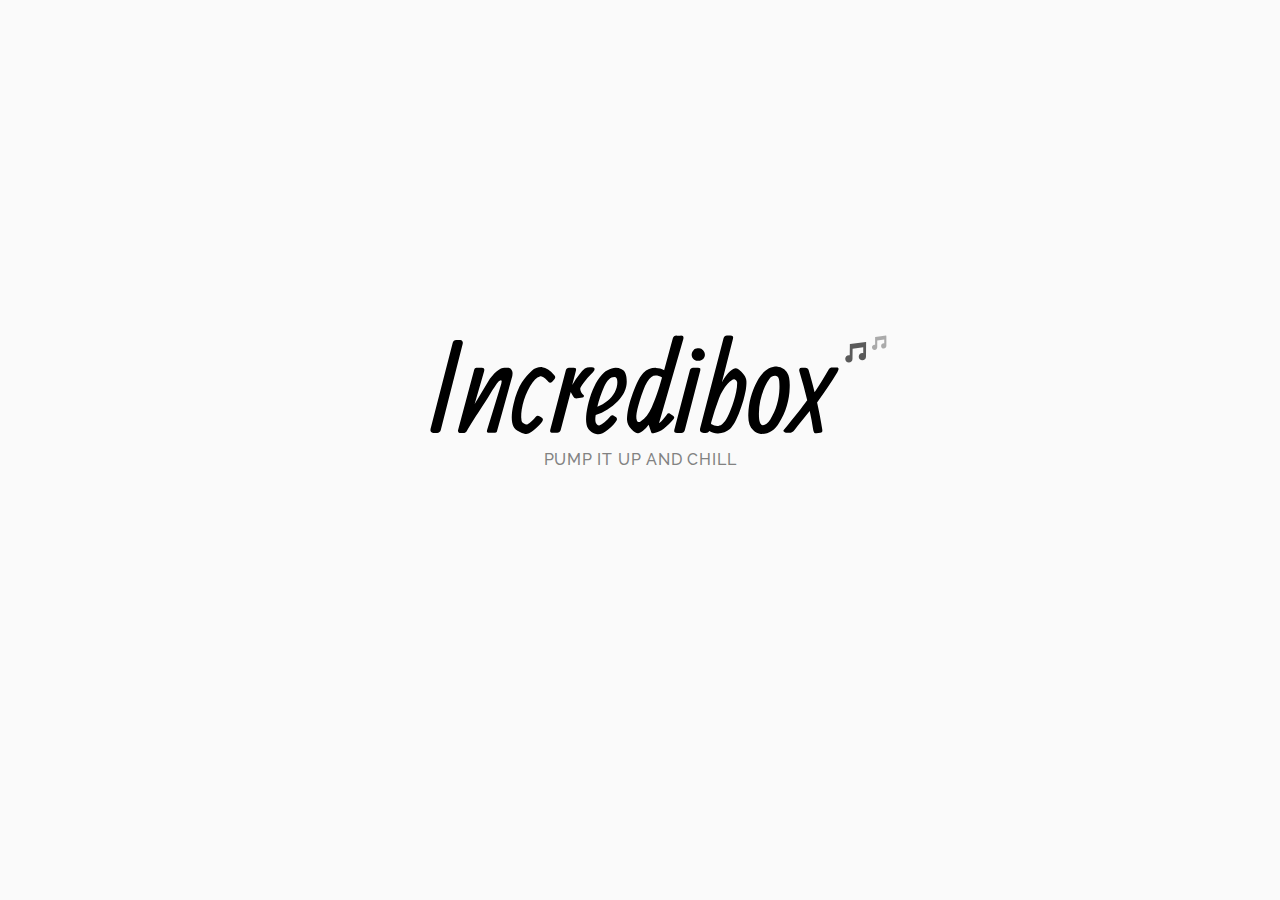
<file: index.html>
<!DOCTYPE html>
<html lang="en">
  <head>
    <meta charset="utf-8" />
    <title>Incredibox: Axe Boat Port 1.7</title>
    <meta name="author" content="So Far So Good" />
    <meta name="copyright" content="http://www.sofarsogood.fr" />
    <meta name="format-detection" content="telephone=no" />
    <meta name="msapplication-tap-highlight" content="no" />
    <link rel="icon" type="image/png" href="favicon-mfp.png">
    <meta
      name="viewport"
      content="user-scalable=no,initial-scale=1,minimum-scale=1,width=device-width,height=device-height"
    />
    <link rel="stylesheet" type="text/css" href="css/style.min.css" />
  </head>
  <body class="black">
    <div id="custom-cursor"></div>
    <div id="page-splash">
      <div class="centermax">
        <div id="sp-intro">
          <div id="sp-title"></div>
          <div id="sp-baseline">Pump it up and chill</div>
          <div id="sp-experience">
            For the best experience use your headphones
          </div>
          <div id="sp-headphone">
            <img src="img/switch-casque.svg" width="126" height="150" alt="" />
          </div>
          <div id="sp-choose">Select a version to start mixing music</div>
        </div>
        <div id="sp-select">
          <div class="sp-line">
          </div>
        </div>
        <div class="main-bt">
          <div class="box-top">
            <div class="tl">
        <!--      <div class="bt-modcredits" id="home-bt-modcredits"></div> -->
            </div>
            <div class="tr" style="width: auto;">
              <div id="home-bt-info" class="bt bt-round bt-44">
                <div class="bck">
                  <svg class="icn-svg"><use xlink:href="#ic-info"></use></svg>
                </div>
                <div class="hitzone"></div>
              </div>
              <div id="home-bt-param" class="bt bt-round bt-44">
                <div class="bck">
                  <svg class="icn-svg">
                    <use xlink:href="#ic-settings"></use>
                  </svg>
                </div>
                <div class="hitzone"></div>
              </div>
            </div>
          </div>
        </div>
      </div>
    </div>
    <div class="box-popup with-tab" id="pop-info">
      <div class="bac"></div>
      <div class="flex">
        <div class="scale">
          <div class="box">
            <div class="box-tab">
              <div class="tab" id="tab-tuto">
                <div class="txt">Help</div>
                <div class="hitzone"></div>
              </div>
              <div class="tab" id="tab-credit">
                <div class="txt">Credits</div>
                <div class="hitzone"></div>
              </div>
       <!--     <div class="tab" id="tab-follow">
                <div class="txt">Follow</div>
                <div class="hitzone"></div>
              </div>
              <div class="tab" id="tab-modhistory">
                <div class="txt">Mod Library</div>
                <div class="hitzone"></div>
              </div> -->
            </div>
            <div class="pop" id="pop-tuto">
              <div class="container">
                <div class="slideshow">
                  <div class="overflow-box">
                    <div class="img-row">
                      <div class="bloc" id="bloc-tuto1">
                        <div class="img"></div>
                        <div class="txt"><span></span></div>
                      </div>
                      <div class="bloc" id="bloc-tuto2">
                        <div class="img"></div>
                        <div class="txt"><span></span></div>
                      </div>
                      <div class="bloc" id="bloc-tuto3">
                        <div class="img"></div>
                        <div class="txt"><span></span></div>
                      </div>
                      <div class="bloc" id="bloc-tuto4">
                        <div class="img"></div>
                        <div class="txt"><span></span></div>
                      </div>
                      <div class="bloc" id="bloc-tuto5">
                        <div class="img"></div>
                        <div class="txt"><span></span></div>
                      </div>
                    </div>
                  </div>
                  <div class="nav-box">
                    <div class="bt bt-round bt-big">
                      <div class="bck">
                        <svg class="icn-svg">
                          <use xlink:href="#ic-navl"></use>
                        </svg>
                      </div>
                      <div class="hitzone"></div>
                    </div>
                    <div class="pt-box"></div>
                    <div class="bt bt-round bt-big">
                      <div class="bck">
                        <svg class="icn-svg">
                          <use xlink:href="#ic-navr"></use>
                        </svg>
                      </div>
                      <div class="hitzone"></div>
                    </div>
                  </div>
                </div>
              </div>
            </div>
            <div class="pop" id="pop-credit">
              <div class="container">
                <div class="logo"><div class="bck"></div></div>
                <div class="text" id="copy">
                  Created by SO FAR SO GOOD<br />Copyright © 2019 SO FAR SO
                  GOOD. All rights reserved.
                </div>
                <div class="bloc-hr"><hr /></div>
                <div class="text" id="team">
                  Allan Durand: Director, code &amp; animation<br />Romain
                  Delambily: Design &amp; illustration<br />Incredible Polo:
                  Music &amp; sound design
                </div>
                <div class="bloc-hr"><hr /></div>
                <div>
                  <div class="bt bt-light with-icn" id="bt-rating">
                    <div class="bck">
                      <svg class="icn-svg">
                        <use xlink:href="#ic-download"></use>
                      </svg>
                      <div class="txt">Rating</div>
                    </div>
                    <div class="hitzone"></div>
                  </div>
                </div>
              </div>
            </div>
            <div class="pop" id="pop-follow">
              <div class="container">
                <div class="title" id="git">Get in touch</div>
                <div class="btbox">
                  <div class="bt bt-round bt-big color-facebook">
                    <div class="bck">
                      <svg class="icn-svg">
                        <use xlink:href="#ic-facebook"></use>
                      </svg>
                    </div>
                    <div class="hitzone"></div>
                  </div>
                  <div class="bt bt-round bt-big color-twitter">
                    <div class="bck">
                      <svg class="icn-svg">
                        <use xlink:href="#ic-twitter"></use>
                      </svg>
                    </div>
                    <div class="hitzone"></div>
                  </div>
                  <div class="bt bt-round bt-big color-instagram">
                    <div class="bck">
                      <svg class="icn-svg">
                        <use xlink:href="#ic-instagram"></use>
                      </svg>
                    </div>
                    <div class="hitzone"></div>
                  </div>
                  <div class="bt bt-round bt-big color-youtube">
                    <div class="bck">
                      <svg class="icn-svg">
                        <use xlink:href="#ic-youtube"></use>
                      </svg>
                    </div>
                    <div class="hitzone"></div>
                  </div>
                  <div class="bt bt-round bt-big color-tumblr">
                    <div class="bck">
                      <svg class="icn-svg">
                        <use xlink:href="#ic-tumblr"></use>
                      </svg>
                    </div>
                    <div class="hitzone"></div>
                  </div>
                </div>
                <div class="bloc-hr"><hr /></div>
                <div class="title" id="shop">Shop</div>
                <div id="img-shop"></div>
              </div>
            </div>
            <div class="pop" id="pop-modhistory">
              <div class="container">
                <svg class="icn-svg spin"><use xlink:href="#ic-loader"></use></svg>
              </div>
            </div>
          </div>
        </div>
      </div>
    </div>
    <div class="box-popup with-tab" id="pop-param">
      <div class="bac"></div>
      <div class="flex">
        <div class="scale">
          <div class="box">
            <div class="box-tab">
              <div class="tab" id="tab-setting">
                <div class="txt">Settings</div>
                <div class="hitzone"></div>
              </div>
              <div class="tab" id="tab-advsetting">
                <div class="txt">Adv. Settings</div>
                <div class="hitzone"></div>
              </div>
            </div>
            <div class="pop" id="pop-language">
              <div class="container"><div class="box-lang"></div></div>
            </div>
            <div class="pop" id="pop-setting">
              <div class="container">
                <div class="paramline" id="param-dark">
                  <span class="label">Dark mode</span>
                  <div class="bt-onoff hoverLocked">
                    <div class="slider"></div>
                    <div class="ic-locked mini">
                      <svg class="icn-svg">
                        <use xlink:href="#ic-lock"></use>
                      </svg>
                    </div>
                    <div class="hitzone"></div>
                  </div>
                </div>
                <div class="bloc-hr"><hr /></div>
                <div class="paramline" id="param-reset">
                  <span class="label">Reset bonuses progression</span>
                  <div class="ic-info">
                    <svg class="icn-svg"><use xlink:href="#ic-help"></use></svg>
                    <div class="hitzone"></div>
                  </div>
                  <div class="bt bt-light hoverLocked">
                    <div class="bck"><div class="txt">Reset</div></div>
                    <div class="ic-locked mini">
                      <svg class="icn-svg">
                        <use xlink:href="#ic-lock"></use>
                      </svg>
                    </div>
                    <div class="hitzone"></div>
                  </div>
                </div>
                <div class="bloc-hr"><hr /></div>
                <div class="paramline" id="param-reset-achi">
                  <span class="label">Reset achievements progression</span>
                  <div class="ic-info">
                    <svg class="icn-svg"><use xlink:href="#ic-help"></use></svg>
                    <div class="hitzone" id="info-achi-reset"></div>
                  </div>
                  <div class="bt bt-light hoverLocked">
                    <div class="bck"><div class="txt">Reset</div></div>
                    <div class="ic-locked mini">
                      <svg class="icn-svg">
                        <use xlink:href="#ic-lock"></use>
                      </svg>
                    </div>
                    <div class="hitzone" id="action-reset-achi"></div>
                    <div class="bloc-hr"><hr /></div>
                  </div>
                </div>
                <div class="bloc-hr"><hr /></div>
                <div class="paramline" id="param-reset-all">
                  <span class="label">Reset everything</span>
                  <div class="ic-info">
                    <svg class="icn-svg"><use xlink:href="#ic-help"></use></svg>
                    <div class="hitzone" id="info-all-reset"></div>
                  </div>
                  <div class="bt bt-light hoverLocked">
                    <div class="bck"><div class="txt">Reset</div></div>
                    <div class="ic-locked mini">
                      <svg class="icn-svg">
                        <use xlink:href="#ic-lock"></use>
                      </svg>
                    </div>
                    <div class="hitzone" id="action-reset-all"></div>
                    <div class="bloc-hr"><hr /></div>
                  </div>
                </div>
                <div class="bloc-hr"><hr /></div>
              </div>
            </div>
            <div class="pop" id="pop-advsetting">
              <div class="container">
       <!--         <div class="paramline" id="param-bgchanges">
                  <span class="label">Fade Outs / BG Changes</span>
                  <div class="ic-info">
                    <svg class="icn-svg"><use xlink:href="#ic-help"></use></svg>
                    <div class="hitzone" id="info-bgchanges"></div>
                  </div>
                  <div class="bt-onoff hoverLocked">
                    <div class="slider"></div>
                    <div class="ic-locked mini">
                      <svg class="icn-svg">
                        <use xlink:href="#ic-lock"></use>
                      </svg>
                    </div>
                    <div class="hitzone" id="bgchangesbutton"></div>
                  </div>
                </div> 
                <div class="bloc-hr"><hr /></div> -->
                <div class="paramline" id="param-disableshake">
                  <span class="label">Shake Effects</span>
                  <div class="ic-info">
                    <svg class="icn-svg"><use xlink:href="#ic-help"></use></svg>
                    <div class="hitzone" id="info-shakeEffects"></div>
                  </div>
                  <div class="bt-onoff hoverLocked">
                    <div class="slider"></div>
                    <div class="ic-locked mini">
                      <svg class="icn-svg">
                        <use xlink:href="#ic-lock"></use>
                      </svg>
                    </div>
                    <div class="hitzone" id="ShakeeffectsButton"></div>
                  </div>
                </div>
                <div class="bloc-hr"><hr /></div>
                <div class="paramline" id="param-disablelyrics">
                  <span class="label">Lyrics</span>
                  <div class="ic-info">
                    <svg class="icn-svg"><use xlink:href="#ic-help"></use></svg>
                    <div class="hitzone" id="info-disablelyrics"></div>
                  </div>
                  <div class="bt-onoff hoverLocked">
                    <div class="slider"></div>
                    <div class="ic-locked mini">
                      <svg class="icn-svg">
                        <use xlink:href="#ic-lock"></use>
                      </svg>
                    </div>
                    <div class="hitzone" id="LyricsDebulgButton"></div>
                  </div>
                </div>
<!--                <div class="bloc-hr"><hr /></div>
                <div class="paramline" id="param-displaymodsounds">
                  <span class="label">Custom SFX</span>
                  <div class="ic-info">
                    <svg class="icn-svg"><use xlink:href="#ic-help"></use></svg>
                    <div class="hitzone" id="info-displaymodsounds"></div>
                  </div>
                  <div class="bt-onoff hoverLocked">
                    <div class="slider"></div>
                    <div class="ic-locked mini">
                      <svg class="icn-svg">
                        <use xlink:href="#ic-lock"></use>
                      </svg>
                    </div>
                    <div class="hitzone" id="displaymodsoundsButton"></div>
                  </div>
                </div>
                <div class="bloc-hr"><hr /></div>
                <div class="paramline" id="param-particleseffect">
                  <span class="label">Particles</span>
                  <div class="ic-info">
                    <svg class="icn-svg"><use xlink:href="#ic-help"></use></svg>
                    <div class="hitzone" id="info-particleseffect"></div>
                  </div>
                  <div class="bt-onoff hoverLocked">
                    <div class="slider"></div>
                    <div class="ic-locked mini">
                      <svg class="icn-svg">
                        <use xlink:href="#ic-lock"></use>
                      </svg>
                    </div>
                    <div class="hitzone" id="particleseffectbutton"></div>
                  </div>
                </div>
                <div class="bloc-hr"><hr /></div>
                <div class="paramline" id="param-Cursor">
                  <span class="label">Custom Cursor</span>
                  <div class="ic-info">
                    <svg class="icn-svg"><use xlink:href="#ic-help"></use></svg>
                    <div class="hitzone" id="info-Cursor"></div>
                  </div>
                  <div class="bt-onoff hoverLocked">
                    <div class="slider"></div>
                    <div class="ic-locked mini">
                      <svg class="icn-svg">
                        <use xlink:href="#ic-lock"></use>
                      </svg>
                    </div>
                    <div class="hitzone" id="Cursorbuttoneffect"></div>
                  </div>
                </div> -->
                <div class="bloc-hr" id="hide-option-hr"><hr /></div>
                <div class="text mini" id="modVersion">Loading...</div>
              </div>
            </div>
          </div>
        </div>
      </div>
    </div>
    <div class="box-popup" id="pop-popup">
      <div class="centerbck">
        <div class="bac"></div>
        <div class="flex">
          <div class="scale">
            <div class="box">
              <div class="pop">
                <div class="container">
                  <div class="title"></div>
                  <div class="text"></div>
                  <div class="content"></div>
                </div>
                <div class="icon bt bt-round bt-44">
                  <div class="bck">
                    <svg class="icn-svg">
                      <use xlink:href="#ic-close"></use>
                    </svg>
                  </div>
                  <div class="hitzone"></div>
                </div>
              </div>
            </div>
          </div>
        </div>
      </div>
    </div>
    <div class="box-popup" id="pop-dialog">
      <div class="bac"></div>
      <div class="flex">
        <div class="scale">
          <div class="box">
            <div class="pop">
              <div class="container">
                <div class="title">TITLE</div>
                <div class="text">Text</div>
                <div class="content"></div>
              </div>
            </div>
          </div>
        </div>
      </div>
    </div>
    <div class="box-popup" id="pop-menu-exit">
      <div class="bac"></div>
      <div class="flex">
        <div class="scale">
          <div class="box">
            <div class="pop">
              <div class="container"></div>
              <div class="icon bt bt-round bt-44">
                <div class="bck">
                  <svg class="icn-svg"><use xlink:href="#ic-close"></use></svg>
                </div>
                <div class="hitzone"></div>
              </div>
            </div>
          </div>
        </div>
      </div>
    </div>
    <div class="blood-bg" id="blood-effect"></div>
    <div id="fade-all" class="fadeIn"></div>
    <div id="lock-all"></div>
    <div id="dragbar"></div>
    <script src="js/mod.js"></script>
    <script src="js/libs/jquery.js"></script>
    <script src="js/libs/tsparticles.confetti.bundle.min.js"></script>
    <script src="js/libs/TweenMax.min.js"></script>
    <script src="js/libs/EasePack.min.js"></script>
    <script src="js/libs/ScrollToPlugin.min.js"></script>
    <script src="js/script.min.js"></script>
	<script src="js/runners/preparerRunner.js"></script>
    <script src="js/runners/buildRunner.js"></script>
    <script>document.getElementById(`modVersion`).innerHTML = `Rem's Incredibox Modding Build v0.9.4`;</script>
    <svg
      aria-hidden="true"
      style="position: absolute; width: 0; height: 0; overflow: hidden"
      version="1.1"
      xmlns="http://www.w3.org/2000/svg"
      xmlns:xlink="http://www.w3.org/1999/xlink"
    >
      <defs>
        <symbol id="ic-schools" viewBox="0 0 32 32">
          <path
            d="M26.133 18.827c0.183-0.249 0.294-0.563 0.294-0.901 0-0.009-0-0.019-0-0.028l0 0.001c0.001-0.021 0.002-0.046 0.002-0.070 0-0.414-0.186-0.784-0.48-1.032l-0.002-0.002v-2.613c0-0.218-0.177-0.395-0.395-0.395v0h-8.192c-0.394 0.142-0.848 0.224-1.322 0.224-0.013 0-0.027-0-0.040-0h0.002c-1.237 0-2.24-0.469-2.24-1.067s1.003-1.067 2.24-1.067c0.009-0 0.019-0 0.030-0 0.476 0 0.934 0.080 1.36 0.228l-0.029-0.009h8.16c0.005 0.001 0.011 0.002 0.017 0.002 0.050 0 0.091-0.041 0.091-0.091 0-0.041-0.027-0.075-0.064-0.087l-0.001-0-9.168-4.267c-0.116-0.056-0.251-0.088-0.395-0.088s-0.279 0.032-0.4 0.090l0.006-0.002-10.757 5.045c-0.106 0.044-0.179 0.147-0.179 0.267s0.073 0.223 0.177 0.266l0.002 0.001 10.757 5.045c0.116 0.056 0.251 0.088 0.395 0.088s0.279-0.032 0.4-0.090l-0.006 0.002 8.891-4.171v2.667c-0.327 0.239-0.537 0.622-0.537 1.054 0 0.037 0.002 0.073 0.004 0.108l-0-0.005c-0 0.012-0.001 0.025-0.001 0.039 0 0.343 0.119 0.659 0.317 0.908l-0.002-0.003c-0.37 0.491-0.597 1.109-0.608 1.779l-0 0.003c-0.001 0.016-0.002 0.035-0.002 0.053 0 0.391 0.316 0.707 0.706 0.709h0.902c0.388-0.002 0.701-0.316 0.701-0.704 0-0.021-0.001-0.041-0.003-0.061l0 0.003c0-0.003 0-0.007 0-0.010 0-0.689-0.237-1.324-0.634-1.825l0.005 0.006z"
          ></path>
          <path
            d="M15.728 20.549l-5.973-2.805v4.656c1.717 1.308 3.886 2.106 6.239 2.133l0.006 0c2.36-0.028 4.528-0.825 6.271-2.152l-0.026 0.019v-4.656l-5.973 2.805c-0.080 0.038-0.173 0.060-0.272 0.060s-0.192-0.022-0.276-0.062l0.004 0.002z"
          ></path>
        </symbol>
        <symbol id="ic-signout" viewBox="0 0 32 32">
          <path
            d="M9.867 14.192c0.442 0 0.8-0.358 0.8-0.8v0-3.792h6.453c0.442 0 0.8-0.358 0.8-0.8s-0.358-0.8-0.8-0.8v0h-7.248c-0 0-0.001 0-0.002 0-0.22 0-0.42 0.090-0.564 0.235l-0 0c-0.148 0.141-0.24 0.34-0.24 0.56 0 0.004 0 0.007 0 0.011v-0.001 4.587c0 0.442 0.358 0.8 0.8 0.8v0z"
          ></path>
          <path
            d="M17.125 22.4h-6.459v-3.787c0-0.442-0.358-0.8-0.8-0.8s-0.8 0.358-0.8 0.8v0 4.587c0 0 0 0.001 0 0.002 0 0.22 0.090 0.42 0.235 0.564l0 0c0.141 0.145 0.337 0.235 0.555 0.235 0.004 0 0.007-0 0.011-0h7.253c0.442 0 0.8-0.358 0.8-0.8s-0.358-0.8-0.8-0.8v0z"
          ></path>
          <path
            d="M25.067 15.499l-4.267-2.667c-0.086-0.053-0.19-0.084-0.301-0.084s-0.215 0.031-0.304 0.086l0.003-0.001c-0.183 0.103-0.304 0.296-0.304 0.517 0 0.006 0 0.011 0 0.017l-0-0.001v1.867h-6.059c-0.442 0-0.8 0.358-0.8 0.8s0.358 0.8 0.8 0.8v0h6.075v1.835c-0 0.003-0 0.006-0 0.010 0 0.223 0.121 0.418 0.301 0.522l0.003 0.002c0.083 0.044 0.181 0.069 0.285 0.069 0.001 0 0.002 0 0.004 0h-0c0.006 0 0.013 0 0.020 0 0.102 0 0.198-0.026 0.282-0.071l-0.003 0.002 4.267-2.667c0.171-0.107 0.282-0.294 0.283-0.507v-0c0-0.008 0.001-0.017 0.001-0.026 0-0.212-0.112-0.398-0.281-0.501l-0.003-0.001z"
          ></path>
        </symbol>
        <symbol id="ic-news" viewBox="0 0 32 32">
          <path
            d="M20.8 6.533c-0.066-0.225-0.27-0.387-0.513-0.387-0.123 0-0.236 0.041-0.326 0.111l0.001-0.001-7.163 5.445 2.133 7.883 8.928 1.067c0.020 0.003 0.043 0.004 0.066 0.004 0.295 0 0.533-0.239 0.533-0.533 0-0.049-0.007-0.096-0.019-0.141l0.001 0.004z"
          ></path>
          <path
            d="M25.328 12.501c-0.266-0.97-0.937-1.747-1.814-2.152l-0.021-0.008 1.339 4.96c0.384-0.535 0.614-1.202 0.614-1.924 0-0.312-0.043-0.613-0.123-0.9l0.006 0.023z"
          ></path>
          <path
            d="M12.347 20.267l1.067-0.283-2.133-7.877-3.456 0.933c-0.914 0.255-1.573 1.080-1.573 2.058 0 0.192 0.025 0.377 0.073 0.554l-0.003-0.015-0.613 0.165 1.013 3.733 0.613-0.165v0.037c0.253 0.916 1.079 1.577 2.060 1.577 0.197 0 0.388-0.027 0.569-0.077l-0.015 0.004c0.496 1.547 1.435 4.043 2.475 4.64 0.047 0.035 0.107 0.056 0.171 0.056 0.015 0 0.029-0.001 0.044-0.003l-0.002 0 2.475-0.667c0.097-0.024 0.167-0.11 0.167-0.212 0-0.056-0.021-0.107-0.055-0.145l0 0c-1.099-1.251-2.057-2.669-2.823-4.2l-0.052-0.115z"
          ></path>
        </symbol>
        <symbol id="ic-fullscreen-on" viewBox="0 0 32 32">
          <path
            d="M22.4 9.6v0 3.792c0 0.442 0.358 0.8 0.8 0.8s0.8-0.358 0.8-0.8v0-4.592c-0.001-0.221-0.090-0.42-0.235-0.565l0 0c-0.145-0.144-0.345-0.234-0.565-0.235h-4.592c-0.442 0-0.8 0.358-0.8 0.8s0.358 0.8 0.8 0.8v0z"
          ></path>
          <path
            d="M9.6 9.6h3.792c0.442 0 0.8-0.358 0.8-0.8s-0.358-0.8-0.8-0.8v0h-4.592c-0.221 0.001-0.42 0.090-0.565 0.235l0-0c-0.144 0.145-0.234 0.345-0.235 0.565v4.592c0 0.442 0.358 0.8 0.8 0.8s0.8-0.358 0.8-0.8v0z"
          ></path>
          <path
            d="M9.6 22.4v0-3.792c0-0.442-0.358-0.8-0.8-0.8s-0.8 0.358-0.8 0.8v0 4.592c0.001 0.221 0.090 0.42 0.235 0.565l-0-0c0.145 0.144 0.345 0.234 0.565 0.235h4.592c0.442 0 0.8-0.358 0.8-0.8s-0.358-0.8-0.8-0.8v0z"
          ></path>
          <path
            d="M22.4 22.4h-3.792c-0.442 0-0.8 0.358-0.8 0.8s0.358 0.8 0.8 0.8v0h4.592c0.221-0.001 0.42-0.090 0.565-0.235l-0 0c0.144-0.145 0.234-0.345 0.235-0.565v-4.592c0-0.442-0.358-0.8-0.8-0.8s-0.8 0.358-0.8 0.8v0z"
          ></path>
        </symbol>
        <symbol id="ic-lock" viewBox="0 0 32 32">
          <path
            d="M21.579 13.333h-1.28v-2.453c0-1.968-1.877-4.112-4.347-4.16-2.317 0.044-4.196 1.86-4.341 4.147l-0.001 0.013v2.453h-1.189c-0.010-0-0.021-0.001-0.033-0.001-0.571 0-1.035 0.463-1.035 1.035 0 0.011 0 0.023 0.001 0.034l-0-0.002v7.909c-0 0.010-0.001 0.021-0.001 0.032 0 0.571 0.463 1.035 1.035 1.035 0.011 0 0.023-0 0.034-0.001l-0.002 0h11.157c0.010 0 0.021 0 0.032 0 0.571 0 1.035-0.463 1.035-1.035 0-0.011-0-0.023-0.001-0.034l0 0.002v-7.861c0.001-0.014 0.001-0.031 0.001-0.048 0-0.589-0.478-1.067-1.067-1.067-0 0-0.001 0-0.001 0h0zM13.211 10.928c0.112-1.427 1.298-2.542 2.744-2.542s2.632 1.115 2.743 2.533l0.001 0.010v2.464h-5.488z"
          ></path>
        </symbol>
        <symbol id="ic-apple" viewBox="0 0 32 32">
          <path
            d="M20.603 14.997c0.020-1.423 0.776-2.665 1.903-3.366l0.017-0.010c-0.734-1.033-1.91-1.711-3.247-1.755l-0.007-0c-1.371-0.144-2.699 0.8-3.392 0.8s-1.787-0.8-2.944-0.779c-1.562 0.052-2.91 0.924-3.631 2.197l-0.011 0.022c-1.6 2.725-0.4 6.725 1.109 8.923 0.752 1.067 1.637 2.283 2.789 2.24s1.557-0.715 2.923-0.715 1.744 0.715 2.928 0.688 1.973-1.067 2.704-2.171c0.516-0.72 0.938-1.554 1.22-2.449l0.017-0.063c-1.404-0.601-2.372-1.968-2.379-3.562v-0.001z"
          ></path>
          <path
            d="M18.373 8.421c0.574-0.681 0.923-1.568 0.923-2.537 0-0.106-0.004-0.21-0.012-0.314l0.001 0.014c-1.048 0.112-1.963 0.609-2.615 1.345l-0.004 0.004c-0.582 0.655-0.937 1.523-0.937 2.473 0 0.091 0.003 0.18 0.010 0.269l-0.001-0.012c0.011 0 0.025 0 0.038 0 1.046 0 1.98-0.482 2.591-1.237l0.005-0.006z"
          ></path>
        </symbol>
        <symbol id="ic-at" viewBox="0 0 32 32">
          <path
            d="M15.765 8.133c-4.266 0.006-7.722 3.466-7.722 7.733 0 4.271 3.462 7.733 7.733 7.733 1.156 0 2.252-0.253 3.237-0.708l-0.048 0.020c0.277-0.136 0.464-0.416 0.464-0.739 0-0.133-0.032-0.258-0.087-0.369l0.002 0.005c-0.138-0.279-0.421-0.467-0.748-0.467-0.132 0-0.256 0.031-0.367 0.085l0.005-0.002c-0.643 0.217-1.383 0.343-2.153 0.343-0.108 0-0.214-0.002-0.321-0.007l0.015 0.001c-0.029 0.001-0.063 0.001-0.097 0.001-3.187 0-5.771-2.584-5.771-5.771 0-0.034 0-0.068 0.001-0.102l-0 0.005c-0.001-0.029-0.001-0.063-0.001-0.097 0-3.187 2.584-5.771 5.771-5.771 0.034 0 0.068 0 0.102 0.001l-0.005-0c0.033-0.001 0.073-0.001 0.112-0.001 3.187 0 5.771 2.584 5.771 5.771 0 0.025-0 0.050-0 0.074l0-0.004c-0.032 0.581-0.123 1.744-0.725 2.171-0.306 0.199-0.68 0.317-1.081 0.317-0.196 0-0.386-0.028-0.565-0.081l0.014 0.004c-0.667-0.16-1.067-0.832-0.917-1.973l0.373-2.853c0.002-0.025 0.003-0.054 0.003-0.083 0-0.441-0.281-0.815-0.674-0.955l-0.007-0.002c-0.447-0.153-0.961-0.241-1.496-0.241-0.037 0-0.073 0-0.109 0.001l0.005-0c-2.768-0.080-4.469 2.395-4.395 4.741-0.001 0.021-0.001 0.045-0.001 0.070 0 1.286 1.032 2.331 2.314 2.352l0.002 0c0.038 0.002 0.082 0.003 0.127 0.003 1.028 0 1.918-0.592 2.346-1.454l0.007-0.015c0.224 1.025 1.015 1.818 2.020 2.045l0.018 0.003c0.332 0.099 0.713 0.155 1.107 0.155 0.433 0 0.851-0.069 1.242-0.195l-0.028 0.008c1.024-0.299 2.24-1.477 2.24-4.016 0 0 0-0 0-0 0-4.263-3.45-7.721-7.711-7.733h-0.001zM16.576 15.696c-0.341 0.912-0.928 1.824-1.637 1.851s-0.955-0.192-0.976-0.917c-0.048-1.483 0.971-2.736 2.251-2.763 0.068-0.007 0.147-0.011 0.227-0.011s0.159 0.004 0.237 0.011l-0.010-0.001c0.101 0 0.272 0.101 0.267 0.213-0.037 0.59-0.165 1.141-0.37 1.652l0.013-0.036z"
          ></path>
        </symbol>
        <symbol id="ic-burger" viewBox="0 0 32 32">
          <path
            d="M20.88 12.267h-9.76c-0.442 0-0.8-0.358-0.8-0.8s0.358-0.8 0.8-0.8v0h9.76c0.442 0 0.8 0.358 0.8 0.8s-0.358 0.8-0.8 0.8v0z"
          ></path>
          <path
            d="M20.88 16.8h-9.76c-0.442 0-0.8-0.358-0.8-0.8s0.358-0.8 0.8-0.8v0h9.76c0.442 0 0.8 0.358 0.8 0.8s-0.358 0.8-0.8 0.8v0z"
          ></path>
          <path
            d="M20.88 21.333h-9.76c-0.442 0-0.8-0.358-0.8-0.8s0.358-0.8 0.8-0.8v0h9.76c0.442 0 0.8 0.358 0.8 0.8s-0.358 0.8-0.8 0.8v0z"
          ></path>
        </symbol>
        <symbol id="ic-check" viewBox="0 0 32 32">
          <path
            d="M16 21.867c0.133-0.277 3.365-6.88 7.003-10.283 0.199-0.183 0.326-0.441 0.336-0.729l0-0.002c-0.003-0.587-0.48-1.061-1.067-1.061-0.268 0-0.513 0.099-0.7 0.262l0.001-0.001c-2.779 2.592-5.264 6.773-6.496 9.067l-0.315 0.576-0.48-0.496-4.384-4.24c-0.186-0.181-0.441-0.293-0.722-0.293-0.003 0-0.006 0-0.009 0h0c-0.008-0-0.018-0-0.027-0-0.574 0-1.040 0.466-1.040 1.040 0 0.009 0 0.019 0 0.028l-0-0.001c0.003 0.29 0.125 0.55 0.32 0.736l0 0 5.867 5.691c0.19 0.181 0.447 0.292 0.73 0.293h0c0.027 0.002 0.059 0.004 0.091 0.004s0.063-0.001 0.095-0.004l-0.004 0c0.354-0.055 0.646-0.276 0.797-0.58l0.003-0.006z"
          ></path>
        </symbol>
        <symbol id="ic-close" viewBox="0 0 32 32">
          <path
            d="M21.333 20.021l-4.037-4.021 4.005-4.021c0.168-0.165 0.273-0.394 0.273-0.648s-0.104-0.483-0.272-0.648l-0-0c-0.166-0.168-0.396-0.272-0.651-0.272h-0c-0.001 0-0.002 0-0.002 0-0.252 0-0.48 0.104-0.643 0.272l-0 0-4.005 4.016-4.032-4.032c-0.167-0.165-0.396-0.267-0.649-0.267-0.001 0-0.001 0-0.002 0h0c-0.253 0.001-0.483 0.102-0.651 0.267l0-0c-0.166 0.167-0.268 0.397-0.268 0.651s0.103 0.484 0.269 0.651l4.032 4.032-4 4.021c-0.163 0.166-0.263 0.394-0.263 0.645 0 0.506 0.408 0.918 0.913 0.923h0c0.004 0 0.010 0 0.015 0 0.247 0 0.471-0.098 0.636-0.256l-0 0 4-4.032 4.032 4.032c0.167 0.166 0.397 0.268 0.651 0.268 0.51 0 0.924-0.414 0.924-0.924 0-0.256-0.105-0.489-0.273-0.656l-0-0z"
          ></path>
        </symbol>
        <symbol id="ic-copy" viewBox="0 0 32 32">
          <path
            d="M18.133 11.467h-9.067c-0.442 0-0.8 0.358-0.8 0.8v0 11.2c0 0.442 0.358 0.8 0.8 0.8v0h9.067c0.442 0 0.8-0.358 0.8-0.8v0-11.2c0-0.442-0.358-0.8-0.8-0.8v0zM17.333 22.667h-7.467v-9.6h7.467z"
          ></path>
          <path
            d="M22.933 7.733h-9.067c-0.442 0-0.8 0.358-0.8 0.8v0 0.8h9.067v9.6h-1.067v1.6h1.867c0.442 0 0.8-0.358 0.8-0.8v0-11.2c0-0.442-0.358-0.8-0.8-0.8v0z"
          ></path>
        </symbol>
        <symbol id="ic-downcloud" viewBox="0 0 32 32">
          <path
            d="M19.227 20.437l-0.533 0.533-1.893 1.899v-5.867h-1.6v5.867l-2.4-2.432c-0.145-0.143-0.345-0.232-0.565-0.232s-0.42 0.088-0.565 0.232l0-0c-0.145 0.146-0.234 0.346-0.234 0.568s0.090 0.422 0.234 0.568l3.792 3.792c0.139 0.138 0.328 0.227 0.537 0.235l0.002 0c0 0 0.001 0 0.002 0 0.22 0 0.42-0.090 0.564-0.235l3.792-3.792c0.145-0.146 0.234-0.346 0.234-0.568s-0.090-0.422-0.234-0.568l0 0c-0.145-0.143-0.345-0.232-0.565-0.232s-0.42 0.088-0.565 0.232l0-0z"
          ></path>
          <path
            d="M22.304 12.336v0c0-0.123 0-0.245 0-0.373-0.003-3.070-2.492-5.557-5.563-5.557-2.141 0-3.999 1.21-4.929 2.983l-0.015 0.031c-0.177-0.027-0.383-0.044-0.593-0.048l-0.004-0c-2.251 0-4.077 1.824-4.080 4.074v0c0 2.256 1.829 3.547 4.080 3.547h4v-3.808c0-0.442 0.358-0.8 0.8-0.8s0.8 0.358 0.8 0.8v0 3.808h5.504c1.435 0 2.597-0.629 2.597-2.059 0-1.434-1.163-2.597-2.597-2.597v0z"
          ></path>
        </symbol>
        <symbol id="ic-download" viewBox="0 0 32 32">
          <path
            d="M13.968 18.027v0l1.429 1.424c0.154 0.155 0.367 0.251 0.603 0.251s0.449-0.096 0.603-0.251l0-0 1.429-1.424 3.989-3.989c0.155-0.156 0.25-0.371 0.251-0.608v-0c0-0.001 0-0.001 0-0.002 0-0.474-0.384-0.859-0.859-0.859-0.24 0-0.457 0.099-0.613 0.258l-0 0-0.533 0.571-3.413 3.387v-9.067c0-0.471-0.382-0.853-0.853-0.853s-0.853 0.382-0.853 0.853v0 9.067l-3.947-3.957c-0.155-0.153-0.368-0.247-0.603-0.247-0.471 0-0.854 0.379-0.859 0.849v0c0 0.237 0.096 0.452 0.251 0.608l-0-0z"
          ></path>
          <path
            d="M21.536 21.6h-11.072c-0.442 0-0.8 0.358-0.8 0.8s0.358 0.8 0.8 0.8v0h11.072c0.442 0 0.8-0.358 0.8-0.8s-0.358-0.8-0.8-0.8v0z"
          ></path>
        </symbol>
        <symbol id="ic-edit" viewBox="0 0 32 32">
          <path
            d="M9.6 12.267h8.8l0.533-1.6h-9.333c-0.442 0-0.8 0.358-0.8 0.8s0.358 0.8 0.8 0.8v0z"
          ></path>
          <path
            d="M9.6 16.8h7.328l0.533-1.6h-7.861c-0.442 0-0.8 0.358-0.8 0.8s0.358 0.8 0.8 0.8v0z"
          ></path>
          <path
            d="M9.515 19.733c-0.442 0-0.8 0.358-0.8 0.8s0.358 0.8 0.8 0.8v0h5.952l0.533-1.6h-6.485z"
          ></path>
          <path
            d="M24.533 11.733l0.613-1.867c0.017-0.049 0.026-0.106 0.026-0.165 0-0.235-0.152-0.435-0.364-0.506l-0.004-0.001-2.325-0.763c-0.049-0.017-0.106-0.026-0.165-0.026-0.235 0-0.435 0.152-0.506 0.364l-0.001 0.004-0.619 1.893z"
          ></path>
          <path
            d="M20.523 12.683l-2.965 9.067c-0.018 0.051-0.029 0.111-0.029 0.172 0 0.016 0.001 0.032 0.002 0.048l-0-0.002 0.56 3.611c0.001 0.032 0.027 0.057 0.059 0.057 0.020 0 0.037-0.010 0.048-0.025l0-0 2.603-2.587c0.049-0.053 0.087-0.118 0.111-0.188l0.001-0.004 2.965-9.067z"
          ></path>
        </symbol>
        <symbol id="ic-exclusive" viewBox="0 0 32 32">
          <path
            d="M21.536 20.709h-11.072c-0.442 0-0.8 0.358-0.8 0.8s0.358 0.8 0.8 0.8v0h11.072c0.442 0 0.8-0.358 0.8-0.8s-0.358-0.8-0.8-0.8v0z"
          ></path>
          <path
            d="M10.667 18.133h10.763c0.005 0 0.010 0 0.016 0 0.392 0 0.724-0.255 0.841-0.607l0.002-0.006 1.797-6.064c0.003-0.011 0.005-0.024 0.005-0.037 0-0.082-0.067-0.149-0.149-0.149-0.032 0-0.061 0.010-0.085 0.027l0-0-5.221 3.568-2.448-7.467c-0.023-0.058-0.079-0.098-0.144-0.098s-0.121 0.040-0.144 0.097l-0 0.001-2.443 7.467-5.221-3.568c-0.024-0.016-0.053-0.026-0.085-0.026-0.082 0-0.149 0.067-0.149 0.149 0 0.013 0.002 0.026 0.005 0.038l-0-0.001 1.797 6.064c0.118 0.359 0.451 0.614 0.843 0.614 0.008 0 0.015-0 0.023-0l-0.001 0z"
          ></path>
        </symbol>
        <symbol id="ic-external" viewBox="0 0 32 32">
          <path
            d="M24 8.8c0-0.442-0.358-0.8-0.8-0.8v0h-5.333c-0.222 0.001-0.424 0.090-0.571 0.235l0-0c-0.141 0.145-0.227 0.343-0.227 0.561 0 0.431 0.339 0.783 0.764 0.804l0.002 0h3.435l-2.133 2.133h0.331c0.442 0 0.8 0.358 0.8 0.8v0 0.331l2.133-2.133v3.435c0 0.442 0.358 0.8 0.8 0.8s0.8-0.358 0.8-0.8v0-3.499z"
          ></path>
          <path
            d="M18.245 14.885l-3.28 3.28c-0.142 0.133-0.334 0.215-0.545 0.215-0.442 0-0.8-0.358-0.8-0.8 0-0.211 0.082-0.403 0.215-0.546l-0 0 5.301-5.301h-9.803c-0.442 0-0.8 0.358-0.8 0.8v0 10.133c0 0.442 0.358 0.8 0.8 0.8v0h10.133c0.442 0 0.8-0.358 0.8-0.8v0-9.803l-2.021 2.021z"
          ></path>
        </symbol>
        <symbol id="ic-eye" viewBox="0 0 32 32">
          <path
            d="M23.931 15.739c-1.851-3.285-4.8-5.248-7.931-5.248s-6.080 1.963-7.931 5.248c-0.045 0.076-0.071 0.168-0.071 0.267s0.027 0.19 0.073 0.269l-0.001-0.003c1.851 3.285 4.8 5.248 7.931 5.248s6.080-1.963 7.931-5.248c0.045-0.076 0.071-0.168 0.071-0.267s-0.027-0.19-0.073-0.269l0.001 0.003zM16 18.597c-1.437 0-2.603-1.165-2.603-2.603s1.165-2.603 2.603-2.603c1.437 0 2.603 1.165 2.603 2.603 0 0.002 0 0.004 0 0.006v-0c-0.003 1.435-1.167 2.597-2.603 2.597 0 0 0 0 0 0v0z"
          ></path>
        </symbol>
        <symbol id="ic-facebook" viewBox="0 0 32 32">
          <path
            d="M19.867 16.592h-3.013v7.408h-2.853v-7.408h-1.995v-2.848h1.995v-2.315c0-1.787 1.301-3.429 3.963-3.429 0.686 0 1.363 0.037 2.029 0.109l-0.083-0.007v2.491h-1.835c-0.96 0-1.221 0.443-1.221 1.179v1.979h3.141z"
          ></path>
        </symbol>
        <symbol id="ic-fan" viewBox="0 0 32 32">
          <path
            d="M23.312 12.757h-4.171c-0.661 0-0.448-0.288-0.448-0.288 0.282-0.509 0.543-1.105 0.751-1.726l0.022-0.077c0.21-0.512 0.331-1.106 0.331-1.728 0-0.671-0.142-1.309-0.396-1.886l0.012 0.030s-0.448-0.997-1.264-0.901-0.672 0.971-0.672 0.971c-0.001 0.633-0.094 1.244-0.268 1.821l0.012-0.045c-0.158 0.567-0.417 1.061-0.758 1.485l0.006-0.008c-0.533 0.661-1.125 1.264-1.723 1.963-0.752 0.885-1.163 1.44-1.163 2.891v6.859c0 0.645 0.485 0.645 0.485 0.645s6.971-0.176 7.429-0.208c0.549-0.021 1.007-0.394 1.155-0.898l0.002-0.009c0.008-0.050 0.012-0.107 0.012-0.166 0-0.409-0.216-0.768-0.541-0.968l-0.005-0.003c-0.022-0.012-0.037-0.035-0.037-0.061s0.015-0.049 0.037-0.061l0-0c0.58-0.098 1.042-0.512 1.208-1.056l0.003-0.011c0.005-0.041 0.008-0.090 0.008-0.138 0-0.452-0.251-0.845-0.62-1.048l-0.006-0.003c-0.019-0.007-0.033-0.023-0.037-0.042l-0-0c-0.001-0.005-0.002-0.011-0.002-0.017 0-0.033 0.024-0.061 0.055-0.068l0-0c0.667-0.019 1.217-0.499 1.343-1.132l0.001-0.009c0.002-0.030 0.004-0.066 0.004-0.102 0-0.574-0.341-1.069-0.832-1.292l-0.009-0.004c-0.015-0.008-0.026-0.021-0.032-0.037l-0-0c-0.003-0.007-0.005-0.016-0.005-0.025 0-0.030 0.020-0.056 0.047-0.066l0-0c0.638-0.157 1.131-0.652 1.283-1.279l0.002-0.012c0.010-0.055 0.015-0.118 0.015-0.183 0-0.616-0.499-1.115-1.115-1.115-0.043 0-0.085 0.002-0.127 0.007l0.005-0z"
          ></path>
          <path
            d="M11.243 13.979l-2.709 0.075c-0.409 0-0.741 0.332-0.741 0.741v0 7.365c-0 0.008-0 0.017-0 0.027 0 0.411 0.332 0.744 0.742 0.747h0l2.715-0.075c0.409 0 0.741-0.332 0.741-0.741v0-7.392c0-0.412-0.334-0.747-0.747-0.747v0z"
          ></path>
        </symbol>
        <symbol id="ic-help" viewBox="0 0 32 32">
          <path
            d="M21.019 10.901c-0.595-2.081-2.48-3.579-4.716-3.579-0.030 0-0.059 0-0.089 0.001l0.004-0c-0.070-0.003-0.152-0.005-0.235-0.005-2.267 0-4.191 1.471-4.87 3.51l-0.010 0.036c-0.101 0.343-0.159 0.737-0.159 1.144 0 0.528 0.098 1.033 0.275 1.498l-0.010-0.029c0.17 0.377 0.543 0.634 0.975 0.634 0.589 0 1.067-0.478 1.067-1.067 0-0.124-0.021-0.243-0.060-0.354l0.002 0.007c-0.075-0.206-0.118-0.443-0.118-0.69 0-0.183 0.024-0.361 0.068-0.53l-0.003 0.014c0.411-1.198 1.527-2.044 2.842-2.044 0.072 0 0.143 0.002 0.213 0.007l-0.009-0.001c0.028-0.001 0.061-0.002 0.094-0.002 1.267 0 2.336 0.843 2.679 1.998l0.005 0.020c0.256 0.939-0.309 1.776-1.312 2.816l-0.133 0.139c-1.019 1.067-1.904 1.979-2.469 3.472-0.044 0.112-0.069 0.241-0.069 0.377 0 0.455 0.285 0.843 0.686 0.997l0.007 0.002c0.11 0.044 0.238 0.069 0.371 0.069 0.001 0 0.001 0 0.002 0h-0c0.008 0 0.017 0 0.025 0 0.449 0 0.833-0.278 0.991-0.67l0.003-0.007c0.411-1.067 1.067-1.749 2.016-2.752l0.128-0.139c0.779-0.843 2.443-2.571 1.808-4.875z"
          ></path>
          <path
            d="M17.36 22.811c0 0.736-0.597 1.333-1.333 1.333s-1.333-0.597-1.333-1.333c0-0.736 0.597-1.333 1.333-1.333s1.333 0.597 1.333 1.333z"
          ></path>
        </symbol>
        <symbol id="ic-home" viewBox="0 0 32 32">
          <path
            d="M23.264 15.195l-6.699-6.699c-0.147-0.138-0.346-0.224-0.565-0.224s-0.418 0.085-0.566 0.224l0-0-6.699 6.699c-0.133 0.142-0.215 0.334-0.215 0.545 0 0.442 0.358 0.8 0.8 0.8 0.211 0 0.403-0.082 0.546-0.215l-0 0 1.333-1.333v7.136c0 0.002-0 0.003-0 0.005 0 0.442 0.358 0.8 0.8 0.8 0 0 0 0 0 0h2.133c0.295 0 0.533-0.239 0.533-0.533v0-3.467c0-0.736 0.597-1.333 1.333-1.333s1.333 0.597 1.333 1.333v0 3.467c0 0.295 0.239 0.533 0.533 0.533v0h2.133c0.442 0 0.8-0.358 0.8-0.8v0-7.141l1.333 1.333c0.143 0.148 0.344 0.24 0.565 0.24h0c0.001 0 0.002 0 0.003 0 0.221 0 0.42-0.092 0.562-0.24l0-0c0.146-0.144 0.236-0.344 0.236-0.565s-0.090-0.421-0.236-0.565l-0-0z"
          ></path>
        </symbol>
        <symbol id="ic-info" viewBox="0 0 32 32">
          <path
            d="M16 14.096c-0.744 0.034-1.335 0.646-1.335 1.396 0 0.021 0 0.042 0.001 0.063l-0-0.003v7.467c-0.003 0.036-0.005 0.077-0.005 0.119 0 0.739 0.599 1.339 1.339 1.339s1.339-0.599 1.339-1.339c0-0.042-0.002-0.084-0.006-0.125l0 0.005v-7.467c0.001-0.018 0.001-0.039 0.001-0.060 0-0.75-0.59-1.361-1.332-1.396l-0.003-0z"
          ></path>
          <path
            d="M18.181 9.733c0 1.205-0.977 2.181-2.181 2.181s-2.181-0.977-2.181-2.181c0-1.205 0.977-2.181 2.181-2.181s2.181 0.977 2.181 2.181z"
          ></path>
        </symbol>
        <symbol id="ic-instagram" viewBox="0 0 32 32">
          <path
            d="M18.933 16c0 1.62-1.313 2.933-2.933 2.933s-2.933-1.313-2.933-2.933c0-1.62 1.313-2.933 2.933-2.933s2.933 1.313 2.933 2.933z"
          ></path>
          <path
            d="M20.267 7.467h-8.533c-2.667 0-4.267 1.6-4.267 4.267v8.533c0 2.667 1.6 4.267 4.267 4.267h8.533c2.667 0 4.267-1.6 4.267-4.267v-8.533c0-2.667-1.6-4.267-4.267-4.267zM16 21.067c-2.798 0-5.067-2.268-5.067-5.067s2.268-5.067 5.067-5.067c2.798 0 5.067 2.268 5.067 5.067v0c-0.003 2.797-2.27 5.064-5.066 5.067h-0zM21.333 12c-0.736 0-1.333-0.597-1.333-1.333s0.597-1.333 1.333-1.333c0.736 0 1.333 0.597 1.333 1.333v0c0 0.736-0.597 1.333-1.333 1.333v0z"
          ></path>
        </symbol>
        <symbol id="ic-like" viewBox="0 0 32 32">
          <path
            d="M19.6 10.4c-1.721 0.006-3.168 1.176-3.594 2.763l-0.006 0.026c-0.432-1.614-1.879-2.784-3.599-2.789h-0.001c-2.416 0-3.072 2.267-3.072 3.664 0 1.776 1.189 3.296 2.795 5.077 1.824 2.043 3.365 3.525 3.877 3.525s2.048-1.483 3.877-3.525c1.6-1.781 2.784-3.301 2.784-5.077 0.005-1.397-0.645-3.664-3.061-3.664z"
          ></path>
        </symbol>
        <symbol id="ic-link" viewBox="0 0 32 32">
          <path
            d="M22.971 10.843l-0.48-0.48c-0.647-0.624-1.529-1.008-2.501-1.008-0.015 0-0.030 0-0.046 0l0.002-0c-0.006-0-0.012-0-0.019-0-0.747 0-1.442 0.217-2.028 0.59l0.015-0.009c-0.352 0.24-0.581 0.416-0.581 0.421-0.23 0.136-0.381 0.382-0.381 0.663 0 0.149 0.043 0.289 0.116 0.406l-0.002-0.003c0.133 0.222 0.373 0.368 0.647 0.368 0.003 0 0.007-0 0.010-0h-0c0 0 0 0 0.001 0 0.148 0 0.286-0.042 0.403-0.114l-0.003 0.002c0.419-0.391 0.98-0.634 1.598-0.645l0.002-0c0.058-0.003 0.126-0.005 0.195-0.005s0.137 0.002 0.204 0.006l-0.009-0c0.446 0.066 0.833 0.278 1.119 0.586l0.001 0.001 0.48 0.48c0.31 0.314 0.501 0.745 0.501 1.222 0 0.007-0 0.015-0 0.022v-0.001c-0.008 0.567-0.241 1.079-0.613 1.451l-2.133 2.133c-0.42 0.363-0.972 0.584-1.575 0.584-0.037 0-0.074-0.001-0.111-0.003l0.005 0c-0.035 0.002-0.076 0.003-0.117 0.003-0.53 0-1.015-0.191-1.391-0.507l0.003 0.003c-0.205-0.203-0.472-0.343-0.771-0.388l-0.008-0.001c-0.002-0-0.004-0-0.007-0-0.245 0-0.468 0.1-0.628 0.261l-0 0c-0.416 0.416-0.368 0.885 0.144 1.403 0.815 0.662 1.864 1.064 3.008 1.067h0c1.062-0.002 2.022-0.436 2.714-1.136l0-0 2.133-2.133c0.694-0.678 1.124-1.624 1.124-2.67 0-0.995-0.389-1.9-1.024-2.569l0.002 0.002z"
          ></path>
          <path
            d="M16.992 13.701c-0.815-0.662-1.864-1.064-3.008-1.067h-0.001c-1.062 0.002-2.022 0.436-2.714 1.136l-0 0-2.133 2.133c-0.695 0.679-1.127 1.625-1.127 2.673 0 0.994 0.388 1.897 1.022 2.566l-0.002-0.002 0.48 0.48c0.647 0.624 1.529 1.008 2.501 1.008 0.015 0 0.030-0 0.046-0l-0.002 0c0.006 0 0.012 0 0.019 0 0.747 0 1.442-0.217 2.028-0.59l-0.015 0.009c0.352-0.24 0.581-0.421 0.581-0.421 0.178-0.103 0.308-0.273 0.356-0.475l0.001-0.005c0.014-0.054 0.022-0.117 0.022-0.181 0-0.424-0.344-0.768-0.768-0.768-0 0-0 0-0 0h0c-0 0-0 0-0.001 0-0.148 0-0.286 0.042-0.403 0.114l0.003-0.002c-0.419 0.391-0.98 0.634-1.598 0.645l-0.002 0c-0.058 0.003-0.126 0.005-0.195 0.005s-0.136-0.002-0.204-0.006l0.009 0c-0.445-0.064-0.832-0.275-1.119-0.58l-0.001-0.001-0.48-0.485c-0.304-0.313-0.491-0.74-0.491-1.211 0-0.004 0-0.008 0-0.011v0.001c0.008-0.567 0.241-1.079 0.613-1.451l2.133-2.133c0.42-0.363 0.972-0.584 1.575-0.584 0.037 0 0.074 0.001 0.111 0.002l-0.005-0c0.035-0.002 0.076-0.003 0.117-0.003 0.53 0 1.015 0.191 1.391 0.507l-0.003-0.003c0.204 0.205 0.472 0.346 0.771 0.394l0.008 0.001c0.248-0 0.473-0.102 0.635-0.267l0-0c0.411-0.443 0.363-0.912-0.149-1.429z"
          ></path>
        </symbol>
        <symbol id="ic-live" viewBox="0 0 32 32">
          <path
            d="M16 8.533c-4.124 0-7.467 3.343-7.467 7.467s3.343 7.467 7.467 7.467c4.124 0 7.467-3.343 7.467-7.467v0c0-4.124-3.343-7.467-7.467-7.467v0zM16 21.867c-3.24 0-5.867-2.627-5.867-5.867s2.627-5.867 5.867-5.867c3.24 0 5.867 2.627 5.867 5.867v0c0 3.24-2.627 5.867-5.867 5.867v0z"
          ></path>
          <path
            d="M17.6 16c0 0.884-0.716 1.6-1.6 1.6s-1.6-0.716-1.6-1.6c0-0.884 0.716-1.6 1.6-1.6s1.6 0.716 1.6 1.6z"
          ></path>
        </symbol>
        <symbol id="ic-loader" viewBox="0 0 32 32">
          <path
            opacity="0.1"
            d="M16 9.333c3.682 0 6.667 2.985 6.667 6.667s-2.985 6.667-6.667 6.667c-3.682 0-6.667-2.985-6.667-6.667v0c0.006-3.679 2.987-6.661 6.666-6.667h0.001zM16 7.733c-4.566 0-8.267 3.701-8.267 8.267s3.701 8.267 8.267 8.267c4.566 0 8.267-3.701 8.267-8.267v0c0-4.566-3.701-8.267-8.267-8.267v0z"
          ></path>
          <path
            d="M16 7.733v1.6c3.679 0.006 6.661 2.987 6.667 6.666v0.001h1.6c0-4.566-3.701-8.267-8.267-8.267v0z"
          ></path>
        </symbol>
        <symbol id="ic-mail" viewBox="0 0 32 32">
          <path
            d="M15.68 15.856c0.083 0.079 0.196 0.128 0.32 0.128s0.237-0.049 0.32-0.128l-0 0 6.768-4.715c0.054-0.056 0.088-0.132 0.088-0.216s-0.034-0.16-0.088-0.216l0 0c-0.054-0.056-0.13-0.091-0.214-0.091-0.002 0-0.003 0-0.005 0h-13.738c-0.001-0-0.003-0-0.004-0-0.084 0-0.16 0.035-0.214 0.091l-0 0c-0.054 0.056-0.088 0.132-0.088 0.216s0.034 0.16 0.088 0.216l-0-0z"
          ></path>
          <path
            d="M22.901 13.632l-6.581 4.608c-0.083 0.079-0.196 0.128-0.32 0.128s-0.237-0.049-0.32-0.128l0 0-6.581-4.608c-0.139-0.101-0.277-0.053-0.277 0.181v7.056c0 0.295 0.239 0.533 0.533 0.533v0h13.333c0.295 0 0.533-0.239 0.533-0.533v0-7.056c-0.043-0.235-0.181-0.283-0.32-0.181z"
          ></path>
        </symbol>
        <symbol id="ic-mix" viewBox="0 0 32 32">
          <path
            d="M16 14.667c-0.736 0-1.333 0.597-1.333 1.333s0.597 1.333 1.333 1.333c0.736 0 1.333-0.597 1.333-1.333v0c0-0.736-0.597-1.333-1.333-1.333v0z"
          ></path>
          <path
            d="M16 7.467c-4.713 0-8.533 3.82-8.533 8.533s3.82 8.533 8.533 8.533c4.713 0 8.533-3.82 8.533-8.533v0c0-4.713-3.82-8.533-8.533-8.533v0zM16 20c-0.001 0-0.003 0-0.004 0-2.206 0-3.995-1.788-3.995-3.995 0-0.726 0.194-1.406 0.532-1.993l-0.010 0.019-1.472-1.472c-0.193-0.193-0.313-0.46-0.313-0.755 0-0.589 0.478-1.067 1.067-1.067 0.295 0 0.562 0.119 0.755 0.313l1.472 1.472c0.568-0.329 1.25-0.523 1.977-0.523 2.209 0 4 1.791 4 4s-1.791 4-4 4c-0.003 0-0.006 0-0.009 0h0z"
          ></path>
        </symbol>
        <symbol id="ic-mixlist" viewBox="0 0 32 32">
          <path
            d="M9.6 12.267h8.341v-1.6h-8.341c-0.442 0-0.8 0.358-0.8 0.8s0.358 0.8 0.8 0.8v0z"
          ></path>
          <path
            d="M9.6 16.8h8.341v-1.6h-8.341c-0.442 0-0.8 0.358-0.8 0.8s0.358 0.8 0.8 0.8v0z"
          ></path>
          <path
            d="M9.515 19.733c-0.442 0-0.8 0.358-0.8 0.8s0.358 0.8 0.8 0.8v0h4.405c0.136-0.607 0.368-1.142 0.683-1.618l-0.011 0.018h-5.077z"
          ></path>
          <path
            d="M24.165 10.245l-3.664 0.496c-0.24 0.020-0.427 0.219-0.427 0.463 0 0.008 0 0.016 0.001 0.024l-0-0.001v8.475h-1.067c-0.164 0-0.325 0.012-0.482 0.034l0.018-0.002c-1.557 0.203-2.699 1.323-2.549 2.512s1.541 1.984 3.099 1.781 2.635-1.253 2.56-2.4c0 0 0 0 0-0.043v0-7.221s2.069-0.293 2.443-0.357c0.302-0.023 0.538-0.274 0.538-0.58 0-0.027-0.002-0.053-0.005-0.079l0 0.003v-2.667c0.005-0.299-0.059-0.491-0.464-0.437z"
          ></path>
        </symbol>
        <symbol id="ic-mp3" viewBox="0 0 32 32">
          <path
            d="M22.875 11.675l-3.792-3.792c-0.146-0.148-0.349-0.24-0.574-0.24-0.001 0-0.002 0-0.003 0h-8.805c-0.448 0-0.811 0.363-0.811 0.811v0 15.093c0 0.448 0.363 0.811 0.811 0.811v0h12.597c0.448 0 0.811-0.363 0.811-0.811v0-11.28c0-0.006 0-0.014 0-0.021 0-0.223-0.090-0.424-0.235-0.571l0 0zM20.053 14.341v4.725c0.043 0.688-0.629 1.328-1.541 1.445s-1.771-0.363-1.861-1.067 0.592-1.392 1.531-1.509c0.042-0.004 0.090-0.006 0.139-0.006s0.097 0.002 0.145 0.006l-0.006-0h0.629v-3.093l-4.405 0.624v4.347s0 0 0 0c0.043 0.688-0.629 1.328-1.541 1.445s-1.771-0.363-1.861-1.067 0.592-1.392 1.531-1.509c0.042-0.004 0.092-0.006 0.141-0.006s0.099 0.002 0.148 0.006l-0.006-0h0.629v-5.109c-0.001-0.006-0.001-0.014-0.001-0.021 0-0.144 0.114-0.261 0.256-0.266h0.001l5.792-0.795c0.245-0.032 0.283 0.085 0.283 0.277z"
          ></path>
        </symbol>
        <symbol id="ic-mute" viewBox="0 0 32 32">
          <path
            d="M15.701 8.608c-0.079-0.034-0.17-0.055-0.266-0.055-0.165 0-0.316 0.059-0.433 0.157l0.001-0.001-4.213 4.267h-1.888c-0.005-0-0.010-0-0.016-0-0.338 0-0.613 0.271-0.619 0.608v4.23c0.009 0.335 0.282 0.603 0.618 0.603 0.006 0 0.011-0 0.017-0l-0.001 0h1.888l4.213 4.267c0.113 0.099 0.262 0.16 0.425 0.16 0.002 0 0.005 0 0.007-0h-0c0.097-0.001 0.188-0.023 0.271-0.060l-0.004 0.002c0.226-0.096 0.382-0.315 0.384-0.57v-13.035c-0.002-0.256-0.158-0.475-0.38-0.569l-0.004-0.002z"
          ></path>
          <path
            d="M23.925 17.808l-1.781-1.781 1.771-1.781c0.118-0.115 0.191-0.276 0.192-0.453v-0c0 0 0 0 0-0 0-0.351-0.284-0.635-0.635-0.635-0.002 0-0.004 0-0.006 0h0c-0.002-0-0.005-0-0.007-0-0.174 0-0.331 0.069-0.447 0.181l0-0-1.771 1.781-1.787-1.787c-0.113-0.101-0.263-0.163-0.427-0.163-0.345 0-0.627 0.273-0.64 0.616l-0 0.001c-0 0.002-0 0.005-0 0.007 0 0.173 0.072 0.329 0.187 0.441l0 0 1.781 1.787-1.797 1.787c-0.119 0.115-0.193 0.275-0.193 0.453s0.074 0.339 0.193 0.453l0 0c0.118 0.113 0.277 0.182 0.453 0.182s0.336-0.069 0.454-0.182l-0 0 1.771-1.781 1.787 1.781c0.111 0.115 0.266 0.187 0.438 0.187 0.002 0 0.003 0 0.005-0h-0c0.002 0 0.003 0 0.005 0 0.174 0 0.33-0.071 0.443-0.187l0-0c0.115-0.115 0.187-0.274 0.187-0.45 0-0.001 0-0.003 0-0.004v0c0-0.002 0-0.004 0-0.006 0-0.173-0.067-0.33-0.176-0.448l0 0z"
          ></path>
        </symbol>
        <symbol id="ic-navl" viewBox="0 0 32 32">
          <path
            d="M17.493 20.368l-4.363-4.368 5.696-5.701c0.133-0.142 0.215-0.334 0.215-0.545 0-0.442-0.358-0.8-0.8-0.8-0.211 0-0.403 0.082-0.546 0.215l0-0-6.261 6.267c-0.144 0.145-0.234 0.345-0.235 0.565v0c0.001 0.221 0.090 0.42 0.235 0.565l6.261 6.267c0.142 0.133 0.334 0.215 0.545 0.215 0.442 0 0.8-0.358 0.8-0.8 0-0.211-0.082-0.403-0.215-0.546l0 0z"
          ></path>
        </symbol>
        <symbol id="ic-navr" viewBox="0 0 32 32">
          <path
            d="M14.507 11.632l4.363 4.368-5.696 5.701c-0.157 0.146-0.255 0.354-0.255 0.585 0 0.442 0.358 0.8 0.8 0.8 0.231 0 0.439-0.098 0.585-0.254l0-0 6.261-6.267c0.144-0.145 0.234-0.345 0.235-0.565v-0c-0.001-0.221-0.090-0.42-0.235-0.565l-6.261-6.267c-0.146-0.157-0.354-0.255-0.585-0.255-0.442 0-0.8 0.358-0.8 0.8 0 0.231 0.098 0.439 0.254 0.585l0 0z"
          ></path>
        </symbol>
        <symbol id="ic-noads" viewBox="0 0 32 32">
          <path
            d="M11.568 19.819c0.184-0.001 0.346-0.095 0.441-0.238l0.001-0.002c0.061-0.086 0.098-0.193 0.098-0.308 0-0.082-0.018-0.159-0.051-0.229l0.001 0.003-2.864-6.544c-0.084-0.189-0.269-0.319-0.485-0.32h-0.176c-0.216 0.001-0.401 0.131-0.484 0.317l-0.001 0.003-2.864 6.571c-0.033 0.067-0.052 0.146-0.052 0.23 0 0.113 0.035 0.219 0.096 0.305l-0.001-0.002c0.097 0.145 0.26 0.24 0.445 0.24 0.001 0 0.002 0 0.003 0h0.192c0.216-0.001 0.401-0.131 0.484-0.317l0.001-0.003 0.891-2.032h2.736l0.885 2.032c0.084 0.19 0.271 0.32 0.489 0.32 0.001 0 0.001 0 0.002 0h-0zM7.792 16.219l0.832-1.899 0.816 1.899z"
          ></path>
          <path
            d="M18.88 13.333c-0.024-0.021-0.045-0.043-0.063-0.068l-0.001-0.001 2.624-4.555c0.067-0.115 0.107-0.253 0.107-0.4 0-0.442-0.358-0.8-0.8-0.8-0.295 0-0.552 0.159-0.691 0.397l-0.002 0.004-2.581 4.485c-0.384-0.132-0.827-0.208-1.287-0.208-0.011 0-0.021 0-0.032 0h-2.105c-0.295 0-0.533 0.239-0.533 0.533v0 6.528l-2.315 4.048c-0.060 0.11-0.096 0.241-0.096 0.38 0 0.29 0.155 0.544 0.386 0.685l0.004 0.002c0.116 0.067 0.255 0.106 0.403 0.106 0.073 0 0.144-0.010 0.211-0.028l-0.006 0.001c0.209-0.057 0.379-0.192 0.483-0.37l0.002-0.004 2.464-4.267h1.125c0.015 0 0.034 0 0.052 0 0.516 0 1.007-0.102 1.456-0.287l-0.025 0.009c0.456-0.187 0.844-0.457 1.161-0.793l0.002-0.002c0.308-0.343 0.555-0.749 0.717-1.196l0.008-0.026c0.143-0.421 0.225-0.906 0.225-1.41 0-0.035-0-0.070-0.001-0.105l0 0.005c0-0.009 0-0.020 0-0.031 0-0.501-0.078-0.984-0.223-1.437l0.009 0.033c-0.152-0.475-0.383-0.885-0.682-1.237l0.004 0.005zM14.933 16.832l-0.139 0.245v-3.643h1.387c0.004-0 0.008-0 0.013-0 0.232 0 0.458 0.027 0.674 0.079l-0.020-0.004zM18.389 17.061c-0.099 0.309-0.252 0.576-0.45 0.803l0.002-0.003c-0.192 0.227-0.431 0.408-0.702 0.528l-0.012 0.005c-0.292 0.122-0.631 0.193-0.986 0.193-0.028 0-0.056-0-0.085-0.001l0.004 0h-0.4l0.533-0.933 1.84-3.2c0.086 0.139 0.162 0.3 0.219 0.469l0.005 0.017c0.105 0.311 0.165 0.67 0.165 1.042 0 0.009-0 0.017-0 0.026v-0.001c0 0.008 0 0.017 0 0.027 0 0.37-0.059 0.726-0.167 1.059l0.007-0.024z"
          ></path>
          <path
            d="M26.624 16.683c-0.164-0.28-0.385-0.509-0.648-0.678l-0.008-0.005c-0.26-0.154-0.56-0.279-0.878-0.358l-0.023-0.005c-0.304-0.091-0.656-0.176-1.029-0.251s-0.651-0.144-0.896-0.219c-0.192-0.049-0.361-0.123-0.514-0.218l0.008 0.005c-0.077-0.046-0.139-0.112-0.18-0.189l-0.001-0.003c-0.036-0.085-0.057-0.184-0.057-0.288 0-0.026 0.001-0.052 0.004-0.078l-0 0.003c-0-0.006-0-0.013-0-0.020 0-0.152 0.029-0.297 0.083-0.43l-0.003 0.008c0.050-0.114 0.125-0.209 0.217-0.281l0.002-0.001c0.134-0.098 0.29-0.173 0.46-0.217l0.009-0.002c0.212-0.052 0.456-0.083 0.706-0.083 0.044 0 0.088 0.001 0.132 0.003l-0.006-0c0.017-0 0.038-0.001 0.058-0.001 0.271 0 0.532 0.045 0.775 0.128l-0.017-0.005c0.241 0.102 0.443 0.254 0.601 0.445l0.002 0.003c0.098 0.105 0.237 0.171 0.391 0.171 0.001 0 0.003 0 0.004 0h-0c0.001 0 0.002 0 0.004 0 0.154 0 0.293-0.066 0.391-0.17l0-0 0.117-0.128c0.088-0.095 0.142-0.222 0.142-0.363s-0.054-0.268-0.143-0.363l0 0c-0.288-0.32-0.645-0.572-1.048-0.735l-0.019-0.007c-0.365-0.139-0.786-0.219-1.226-0.219-0.011 0-0.023 0-0.034 0h0.002c-0.011-0-0.024-0-0.037-0-0.376 0-0.739 0.051-1.085 0.146l0.029-0.007c-0.344 0.092-0.645 0.239-0.909 0.432l0.008-0.005c-0.26 0.197-0.469 0.447-0.613 0.735l-0.005 0.012c-0.138 0.281-0.219 0.612-0.219 0.962 0 0.011 0 0.021 0 0.031l-0-0.002c-0 0.012-0 0.025-0 0.039 0 0.326 0.079 0.634 0.219 0.906l-0.005-0.011c0.149 0.26 0.354 0.472 0.601 0.625l0.007 0.004c0.246 0.151 0.53 0.274 0.832 0.352l0.022 0.005c0.293 0.080 0.629 0.16 1.003 0.229 0.376 0.070 0.688 0.148 0.993 0.241l-0.065-0.017c0.203 0.061 0.38 0.144 0.541 0.25l-0.008-0.005c0.093 0.061 0.169 0.142 0.222 0.237l0.002 0.003c0.048 0.104 0.075 0.225 0.075 0.353 0 0.011-0 0.022-0.001 0.033l0-0.002c0.002 0.021 0.003 0.045 0.003 0.069 0 0.247-0.13 0.464-0.326 0.585l-0.003 0.002c-0.344 0.209-0.759 0.332-1.203 0.332-0.027 0-0.054-0-0.081-0.001l0.004 0c-0.016 0-0.036 0-0.055 0-0.39 0-0.763-0.071-1.108-0.2l0.022 0.007c-0.351-0.15-0.649-0.361-0.895-0.623l-0.001-0.001c-0.097-0.101-0.234-0.164-0.385-0.164-0.135 0-0.258 0.050-0.352 0.133l0.001-0.001-0.139 0.117c-0.107 0.095-0.176 0.231-0.181 0.383l-0 0.001c-0 0.007-0.001 0.015-0.001 0.024 0 0.147 0.059 0.28 0.155 0.376l-0-0c0.373 0.365 0.818 0.657 1.312 0.855l0.027 0.009c0.459 0.179 0.99 0.283 1.545 0.283 0.019 0 0.039-0 0.058-0l-0.003 0c0.044 0.002 0.096 0.003 0.148 0.003 0.687 0 1.328-0.2 1.866-0.545l-0.014 0.008c0.512-0.353 0.844-0.937 0.844-1.599 0-0.025-0-0.050-0.001-0.074l0 0.004c0.001-0.020 0.001-0.044 0.001-0.068 0-0.333-0.081-0.647-0.225-0.924l0.005 0.011z"
          ></path>
        </symbol>
        <symbol id="ic-note" viewBox="0 0 32 32">
          <path
            d="M22.187 8.811l-2.267 0.309-7.211 1.013c-0.233 0.014-0.417 0.206-0.417 0.442 0 0.012 0 0.023 0.001 0.034l-0-0.002v8.309h-1.029c-0.162 0-0.321 0.012-0.477 0.034l0.018-0.002c-1.536 0.192-2.667 1.296-2.507 2.464s1.515 1.952 3.045 1.755 2.592-1.232 2.523-2.368c0.001-0.006 0.002-0.012 0.002-0.019s-0.001-0.013-0.002-0.019l0 0.001v-7.099l7.205-1.013v5.077h-1.029c-0.069-0.005-0.149-0.008-0.229-0.008s-0.161 0.003-0.24 0.008l0.011-0.001c-1.531 0.197-2.667 1.301-2.501 2.469s1.509 1.952 3.045 1.755 2.587-1.237 2.517-2.363c-0.001-0.006-0.002-0.012-0.002-0.019s0.001-0.013 0.002-0.019l-0 0.001v-10.288c0-0.315-0.064-0.507-0.459-0.453z"
          ></path>
        </symbol>
        <symbol id="ic-offline" viewBox="0 0 32 32">
          <path
            d="M23.493 16.677v0c0-0.144 0-0.293 0-0.443 0-0.001 0-0.002 0-0.004 0-3.649-2.959-6.608-6.608-6.608-2.547 0-4.757 1.441-5.86 3.551l-0.017 0.036c-0.221-0.037-0.476-0.058-0.735-0.059h-0.001c-2.677 0-4.848 2.171-4.848 4.848v0c0 2.667 2.171 4.213 4.848 4.213h13.221c1.701 0 3.083-0.747 3.083-2.453 0-1.703-1.38-3.083-3.083-3.083v0zM19.349 18.667c0.109 0.109 0.177 0.26 0.177 0.427 0 0.333-0.27 0.603-0.603 0.603-0.167 0-0.317-0.068-0.427-0.177v0l-1.963-1.952-1.941 1.957c-0.109 0.109-0.26 0.177-0.427 0.177-0.333 0-0.603-0.27-0.603-0.603 0-0.167 0.068-0.317 0.177-0.427v0l1.947-1.952-1.947-1.957c-0.109-0.109-0.177-0.26-0.177-0.427 0-0.333 0.27-0.603 0.603-0.603 0.167 0 0.317 0.068 0.427 0.177v0l1.941 1.957 1.968-1.957c0.109-0.109 0.26-0.177 0.427-0.177 0.333 0 0.603 0.27 0.603 0.603 0 0.167-0.068 0.317-0.177 0.427v0l-1.968 1.957z"
          ></path>
        </symbol>
        <symbol id="ic-pause" viewBox="0 0 32 32">
          <path
            d="M12 9.6h1.6c0.442 0 0.8 0.358 0.8 0.8v11.2c0 0.442-0.358 0.8-0.8 0.8h-1.6c-0.442 0-0.8-0.358-0.8-0.8v-11.2c0-0.442 0.358-0.8 0.8-0.8z"
          ></path>
          <path
            d="M18.4 9.6h1.6c0.442 0 0.8 0.358 0.8 0.8v11.2c0 0.442-0.358 0.8-0.8 0.8h-1.6c-0.442 0-0.8-0.358-0.8-0.8v-11.2c0-0.442 0.358-0.8 0.8-0.8z"
          ></path>
        </symbol>
        <symbol id="ic-peaes" viewBox="0 0 32 32">
          <path
            d="M11.733 16c0 0.884-0.716 1.6-1.6 1.6s-1.6-0.716-1.6-1.6c0-0.884 0.716-1.6 1.6-1.6s1.6 0.716 1.6 1.6z"
          ></path>
          <path
            d="M17.6 16c0 0.884-0.716 1.6-1.6 1.6s-1.6-0.716-1.6-1.6c0-0.884 0.716-1.6 1.6-1.6s1.6 0.716 1.6 1.6z"
          ></path>
          <path
            d="M23.467 16c0 0.884-0.716 1.6-1.6 1.6s-1.6-0.716-1.6-1.6c0-0.884 0.716-1.6 1.6-1.6s1.6 0.716 1.6 1.6z"
          ></path>
        </symbol>
        <symbol id="ic-play" viewBox="0 0 32 32">
          <path
            d="M21.333 15.403l-6.933-6.133c-0.141-0.13-0.331-0.211-0.539-0.211-0.439 0-0.795 0.356-0.795 0.795 0 0.005 0 0.009 0 0.014v-0.001 12.267c0.002 0.322 0.191 0.599 0.464 0.729l0.005 0.002c0.096 0.044 0.208 0.069 0.326 0.069 0.002 0 0.003 0 0.005-0h-0c0.002 0 0.003 0 0.005 0 0.203 0 0.389-0.077 0.529-0.203l-0.001 0.001 6.933-6.133c0.168-0.146 0.273-0.359 0.273-0.597s-0.106-0.452-0.272-0.597l-0.001-0.001z"
          ></path>
        </symbol>
        <symbol id="ic-pointer" viewBox="0 0 32 32">
          <path
            d="M10.101 9.067c-0.035-0.018-0.075-0.028-0.119-0.028-0.067 0-0.128 0.025-0.175 0.065l0-0c-0.053 0.050-0.086 0.12-0.086 0.199 0 0.034 0.006 0.066 0.018 0.096l-0.001-0.002 4.203 11.733c0.035 0.094 0.121 0.162 0.223 0.171l0.001 0c0.018 0.004 0.038 0.006 0.059 0.006s0.041-0.002 0.061-0.006l-0.002 0c0.060-0.021 0.108-0.063 0.138-0.116l0.001-0.001 1.861-3.2 4.475 4.944c0.045 0.052 0.112 0.085 0.186 0.085 0 0 0 0 0.001 0h-0c0.015 0.004 0.033 0.006 0.051 0.006s0.035-0.002 0.052-0.006l-0.002 0c0.035-0.015 0.065-0.035 0.091-0.059l-0 0 1.264-1.2c0.047-0.048 0.076-0.114 0.076-0.187s-0.029-0.139-0.076-0.187l0 0-4.384-4.848 3.451-1.6c0.093-0.043 0.156-0.135 0.156-0.243s-0.063-0.2-0.154-0.242l-0.002-0.001z"
          ></path>
        </symbol>
        <symbol id="ic-polyglot" viewBox="0 0 32 32">
          <path
            d="M12.469 14.901c-0.004 0.034-0.006 0.073-0.006 0.113 0 0.11 0.016 0.216 0.045 0.316l-0.002-0.008c0.043 0.208 0.080 0.395 0.080 0.416 0.003 0.024 0.023 0.043 0.048 0.043 0.002 0 0.004-0 0.006-0l-0 0c0.257-0.283 0.486-0.599 0.68-0.939l0.014-0.026c0.048-0.091 0.069-0.176 0.048-0.165-0.349 0.064-0.655 0.151-0.949 0.263l0.037-0.012z"
          ></path>
          <path d="M18.592 17.12h1.392l-0.693-1.947-0.699 1.947z"></path>
          <path
            d="M11.509 15.291c-0.329 0.191-0.607 0.427-0.839 0.704l-0.004 0.005c-0.045 0.077-0.072 0.169-0.072 0.267 0 0.29 0.231 0.525 0.519 0.533h0.001c0.283 0 0.779-0.256 0.731-0.373s-0.096-0.325-0.171-0.619c-0.042-0.197-0.099-0.37-0.172-0.534l0.007 0.017z"
          ></path>
          <path
            d="M25.712 15.173c-0.308-2.005-1.271-3.745-2.661-5.029l-0.006-0.005c-1.25-1.156-2.784-2.024-4.484-2.489l-0.076-0.018c-0.809-0.194-1.756-0.33-2.726-0.377l-0.036-0.001c-0.088-0.003-0.191-0.004-0.295-0.004-2.25 0-4.33 0.73-6.016 1.966l0.029-0.020c-1.245 0.877-2.205 2.082-2.766 3.489l-0.018 0.052c-0.278 0.795-0.438 1.712-0.438 2.666 0 0.188 0.006 0.374 0.018 0.559l-0.001-0.025c0.38 2.869 2.076 5.275 4.452 6.622l0.044 0.023c0.805 0.469 1.067 0.491 0.587 1.952-0.085 0.261-0.491 0.939-0.533 1.131-0.016 0.034-0.025 0.074-0.025 0.116 0 0.159 0.129 0.288 0.288 0.288 0.059 0 0.113-0.018 0.159-0.048l-0.001 0.001c0.32-0.171 0.997-0.656 1.531-0.981 0.976-0.592 1.328-0.837 1.525-0.928 0.070-0.031 0.153-0.057 0.238-0.074l0.007-0.001c0.139 0 0.603 0 1.067 0.059 6.032 0.437 10.784-3.733 10.139-8.923zM16.245 16.773c-0.434 0.69-1.123 1.186-1.932 1.357l-0.020 0.003c-0.459 0.117-0.667 0.107-0.805-0.048-0.283-0.309-0.080-0.704 0.411-0.811 0.62-0.078 1.153-0.402 1.505-0.869l0.004-0.006c0.071-0.146 0.113-0.318 0.113-0.5 0-0.221-0.062-0.428-0.169-0.604l0.003 0.005c-0.194-0.261-0.47-0.45-0.79-0.531l-0.010-0.002c-0.139-0.027-0.171 0-0.203 0.091-0.286 0.591-0.611 1.101-0.988 1.567l0.012-0.015c-0.515 0.692-1.279 1.173-2.157 1.31l-0.019 0.002c-0.060 0.011-0.13 0.017-0.201 0.017-0.373 0-0.705-0.172-0.922-0.442l-0.002-0.002c-0.795-0.885-0.411-2.027 0.933-2.763 0.437-0.245 0.437-0.245 0.443-0.464 0-0.128 0-0.411 0.032-0.629l0.037-0.405-0.32-0.043c-0.651-0.080-1.067-0.192-1.163-0.341-0.068-0.077-0.109-0.179-0.109-0.291s0.041-0.213 0.109-0.291l-0 0.001c0.149-0.171 0.245-0.176 0.939-0.059 0.189 0.047 0.406 0.074 0.629 0.075h0.001c0.043 0 0.101-0.16 0.139-0.309 0.096-0.427 0.213-0.651 0.347-0.709 0.060-0.033 0.131-0.052 0.206-0.052 0.109 0 0.208 0.040 0.285 0.106l-0.001-0.001c0.187 0.144 0.219 0.331 0.128 0.651s-0.080 0.272 0.043 0.272c0.767-0.095 1.445-0.23 2.105-0.408l-0.105 0.024c0.581-0.149 0.608-0.149 0.789-0.064 0.158 0.068 0.267 0.223 0.267 0.403s-0.109 0.334-0.264 0.402l-0.003 0.001c-0.808 0.258-1.756 0.455-2.734 0.555l-0.061 0.005c-0.008-0.001-0.018-0.001-0.027-0.001-0.084 0-0.161 0.026-0.224 0.071l0.001-0.001c-0.053 0.147-0.085 0.317-0.091 0.494l-0 0.002c-0.027 0.389 0 0.421 0.064 0.384 0.303-0.090 0.657-0.157 1.022-0.185l0.018-0.001c0.015 0.002 0.032 0.003 0.049 0.003 0.187 0 0.341-0.144 0.356-0.327l0-0.001c0.033-0.109 0.094-0.201 0.175-0.271l0.001-0.001c0.389-0.304 0.853 0.075 0.699 0.576-0.027 0.096 0 0.123 0.192 0.176 0.861 0.272 1.474 1.063 1.474 1.998 0 0.333-0.078 0.647-0.216 0.926l0.005-0.012zM21.851 19.973c-0.062 0.128-0.188 0.216-0.335 0.224l-0.001 0h-0.155c-0.175-0.011-0.319-0.13-0.367-0.29l-0.001-0.003-0.667-1.861h-2.064l-0.661 1.877c-0.049 0.163-0.193 0.282-0.367 0.293l-0.001 0h-0.165c-0.148-0.008-0.274-0.096-0.335-0.222l-0.001-0.002c-0.041-0.078-0.066-0.17-0.066-0.269 0-0.070 0.012-0.137 0.035-0.199l-0.001 0.004 2.165-6.021c0.049-0.163 0.193-0.282 0.367-0.293l0.001-0h0.128c0.175 0.011 0.319 0.13 0.367 0.29l0.001 0.003 2.133 6.027c0.032 0.069 0.051 0.15 0.051 0.235 0 0.081-0.017 0.157-0.047 0.227l0.001-0.004z"
          ></path>
        </symbol>
        <symbol id="ic-random" viewBox="0 0 32 32">
          <path
            d="M24.469 12.165c-0.091-0.075-0.209-0.12-0.337-0.12-0.087 0-0.169 0.021-0.242 0.058l0.003-0.001-1.205 0.592c-1.25-2.475-3.773-4.143-6.686-4.143-2.302 0-4.361 1.042-5.731 2.68l-0.010 0.012c-0.088 0.095-0.142 0.222-0.142 0.363s0.054 0.268 0.143 0.363l-0-0 0.389 0.405c0.095 0.089 0.223 0.143 0.364 0.143 0.161 0 0.306-0.072 0.404-0.185l0.001-0.001c1.084-1.342 2.73-2.193 4.574-2.193 2.29 0 4.274 1.312 5.24 3.226l0.015 0.034-1.36 0.683c-0.182 0.088-0.305 0.27-0.305 0.482 0 0.144 0.057 0.275 0.151 0.371l-0-0 2.667 2.752c0.097 0.099 0.232 0.16 0.381 0.16 0.001 0 0.002 0 0.003 0h-0c0.020 0.003 0.043 0.004 0.067 0.004s0.047-0.001 0.069-0.004l-0.003 0c0.184-0.049 0.327-0.19 0.378-0.37l0.001-0.004 1.328-4.731c0.018-0.052 0.029-0.111 0.029-0.173 0-0.16-0.071-0.304-0.183-0.402l-0.001-0.001z"
          ></path>
          <path
            d="M21.333 19.632c-0.095-0.090-0.224-0.145-0.366-0.145-0.16 0-0.304 0.070-0.401 0.182l-0.001 0.001c-1.084 1.342-2.73 2.193-4.574 2.193-2.29 0-4.274-1.312-5.24-3.226l-0.015-0.034 1.371-0.677c0.186-0.086 0.312-0.271 0.312-0.485 0-0.145-0.058-0.277-0.152-0.373l0 0-2.667-2.752c-0.097-0.099-0.232-0.16-0.381-0.16-0.001 0-0.002 0-0.003 0h0c-0.020-0.002-0.043-0.004-0.067-0.004s-0.047 0.001-0.069 0.004l0.003-0c-0.184 0.049-0.327 0.19-0.378 0.37l-0.001 0.004-1.344 4.752c-0.010 0.039-0.016 0.083-0.016 0.128 0 0.162 0.072 0.307 0.186 0.404l0.001 0.001c0.091 0.075 0.209 0.12 0.337 0.12 0.087 0 0.169-0.021 0.242-0.058l-0.003 0.001 1.205-0.592c1.25 2.475 3.773 4.143 6.686 4.143 2.302 0 4.361-1.042 5.731-2.68l0.010-0.012c0.088-0.095 0.142-0.222 0.142-0.363s-0.054-0.268-0.143-0.363l0 0z"
          ></path>
        </symbol>
        <symbol id="ic-rate" viewBox="0 0 32 32">
          <path
            d="M24.293 14.267c0.103-0.088 0.169-0.218 0.169-0.363 0-0.258-0.205-0.467-0.461-0.474h-0.001l-5.221-0.357c-0.183-0.014-0.337-0.129-0.404-0.29l-0.001-0.003-1.952-4.859c-0.072-0.175-0.242-0.297-0.44-0.297s-0.368 0.121-0.439 0.293l-0.001 0.003-1.925 4.88c-0.070 0.165-0.226 0.281-0.409 0.293l-0.002 0-5.205 0.336c-0.248 0.018-0.442 0.223-0.442 0.474 0 0.146 0.066 0.276 0.169 0.363l0.001 0.001 4.005 3.333c0.107 0.085 0.175 0.215 0.175 0.36 0 0.041-0.005 0.080-0.015 0.118l0.001-0.003-1.28 5.077c-0.010 0.037-0.016 0.080-0.016 0.124 0 0.265 0.215 0.48 0.48 0.48 0.093 0 0.18-0.026 0.253-0.072l-0.002 0.001 4.432-2.784c0.071-0.045 0.158-0.072 0.251-0.072s0.179 0.027 0.253 0.073l-0.002-0.001 4.432 2.784c0.072 0.046 0.159 0.073 0.253 0.073 0.262 0 0.475-0.212 0.475-0.475 0-0.047-0.007-0.092-0.020-0.135l0.001 0.003-1.275-5.077c-0.011-0.038-0.017-0.081-0.017-0.125 0-0.138 0.060-0.263 0.155-0.349l0-0z"
          ></path>
        </symbol>
        <symbol id="ic-reset" viewBox="0 0 32 32">
          <path
            d="M21.595 11.072c-0.099-0.121-0.248-0.198-0.414-0.198-0.114 0-0.22 0.036-0.307 0.097l0.002-0.001-0.459 0.32c-0.127 0.098-0.207 0.251-0.207 0.422 0 0.132 0.048 0.253 0.128 0.347l-0.001-0.001c0.946 1.038 1.525 2.424 1.525 3.945 0 1.394-0.486 2.675-1.299 3.682l0.009-0.011c-1.084 1.341-2.728 2.191-4.571 2.192h-0c-3.239-0.002-5.863-2.628-5.863-5.867 0-2.293 1.315-4.278 3.232-5.243l0.034-0.015 0.677 1.371c0.088 0.182 0.27 0.305 0.482 0.305 0.144 0 0.275-0.057 0.371-0.151l-0 0 2.752-2.667c0.099-0.097 0.16-0.232 0.16-0.381 0-0.001 0-0.002 0-0.003v0c0.003-0.020 0.004-0.043 0.004-0.067s-0.001-0.047-0.004-0.069l0 0.003c-0.049-0.184-0.19-0.327-0.37-0.378l-0.004-0.001-4.752-1.344c-0.039-0.010-0.083-0.016-0.128-0.016-0.162 0-0.307 0.072-0.404 0.186l-0.001 0.001c-0.075 0.091-0.12 0.209-0.12 0.337 0 0.087 0.021 0.169 0.058 0.242l-0.001-0.003 0.592 1.205c-2.49 1.245-4.169 3.776-4.169 6.699 0 1.2 0.283 2.334 0.786 3.339l-0.020-0.043c0.101 0.203 0.213 0.395 0.331 0.581l0.080 0.128c0.128 0.197 0.261 0.395 0.405 0.581v0c0.159 0.194 0.318 0.367 0.485 0.533l0.001 0.001c0.024 0.026 0.048 0.051 0.074 0.074l0.001 0.001c1.349 1.386 3.228 2.249 5.31 2.261h0.002c0.005 0 0.010 0 0.015 0 0.789 0 1.549-0.125 2.261-0.356l-0.052 0.015 0.251-0.091 0.107-0.037c0.296-0.108 0.535-0.212 0.767-0.328l-0.042 0.019c2.469-1.253 4.131-3.772 4.131-6.68 0-1.893-0.705-3.622-1.866-4.938l0.007 0.008z"
          ></path>
        </symbol>
        <symbol id="ic-save" viewBox="0 0 32 32">
          <path
            d="M23.328 12.917l-4.267-4.267c-0.087-0.086-0.206-0.139-0.337-0.139-0.001 0-0.003 0-0.004 0h-0.586v5.941c0 0.265-0.215 0.48-0.48 0.48h-6.507c-0.265 0-0.48-0.215-0.48-0.48v0-5.92h-1.653c-0.265 0-0.48 0.215-0.48 0.48v0 13.973c0 0.265 0.215 0.48 0.48 0.48v0h13.973c0.265 0 0.48-0.215 0.48-0.48v0-9.728c0-0.001 0-0.002 0-0.004 0-0.132-0.053-0.251-0.139-0.338l0 0zM21.333 21.333h-10.667v-3.776h10.667z"
          ></path>
          <path d="M14.4 8.533h1.6v4.267h-1.6v-4.267z"></path>
        </symbol>
        <symbol id="ic-search" viewBox="0 0 32 32">
          <path
            d="M23.536 21.515l-3.664-3.664c0.615-0.965 0.98-2.142 0.98-3.404 0-3.535-2.865-6.4-6.4-6.4s-6.4 2.865-6.4 6.4c0 3.535 2.865 6.4 6.4 6.4 1.262 0 2.438-0.365 3.43-0.996l-0.026 0.015 3.664 3.664c0.258 0.258 0.614 0.418 1.008 0.418 0.787 0 1.426-0.638 1.426-1.426 0-0.394-0.16-0.75-0.418-1.008v0zM9.669 14.453c0-2.651 2.149-4.8 4.8-4.8s4.8 2.149 4.8 4.8c0 2.651-2.149 4.8-4.8 4.8v0c-0.003 0-0.007 0-0.011 0-2.651 0-4.8-2.149-4.8-4.8 0 0 0 0 0-0v0z"
          ></path>
        </symbol>
        <symbol id="ic-send" viewBox="0 0 32 32">
          <path
            d="M11.792 23.803c-0.085 0.032-0.184 0.050-0.287 0.050-0.434 0-0.792-0.329-0.838-0.751l-0-0.004v-3.643l3.088 2.277s-1.52 1.893-1.963 2.069zM19.531 12.8l-8.864 4.427-3.061-2.256c-0.176-0.119-0.29-0.319-0.29-0.545 0-0.055 0.007-0.108 0.019-0.159l-0.001 0.005c0.084-0.273 0.309-0.478 0.587-0.533l0.005-0.001 16.128-3.909c0.261-0.080 0.496-0.112 0.581-0.043s0 0.427-0.043 0.533l-5.131 12.080c-0.107 0.233-0.318 0.403-0.571 0.453l-0.005 0.001c-0.032 0.004-0.069 0.006-0.107 0.006s-0.075-0.002-0.111-0.006l0.005 0c-0.2-0.001-0.385-0.065-0.536-0.173l0.003 0.002-5.136-3.787 6.939-5.563c0.24-0.213 0.16-0.405 0.091-0.485s-0.245-0.171-0.501-0.048z"
          ></path>
        </symbol>
        <symbol id="ic-settings" viewBox="0 0 32 32">
          <path
            d="M24.613 14.821l-1.323-0.421c-0.208-0.909-0.553-1.711-1.015-2.43l0.018 0.030 0.64-1.253c0.074-0.141 0.117-0.309 0.117-0.486 0-0.296-0.12-0.563-0.315-0.756l-0-0-0.235-0.229c-0.193-0.193-0.46-0.313-0.755-0.313-0.172 0-0.334 0.041-0.478 0.113l0.006-0.003-1.253 0.624c-0.694-0.449-1.505-0.793-2.373-0.983l-0.049-0.009-0.427-1.307c-0.142-0.433-0.541-0.74-1.013-0.741h-0.325c-0 0-0.001 0-0.001 0-0.469 0-0.867 0.303-1.010 0.723l-0.002 0.008-0.421 1.323c-0.907 0.205-1.708 0.549-2.423 1.015l0.029-0.017-1.259-0.64c-0.141-0.074-0.309-0.117-0.486-0.117-0.296 0-0.563 0.12-0.756 0.315l-0.229 0.229c-0.2 0.194-0.324 0.465-0.324 0.765 0 0.176 0.043 0.342 0.118 0.489l-0.003-0.006 0.619 1.253c-0.44 0.691-0.779 1.495-0.972 2.355l-0.009 0.050-1.307 0.427c-0.434 0.142-0.741 0.543-0.741 1.016 0 0.001 0 0.002 0 0.003v-0 0.325c0 0 0 0.001 0 0.001 0 0.469 0.303 0.867 0.723 1.010l0.008 0.002 1.323 0.443c0.204 0.909 0.548 1.712 1.015 2.428l-0.017-0.028-0.64 1.227c-0.073 0.14-0.115 0.307-0.115 0.483 0 0.295 0.12 0.562 0.313 0.755v0l0.229 0.235c0.193 0.192 0.459 0.311 0.753 0.311 0.175 0 0.34-0.042 0.485-0.116l-0.006 0.003 1.253-0.619c0.695 0.448 1.505 0.791 2.372 0.983l0.049 0.009 0.427 1.307c0.142 0.433 0.541 0.74 1.013 0.741h0.325c0 0 0.001 0 0.001 0 0.469 0 0.867-0.303 1.010-0.723l0.002-0.008 0.448-1.323c0.909-0.208 1.712-0.554 2.429-1.020l-0.029 0.018 1.227 0.645c0.141 0.074 0.309 0.117 0.486 0.117 0.296 0 0.563-0.12 0.756-0.315l0.229-0.229c0.201-0.194 0.325-0.466 0.325-0.767 0-0.178-0.043-0.345-0.12-0.492l0.003 0.006-0.624-1.248c0.446-0.69 0.787-1.495 0.978-2.357l0.009-0.049 1.307-0.427c0.433-0.142 0.74-0.541 0.741-1.013v-0.331c-0.002-0.467-0.304-0.863-0.723-1.006l-0.008-0.002zM12.843 20.469c-1.408-1.003-2.315-2.63-2.315-4.469 0-3.022 2.45-5.472 5.472-5.472s5.472 2.45 5.472 5.472c0 1.839-0.907 3.466-2.298 4.458l-0.017 0.011c-0.879 0.626-1.974 1.002-3.157 1.002s-2.279-0.375-3.174-1.013l0.017 0.011z"
          ></path>
          <path
            d="M16 14.667c-0.736 0-1.333 0.597-1.333 1.333s0.597 1.333 1.333 1.333c0.736 0 1.333-0.597 1.333-1.333v0c0-0.736-0.597-1.333-1.333-1.333v0z"
          ></path>
        </symbol>
        <symbol id="ic-share" viewBox="0 0 32 32">
          <path
            d="M20.357 18.491c-0.717 0.001-1.363 0.304-1.817 0.788l-0.001 0.001-5.573-2.592c0.061-0.206 0.096-0.443 0.096-0.688s-0.035-0.482-0.101-0.706l0.004 0.018 5.573-2.592c0.456 0.489 1.104 0.795 1.824 0.795 1.376 0 2.491-1.115 2.491-2.491s-1.115-2.491-2.491-2.491c-1.376 0-2.491 1.115-2.491 2.491 0 0 0 0 0 0v0c-0.004 0.045-0.006 0.097-0.006 0.149s0.002 0.105 0.007 0.156l-0-0.007-5.787 2.704c-0.416-0.323-0.945-0.517-1.52-0.517-1.376 0-2.491 1.115-2.491 2.491s1.115 2.491 2.491 2.491c0.575 0 1.104-0.195 1.525-0.522l-0.006 0.004 5.808 2.704c-0.004 0.045-0.006 0.097-0.006 0.149s0.002 0.105 0.007 0.156l-0-0.007c0 0.002 0 0.003 0 0.005 0 1.376 1.115 2.491 2.491 2.491s2.491-1.115 2.491-2.491c0-1.376-1.115-2.491-2.491-2.491-0.002 0-0.004 0-0.006 0h0z"
          ></path>
        </symbol>
        <symbol id="ic-shop" viewBox="0 0 32 32">
          <path
            d="M24.363 13.301l-5.472-4.267c-0.075-0.062-0.172-0.1-0.278-0.1-0.032 0-0.063 0.003-0.093 0.010l0.003-0.001c-0.134 0.026-0.245 0.109-0.308 0.222l-0.001 0.002c-0.398 0.837-1.237 1.405-2.208 1.405s-1.81-0.568-2.202-1.39l-0.006-0.015c-0.066-0.116-0.178-0.2-0.312-0.224l-0.003-0c-0.027-0.006-0.057-0.009-0.088-0.009-0.106 0-0.204 0.038-0.28 0.1l0.001-0.001-5.472 4.267c-0.112 0.088-0.187 0.218-0.202 0.366l-0 0.002c-0.002 0.017-0.003 0.036-0.003 0.056 0 0.135 0.047 0.259 0.126 0.356l-0.001-0.001 1.28 1.787c0.083 0.106 0.211 0.174 0.355 0.174 0.104 0 0.2-0.035 0.276-0.095l-0.001 0.001 2.261-1.787v8.112c0 0.293 0.235 0.661 0.507 0.661h7.52c0.272 0 0.533-0.368 0.533-0.661v-8.112l2.261 1.787c0.074 0.060 0.17 0.096 0.273 0.096 0.143 0 0.27-0.069 0.35-0.175l0.001-0.001 1.28-1.787c0.079-0.092 0.127-0.213 0.127-0.345 0-0.023-0.001-0.046-0.004-0.068l0 0.003c-0.019-0.152-0.101-0.283-0.217-0.367l-0.002-0.001z"
          ></path>
        </symbol>
        <symbol id="ic-solo" viewBox="0 0 32 32">
          <path
            d="M22.693 16.752l-0.901-0.363c0.081-0.368 0.128-0.791 0.128-1.224 0-3.275-2.655-5.931-5.931-5.931-3.256 0-5.899 2.624-5.93 5.872l-0 0.003c0 0.003 0 0.006 0 0.010 0 0.45 0.053 0.889 0.152 1.309l-0.008-0.038-0.907 0.363c-0.331 0.135-0.56 0.454-0.56 0.827 0 0.119 0.023 0.233 0.066 0.336l-0.002-0.006 1.6 4.037c0.137 0.331 0.457 0.56 0.831 0.56 0.12 0 0.234-0.023 0.338-0.066l-0.006 0.002 1.648-0.667c0.331-0.135 0.56-0.454 0.56-0.827 0-0.119-0.023-0.233-0.066-0.336l0.002 0.006-1.568-3.995v-0.043c-0.172-0.439-0.272-0.947-0.272-1.479 0-2.295 1.86-4.155 4.155-4.155s4.155 1.86 4.155 4.155c0 0.531-0.1 1.040-0.282 1.507l0.010-0.028-1.6 4.037c-0.040 0.098-0.064 0.211-0.064 0.331 0 0.373 0.229 0.692 0.554 0.825l0.006 0.002 1.648 0.667c0.098 0.040 0.211 0.064 0.331 0.064 0.373 0 0.692-0.229 0.825-0.554l0.002-0.006 1.6-4.037c0.039-0.096 0.061-0.208 0.061-0.325 0-0.378-0.235-0.701-0.567-0.83l-0.006-0.002z"
          ></path>
        </symbol>
        <symbol id="ic-switch" viewBox="0 0 32 32">
          <path
            d="M9.867 13.067h7.669v1.867c0 0.33 0.267 0.597 0.597 0.597v0c0.117-0 0.225-0.034 0.317-0.092l-0.002 0.001 4.267-2.667c0.171-0.107 0.282-0.294 0.283-0.507v-0c-0-0.211-0.112-0.397-0.28-0.5l-0.003-0.001-4.267-2.667c-0.086-0.053-0.19-0.084-0.301-0.084s-0.215 0.031-0.304 0.086l0.003-0.001c-0.186 0.104-0.309 0.299-0.309 0.523 0 0.004 0 0.007 0 0.011v-0.001 1.867h-7.669c-0.442 0-0.8 0.358-0.8 0.8s0.358 0.8 0.8 0.8v0z"
          ></path>
          <path
            d="M22.133 18.933h-7.669v-1.867c-0.006-0.328-0.273-0.592-0.603-0.592-0.114 0-0.221 0.032-0.312 0.087l0.003-0.002-4.267 2.667c-0.17 0.107-0.281 0.294-0.281 0.507s0.111 0.399 0.278 0.505l0.002 0.001 4.267 2.667c0.087 0.054 0.193 0.085 0.306 0.085 0.003 0 0.006-0 0.009-0h-0c0.005 0 0.010 0 0.015 0 0.101 0 0.195-0.028 0.275-0.076l-0.002 0.001c0.186-0.102 0.309-0.297 0.309-0.52 0-0.005-0-0.009-0-0.014v0.001-1.851h7.669c0.442 0 0.8-0.358 0.8-0.8s-0.358-0.8-0.8-0.8v0z"
          ></path>
        </symbol>
        <symbol id="ic-trash" viewBox="0 0 32 32">
          <path
            d="M20.88 9.867h-2.933v-0.8c0-0.442-0.358-0.8-0.8-0.8v0h-2.293c-0.442 0-0.8 0.358-0.8 0.8v0 0.8h-2.933c-0.442 0-0.8 0.358-0.8 0.8s0.358 0.8 0.8 0.8v0h9.76c0.442 0 0.8-0.358 0.8-0.8s-0.358-0.8-0.8-0.8v0z"
          ></path>
          <path
            d="M20.72 13.6h-9.483c-0.191 0-0.347 0.155-0.347 0.347v0l1.024 8.533c0.050 0.399 0.386 0.704 0.794 0.704 0 0 0 0 0 0h6.576c0.41-0 0.748-0.308 0.794-0.706l0-0.004 0.987-8.533c-0.003-0.189-0.157-0.341-0.347-0.341 0 0-0 0-0 0v0z"
          ></path>
        </symbol>
        <symbol id="ic-trophy" viewBox="0 0 32 32">
          <path
            d="M18.213 18.555c1.488-0.395 3.307-1.067 4.085-1.92 1.643-1.845 2.283-5.824 2.283-7.029 0-0.475-0.197-0.533-0.533-0.533h-16.048c-0.357 0-0.533 0.069-0.533 0.533 0 1.205 0.64 5.184 2.283 7.029 0.779 0.875 2.597 1.525 4.085 1.92 0.361 0.473 0.775 0.88 1.242 1.22l0.017 0.012c0.096 0.067 0.158 0.177 0.158 0.302 0 0.057-0.013 0.111-0.036 0.159l0.001-0.002c-0.116 0.283-0.28 0.524-0.485 0.725l-0 0c-0.362 0.305-0.77 0.578-1.206 0.804l-0.037 0.017c-0.246 0.102-0.42 0.333-0.437 0.606l-0 0.002v2.347h5.899v-2.347c-0-0.274-0.157-0.511-0.385-0.628l-0.004-0.002c-0.473-0.243-0.88-0.516-1.253-0.83l0.010 0.008c-0.201-0.189-0.364-0.416-0.48-0.669l-0.005-0.013c-0.021-0.045-0.034-0.099-0.034-0.155 0-0.125 0.061-0.235 0.155-0.303l0.001-0.001c0.484-0.358 0.899-0.771 1.247-1.238l0.011-0.016zM19.445 16.181c0.48-1.424 0.645-4.059 0.699-5.685h2.853c-0.053 1.067-0.533 3.531-1.568 4.955-0.62 0.655-1.384 1.169-2.241 1.49l-0.041 0.014c0.085-0.197 0.224-0.549 0.299-0.773zM10.565 15.467c-1.040-1.419-1.509-3.883-1.557-4.949h2.848c0.053 1.627 0.219 4.267 0.699 5.685 0.075 0.224 0.208 0.576 0.293 0.773-0.9-0.333-1.665-0.849-2.28-1.506l-0.003-0.003z"
          ></path>
        </symbol>
        <symbol id="ic-tumblr" viewBox="0 0 32 32">
          <path
            d="M17.013 18.875c0 1.152 0.581 1.552 1.504 1.552h1.317v2.933h-2.491c-2.24 0-3.909-1.157-3.909-3.915v-4.416h-2.037v-2.395c1.874-0.515 3.237-2.183 3.285-4.176l0-0.005h2.331v3.813h2.72v2.784h-2.72v3.845z"
          ></path>
        </symbol>
        <symbol id="ic-twitter" viewBox="0 0 32 32">
          <path
            d="M22.363 12.736c0 0.144 0 0.283 0 0.427 0 4.336-3.296 9.339-9.339 9.339-1.866-0.001-3.603-0.55-5.060-1.494l0.036 0.022c0.221 0.027 0.476 0.043 0.735 0.043 0.017 0 0.035-0 0.052-0l-0.003 0c0.004 0 0.010 0 0.015 0 1.538 0 2.953-0.528 4.073-1.413l-0.014 0.011c-1.43-0.027-2.634-0.964-3.060-2.254l-0.007-0.023c0.181 0.034 0.389 0.053 0.602 0.053 0.006 0 0.012 0 0.018-0h-0.001c0.003 0 0.007 0 0.010 0 0.302 0 0.594-0.041 0.871-0.117l-0.023 0.005c-1.508-0.312-2.627-1.624-2.64-3.199v-0.044c0.428 0.253 0.942 0.405 1.492 0.411h0.002c-0.883-0.6-1.456-1.601-1.456-2.734 0-0.607 0.164-1.176 0.451-1.665l-0.008 0.016c1.628 1.987 4.033 3.286 6.745 3.428l0.023 0.001c-0.053-0.224-0.084-0.481-0.085-0.746v-0.001c0.005-1.81 1.474-3.276 3.285-3.276 0.943 0 1.794 0.398 2.393 1.034l0.002 0.002c0.787-0.159 1.485-0.437 2.115-0.817l-0.030 0.017c-0.256 0.774-0.767 1.406-1.431 1.81l-0.015 0.008c0.702-0.090 1.339-0.278 1.929-0.55l-0.041 0.017c-0.452 0.662-0.995 1.221-1.618 1.677l-0.019 0.013z"
          ></path>
        </symbol>
        <symbol id="ic-upcloud" viewBox="0 0 32 32">
          <path
            d="M22.864 13.989v0c0-0.133 0-0.272 0-0.405 0-0.002 0-0.004 0-0.006 0-3.343-2.71-6.053-6.053-6.053-2.335 0-4.361 1.322-5.371 3.258l-0.016 0.033c-0.202-0.037-0.434-0.058-0.671-0.059h-0.001c-2.454 0-4.443 1.989-4.443 4.443v0c0 2.448 1.989 3.856 4.443 3.856h4.448v-5.013l-1.867 1.899-0.533 0.533c-0.145 0.146-0.346 0.236-0.568 0.236-0.443 0-0.801-0.359-0.801-0.801 0-0.221 0.089-0.42 0.233-0.565l3.792-3.792c0.14-0.14 0.331-0.228 0.543-0.235l0.001-0c0 0 0.001 0 0.002 0 0.22 0 0.42 0.090 0.564 0.235l3.792 3.792c0.145 0.145 0.234 0.345 0.234 0.565s-0.089 0.421-0.234 0.565v0c-0.144 0.146-0.344 0.236-0.565 0.236s-0.421-0.090-0.565-0.236l-2.427-2.427v5.013h6.064c1.557 0 2.827-0.683 2.827-2.245-0.003-1.56-1.267-2.824-2.826-2.827h-0z"
          ></path>
          <path
            d="M16.8 19.061v4.672c0 0.442-0.358 0.8-0.8 0.8s-0.8-0.358-0.8-0.8v0-4.672z"
          ></path>
        </symbol>
        <symbol id="ic-user" viewBox="0 0 32 32">
          <path
            d="M16 7.109c-0.002 0-0.003 0-0.005 0-4.907 0-8.885 3.978-8.885 8.885 0 1.668 0.46 3.229 1.26 4.563l-0.022-0.040c0.18-0.199 0.379-0.375 0.597-0.526l0.011-0.008c0.193-0.129 0.424-0.266 0.661-0.39l0.043-0.020c-0.6-1.036-0.955-2.28-0.955-3.607 0-4.027 3.264-7.291 7.291-7.291s7.291 3.264 7.291 7.291c0 1.327-0.354 2.57-0.973 3.642l0.019-0.035c0.24 0.128 0.48 0.267 0.709 0.416 0.227 0.162 0.426 0.337 0.606 0.531l0.002 0.003c0.777-1.294 1.236-2.854 1.236-4.523 0-4.908-3.977-8.887-8.884-8.891h-0z"
          ></path>
          <path
            d="M22.16 21.365c-0.967-0.577-2.085-1.063-3.265-1.4l-0.1-0.024c-0.314-0.102-0.584-0.221-0.839-0.364l0.023 0.012c-0.204-0.154-0.344-0.383-0.378-0.646l-0-0.005c-0.020-0.112-0.036-0.246-0.042-0.382l-0-0.008c0.852-1.277 1.367-2.843 1.387-4.528l0-0.005c0-2.389-1.349-3.051-3.008-3.051s-3.013 0.661-3.013 3.045c0.014 1.744 0.564 3.356 1.495 4.683l-0.018-0.026c-0.006 0.099-0.017 0.19-0.034 0.28l0.002-0.013c-0.030 0.265-0.165 0.495-0.361 0.649l-0.002 0.002c-0.232 0.128-0.502 0.244-0.784 0.333l-0.032 0.009c-1.274 0.357-2.386 0.837-3.415 1.444l0.066-0.036c-0.207 0.15-0.384 0.326-0.529 0.527l-0.005 0.007c1.636 1.87 4.028 3.044 6.693 3.044s5.057-1.174 6.685-3.034l0.009-0.010c-0.152-0.194-0.328-0.359-0.525-0.496l-0.008-0.005z"
          ></path>
        </symbol>
        <symbol id="ic-youtube" viewBox="0 0 32 32">
          <path
            d="M24.325 12.512c-0.203-1.376-0.859-2.288-1.984-2.448-1.906-0.295-4.104-0.464-6.341-0.464h-0c-2.24 0-4.44 0.169-6.588 0.494l0.242-0.030c-1.12 0.16-1.776 0.96-1.979 2.331-0.137 0.919-0.215 1.979-0.215 3.058 0 0.193 0.003 0.384 0.007 0.576l-0.001-0.028c-0.005 0.166-0.007 0.361-0.007 0.557 0 1.058 0.076 2.099 0.224 3.117l-0.014-0.116c0.203 1.376 0.859 2.267 1.979 2.427 1.832 0.265 3.946 0.417 6.096 0.417 0.090 0 0.18-0 0.27-0.001l-0.014 0c0.034 0 0.074 0 0.114 0 2.196 0 4.356-0.153 6.471-0.449l-0.244 0.028c1.125-0.16 1.781-0.939 1.984-2.315 0.136-0.929 0.213-2.001 0.213-3.091 0-0.171-0.002-0.342-0.006-0.513l0 0.025c0.003-0.145 0.005-0.316 0.005-0.487 0-1.089-0.078-2.159-0.227-3.207l0.014 0.12zM12.8 19.877v-7.755l7.387 3.877z"
          ></path>
        </symbol>
        <symbol id="ic-lock-mini" viewBox="0 0 51 32">
          <path
            d="M39.957 12.8h-3.285v-2.517c-0.454-5.822-5.29-10.374-11.189-10.374s-10.735 4.552-11.187 10.336l-0.002 0.039v2.517h-3.051c-0.032-0.001-0.069-0.002-0.107-0.002-1.431 0-2.592 1.154-2.603 2.582v14.017c0 0.001 0 0.001 0 0.002 0 1.437 1.165 2.603 2.603 2.603 0.037 0 0.075-0.001 0.112-0.002l-0.005 0h28.715c0.032 0.001 0.069 0.002 0.107 0.002 1.437 0 2.603-1.165 2.603-2.603 0-0.001 0-0.002 0-0.002v0-13.888c0-1.496-1.213-2.709-2.709-2.709v0zM18.411 10.389c0.448-3.543 3.444-6.255 7.072-6.255s6.624 2.712 7.068 6.22l0.004 0.035v2.517h-14.144z"
          ></path>
        </symbol>
        <symbol id="ic-at-mini" viewBox="0 0 51 32">
          <path
            d="M41.557 4.032c-3.328-2.944-9.045-4.395-15.68-4.032-10.304 0.747-18.645 7.872-19.477 16.661-0.027 0.311-0.043 0.672-0.043 1.037 0 3.942 1.803 7.462 4.629 9.782l0.022 0.018c3.388 2.803 7.777 4.503 12.563 4.503 0.083 0 0.167-0.001 0.25-0.002l-0.013 0c0.048 0.005 0.105 0.008 0.162 0.008 0.882 0 1.609-0.661 1.715-1.514l0.001-0.008c-0.106-0.862-0.834-1.522-1.716-1.522-0.057 0-0.113 0.003-0.169 0.008l0.007-0.001c-0.078 0.001-0.17 0.002-0.262 0.002-3.758 0-7.206-1.329-9.899-3.544l0.027 0.022c-2.228-1.86-3.636-4.639-3.636-7.746 0-0.277 0.011-0.551 0.033-0.823l-0.002 0.036c0.64-7.189 7.68-13.248 16-13.781 5.483-0.363 10.069 0.725 12.608 2.987 1.474 1.29 2.4 3.174 2.4 5.275 0 0.682-0.097 1.341-0.279 1.963l0.012-0.049c-0.608 3.658-2.779 6.713-5.789 8.503l-0.056 0.031c-0.767 0.453-1.691 0.72-2.676 0.72-0.222 0-0.441-0.014-0.656-0.040l0.026 0.003c-0.565-0.179-1.037-0.514-1.382-0.954l-0.005-0.006c-0.118-0.213-0.188-0.466-0.188-0.736s0.070-0.523 0.192-0.744l-0.004 0.008 0.491-1.323c1.259-3.477 2.475-6.848 3.691-10.005 0.038-0.124 0.060-0.268 0.060-0.416 0-0.751-0.563-1.371-1.29-1.461l-0.007-0.001c-0.173-0.055-0.372-0.087-0.578-0.087-0.758 0-1.415 0.429-1.742 1.058l-0.005 0.011v0.107c-1.236-0.513-2.671-0.811-4.176-0.811-0.032 0-0.064 0-0.095 0l0.005-0c-4.163 0.469-7.58 3.236-8.978 6.986l-0.024 0.075c-1.536 3.819-1.685 6.72-0.427 8.661 0.753 1.086 1.889 1.86 3.21 2.128l0.033 0.006c0.541 0.135 1.162 0.213 1.802 0.213 1.132 0 2.206-0.243 3.175-0.681l-0.049 0.020c0.766-0.348 1.427-0.769 2.018-1.269l-0.013 0.010c0.849 1.015 1.984 1.763 3.282 2.122l0.046 0.011c0.501 0.093 1.078 0.146 1.667 0.146 1.698 0 3.292-0.442 4.675-1.216l-0.048 0.025c3.922-2.17 6.719-5.964 7.497-10.45l0.013-0.088c0.223-0.772 0.351-1.659 0.351-2.576 0-2.889-1.271-5.482-3.284-7.249l-0.011-0.009zM23.573 21.952c-0.391 0.186-0.849 0.295-1.333 0.295-0.285 0-0.56-0.038-0.823-0.108l0.022 0.005c-0.421-0.079-0.774-0.321-0.999-0.656l-0.003-0.006c-0.341-0.533-0.981-2.133 0.661-6.4 0.89-2.572 3.064-4.483 5.735-4.985l0.047-0.007c1.028 0.085 1.977 0.336 2.85 0.726l-0.055-0.022c-0.725 1.963-1.472 3.947-2.133 6.016v0c-0.618 2.21-2.042 4.016-3.928 5.12l-0.040 0.022z"
          ></path>
        </symbol>
        <symbol id="ic-user-mini" viewBox="0 0 51 32">
          <path
            d="M25.6 19.2c0.151 0.008 0.328 0.013 0.506 0.013 5.422 0 9.853-4.24 10.159-9.586l0.001-0.027c-0.307-5.372-4.739-9.613-10.16-9.613-0.178 0-0.355 0.005-0.531 0.014l0.025-0.001c-0.151-0.008-0.328-0.013-0.506-0.013-5.422 0-9.853 4.24-10.159 9.586l-0.001 0.027c0.307 5.372 4.739 9.613 10.16 9.613 0.178 0 0.355-0.005 0.531-0.014l-0.025 0.001z"
          ></path>
          <path
            d="M35.2 21.333h-19.2c-0.142-0.010-0.307-0.016-0.473-0.016-3.865 0-6.997 3.133-6.997 6.997 0 0.081 0.001 0.161 0.004 0.241l-0-0.012v2.389c0.045 0.599 0.542 1.069 1.149 1.069 0.024 0 0.047-0.001 0.070-0.002l-0.003 0h31.701c0.020 0.001 0.043 0.002 0.067 0.002 0.607 0 1.104-0.469 1.149-1.065l0-0.004v-2.389c0.002-0.068 0.004-0.149 0.004-0.229 0-3.865-3.133-6.997-6.997-6.997-0.166 0-0.332 0.006-0.495 0.017l0.022-0.001z"
          ></path>
        </symbol>
        <symbol id="ic-rate-mini" viewBox="0 0 51 32">
          <path
            d="M44.416 13.163c0.238-0.168 0.391-0.442 0.391-0.751 0-0.507-0.411-0.917-0.917-0.917-0.033 0-0.065 0.002-0.096 0.005l0.004-0-11.797-0.704c-0.001 0-0.003 0-0.005 0-0.406 0-0.758-0.232-0.931-0.57l-0.003-0.006-4.459-9.621c-0.202-0.352-0.575-0.585-1.003-0.585s-0.801 0.233-1 0.579l-0.003 0.006-4.416 9.621c-0.176 0.345-0.528 0.577-0.935 0.577-0.016 0-0.033-0-0.049-0.001l0.002 0-11.84 0.704c-0.028-0.003-0.060-0.005-0.092-0.005-0.507 0-0.917 0.411-0.917 0.917 0 0.31 0.153 0.583 0.388 0.749l0.003 0.002 9.152 6.656c0.237 0.154 0.392 0.418 0.392 0.718 0 0.079-0.011 0.155-0.030 0.227l0.001-0.006-2.901 10.069c-0.235 0.832 0.789 1.472 1.621 1.024l10.048-5.504c0.167-0.091 0.365-0.145 0.576-0.145s0.409 0.054 0.582 0.148l-0.006-0.003 10.091 5.504c0.832 0.448 1.856-0.192 1.621-1.024l-2.944-10.069c-0.018-0.066-0.029-0.142-0.029-0.221 0-0.3 0.155-0.564 0.388-0.716l0.003-0.002z"
          ></path>
        </symbol>
        <symbol id="ic-like-mini" viewBox="0 0 51 32">
          <path
            d="M35.392 0c-0.069-0.002-0.149-0.003-0.23-0.003-4.538 0-8.365 3.047-9.545 7.207l-0.017 0.070c-1.221-4.233-5.060-7.276-9.61-7.276-0.057 0-0.113 0-0.169 0.001l0.008-0c-6.571 0-8.363 5.909-8.363 9.557 0 4.629 3.243 8.533 7.595 13.248 4.971 5.333 9.152 9.195 10.539 9.195s5.568-3.861 10.539-9.195c4.267-4.651 7.573-8.533 7.573-13.248 0.021-3.648-1.749-9.557-8.32-9.557z"
          ></path>
        </symbol>
        <symbol id="ic-live-mini" viewBox="0 0 51 32">
          <path
            d="M25.6 3.285c7.069 0 12.8 5.731 12.8 12.8s-5.731 12.8-12.8 12.8c-7.069 0-12.8-5.731-12.8-12.8v0c0-7.069 5.731-12.8 12.8-12.8v0zM25.6 0c-8.837 0-16 7.163-16 16s7.163 16 16 16c8.837 0 16-7.163 16-16v0c0-8.837-7.163-16-16-16v0z"
          ></path>
          <path
            d="M25.6 9.749c-3.452 0-6.251 2.799-6.251 6.251s2.799 6.251 6.251 6.251c3.452 0 6.251-2.799 6.251-6.251v0c0-3.452-2.799-6.251-6.251-6.251v0z"
          ></path>
        </symbol>
        <symbol id="ic-mixlist-mini" viewBox="0 0 51 32">
          <path
            d="M9.259 4.693h19.2v-3.691h-19.2c-0.060-0.007-0.129-0.011-0.199-0.011-1.025 0-1.856 0.831-1.856 1.856s0.831 1.856 1.856 1.856c0.070 0 0.139-0.004 0.207-0.011l-0.008 0.001z"
          ></path>
          <path
            d="M9.259 15.189h19.2v-3.691h-19.2c-0.060-0.007-0.129-0.011-0.199-0.011-1.025 0-1.856 0.831-1.856 1.856s0.831 1.856 1.856 1.856c0.070 0 0.139-0.004 0.207-0.011l-0.008 0.001z"
          ></path>
          <path
            d="M9.024 21.995c-0.060-0.007-0.129-0.011-0.199-0.011-1.025 0-1.856 0.831-1.856 1.856s0.831 1.856 1.856 1.856c0.070 0 0.139-0.004 0.207-0.011l-0.008 0.001h10.176c0.317-1.399 0.856-2.634 1.583-3.732l-0.026 0.041h-11.733z"
          ></path>
          <path
            d="M42.944 0l-8.533 1.152c-0.552 0.044-0.983 0.504-0.983 1.063 0 0.024 0.001 0.047 0.002 0.070l-0-0.003v19.605h-2.389c-0.159-0.010-0.346-0.015-0.533-0.015s-0.374 0.006-0.559 0.016l0.026-0.001c-3.605 0.448-6.251 3.051-5.888 5.803s3.648 4.693 7.168 4.309 6.080-2.923 5.909-5.568v0 0-16.875s4.779-0.683 5.632-0.832c0.69-0.062 1.228-0.638 1.228-1.339 0-0.062-0.004-0.123-0.012-0.183l0.001 0.007v-6.123c0.021-0.747-0.128-1.088-1.067-1.088z"
          ></path>
        </symbol>
        <symbol id="ic-nocloud-mini" viewBox="0 0 51 32">
          <path
            d="M43.733 17.067v0c0.010-0.159 0.016-0.346 0.016-0.533s-0.006-0.374-0.018-0.559l0.001 0.025c0-0 0-0.001 0-0.001 0-8.837-7.163-16-16-16-6.165 0-11.515 3.487-14.187 8.596l-0.042 0.088c-0.528-0.089-1.141-0.143-1.765-0.149l-0.006-0c-6.48 0-11.733 5.253-11.733 11.733s5.253 11.733 11.733 11.733v0h32c4.124 0 7.467-3.343 7.467-7.467s-3.343-7.467-7.467-7.467v0zM33.067 22.635c0.246 0.253 0.398 0.6 0.398 0.981s-0.152 0.728-0.399 0.982l0-0c-0.257 0.242-0.6 0.394-0.979 0.405l-0.002 0c-0.382-0.007-0.727-0.16-0.982-0.406l0 0-4.459-4.501-4.48 4.501c-0.255 0.245-0.599 0.399-0.98 0.405l-0.001 0c-0.381-0.011-0.725-0.163-0.982-0.406l0.001 0.001c-0.246-0.253-0.398-0.6-0.398-0.981s0.152-0.728 0.399-0.982l-0 0 4.48-4.501-4.48-4.501c-0.251-0.251-0.406-0.598-0.406-0.981 0-0.766 0.621-1.388 1.388-1.388 0.383 0 0.73 0.155 0.981 0.406v0l4.48 4.501 4.523-4.501c0.251-0.251 0.598-0.406 0.981-0.406 0.766 0 1.388 0.621 1.388 1.388 0 0.383-0.155 0.73-0.406 0.981v0l-4.544 4.501z"
          ></path>
        </symbol>
        <symbol id="ic-note-mini" viewBox="0 0 51 32">
          <path
            d="M43.2 0v0l-25.877 2.837c-0.837 0.119-1.474 0.83-1.474 1.691 0 0.028 0.001 0.056 0.002 0.084l-0-0.004v16.427c-0.427 0-0.875 0-1.323 0-0.185-0.015-0.401-0.024-0.619-0.024s-0.433 0.009-0.647 0.026l0.028-0.002c-4.053 0.491-7.083 3.221-6.891 6.208s3.349 4.757 7.083 4.757c0.192 0.015 0.415 0.024 0.64 0.024s0.448-0.009 0.669-0.026l-0.029 0.002c4.011-0.491 7.019-3.157 6.891-6.123v-14.891l17.365-1.771v9.707c-0.448 0-0.896 0-1.344 0-0.185-0.015-0.401-0.024-0.619-0.024s-0.433 0.009-0.647 0.026l0.028-0.002c-4.053 0.491-7.083 3.221-6.869 6.208s3.328 4.736 7.061 4.736c0.192 0.015 0.415 0.024 0.64 0.024s0.448-0.009 0.669-0.026l-0.029 0.002c3.755-0.448 6.635-2.837 6.848-5.611v-22.464c0.002-0.027 0.002-0.059 0.002-0.092 0-0.891-0.683-1.622-1.553-1.7l-0.007-0z"
          ></path>
        </symbol>
        <symbol id="ic-recover-mini" viewBox="0 0 51 32">
          <path
            d="M43.733 17.067v0c0.010-0.159 0.016-0.346 0.016-0.533s-0.006-0.374-0.018-0.559l0.001 0.025c0-0 0-0.001 0-0.001 0-8.837-7.163-16-16-16-6.165 0-11.515 3.487-14.187 8.596l-0.042 0.088c-0.528-0.089-1.141-0.143-1.765-0.149l-0.006-0c-6.48 0-11.733 5.253-11.733 11.733s5.253 11.733 11.733 11.733v0h32c4.124 0 7.467-3.343 7.467-7.467s-3.343-7.467-7.467-7.467v0zM34.837 18.859l-4.971 4.907-2.133 2.304c-0.257 0.238-0.602 0.384-0.981 0.384h-0c-0.006 0-0.012 0-0.019 0-0.366 0-0.699-0.147-0.941-0.384l0 0-2.325-2.304-4.907-4.907c-0.246-0.246-0.4-0.585-0.405-0.959v-0.001c0.007-0.382 0.16-0.727 0.406-0.982l-0 0c0.25-0.245 0.593-0.396 0.971-0.396s0.721 0.151 0.971 0.397l-0-0 4.864 4.843v-12.8c0-0.754 0.611-1.365 1.365-1.365s1.365 0.611 1.365 1.365v0 12.8l3.904-3.925 0.917-0.917c0.25-0.245 0.593-0.396 0.971-0.396s0.721 0.151 0.971 0.397l-0-0c0.245 0.255 0.399 0.599 0.405 0.98l0 0.001c-0.012 0.378-0.173 0.716-0.426 0.96l-0 0z"
          ></path>
        </symbol>
        <symbol id="ic-search-mini" viewBox="0 0 51 32">
          <path
            d="M41.365 27.093l-7.744-7.744c1.081-1.838 1.72-4.049 1.72-6.408 0-7.069-5.731-12.8-12.8-12.8s-12.8 5.731-12.8 12.8c0 7.069 5.731 12.8 12.8 12.8 2.36 0 4.57-0.639 6.469-1.752l-0.060 0.033 7.744 7.744c0.147 0.148 0.351 0.24 0.576 0.24s0.429-0.092 0.576-0.24l3.52-3.52c0.148-0.147 0.24-0.351 0.24-0.576s-0.092-0.429-0.24-0.576l-0-0zM17.259 18.155c-1.344-1.344-2.176-3.2-2.176-5.251 0-4.1 3.324-7.424 7.424-7.424s7.424 3.324 7.424 7.424c0 2.051-0.832 3.908-2.176 5.251l-0 0c-1.343 1.343-3.199 2.173-5.248 2.173s-3.905-0.83-5.248-2.173l0 0z"
          ></path>
        </symbol>
        <symbol id="ic-trophy-mini" viewBox="0 0 51 32">
          <path
            d="M30.933 19.371c3.584-0.811 7.979-2.133 9.835-3.925 4.032-3.755 5.504-11.861 5.504-14.336 0-0.96-0.469-1.109-1.323-1.109h-38.699c-0.853 0-1.323 0.149-1.323 1.109 0 2.475 1.536 10.667 5.504 14.336 1.856 1.792 6.251 3.115 9.835 3.925 1.019 1.134 2.218 2.082 3.557 2.803l0.070 0.034c-0.323 0.848-0.826 1.564-1.466 2.128l-0.006 0.005c-1.133 0.82-2.426 1.537-3.803 2.090l-0.122 0.043v5.525h14.208v-5.653c-1.499-0.596-2.793-1.313-3.979-2.17l0.053 0.037c-0.646-0.57-1.149-1.286-1.46-2.097l-0.012-0.037c1.404-0.719 2.603-1.625 3.621-2.703l0.006-0.006zM33.899 14.528c1.042-3.385 1.656-7.279 1.685-11.313l0-0.015h6.549c-0.312 3.737-1.666 7.108-3.768 9.882l0.034-0.047c-1.383 1.279-3.074 2.245-4.949 2.774l-0.086 0.021c0.18-0.354 0.36-0.784 0.512-1.228l0.022-0.073zM12.8 13.035c-2.067-2.726-3.421-6.097-3.729-9.766l-0.005-0.069h6.549c0.029 4.048 0.643 7.943 1.761 11.617l-0.076-0.289c0.188 0.515 0.382 0.945 0.603 1.357l-0.027-0.056c-1.977-0.543-3.683-1.51-5.086-2.802l0.008 0.008z"
          ></path>
        </symbol>
        <symbol id="ic-view-mini" viewBox="0 0 51 32">
          <path
            d="M48.875 15.232c-5.44-9.536-14.144-15.232-23.275-15.232s-17.835 5.696-23.275 15.232c-0.12 0.223-0.191 0.487-0.191 0.768s0.071 0.545 0.195 0.777l-0.004-0.009c5.44 9.536 14.144 15.232 23.275 15.232s17.835-5.696 23.275-15.232c0.12-0.223 0.191-0.487 0.191-0.768s-0.071-0.545-0.195-0.777l0.004 0.009zM25.6 22.4c-3.535 0-6.4-2.865-6.4-6.4s2.865-6.4 6.4-6.4c3.535 0 6.4 2.865 6.4 6.4v0c0 3.535-2.865 6.4-6.4 6.4v0z"
          ></path>
        </symbol>
        <symbol id="ic-loader-mini" viewBox="0 0 51 32">
          <path
            opacity="0.1"
            d="M25.6 3.2c7.040 0 12.8 5.76 12.8 12.8s-5.76 12.8-12.8 12.8-12.8-5.76-12.8-12.8c0-7.040 5.76-12.8 12.8-12.8zM25.6 0c-8.747 0-16 7.253-16 16s7.253 16 16 16 16-7.253 16-16-7.253-16-16-16v0z"
          ></path>
          <path
            d="M25.6 0v3.2c7.040 0 12.8 5.76 12.8 12.8h3.2c0-8.747-7.253-16-16-16v0z"
          ></path>
        </symbol>
        <symbol id="ic-flip" viewBox="0 0 32 32">
          <path d="M 22.8 19.8 Q 22.8 19.5 22.65 19.35 22.45 19.15 22.15 19.15 L 11.45 19.15 13.3 17.2 Q 13.5 17 13.5 16.75 13.5 16.45 13.3 16.3 13.1 16.1 12.85 16.1 12.55 16.1 12.4 16.3 L 9.4 19.35 Q 9.2 19.55 9.2 19.8 9.2 20.05 9.4 20.25 L 12.4 23.35 Q 12.55 23.55 12.85 23.55 13.1 23.55 13.3 23.35 13.5 23.15 13.5 22.9 13.5 22.6 13.3 22.4 L 11.45 20.45 22.15 20.45 Q 22.45 20.45 22.65 20.25 22.8 20.05 22.8 19.8 M 22.65 12.35 Q 22.8 12.15 22.8 11.9 22.8 11.6 22.65 11.45 L 19.65 8.4 Q 19.45 8.2 19.2 8.2 18.9 8.2 18.75 8.4 18.55 8.55 18.55 8.8 18.55 9.1 18.7 9.3 L 20.6 11.25 9.9 11.25 Q 9.6 11.25 9.4 11.45 9.2 11.6 9.2 11.9 9.2 12.15 9.4 12.4 9.6 12.55 9.9 12.55 L 20.6 12.55 18.7 14.5 Q 18.55 14.75 18.55 15 18.55 15.25 18.75 15.45 18.95 15.65 19.2 15.65 19.45 15.65 19.65 15.45 L 22.65 12.35 Z"
          ></path>
        </symbol>
        <symbol id="ic-cassette" viewBox="0 0 32 32">
          <path d="M 27.8 16.55 Q 27.802734375 14.5517578125 26.35 13.1 24.953125 11.7021484375 22.95 11.7 20.899609375 11.6970703125 19.45 13.05 L 19.4 13.1 Q 18.0435546875 14.5533203125 18.05 16.55 18.044140625 18.377734375 19.2 19.75 L 13.65 19.75 Q 15.153125 18.1794921875 15.15 16.05 15.146875 13.8046875 13.55 12.15 11.949609375 10.6076171875 9.7 10.6 7.4501953125 10.6076171875 5.85 12.15 4.2529296875 13.8046875 4.25 16.05 4.246484375 18.2474609375 5.85 19.85 7.387109375 21.3892578125 9.55 21.45 L 23.05 21.45 Q 25.0291015625 21.3943359375 26.35 20 L 26.35 20 Q 27.802734375 18.548046875 27.8 16.55 M 22.95 13.4 Q 24.2466796875 13.39765625 25.15 14.3 26.096875 15.2478515625 26.1 16.55 26.096875 17.851953125 25.15 18.8 L 25.1 18.8 Q 24.270703125 19.7181640625 23 19.75 L 22.85 19.75 Q 21.5546875 19.70390625 20.65 18.8 L 20.65 18.8 Q 19.7564453125 17.8533203125 19.75 16.55 19.7564453125 15.2640625 20.65 14.3 L 20.65 14.3 Q 21.6181640625 13.4029296875 22.95 13.4 M 5.95 16.05 Q 5.9466796875 14.4951171875 7.05 13.35 8.149609375 12.2921875 9.7 12.3 11.2501953125 12.2921875 12.35 13.35 13.453125 14.4951171875 13.45 16.05 13.4466796875 17.5521484375 12.35 18.65 11.299609375 19.6984375 9.85 19.75 L 9.6 19.75 Q 8.10390625 19.7017578125 7.05 18.65 5.953125 17.5521484375 5.95 16.05 Z"
          ></path>
        </symbol>
      </defs>
    </svg>
  </body>
</html>
</file>
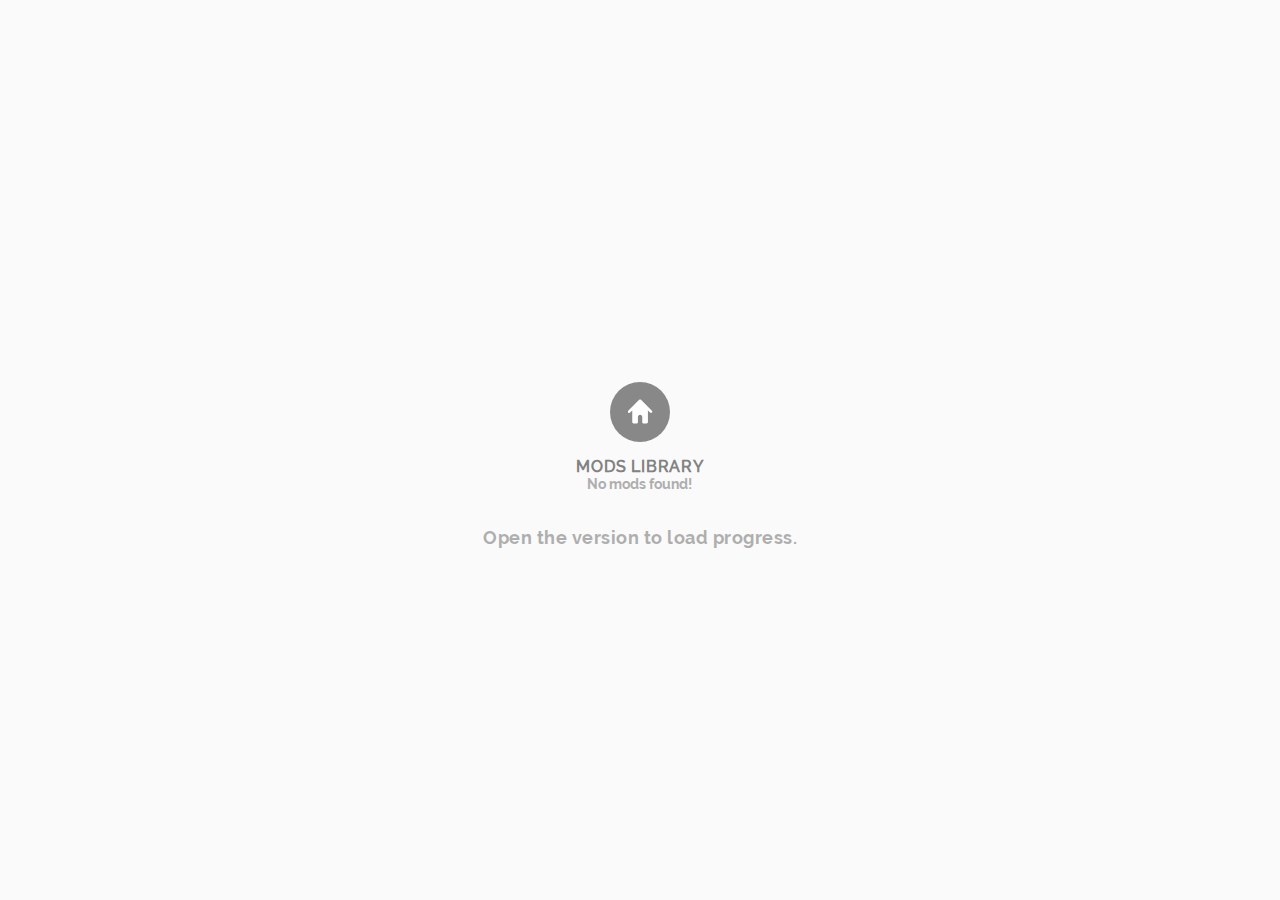
<file: js/mod-libs/index.html>
<!doctypehtml><html lang=en><meta charset=utf-8><title>Incredibox</title><meta content="So Far So Good"name=author><meta content=http://www.sofarsogood.fr name=copyright><meta content="telephone=no"name=format-detection><meta content=no name=msapplication-tap-highlight><meta content="width=device-width,initial-scale=0.5"name=viewport><meta content="user-scalable=no,initial-scale=1,minimum-scale=1,width=device-width,height=device-height"name=viewport><link href=../../css/style.min.css rel=stylesheet><body style=display:flex;flex-direction:column><div id=fade-all></div><div class=button-zone><div class="bt bt-big bt-round home right"id=bt-home><div class=bck><svg class=icn-svg><use xlink:href=#ic-home></use></svg></div><div class=hitzone onclick=goBack()></div></div></div><div class=text-zone><div class=title>Mods Library</div><div class=text id=mods-found>Counting...</div></div><div class=library-scroll><div id=library>Loading...</div></div><script src=modLibrary.js></script><script>displayMods()</script><svg aria-hidden=true style=position:absolute;width:0;height:0;overflow:hidden version=1.1 xmlns=http://www.w3.org/2000/svg xmlns:xlink=http://www.w3.org/1999/xlink><defs><symbol id=ic-schools viewBox="0 0 32 32"><path d="M26.133 18.827c0.183-0.249 0.294-0.563 0.294-0.901 0-0.009-0-0.019-0-0.028l0 0.001c0.001-0.021 0.002-0.046 0.002-0.070 0-0.414-0.186-0.784-0.48-1.032l-0.002-0.002v-2.613c0-0.218-0.177-0.395-0.395-0.395v0h-8.192c-0.394 0.142-0.848 0.224-1.322 0.224-0.013 0-0.027-0-0.040-0h0.002c-1.237 0-2.24-0.469-2.24-1.067s1.003-1.067 2.24-1.067c0.009-0 0.019-0 0.030-0 0.476 0 0.934 0.080 1.36 0.228l-0.029-0.009h8.16c0.005 0.001 0.011 0.002 0.017 0.002 0.050 0 0.091-0.041 0.091-0.091 0-0.041-0.027-0.075-0.064-0.087l-0.001-0-9.168-4.267c-0.116-0.056-0.251-0.088-0.395-0.088s-0.279 0.032-0.4 0.090l0.006-0.002-10.757 5.045c-0.106 0.044-0.179 0.147-0.179 0.267s0.073 0.223 0.177 0.266l0.002 0.001 10.757 5.045c0.116 0.056 0.251 0.088 0.395 0.088s0.279-0.032 0.4-0.090l-0.006 0.002 8.891-4.171v2.667c-0.327 0.239-0.537 0.622-0.537 1.054 0 0.037 0.002 0.073 0.004 0.108l-0-0.005c-0 0.012-0.001 0.025-0.001 0.039 0 0.343 0.119 0.659 0.317 0.908l-0.002-0.003c-0.37 0.491-0.597 1.109-0.608 1.779l-0 0.003c-0.001 0.016-0.002 0.035-0.002 0.053 0 0.391 0.316 0.707 0.706 0.709h0.902c0.388-0.002 0.701-0.316 0.701-0.704 0-0.021-0.001-0.041-0.003-0.061l0 0.003c0-0.003 0-0.007 0-0.010 0-0.689-0.237-1.324-0.634-1.825l0.005 0.006z"></path><path d="M15.728 20.549l-5.973-2.805v4.656c1.717 1.308 3.886 2.106 6.239 2.133l0.006 0c2.36-0.028 4.528-0.825 6.271-2.152l-0.026 0.019v-4.656l-5.973 2.805c-0.080 0.038-0.173 0.060-0.272 0.060s-0.192-0.022-0.276-0.062l0.004 0.002z"></path></symbol><symbol id=ic-signout viewBox="0 0 32 32"><path d="M9.867 14.192c0.442 0 0.8-0.358 0.8-0.8v0-3.792h6.453c0.442 0 0.8-0.358 0.8-0.8s-0.358-0.8-0.8-0.8v0h-7.248c-0 0-0.001 0-0.002 0-0.22 0-0.42 0.090-0.564 0.235l-0 0c-0.148 0.141-0.24 0.34-0.24 0.56 0 0.004 0 0.007 0 0.011v-0.001 4.587c0 0.442 0.358 0.8 0.8 0.8v0z"></path><path d="M17.125 22.4h-6.459v-3.787c0-0.442-0.358-0.8-0.8-0.8s-0.8 0.358-0.8 0.8v0 4.587c0 0 0 0.001 0 0.002 0 0.22 0.090 0.42 0.235 0.564l0 0c0.141 0.145 0.337 0.235 0.555 0.235 0.004 0 0.007-0 0.011-0h7.253c0.442 0 0.8-0.358 0.8-0.8s-0.358-0.8-0.8-0.8v0z"></path><path d="M25.067 15.499l-4.267-2.667c-0.086-0.053-0.19-0.084-0.301-0.084s-0.215 0.031-0.304 0.086l0.003-0.001c-0.183 0.103-0.304 0.296-0.304 0.517 0 0.006 0 0.011 0 0.017l-0-0.001v1.867h-6.059c-0.442 0-0.8 0.358-0.8 0.8s0.358 0.8 0.8 0.8v0h6.075v1.835c-0 0.003-0 0.006-0 0.010 0 0.223 0.121 0.418 0.301 0.522l0.003 0.002c0.083 0.044 0.181 0.069 0.285 0.069 0.001 0 0.002 0 0.004 0h-0c0.006 0 0.013 0 0.020 0 0.102 0 0.198-0.026 0.282-0.071l-0.003 0.002 4.267-2.667c0.171-0.107 0.282-0.294 0.283-0.507v-0c0-0.008 0.001-0.017 0.001-0.026 0-0.212-0.112-0.398-0.281-0.501l-0.003-0.001z"></path></symbol><symbol id=ic-news viewBox="0 0 32 32"><path d="M20.8 6.533c-0.066-0.225-0.27-0.387-0.513-0.387-0.123 0-0.236 0.041-0.326 0.111l0.001-0.001-7.163 5.445 2.133 7.883 8.928 1.067c0.020 0.003 0.043 0.004 0.066 0.004 0.295 0 0.533-0.239 0.533-0.533 0-0.049-0.007-0.096-0.019-0.141l0.001 0.004z"></path><path d="M25.328 12.501c-0.266-0.97-0.937-1.747-1.814-2.152l-0.021-0.008 1.339 4.96c0.384-0.535 0.614-1.202 0.614-1.924 0-0.312-0.043-0.613-0.123-0.9l0.006 0.023z"></path><path d="M12.347 20.267l1.067-0.283-2.133-7.877-3.456 0.933c-0.914 0.255-1.573 1.080-1.573 2.058 0 0.192 0.025 0.377 0.073 0.554l-0.003-0.015-0.613 0.165 1.013 3.733 0.613-0.165v0.037c0.253 0.916 1.079 1.577 2.060 1.577 0.197 0 0.388-0.027 0.569-0.077l-0.015 0.004c0.496 1.547 1.435 4.043 2.475 4.64 0.047 0.035 0.107 0.056 0.171 0.056 0.015 0 0.029-0.001 0.044-0.003l-0.002 0 2.475-0.667c0.097-0.024 0.167-0.11 0.167-0.212 0-0.056-0.021-0.107-0.055-0.145l0 0c-1.099-1.251-2.057-2.669-2.823-4.2l-0.052-0.115z"></path></symbol><symbol id=ic-fullscreen-on viewBox="0 0 32 32"><path d="M22.4 9.6v0 3.792c0 0.442 0.358 0.8 0.8 0.8s0.8-0.358 0.8-0.8v0-4.592c-0.001-0.221-0.090-0.42-0.235-0.565l0 0c-0.145-0.144-0.345-0.234-0.565-0.235h-4.592c-0.442 0-0.8 0.358-0.8 0.8s0.358 0.8 0.8 0.8v0z"></path><path d="M9.6 9.6h3.792c0.442 0 0.8-0.358 0.8-0.8s-0.358-0.8-0.8-0.8v0h-4.592c-0.221 0.001-0.42 0.090-0.565 0.235l0-0c-0.144 0.145-0.234 0.345-0.235 0.565v4.592c0 0.442 0.358 0.8 0.8 0.8s0.8-0.358 0.8-0.8v0z"></path><path d="M9.6 22.4v0-3.792c0-0.442-0.358-0.8-0.8-0.8s-0.8 0.358-0.8 0.8v0 4.592c0.001 0.221 0.090 0.42 0.235 0.565l-0-0c0.145 0.144 0.345 0.234 0.565 0.235h4.592c0.442 0 0.8-0.358 0.8-0.8s-0.358-0.8-0.8-0.8v0z"></path><path d="M22.4 22.4h-3.792c-0.442 0-0.8 0.358-0.8 0.8s0.358 0.8 0.8 0.8v0h4.592c0.221-0.001 0.42-0.090 0.565-0.235l-0 0c0.144-0.145 0.234-0.345 0.235-0.565v-4.592c0-0.442-0.358-0.8-0.8-0.8s-0.8 0.358-0.8 0.8v0z"></path></symbol><symbol id=ic-lock viewBox="0 0 32 32"><path d="M21.579 13.333h-1.28v-2.453c0-1.968-1.877-4.112-4.347-4.16-2.317 0.044-4.196 1.86-4.341 4.147l-0.001 0.013v2.453h-1.189c-0.010-0-0.021-0.001-0.033-0.001-0.571 0-1.035 0.463-1.035 1.035 0 0.011 0 0.023 0.001 0.034l-0-0.002v7.909c-0 0.010-0.001 0.021-0.001 0.032 0 0.571 0.463 1.035 1.035 1.035 0.011 0 0.023-0 0.034-0.001l-0.002 0h11.157c0.010 0 0.021 0 0.032 0 0.571 0 1.035-0.463 1.035-1.035 0-0.011-0-0.023-0.001-0.034l0 0.002v-7.861c0.001-0.014 0.001-0.031 0.001-0.048 0-0.589-0.478-1.067-1.067-1.067-0 0-0.001 0-0.001 0h0zM13.211 10.928c0.112-1.427 1.298-2.542 2.744-2.542s2.632 1.115 2.743 2.533l0.001 0.010v2.464h-5.488z"></path></symbol><symbol id=ic-apple viewBox="0 0 32 32"><path d="M20.603 14.997c0.020-1.423 0.776-2.665 1.903-3.366l0.017-0.010c-0.734-1.033-1.91-1.711-3.247-1.755l-0.007-0c-1.371-0.144-2.699 0.8-3.392 0.8s-1.787-0.8-2.944-0.779c-1.562 0.052-2.91 0.924-3.631 2.197l-0.011 0.022c-1.6 2.725-0.4 6.725 1.109 8.923 0.752 1.067 1.637 2.283 2.789 2.24s1.557-0.715 2.923-0.715 1.744 0.715 2.928 0.688 1.973-1.067 2.704-2.171c0.516-0.72 0.938-1.554 1.22-2.449l0.017-0.063c-1.404-0.601-2.372-1.968-2.379-3.562v-0.001z"></path><path d="M18.373 8.421c0.574-0.681 0.923-1.568 0.923-2.537 0-0.106-0.004-0.21-0.012-0.314l0.001 0.014c-1.048 0.112-1.963 0.609-2.615 1.345l-0.004 0.004c-0.582 0.655-0.937 1.523-0.937 2.473 0 0.091 0.003 0.18 0.010 0.269l-0.001-0.012c0.011 0 0.025 0 0.038 0 1.046 0 1.98-0.482 2.591-1.237l0.005-0.006z"></path></symbol><symbol id=ic-at viewBox="0 0 32 32"><path d="M15.765 8.133c-4.266 0.006-7.722 3.466-7.722 7.733 0 4.271 3.462 7.733 7.733 7.733 1.156 0 2.252-0.253 3.237-0.708l-0.048 0.020c0.277-0.136 0.464-0.416 0.464-0.739 0-0.133-0.032-0.258-0.087-0.369l0.002 0.005c-0.138-0.279-0.421-0.467-0.748-0.467-0.132 0-0.256 0.031-0.367 0.085l0.005-0.002c-0.643 0.217-1.383 0.343-2.153 0.343-0.108 0-0.214-0.002-0.321-0.007l0.015 0.001c-0.029 0.001-0.063 0.001-0.097 0.001-3.187 0-5.771-2.584-5.771-5.771 0-0.034 0-0.068 0.001-0.102l-0 0.005c-0.001-0.029-0.001-0.063-0.001-0.097 0-3.187 2.584-5.771 5.771-5.771 0.034 0 0.068 0 0.102 0.001l-0.005-0c0.033-0.001 0.073-0.001 0.112-0.001 3.187 0 5.771 2.584 5.771 5.771 0 0.025-0 0.050-0 0.074l0-0.004c-0.032 0.581-0.123 1.744-0.725 2.171-0.306 0.199-0.68 0.317-1.081 0.317-0.196 0-0.386-0.028-0.565-0.081l0.014 0.004c-0.667-0.16-1.067-0.832-0.917-1.973l0.373-2.853c0.002-0.025 0.003-0.054 0.003-0.083 0-0.441-0.281-0.815-0.674-0.955l-0.007-0.002c-0.447-0.153-0.961-0.241-1.496-0.241-0.037 0-0.073 0-0.109 0.001l0.005-0c-2.768-0.080-4.469 2.395-4.395 4.741-0.001 0.021-0.001 0.045-0.001 0.070 0 1.286 1.032 2.331 2.314 2.352l0.002 0c0.038 0.002 0.082 0.003 0.127 0.003 1.028 0 1.918-0.592 2.346-1.454l0.007-0.015c0.224 1.025 1.015 1.818 2.020 2.045l0.018 0.003c0.332 0.099 0.713 0.155 1.107 0.155 0.433 0 0.851-0.069 1.242-0.195l-0.028 0.008c1.024-0.299 2.24-1.477 2.24-4.016 0 0 0-0 0-0 0-4.263-3.45-7.721-7.711-7.733h-0.001zM16.576 15.696c-0.341 0.912-0.928 1.824-1.637 1.851s-0.955-0.192-0.976-0.917c-0.048-1.483 0.971-2.736 2.251-2.763 0.068-0.007 0.147-0.011 0.227-0.011s0.159 0.004 0.237 0.011l-0.010-0.001c0.101 0 0.272 0.101 0.267 0.213-0.037 0.59-0.165 1.141-0.37 1.652l0.013-0.036z"></path></symbol><symbol id=ic-burger viewBox="0 0 32 32"><path d="M20.88 12.267h-9.76c-0.442 0-0.8-0.358-0.8-0.8s0.358-0.8 0.8-0.8v0h9.76c0.442 0 0.8 0.358 0.8 0.8s-0.358 0.8-0.8 0.8v0z"></path><path d="M20.88 16.8h-9.76c-0.442 0-0.8-0.358-0.8-0.8s0.358-0.8 0.8-0.8v0h9.76c0.442 0 0.8 0.358 0.8 0.8s-0.358 0.8-0.8 0.8v0z"></path><path d="M20.88 21.333h-9.76c-0.442 0-0.8-0.358-0.8-0.8s0.358-0.8 0.8-0.8v0h9.76c0.442 0 0.8 0.358 0.8 0.8s-0.358 0.8-0.8 0.8v0z"></path></symbol><symbol id=ic-check viewBox="0 0 32 32"><path d="M16 21.867c0.133-0.277 3.365-6.88 7.003-10.283 0.199-0.183 0.326-0.441 0.336-0.729l0-0.002c-0.003-0.587-0.48-1.061-1.067-1.061-0.268 0-0.513 0.099-0.7 0.262l0.001-0.001c-2.779 2.592-5.264 6.773-6.496 9.067l-0.315 0.576-0.48-0.496-4.384-4.24c-0.186-0.181-0.441-0.293-0.722-0.293-0.003 0-0.006 0-0.009 0h0c-0.008-0-0.018-0-0.027-0-0.574 0-1.040 0.466-1.040 1.040 0 0.009 0 0.019 0 0.028l-0-0.001c0.003 0.29 0.125 0.55 0.32 0.736l0 0 5.867 5.691c0.19 0.181 0.447 0.292 0.73 0.293h0c0.027 0.002 0.059 0.004 0.091 0.004s0.063-0.001 0.095-0.004l-0.004 0c0.354-0.055 0.646-0.276 0.797-0.58l0.003-0.006z"></path></symbol><symbol id=ic-close viewBox="0 0 32 32"><path d="M21.333 20.021l-4.037-4.021 4.005-4.021c0.168-0.165 0.273-0.394 0.273-0.648s-0.104-0.483-0.272-0.648l-0-0c-0.166-0.168-0.396-0.272-0.651-0.272h-0c-0.001 0-0.002 0-0.002 0-0.252 0-0.48 0.104-0.643 0.272l-0 0-4.005 4.016-4.032-4.032c-0.167-0.165-0.396-0.267-0.649-0.267-0.001 0-0.001 0-0.002 0h0c-0.253 0.001-0.483 0.102-0.651 0.267l0-0c-0.166 0.167-0.268 0.397-0.268 0.651s0.103 0.484 0.269 0.651l4.032 4.032-4 4.021c-0.163 0.166-0.263 0.394-0.263 0.645 0 0.506 0.408 0.918 0.913 0.923h0c0.004 0 0.010 0 0.015 0 0.247 0 0.471-0.098 0.636-0.256l-0 0 4-4.032 4.032 4.032c0.167 0.166 0.397 0.268 0.651 0.268 0.51 0 0.924-0.414 0.924-0.924 0-0.256-0.105-0.489-0.273-0.656l-0-0z"></path></symbol><symbol id=ic-copy viewBox="0 0 32 32"><path d="M18.133 11.467h-9.067c-0.442 0-0.8 0.358-0.8 0.8v0 11.2c0 0.442 0.358 0.8 0.8 0.8v0h9.067c0.442 0 0.8-0.358 0.8-0.8v0-11.2c0-0.442-0.358-0.8-0.8-0.8v0zM17.333 22.667h-7.467v-9.6h7.467z"></path><path d="M22.933 7.733h-9.067c-0.442 0-0.8 0.358-0.8 0.8v0 0.8h9.067v9.6h-1.067v1.6h1.867c0.442 0 0.8-0.358 0.8-0.8v0-11.2c0-0.442-0.358-0.8-0.8-0.8v0z"></path></symbol><symbol id=ic-downcloud viewBox="0 0 32 32"><path d="M19.227 20.437l-0.533 0.533-1.893 1.899v-5.867h-1.6v5.867l-2.4-2.432c-0.145-0.143-0.345-0.232-0.565-0.232s-0.42 0.088-0.565 0.232l0-0c-0.145 0.146-0.234 0.346-0.234 0.568s0.090 0.422 0.234 0.568l3.792 3.792c0.139 0.138 0.328 0.227 0.537 0.235l0.002 0c0 0 0.001 0 0.002 0 0.22 0 0.42-0.090 0.564-0.235l3.792-3.792c0.145-0.146 0.234-0.346 0.234-0.568s-0.090-0.422-0.234-0.568l0 0c-0.145-0.143-0.345-0.232-0.565-0.232s-0.42 0.088-0.565 0.232l0-0z"></path><path d="M22.304 12.336v0c0-0.123 0-0.245 0-0.373-0.003-3.070-2.492-5.557-5.563-5.557-2.141 0-3.999 1.21-4.929 2.983l-0.015 0.031c-0.177-0.027-0.383-0.044-0.593-0.048l-0.004-0c-2.251 0-4.077 1.824-4.080 4.074v0c0 2.256 1.829 3.547 4.080 3.547h4v-3.808c0-0.442 0.358-0.8 0.8-0.8s0.8 0.358 0.8 0.8v0 3.808h5.504c1.435 0 2.597-0.629 2.597-2.059 0-1.434-1.163-2.597-2.597-2.597v0z"></path></symbol><symbol id=ic-download viewBox="0 0 32 32"><path d="M13.968 18.027v0l1.429 1.424c0.154 0.155 0.367 0.251 0.603 0.251s0.449-0.096 0.603-0.251l0-0 1.429-1.424 3.989-3.989c0.155-0.156 0.25-0.371 0.251-0.608v-0c0-0.001 0-0.001 0-0.002 0-0.474-0.384-0.859-0.859-0.859-0.24 0-0.457 0.099-0.613 0.258l-0 0-0.533 0.571-3.413 3.387v-9.067c0-0.471-0.382-0.853-0.853-0.853s-0.853 0.382-0.853 0.853v0 9.067l-3.947-3.957c-0.155-0.153-0.368-0.247-0.603-0.247-0.471 0-0.854 0.379-0.859 0.849v0c0 0.237 0.096 0.452 0.251 0.608l-0-0z"></path><path d="M21.536 21.6h-11.072c-0.442 0-0.8 0.358-0.8 0.8s0.358 0.8 0.8 0.8v0h11.072c0.442 0 0.8-0.358 0.8-0.8s-0.358-0.8-0.8-0.8v0z"></path></symbol><symbol id=ic-edit viewBox="0 0 32 32"><path d="M9.6 12.267h8.8l0.533-1.6h-9.333c-0.442 0-0.8 0.358-0.8 0.8s0.358 0.8 0.8 0.8v0z"></path><path d="M9.6 16.8h7.328l0.533-1.6h-7.861c-0.442 0-0.8 0.358-0.8 0.8s0.358 0.8 0.8 0.8v0z"></path><path d="M9.515 19.733c-0.442 0-0.8 0.358-0.8 0.8s0.358 0.8 0.8 0.8v0h5.952l0.533-1.6h-6.485z"></path><path d="M24.533 11.733l0.613-1.867c0.017-0.049 0.026-0.106 0.026-0.165 0-0.235-0.152-0.435-0.364-0.506l-0.004-0.001-2.325-0.763c-0.049-0.017-0.106-0.026-0.165-0.026-0.235 0-0.435 0.152-0.506 0.364l-0.001 0.004-0.619 1.893z"></path><path d="M20.523 12.683l-2.965 9.067c-0.018 0.051-0.029 0.111-0.029 0.172 0 0.016 0.001 0.032 0.002 0.048l-0-0.002 0.56 3.611c0.001 0.032 0.027 0.057 0.059 0.057 0.020 0 0.037-0.010 0.048-0.025l0-0 2.603-2.587c0.049-0.053 0.087-0.118 0.111-0.188l0.001-0.004 2.965-9.067z"></path></symbol><symbol id=ic-exclusive viewBox="0 0 32 32"><path d="M21.536 20.709h-11.072c-0.442 0-0.8 0.358-0.8 0.8s0.358 0.8 0.8 0.8v0h11.072c0.442 0 0.8-0.358 0.8-0.8s-0.358-0.8-0.8-0.8v0z"></path><path d="M10.667 18.133h10.763c0.005 0 0.010 0 0.016 0 0.392 0 0.724-0.255 0.841-0.607l0.002-0.006 1.797-6.064c0.003-0.011 0.005-0.024 0.005-0.037 0-0.082-0.067-0.149-0.149-0.149-0.032 0-0.061 0.010-0.085 0.027l0-0-5.221 3.568-2.448-7.467c-0.023-0.058-0.079-0.098-0.144-0.098s-0.121 0.040-0.144 0.097l-0 0.001-2.443 7.467-5.221-3.568c-0.024-0.016-0.053-0.026-0.085-0.026-0.082 0-0.149 0.067-0.149 0.149 0 0.013 0.002 0.026 0.005 0.038l-0-0.001 1.797 6.064c0.118 0.359 0.451 0.614 0.843 0.614 0.008 0 0.015-0 0.023-0l-0.001 0z"></path></symbol><symbol id=ic-external viewBox="0 0 32 32"><path d="M24 8.8c0-0.442-0.358-0.8-0.8-0.8v0h-5.333c-0.222 0.001-0.424 0.090-0.571 0.235l0-0c-0.141 0.145-0.227 0.343-0.227 0.561 0 0.431 0.339 0.783 0.764 0.804l0.002 0h3.435l-2.133 2.133h0.331c0.442 0 0.8 0.358 0.8 0.8v0 0.331l2.133-2.133v3.435c0 0.442 0.358 0.8 0.8 0.8s0.8-0.358 0.8-0.8v0-3.499z"></path><path d="M18.245 14.885l-3.28 3.28c-0.142 0.133-0.334 0.215-0.545 0.215-0.442 0-0.8-0.358-0.8-0.8 0-0.211 0.082-0.403 0.215-0.546l-0 0 5.301-5.301h-9.803c-0.442 0-0.8 0.358-0.8 0.8v0 10.133c0 0.442 0.358 0.8 0.8 0.8v0h10.133c0.442 0 0.8-0.358 0.8-0.8v0-9.803l-2.021 2.021z"></path></symbol><symbol id=ic-eye viewBox="0 0 32 32"><path d="M23.931 15.739c-1.851-3.285-4.8-5.248-7.931-5.248s-6.080 1.963-7.931 5.248c-0.045 0.076-0.071 0.168-0.071 0.267s0.027 0.19 0.073 0.269l-0.001-0.003c1.851 3.285 4.8 5.248 7.931 5.248s6.080-1.963 7.931-5.248c0.045-0.076 0.071-0.168 0.071-0.267s-0.027-0.19-0.073-0.269l0.001 0.003zM16 18.597c-1.437 0-2.603-1.165-2.603-2.603s1.165-2.603 2.603-2.603c1.437 0 2.603 1.165 2.603 2.603 0 0.002 0 0.004 0 0.006v-0c-0.003 1.435-1.167 2.597-2.603 2.597 0 0 0 0 0 0v0z"></path></symbol><symbol id=ic-facebook viewBox="0 0 32 32"><path d="M19.867 16.592h-3.013v7.408h-2.853v-7.408h-1.995v-2.848h1.995v-2.315c0-1.787 1.301-3.429 3.963-3.429 0.686 0 1.363 0.037 2.029 0.109l-0.083-0.007v2.491h-1.835c-0.96 0-1.221 0.443-1.221 1.179v1.979h3.141z"></path></symbol><symbol id=ic-fan viewBox="0 0 32 32"><path d="M23.312 12.757h-4.171c-0.661 0-0.448-0.288-0.448-0.288 0.282-0.509 0.543-1.105 0.751-1.726l0.022-0.077c0.21-0.512 0.331-1.106 0.331-1.728 0-0.671-0.142-1.309-0.396-1.886l0.012 0.030s-0.448-0.997-1.264-0.901-0.672 0.971-0.672 0.971c-0.001 0.633-0.094 1.244-0.268 1.821l0.012-0.045c-0.158 0.567-0.417 1.061-0.758 1.485l0.006-0.008c-0.533 0.661-1.125 1.264-1.723 1.963-0.752 0.885-1.163 1.44-1.163 2.891v6.859c0 0.645 0.485 0.645 0.485 0.645s6.971-0.176 7.429-0.208c0.549-0.021 1.007-0.394 1.155-0.898l0.002-0.009c0.008-0.050 0.012-0.107 0.012-0.166 0-0.409-0.216-0.768-0.541-0.968l-0.005-0.003c-0.022-0.012-0.037-0.035-0.037-0.061s0.015-0.049 0.037-0.061l0-0c0.58-0.098 1.042-0.512 1.208-1.056l0.003-0.011c0.005-0.041 0.008-0.090 0.008-0.138 0-0.452-0.251-0.845-0.62-1.048l-0.006-0.003c-0.019-0.007-0.033-0.023-0.037-0.042l-0-0c-0.001-0.005-0.002-0.011-0.002-0.017 0-0.033 0.024-0.061 0.055-0.068l0-0c0.667-0.019 1.217-0.499 1.343-1.132l0.001-0.009c0.002-0.030 0.004-0.066 0.004-0.102 0-0.574-0.341-1.069-0.832-1.292l-0.009-0.004c-0.015-0.008-0.026-0.021-0.032-0.037l-0-0c-0.003-0.007-0.005-0.016-0.005-0.025 0-0.030 0.020-0.056 0.047-0.066l0-0c0.638-0.157 1.131-0.652 1.283-1.279l0.002-0.012c0.010-0.055 0.015-0.118 0.015-0.183 0-0.616-0.499-1.115-1.115-1.115-0.043 0-0.085 0.002-0.127 0.007l0.005-0z"></path><path d="M11.243 13.979l-2.709 0.075c-0.409 0-0.741 0.332-0.741 0.741v0 7.365c-0 0.008-0 0.017-0 0.027 0 0.411 0.332 0.744 0.742 0.747h0l2.715-0.075c0.409 0 0.741-0.332 0.741-0.741v0-7.392c0-0.412-0.334-0.747-0.747-0.747v0z"></path></symbol><symbol id=ic-help viewBox="0 0 32 32"><path d="M21.019 10.901c-0.595-2.081-2.48-3.579-4.716-3.579-0.030 0-0.059 0-0.089 0.001l0.004-0c-0.070-0.003-0.152-0.005-0.235-0.005-2.267 0-4.191 1.471-4.87 3.51l-0.010 0.036c-0.101 0.343-0.159 0.737-0.159 1.144 0 0.528 0.098 1.033 0.275 1.498l-0.010-0.029c0.17 0.377 0.543 0.634 0.975 0.634 0.589 0 1.067-0.478 1.067-1.067 0-0.124-0.021-0.243-0.060-0.354l0.002 0.007c-0.075-0.206-0.118-0.443-0.118-0.69 0-0.183 0.024-0.361 0.068-0.53l-0.003 0.014c0.411-1.198 1.527-2.044 2.842-2.044 0.072 0 0.143 0.002 0.213 0.007l-0.009-0.001c0.028-0.001 0.061-0.002 0.094-0.002 1.267 0 2.336 0.843 2.679 1.998l0.005 0.020c0.256 0.939-0.309 1.776-1.312 2.816l-0.133 0.139c-1.019 1.067-1.904 1.979-2.469 3.472-0.044 0.112-0.069 0.241-0.069 0.377 0 0.455 0.285 0.843 0.686 0.997l0.007 0.002c0.11 0.044 0.238 0.069 0.371 0.069 0.001 0 0.001 0 0.002 0h-0c0.008 0 0.017 0 0.025 0 0.449 0 0.833-0.278 0.991-0.67l0.003-0.007c0.411-1.067 1.067-1.749 2.016-2.752l0.128-0.139c0.779-0.843 2.443-2.571 1.808-4.875z"></path><path d="M17.36 22.811c0 0.736-0.597 1.333-1.333 1.333s-1.333-0.597-1.333-1.333c0-0.736 0.597-1.333 1.333-1.333s1.333 0.597 1.333 1.333z"></path></symbol><symbol id=ic-home viewBox="0 0 32 32"><path d="M23.264 15.195l-6.699-6.699c-0.147-0.138-0.346-0.224-0.565-0.224s-0.418 0.085-0.566 0.224l0-0-6.699 6.699c-0.133 0.142-0.215 0.334-0.215 0.545 0 0.442 0.358 0.8 0.8 0.8 0.211 0 0.403-0.082 0.546-0.215l-0 0 1.333-1.333v7.136c0 0.002-0 0.003-0 0.005 0 0.442 0.358 0.8 0.8 0.8 0 0 0 0 0 0h2.133c0.295 0 0.533-0.239 0.533-0.533v0-3.467c0-0.736 0.597-1.333 1.333-1.333s1.333 0.597 1.333 1.333v0 3.467c0 0.295 0.239 0.533 0.533 0.533v0h2.133c0.442 0 0.8-0.358 0.8-0.8v0-7.141l1.333 1.333c0.143 0.148 0.344 0.24 0.565 0.24h0c0.001 0 0.002 0 0.003 0 0.221 0 0.42-0.092 0.562-0.24l0-0c0.146-0.144 0.236-0.344 0.236-0.565s-0.090-0.421-0.236-0.565l-0-0z"></path></symbol><symbol id=ic-info viewBox="0 0 32 32"><path d="M16 14.096c-0.744 0.034-1.335 0.646-1.335 1.396 0 0.021 0 0.042 0.001 0.063l-0-0.003v7.467c-0.003 0.036-0.005 0.077-0.005 0.119 0 0.739 0.599 1.339 1.339 1.339s1.339-0.599 1.339-1.339c0-0.042-0.002-0.084-0.006-0.125l0 0.005v-7.467c0.001-0.018 0.001-0.039 0.001-0.060 0-0.75-0.59-1.361-1.332-1.396l-0.003-0z"></path><path d="M18.181 9.733c0 1.205-0.977 2.181-2.181 2.181s-2.181-0.977-2.181-2.181c0-1.205 0.977-2.181 2.181-2.181s2.181 0.977 2.181 2.181z"></path></symbol><symbol id=ic-instagram viewBox="0 0 32 32"><path d="M18.933 16c0 1.62-1.313 2.933-2.933 2.933s-2.933-1.313-2.933-2.933c0-1.62 1.313-2.933 2.933-2.933s2.933 1.313 2.933 2.933z"></path><path d="M20.267 7.467h-8.533c-2.667 0-4.267 1.6-4.267 4.267v8.533c0 2.667 1.6 4.267 4.267 4.267h8.533c2.667 0 4.267-1.6 4.267-4.267v-8.533c0-2.667-1.6-4.267-4.267-4.267zM16 21.067c-2.798 0-5.067-2.268-5.067-5.067s2.268-5.067 5.067-5.067c2.798 0 5.067 2.268 5.067 5.067v0c-0.003 2.797-2.27 5.064-5.066 5.067h-0zM21.333 12c-0.736 0-1.333-0.597-1.333-1.333s0.597-1.333 1.333-1.333c0.736 0 1.333 0.597 1.333 1.333v0c0 0.736-0.597 1.333-1.333 1.333v0z"></path></symbol><symbol id=ic-like viewBox="0 0 32 32"><path d="M19.6 10.4c-1.721 0.006-3.168 1.176-3.594 2.763l-0.006 0.026c-0.432-1.614-1.879-2.784-3.599-2.789h-0.001c-2.416 0-3.072 2.267-3.072 3.664 0 1.776 1.189 3.296 2.795 5.077 1.824 2.043 3.365 3.525 3.877 3.525s2.048-1.483 3.877-3.525c1.6-1.781 2.784-3.301 2.784-5.077 0.005-1.397-0.645-3.664-3.061-3.664z"></path></symbol><symbol id=ic-link viewBox="0 0 32 32"><path d="M22.971 10.843l-0.48-0.48c-0.647-0.624-1.529-1.008-2.501-1.008-0.015 0-0.030 0-0.046 0l0.002-0c-0.006-0-0.012-0-0.019-0-0.747 0-1.442 0.217-2.028 0.59l0.015-0.009c-0.352 0.24-0.581 0.416-0.581 0.421-0.23 0.136-0.381 0.382-0.381 0.663 0 0.149 0.043 0.289 0.116 0.406l-0.002-0.003c0.133 0.222 0.373 0.368 0.647 0.368 0.003 0 0.007-0 0.010-0h-0c0 0 0 0 0.001 0 0.148 0 0.286-0.042 0.403-0.114l-0.003 0.002c0.419-0.391 0.98-0.634 1.598-0.645l0.002-0c0.058-0.003 0.126-0.005 0.195-0.005s0.137 0.002 0.204 0.006l-0.009-0c0.446 0.066 0.833 0.278 1.119 0.586l0.001 0.001 0.48 0.48c0.31 0.314 0.501 0.745 0.501 1.222 0 0.007-0 0.015-0 0.022v-0.001c-0.008 0.567-0.241 1.079-0.613 1.451l-2.133 2.133c-0.42 0.363-0.972 0.584-1.575 0.584-0.037 0-0.074-0.001-0.111-0.003l0.005 0c-0.035 0.002-0.076 0.003-0.117 0.003-0.53 0-1.015-0.191-1.391-0.507l0.003 0.003c-0.205-0.203-0.472-0.343-0.771-0.388l-0.008-0.001c-0.002-0-0.004-0-0.007-0-0.245 0-0.468 0.1-0.628 0.261l-0 0c-0.416 0.416-0.368 0.885 0.144 1.403 0.815 0.662 1.864 1.064 3.008 1.067h0c1.062-0.002 2.022-0.436 2.714-1.136l0-0 2.133-2.133c0.694-0.678 1.124-1.624 1.124-2.67 0-0.995-0.389-1.9-1.024-2.569l0.002 0.002z"></path><path d="M16.992 13.701c-0.815-0.662-1.864-1.064-3.008-1.067h-0.001c-1.062 0.002-2.022 0.436-2.714 1.136l-0 0-2.133 2.133c-0.695 0.679-1.127 1.625-1.127 2.673 0 0.994 0.388 1.897 1.022 2.566l-0.002-0.002 0.48 0.48c0.647 0.624 1.529 1.008 2.501 1.008 0.015 0 0.030-0 0.046-0l-0.002 0c0.006 0 0.012 0 0.019 0 0.747 0 1.442-0.217 2.028-0.59l-0.015 0.009c0.352-0.24 0.581-0.421 0.581-0.421 0.178-0.103 0.308-0.273 0.356-0.475l0.001-0.005c0.014-0.054 0.022-0.117 0.022-0.181 0-0.424-0.344-0.768-0.768-0.768-0 0-0 0-0 0h0c-0 0-0 0-0.001 0-0.148 0-0.286 0.042-0.403 0.114l0.003-0.002c-0.419 0.391-0.98 0.634-1.598 0.645l-0.002 0c-0.058 0.003-0.126 0.005-0.195 0.005s-0.136-0.002-0.204-0.006l0.009 0c-0.445-0.064-0.832-0.275-1.119-0.58l-0.001-0.001-0.48-0.485c-0.304-0.313-0.491-0.74-0.491-1.211 0-0.004 0-0.008 0-0.011v0.001c0.008-0.567 0.241-1.079 0.613-1.451l2.133-2.133c0.42-0.363 0.972-0.584 1.575-0.584 0.037 0 0.074 0.001 0.111 0.002l-0.005-0c0.035-0.002 0.076-0.003 0.117-0.003 0.53 0 1.015 0.191 1.391 0.507l-0.003-0.003c0.204 0.205 0.472 0.346 0.771 0.394l0.008 0.001c0.248-0 0.473-0.102 0.635-0.267l0-0c0.411-0.443 0.363-0.912-0.149-1.429z"></path></symbol><symbol id=ic-live viewBox="0 0 32 32"><path d="M16 8.533c-4.124 0-7.467 3.343-7.467 7.467s3.343 7.467 7.467 7.467c4.124 0 7.467-3.343 7.467-7.467v0c0-4.124-3.343-7.467-7.467-7.467v0zM16 21.867c-3.24 0-5.867-2.627-5.867-5.867s2.627-5.867 5.867-5.867c3.24 0 5.867 2.627 5.867 5.867v0c0 3.24-2.627 5.867-5.867 5.867v0z"></path><path d="M17.6 16c0 0.884-0.716 1.6-1.6 1.6s-1.6-0.716-1.6-1.6c0-0.884 0.716-1.6 1.6-1.6s1.6 0.716 1.6 1.6z"></path></symbol><symbol id=ic-loader viewBox="0 0 32 32"><path d="M16 9.333c3.682 0 6.667 2.985 6.667 6.667s-2.985 6.667-6.667 6.667c-3.682 0-6.667-2.985-6.667-6.667v0c0.006-3.679 2.987-6.661 6.666-6.667h0.001zM16 7.733c-4.566 0-8.267 3.701-8.267 8.267s3.701 8.267 8.267 8.267c4.566 0 8.267-3.701 8.267-8.267v0c0-4.566-3.701-8.267-8.267-8.267v0z"opacity=0.1></path><path d="M16 7.733v1.6c3.679 0.006 6.661 2.987 6.667 6.666v0.001h1.6c0-4.566-3.701-8.267-8.267-8.267v0z"></path></symbol><symbol id=ic-mail viewBox="0 0 32 32"><path d="M15.68 15.856c0.083 0.079 0.196 0.128 0.32 0.128s0.237-0.049 0.32-0.128l-0 0 6.768-4.715c0.054-0.056 0.088-0.132 0.088-0.216s-0.034-0.16-0.088-0.216l0 0c-0.054-0.056-0.13-0.091-0.214-0.091-0.002 0-0.003 0-0.005 0h-13.738c-0.001-0-0.003-0-0.004-0-0.084 0-0.16 0.035-0.214 0.091l-0 0c-0.054 0.056-0.088 0.132-0.088 0.216s0.034 0.16 0.088 0.216l-0-0z"></path><path d="M22.901 13.632l-6.581 4.608c-0.083 0.079-0.196 0.128-0.32 0.128s-0.237-0.049-0.32-0.128l0 0-6.581-4.608c-0.139-0.101-0.277-0.053-0.277 0.181v7.056c0 0.295 0.239 0.533 0.533 0.533v0h13.333c0.295 0 0.533-0.239 0.533-0.533v0-7.056c-0.043-0.235-0.181-0.283-0.32-0.181z"></path></symbol><symbol id=ic-mix viewBox="0 0 32 32"><path d="M16 14.667c-0.736 0-1.333 0.597-1.333 1.333s0.597 1.333 1.333 1.333c0.736 0 1.333-0.597 1.333-1.333v0c0-0.736-0.597-1.333-1.333-1.333v0z"></path><path d="M16 7.467c-4.713 0-8.533 3.82-8.533 8.533s3.82 8.533 8.533 8.533c4.713 0 8.533-3.82 8.533-8.533v0c0-4.713-3.82-8.533-8.533-8.533v0zM16 20c-0.001 0-0.003 0-0.004 0-2.206 0-3.995-1.788-3.995-3.995 0-0.726 0.194-1.406 0.532-1.993l-0.010 0.019-1.472-1.472c-0.193-0.193-0.313-0.46-0.313-0.755 0-0.589 0.478-1.067 1.067-1.067 0.295 0 0.562 0.119 0.755 0.313l1.472 1.472c0.568-0.329 1.25-0.523 1.977-0.523 2.209 0 4 1.791 4 4s-1.791 4-4 4c-0.003 0-0.006 0-0.009 0h0z"></path></symbol><symbol id=ic-mixlist viewBox="0 0 32 32"><path d="M9.6 12.267h8.341v-1.6h-8.341c-0.442 0-0.8 0.358-0.8 0.8s0.358 0.8 0.8 0.8v0z"></path><path d="M9.6 16.8h8.341v-1.6h-8.341c-0.442 0-0.8 0.358-0.8 0.8s0.358 0.8 0.8 0.8v0z"></path><path d="M9.515 19.733c-0.442 0-0.8 0.358-0.8 0.8s0.358 0.8 0.8 0.8v0h4.405c0.136-0.607 0.368-1.142 0.683-1.618l-0.011 0.018h-5.077z"></path><path d="M24.165 10.245l-3.664 0.496c-0.24 0.020-0.427 0.219-0.427 0.463 0 0.008 0 0.016 0.001 0.024l-0-0.001v8.475h-1.067c-0.164 0-0.325 0.012-0.482 0.034l0.018-0.002c-1.557 0.203-2.699 1.323-2.549 2.512s1.541 1.984 3.099 1.781 2.635-1.253 2.56-2.4c0 0 0 0 0-0.043v0-7.221s2.069-0.293 2.443-0.357c0.302-0.023 0.538-0.274 0.538-0.58 0-0.027-0.002-0.053-0.005-0.079l0 0.003v-2.667c0.005-0.299-0.059-0.491-0.464-0.437z"></path></symbol><symbol id=ic-mp3 viewBox="0 0 32 32"><path d="M22.875 11.675l-3.792-3.792c-0.146-0.148-0.349-0.24-0.574-0.24-0.001 0-0.002 0-0.003 0h-8.805c-0.448 0-0.811 0.363-0.811 0.811v0 15.093c0 0.448 0.363 0.811 0.811 0.811v0h12.597c0.448 0 0.811-0.363 0.811-0.811v0-11.28c0-0.006 0-0.014 0-0.021 0-0.223-0.090-0.424-0.235-0.571l0 0zM20.053 14.341v4.725c0.043 0.688-0.629 1.328-1.541 1.445s-1.771-0.363-1.861-1.067 0.592-1.392 1.531-1.509c0.042-0.004 0.090-0.006 0.139-0.006s0.097 0.002 0.145 0.006l-0.006-0h0.629v-3.093l-4.405 0.624v4.347s0 0 0 0c0.043 0.688-0.629 1.328-1.541 1.445s-1.771-0.363-1.861-1.067 0.592-1.392 1.531-1.509c0.042-0.004 0.092-0.006 0.141-0.006s0.099 0.002 0.148 0.006l-0.006-0h0.629v-5.109c-0.001-0.006-0.001-0.014-0.001-0.021 0-0.144 0.114-0.261 0.256-0.266h0.001l5.792-0.795c0.245-0.032 0.283 0.085 0.283 0.277z"></path></symbol><symbol id=ic-mute viewBox="0 0 32 32"><path d="M15.701 8.608c-0.079-0.034-0.17-0.055-0.266-0.055-0.165 0-0.316 0.059-0.433 0.157l0.001-0.001-4.213 4.267h-1.888c-0.005-0-0.010-0-0.016-0-0.338 0-0.613 0.271-0.619 0.608v4.23c0.009 0.335 0.282 0.603 0.618 0.603 0.006 0 0.011-0 0.017-0l-0.001 0h1.888l4.213 4.267c0.113 0.099 0.262 0.16 0.425 0.16 0.002 0 0.005 0 0.007-0h-0c0.097-0.001 0.188-0.023 0.271-0.060l-0.004 0.002c0.226-0.096 0.382-0.315 0.384-0.57v-13.035c-0.002-0.256-0.158-0.475-0.38-0.569l-0.004-0.002z"></path><path d="M23.925 17.808l-1.781-1.781 1.771-1.781c0.118-0.115 0.191-0.276 0.192-0.453v-0c0 0 0 0 0-0 0-0.351-0.284-0.635-0.635-0.635-0.002 0-0.004 0-0.006 0h0c-0.002-0-0.005-0-0.007-0-0.174 0-0.331 0.069-0.447 0.181l0-0-1.771 1.781-1.787-1.787c-0.113-0.101-0.263-0.163-0.427-0.163-0.345 0-0.627 0.273-0.64 0.616l-0 0.001c-0 0.002-0 0.005-0 0.007 0 0.173 0.072 0.329 0.187 0.441l0 0 1.781 1.787-1.797 1.787c-0.119 0.115-0.193 0.275-0.193 0.453s0.074 0.339 0.193 0.453l0 0c0.118 0.113 0.277 0.182 0.453 0.182s0.336-0.069 0.454-0.182l-0 0 1.771-1.781 1.787 1.781c0.111 0.115 0.266 0.187 0.438 0.187 0.002 0 0.003 0 0.005-0h-0c0.002 0 0.003 0 0.005 0 0.174 0 0.33-0.071 0.443-0.187l0-0c0.115-0.115 0.187-0.274 0.187-0.45 0-0.001 0-0.003 0-0.004v0c0-0.002 0-0.004 0-0.006 0-0.173-0.067-0.33-0.176-0.448l0 0z"></path></symbol><symbol id=ic-navl viewBox="0 0 32 32"><path d="M17.493 20.368l-4.363-4.368 5.696-5.701c0.133-0.142 0.215-0.334 0.215-0.545 0-0.442-0.358-0.8-0.8-0.8-0.211 0-0.403 0.082-0.546 0.215l0-0-6.261 6.267c-0.144 0.145-0.234 0.345-0.235 0.565v0c0.001 0.221 0.090 0.42 0.235 0.565l6.261 6.267c0.142 0.133 0.334 0.215 0.545 0.215 0.442 0 0.8-0.358 0.8-0.8 0-0.211-0.082-0.403-0.215-0.546l0 0z"></path></symbol><symbol id=ic-navr viewBox="0 0 32 32"><path d="M14.507 11.632l4.363 4.368-5.696 5.701c-0.157 0.146-0.255 0.354-0.255 0.585 0 0.442 0.358 0.8 0.8 0.8 0.231 0 0.439-0.098 0.585-0.254l0-0 6.261-6.267c0.144-0.145 0.234-0.345 0.235-0.565v-0c-0.001-0.221-0.090-0.42-0.235-0.565l-6.261-6.267c-0.146-0.157-0.354-0.255-0.585-0.255-0.442 0-0.8 0.358-0.8 0.8 0 0.231 0.098 0.439 0.254 0.585l0 0z"></path></symbol><symbol id=ic-noads viewBox="0 0 32 32"><path d="M11.568 19.819c0.184-0.001 0.346-0.095 0.441-0.238l0.001-0.002c0.061-0.086 0.098-0.193 0.098-0.308 0-0.082-0.018-0.159-0.051-0.229l0.001 0.003-2.864-6.544c-0.084-0.189-0.269-0.319-0.485-0.32h-0.176c-0.216 0.001-0.401 0.131-0.484 0.317l-0.001 0.003-2.864 6.571c-0.033 0.067-0.052 0.146-0.052 0.23 0 0.113 0.035 0.219 0.096 0.305l-0.001-0.002c0.097 0.145 0.26 0.24 0.445 0.24 0.001 0 0.002 0 0.003 0h0.192c0.216-0.001 0.401-0.131 0.484-0.317l0.001-0.003 0.891-2.032h2.736l0.885 2.032c0.084 0.19 0.271 0.32 0.489 0.32 0.001 0 0.001 0 0.002 0h-0zM7.792 16.219l0.832-1.899 0.816 1.899z"></path><path d="M18.88 13.333c-0.024-0.021-0.045-0.043-0.063-0.068l-0.001-0.001 2.624-4.555c0.067-0.115 0.107-0.253 0.107-0.4 0-0.442-0.358-0.8-0.8-0.8-0.295 0-0.552 0.159-0.691 0.397l-0.002 0.004-2.581 4.485c-0.384-0.132-0.827-0.208-1.287-0.208-0.011 0-0.021 0-0.032 0h-2.105c-0.295 0-0.533 0.239-0.533 0.533v0 6.528l-2.315 4.048c-0.060 0.11-0.096 0.241-0.096 0.38 0 0.29 0.155 0.544 0.386 0.685l0.004 0.002c0.116 0.067 0.255 0.106 0.403 0.106 0.073 0 0.144-0.010 0.211-0.028l-0.006 0.001c0.209-0.057 0.379-0.192 0.483-0.37l0.002-0.004 2.464-4.267h1.125c0.015 0 0.034 0 0.052 0 0.516 0 1.007-0.102 1.456-0.287l-0.025 0.009c0.456-0.187 0.844-0.457 1.161-0.793l0.002-0.002c0.308-0.343 0.555-0.749 0.717-1.196l0.008-0.026c0.143-0.421 0.225-0.906 0.225-1.41 0-0.035-0-0.070-0.001-0.105l0 0.005c0-0.009 0-0.020 0-0.031 0-0.501-0.078-0.984-0.223-1.437l0.009 0.033c-0.152-0.475-0.383-0.885-0.682-1.237l0.004 0.005zM14.933 16.832l-0.139 0.245v-3.643h1.387c0.004-0 0.008-0 0.013-0 0.232 0 0.458 0.027 0.674 0.079l-0.020-0.004zM18.389 17.061c-0.099 0.309-0.252 0.576-0.45 0.803l0.002-0.003c-0.192 0.227-0.431 0.408-0.702 0.528l-0.012 0.005c-0.292 0.122-0.631 0.193-0.986 0.193-0.028 0-0.056-0-0.085-0.001l0.004 0h-0.4l0.533-0.933 1.84-3.2c0.086 0.139 0.162 0.3 0.219 0.469l0.005 0.017c0.105 0.311 0.165 0.67 0.165 1.042 0 0.009-0 0.017-0 0.026v-0.001c0 0.008 0 0.017 0 0.027 0 0.37-0.059 0.726-0.167 1.059l0.007-0.024z"></path><path d="M26.624 16.683c-0.164-0.28-0.385-0.509-0.648-0.678l-0.008-0.005c-0.26-0.154-0.56-0.279-0.878-0.358l-0.023-0.005c-0.304-0.091-0.656-0.176-1.029-0.251s-0.651-0.144-0.896-0.219c-0.192-0.049-0.361-0.123-0.514-0.218l0.008 0.005c-0.077-0.046-0.139-0.112-0.18-0.189l-0.001-0.003c-0.036-0.085-0.057-0.184-0.057-0.288 0-0.026 0.001-0.052 0.004-0.078l-0 0.003c-0-0.006-0-0.013-0-0.020 0-0.152 0.029-0.297 0.083-0.43l-0.003 0.008c0.050-0.114 0.125-0.209 0.217-0.281l0.002-0.001c0.134-0.098 0.29-0.173 0.46-0.217l0.009-0.002c0.212-0.052 0.456-0.083 0.706-0.083 0.044 0 0.088 0.001 0.132 0.003l-0.006-0c0.017-0 0.038-0.001 0.058-0.001 0.271 0 0.532 0.045 0.775 0.128l-0.017-0.005c0.241 0.102 0.443 0.254 0.601 0.445l0.002 0.003c0.098 0.105 0.237 0.171 0.391 0.171 0.001 0 0.003 0 0.004 0h-0c0.001 0 0.002 0 0.004 0 0.154 0 0.293-0.066 0.391-0.17l0-0 0.117-0.128c0.088-0.095 0.142-0.222 0.142-0.363s-0.054-0.268-0.143-0.363l0 0c-0.288-0.32-0.645-0.572-1.048-0.735l-0.019-0.007c-0.365-0.139-0.786-0.219-1.226-0.219-0.011 0-0.023 0-0.034 0h0.002c-0.011-0-0.024-0-0.037-0-0.376 0-0.739 0.051-1.085 0.146l0.029-0.007c-0.344 0.092-0.645 0.239-0.909 0.432l0.008-0.005c-0.26 0.197-0.469 0.447-0.613 0.735l-0.005 0.012c-0.138 0.281-0.219 0.612-0.219 0.962 0 0.011 0 0.021 0 0.031l-0-0.002c-0 0.012-0 0.025-0 0.039 0 0.326 0.079 0.634 0.219 0.906l-0.005-0.011c0.149 0.26 0.354 0.472 0.601 0.625l0.007 0.004c0.246 0.151 0.53 0.274 0.832 0.352l0.022 0.005c0.293 0.080 0.629 0.16 1.003 0.229 0.376 0.070 0.688 0.148 0.993 0.241l-0.065-0.017c0.203 0.061 0.38 0.144 0.541 0.25l-0.008-0.005c0.093 0.061 0.169 0.142 0.222 0.237l0.002 0.003c0.048 0.104 0.075 0.225 0.075 0.353 0 0.011-0 0.022-0.001 0.033l0-0.002c0.002 0.021 0.003 0.045 0.003 0.069 0 0.247-0.13 0.464-0.326 0.585l-0.003 0.002c-0.344 0.209-0.759 0.332-1.203 0.332-0.027 0-0.054-0-0.081-0.001l0.004 0c-0.016 0-0.036 0-0.055 0-0.39 0-0.763-0.071-1.108-0.2l0.022 0.007c-0.351-0.15-0.649-0.361-0.895-0.623l-0.001-0.001c-0.097-0.101-0.234-0.164-0.385-0.164-0.135 0-0.258 0.050-0.352 0.133l0.001-0.001-0.139 0.117c-0.107 0.095-0.176 0.231-0.181 0.383l-0 0.001c-0 0.007-0.001 0.015-0.001 0.024 0 0.147 0.059 0.28 0.155 0.376l-0-0c0.373 0.365 0.818 0.657 1.312 0.855l0.027 0.009c0.459 0.179 0.99 0.283 1.545 0.283 0.019 0 0.039-0 0.058-0l-0.003 0c0.044 0.002 0.096 0.003 0.148 0.003 0.687 0 1.328-0.2 1.866-0.545l-0.014 0.008c0.512-0.353 0.844-0.937 0.844-1.599 0-0.025-0-0.050-0.001-0.074l0 0.004c0.001-0.020 0.001-0.044 0.001-0.068 0-0.333-0.081-0.647-0.225-0.924l0.005 0.011z"></path></symbol><symbol id=ic-note viewBox="0 0 32 32"><path d="M22.187 8.811l-2.267 0.309-7.211 1.013c-0.233 0.014-0.417 0.206-0.417 0.442 0 0.012 0 0.023 0.001 0.034l-0-0.002v8.309h-1.029c-0.162 0-0.321 0.012-0.477 0.034l0.018-0.002c-1.536 0.192-2.667 1.296-2.507 2.464s1.515 1.952 3.045 1.755 2.592-1.232 2.523-2.368c0.001-0.006 0.002-0.012 0.002-0.019s-0.001-0.013-0.002-0.019l0 0.001v-7.099l7.205-1.013v5.077h-1.029c-0.069-0.005-0.149-0.008-0.229-0.008s-0.161 0.003-0.24 0.008l0.011-0.001c-1.531 0.197-2.667 1.301-2.501 2.469s1.509 1.952 3.045 1.755 2.587-1.237 2.517-2.363c-0.001-0.006-0.002-0.012-0.002-0.019s0.001-0.013 0.002-0.019l-0 0.001v-10.288c0-0.315-0.064-0.507-0.459-0.453z"></path></symbol><symbol id=ic-offline viewBox="0 0 32 32"><path d="M23.493 16.677v0c0-0.144 0-0.293 0-0.443 0-0.001 0-0.002 0-0.004 0-3.649-2.959-6.608-6.608-6.608-2.547 0-4.757 1.441-5.86 3.551l-0.017 0.036c-0.221-0.037-0.476-0.058-0.735-0.059h-0.001c-2.677 0-4.848 2.171-4.848 4.848v0c0 2.667 2.171 4.213 4.848 4.213h13.221c1.701 0 3.083-0.747 3.083-2.453 0-1.703-1.38-3.083-3.083-3.083v0zM19.349 18.667c0.109 0.109 0.177 0.26 0.177 0.427 0 0.333-0.27 0.603-0.603 0.603-0.167 0-0.317-0.068-0.427-0.177v0l-1.963-1.952-1.941 1.957c-0.109 0.109-0.26 0.177-0.427 0.177-0.333 0-0.603-0.27-0.603-0.603 0-0.167 0.068-0.317 0.177-0.427v0l1.947-1.952-1.947-1.957c-0.109-0.109-0.177-0.26-0.177-0.427 0-0.333 0.27-0.603 0.603-0.603 0.167 0 0.317 0.068 0.427 0.177v0l1.941 1.957 1.968-1.957c0.109-0.109 0.26-0.177 0.427-0.177 0.333 0 0.603 0.27 0.603 0.603 0 0.167-0.068 0.317-0.177 0.427v0l-1.968 1.957z"></path></symbol><symbol id=ic-pause viewBox="0 0 32 32"><path d="M12 9.6h1.6c0.442 0 0.8 0.358 0.8 0.8v11.2c0 0.442-0.358 0.8-0.8 0.8h-1.6c-0.442 0-0.8-0.358-0.8-0.8v-11.2c0-0.442 0.358-0.8 0.8-0.8z"></path><path d="M18.4 9.6h1.6c0.442 0 0.8 0.358 0.8 0.8v11.2c0 0.442-0.358 0.8-0.8 0.8h-1.6c-0.442 0-0.8-0.358-0.8-0.8v-11.2c0-0.442 0.358-0.8 0.8-0.8z"></path></symbol><symbol id=ic-peaes viewBox="0 0 32 32"><path d="M11.733 16c0 0.884-0.716 1.6-1.6 1.6s-1.6-0.716-1.6-1.6c0-0.884 0.716-1.6 1.6-1.6s1.6 0.716 1.6 1.6z"></path><path d="M17.6 16c0 0.884-0.716 1.6-1.6 1.6s-1.6-0.716-1.6-1.6c0-0.884 0.716-1.6 1.6-1.6s1.6 0.716 1.6 1.6z"></path><path d="M23.467 16c0 0.884-0.716 1.6-1.6 1.6s-1.6-0.716-1.6-1.6c0-0.884 0.716-1.6 1.6-1.6s1.6 0.716 1.6 1.6z"></path></symbol><symbol id=ic-play viewBox="0 0 32 32"><path d="M21.333 15.403l-6.933-6.133c-0.141-0.13-0.331-0.211-0.539-0.211-0.439 0-0.795 0.356-0.795 0.795 0 0.005 0 0.009 0 0.014v-0.001 12.267c0.002 0.322 0.191 0.599 0.464 0.729l0.005 0.002c0.096 0.044 0.208 0.069 0.326 0.069 0.002 0 0.003 0 0.005-0h-0c0.002 0 0.003 0 0.005 0 0.203 0 0.389-0.077 0.529-0.203l-0.001 0.001 6.933-6.133c0.168-0.146 0.273-0.359 0.273-0.597s-0.106-0.452-0.272-0.597l-0.001-0.001z"></path></symbol><symbol id=ic-pointer viewBox="0 0 32 32"><path d="M10.101 9.067c-0.035-0.018-0.075-0.028-0.119-0.028-0.067 0-0.128 0.025-0.175 0.065l0-0c-0.053 0.050-0.086 0.12-0.086 0.199 0 0.034 0.006 0.066 0.018 0.096l-0.001-0.002 4.203 11.733c0.035 0.094 0.121 0.162 0.223 0.171l0.001 0c0.018 0.004 0.038 0.006 0.059 0.006s0.041-0.002 0.061-0.006l-0.002 0c0.060-0.021 0.108-0.063 0.138-0.116l0.001-0.001 1.861-3.2 4.475 4.944c0.045 0.052 0.112 0.085 0.186 0.085 0 0 0 0 0.001 0h-0c0.015 0.004 0.033 0.006 0.051 0.006s0.035-0.002 0.052-0.006l-0.002 0c0.035-0.015 0.065-0.035 0.091-0.059l-0 0 1.264-1.2c0.047-0.048 0.076-0.114 0.076-0.187s-0.029-0.139-0.076-0.187l0 0-4.384-4.848 3.451-1.6c0.093-0.043 0.156-0.135 0.156-0.243s-0.063-0.2-0.154-0.242l-0.002-0.001z"></path></symbol><symbol id=ic-polyglot viewBox="0 0 32 32"><path d="M12.469 14.901c-0.004 0.034-0.006 0.073-0.006 0.113 0 0.11 0.016 0.216 0.045 0.316l-0.002-0.008c0.043 0.208 0.080 0.395 0.080 0.416 0.003 0.024 0.023 0.043 0.048 0.043 0.002 0 0.004-0 0.006-0l-0 0c0.257-0.283 0.486-0.599 0.68-0.939l0.014-0.026c0.048-0.091 0.069-0.176 0.048-0.165-0.349 0.064-0.655 0.151-0.949 0.263l0.037-0.012z"></path><path d="M18.592 17.12h1.392l-0.693-1.947-0.699 1.947z"></path><path d="M11.509 15.291c-0.329 0.191-0.607 0.427-0.839 0.704l-0.004 0.005c-0.045 0.077-0.072 0.169-0.072 0.267 0 0.29 0.231 0.525 0.519 0.533h0.001c0.283 0 0.779-0.256 0.731-0.373s-0.096-0.325-0.171-0.619c-0.042-0.197-0.099-0.37-0.172-0.534l0.007 0.017z"></path><path d="M25.712 15.173c-0.308-2.005-1.271-3.745-2.661-5.029l-0.006-0.005c-1.25-1.156-2.784-2.024-4.484-2.489l-0.076-0.018c-0.809-0.194-1.756-0.33-2.726-0.377l-0.036-0.001c-0.088-0.003-0.191-0.004-0.295-0.004-2.25 0-4.33 0.73-6.016 1.966l0.029-0.020c-1.245 0.877-2.205 2.082-2.766 3.489l-0.018 0.052c-0.278 0.795-0.438 1.712-0.438 2.666 0 0.188 0.006 0.374 0.018 0.559l-0.001-0.025c0.38 2.869 2.076 5.275 4.452 6.622l0.044 0.023c0.805 0.469 1.067 0.491 0.587 1.952-0.085 0.261-0.491 0.939-0.533 1.131-0.016 0.034-0.025 0.074-0.025 0.116 0 0.159 0.129 0.288 0.288 0.288 0.059 0 0.113-0.018 0.159-0.048l-0.001 0.001c0.32-0.171 0.997-0.656 1.531-0.981 0.976-0.592 1.328-0.837 1.525-0.928 0.070-0.031 0.153-0.057 0.238-0.074l0.007-0.001c0.139 0 0.603 0 1.067 0.059 6.032 0.437 10.784-3.733 10.139-8.923zM16.245 16.773c-0.434 0.69-1.123 1.186-1.932 1.357l-0.020 0.003c-0.459 0.117-0.667 0.107-0.805-0.048-0.283-0.309-0.080-0.704 0.411-0.811 0.62-0.078 1.153-0.402 1.505-0.869l0.004-0.006c0.071-0.146 0.113-0.318 0.113-0.5 0-0.221-0.062-0.428-0.169-0.604l0.003 0.005c-0.194-0.261-0.47-0.45-0.79-0.531l-0.010-0.002c-0.139-0.027-0.171 0-0.203 0.091-0.286 0.591-0.611 1.101-0.988 1.567l0.012-0.015c-0.515 0.692-1.279 1.173-2.157 1.31l-0.019 0.002c-0.060 0.011-0.13 0.017-0.201 0.017-0.373 0-0.705-0.172-0.922-0.442l-0.002-0.002c-0.795-0.885-0.411-2.027 0.933-2.763 0.437-0.245 0.437-0.245 0.443-0.464 0-0.128 0-0.411 0.032-0.629l0.037-0.405-0.32-0.043c-0.651-0.080-1.067-0.192-1.163-0.341-0.068-0.077-0.109-0.179-0.109-0.291s0.041-0.213 0.109-0.291l-0 0.001c0.149-0.171 0.245-0.176 0.939-0.059 0.189 0.047 0.406 0.074 0.629 0.075h0.001c0.043 0 0.101-0.16 0.139-0.309 0.096-0.427 0.213-0.651 0.347-0.709 0.060-0.033 0.131-0.052 0.206-0.052 0.109 0 0.208 0.040 0.285 0.106l-0.001-0.001c0.187 0.144 0.219 0.331 0.128 0.651s-0.080 0.272 0.043 0.272c0.767-0.095 1.445-0.23 2.105-0.408l-0.105 0.024c0.581-0.149 0.608-0.149 0.789-0.064 0.158 0.068 0.267 0.223 0.267 0.403s-0.109 0.334-0.264 0.402l-0.003 0.001c-0.808 0.258-1.756 0.455-2.734 0.555l-0.061 0.005c-0.008-0.001-0.018-0.001-0.027-0.001-0.084 0-0.161 0.026-0.224 0.071l0.001-0.001c-0.053 0.147-0.085 0.317-0.091 0.494l-0 0.002c-0.027 0.389 0 0.421 0.064 0.384 0.303-0.090 0.657-0.157 1.022-0.185l0.018-0.001c0.015 0.002 0.032 0.003 0.049 0.003 0.187 0 0.341-0.144 0.356-0.327l0-0.001c0.033-0.109 0.094-0.201 0.175-0.271l0.001-0.001c0.389-0.304 0.853 0.075 0.699 0.576-0.027 0.096 0 0.123 0.192 0.176 0.861 0.272 1.474 1.063 1.474 1.998 0 0.333-0.078 0.647-0.216 0.926l0.005-0.012zM21.851 19.973c-0.062 0.128-0.188 0.216-0.335 0.224l-0.001 0h-0.155c-0.175-0.011-0.319-0.13-0.367-0.29l-0.001-0.003-0.667-1.861h-2.064l-0.661 1.877c-0.049 0.163-0.193 0.282-0.367 0.293l-0.001 0h-0.165c-0.148-0.008-0.274-0.096-0.335-0.222l-0.001-0.002c-0.041-0.078-0.066-0.17-0.066-0.269 0-0.070 0.012-0.137 0.035-0.199l-0.001 0.004 2.165-6.021c0.049-0.163 0.193-0.282 0.367-0.293l0.001-0h0.128c0.175 0.011 0.319 0.13 0.367 0.29l0.001 0.003 2.133 6.027c0.032 0.069 0.051 0.15 0.051 0.235 0 0.081-0.017 0.157-0.047 0.227l0.001-0.004z"></path></symbol><symbol id=ic-random viewBox="0 0 32 32"><path d="M24.469 12.165c-0.091-0.075-0.209-0.12-0.337-0.12-0.087 0-0.169 0.021-0.242 0.058l0.003-0.001-1.205 0.592c-1.25-2.475-3.773-4.143-6.686-4.143-2.302 0-4.361 1.042-5.731 2.68l-0.010 0.012c-0.088 0.095-0.142 0.222-0.142 0.363s0.054 0.268 0.143 0.363l-0-0 0.389 0.405c0.095 0.089 0.223 0.143 0.364 0.143 0.161 0 0.306-0.072 0.404-0.185l0.001-0.001c1.084-1.342 2.73-2.193 4.574-2.193 2.29 0 4.274 1.312 5.24 3.226l0.015 0.034-1.36 0.683c-0.182 0.088-0.305 0.27-0.305 0.482 0 0.144 0.057 0.275 0.151 0.371l-0-0 2.667 2.752c0.097 0.099 0.232 0.16 0.381 0.16 0.001 0 0.002 0 0.003 0h-0c0.020 0.003 0.043 0.004 0.067 0.004s0.047-0.001 0.069-0.004l-0.003 0c0.184-0.049 0.327-0.19 0.378-0.37l0.001-0.004 1.328-4.731c0.018-0.052 0.029-0.111 0.029-0.173 0-0.16-0.071-0.304-0.183-0.402l-0.001-0.001z"></path><path d="M21.333 19.632c-0.095-0.090-0.224-0.145-0.366-0.145-0.16 0-0.304 0.070-0.401 0.182l-0.001 0.001c-1.084 1.342-2.73 2.193-4.574 2.193-2.29 0-4.274-1.312-5.24-3.226l-0.015-0.034 1.371-0.677c0.186-0.086 0.312-0.271 0.312-0.485 0-0.145-0.058-0.277-0.152-0.373l0 0-2.667-2.752c-0.097-0.099-0.232-0.16-0.381-0.16-0.001 0-0.002 0-0.003 0h0c-0.020-0.002-0.043-0.004-0.067-0.004s-0.047 0.001-0.069 0.004l0.003-0c-0.184 0.049-0.327 0.19-0.378 0.37l-0.001 0.004-1.344 4.752c-0.010 0.039-0.016 0.083-0.016 0.128 0 0.162 0.072 0.307 0.186 0.404l0.001 0.001c0.091 0.075 0.209 0.12 0.337 0.12 0.087 0 0.169-0.021 0.242-0.058l-0.003 0.001 1.205-0.592c1.25 2.475 3.773 4.143 6.686 4.143 2.302 0 4.361-1.042 5.731-2.68l0.010-0.012c0.088-0.095 0.142-0.222 0.142-0.363s-0.054-0.268-0.143-0.363l0 0z"></path></symbol><symbol id=ic-rate viewBox="0 0 32 32"><path d="M24.293 14.267c0.103-0.088 0.169-0.218 0.169-0.363 0-0.258-0.205-0.467-0.461-0.474h-0.001l-5.221-0.357c-0.183-0.014-0.337-0.129-0.404-0.29l-0.001-0.003-1.952-4.859c-0.072-0.175-0.242-0.297-0.44-0.297s-0.368 0.121-0.439 0.293l-0.001 0.003-1.925 4.88c-0.070 0.165-0.226 0.281-0.409 0.293l-0.002 0-5.205 0.336c-0.248 0.018-0.442 0.223-0.442 0.474 0 0.146 0.066 0.276 0.169 0.363l0.001 0.001 4.005 3.333c0.107 0.085 0.175 0.215 0.175 0.36 0 0.041-0.005 0.080-0.015 0.118l0.001-0.003-1.28 5.077c-0.010 0.037-0.016 0.080-0.016 0.124 0 0.265 0.215 0.48 0.48 0.48 0.093 0 0.18-0.026 0.253-0.072l-0.002 0.001 4.432-2.784c0.071-0.045 0.158-0.072 0.251-0.072s0.179 0.027 0.253 0.073l-0.002-0.001 4.432 2.784c0.072 0.046 0.159 0.073 0.253 0.073 0.262 0 0.475-0.212 0.475-0.475 0-0.047-0.007-0.092-0.020-0.135l0.001 0.003-1.275-5.077c-0.011-0.038-0.017-0.081-0.017-0.125 0-0.138 0.060-0.263 0.155-0.349l0-0z"></path></symbol><symbol id=ic-reset viewBox="0 0 32 32"><path d="M21.595 11.072c-0.099-0.121-0.248-0.198-0.414-0.198-0.114 0-0.22 0.036-0.307 0.097l0.002-0.001-0.459 0.32c-0.127 0.098-0.207 0.251-0.207 0.422 0 0.132 0.048 0.253 0.128 0.347l-0.001-0.001c0.946 1.038 1.525 2.424 1.525 3.945 0 1.394-0.486 2.675-1.299 3.682l0.009-0.011c-1.084 1.341-2.728 2.191-4.571 2.192h-0c-3.239-0.002-5.863-2.628-5.863-5.867 0-2.293 1.315-4.278 3.232-5.243l0.034-0.015 0.677 1.371c0.088 0.182 0.27 0.305 0.482 0.305 0.144 0 0.275-0.057 0.371-0.151l-0 0 2.752-2.667c0.099-0.097 0.16-0.232 0.16-0.381 0-0.001 0-0.002 0-0.003v0c0.003-0.020 0.004-0.043 0.004-0.067s-0.001-0.047-0.004-0.069l0 0.003c-0.049-0.184-0.19-0.327-0.37-0.378l-0.004-0.001-4.752-1.344c-0.039-0.010-0.083-0.016-0.128-0.016-0.162 0-0.307 0.072-0.404 0.186l-0.001 0.001c-0.075 0.091-0.12 0.209-0.12 0.337 0 0.087 0.021 0.169 0.058 0.242l-0.001-0.003 0.592 1.205c-2.49 1.245-4.169 3.776-4.169 6.699 0 1.2 0.283 2.334 0.786 3.339l-0.020-0.043c0.101 0.203 0.213 0.395 0.331 0.581l0.080 0.128c0.128 0.197 0.261 0.395 0.405 0.581v0c0.159 0.194 0.318 0.367 0.485 0.533l0.001 0.001c0.024 0.026 0.048 0.051 0.074 0.074l0.001 0.001c1.349 1.386 3.228 2.249 5.31 2.261h0.002c0.005 0 0.010 0 0.015 0 0.789 0 1.549-0.125 2.261-0.356l-0.052 0.015 0.251-0.091 0.107-0.037c0.296-0.108 0.535-0.212 0.767-0.328l-0.042 0.019c2.469-1.253 4.131-3.772 4.131-6.68 0-1.893-0.705-3.622-1.866-4.938l0.007 0.008z"></path></symbol><symbol id=ic-save viewBox="0 0 32 32"><path d="M23.328 12.917l-4.267-4.267c-0.087-0.086-0.206-0.139-0.337-0.139-0.001 0-0.003 0-0.004 0h-0.586v5.941c0 0.265-0.215 0.48-0.48 0.48h-6.507c-0.265 0-0.48-0.215-0.48-0.48v0-5.92h-1.653c-0.265 0-0.48 0.215-0.48 0.48v0 13.973c0 0.265 0.215 0.48 0.48 0.48v0h13.973c0.265 0 0.48-0.215 0.48-0.48v0-9.728c0-0.001 0-0.002 0-0.004 0-0.132-0.053-0.251-0.139-0.338l0 0zM21.333 21.333h-10.667v-3.776h10.667z"></path><path d="M14.4 8.533h1.6v4.267h-1.6v-4.267z"></path></symbol><symbol id=ic-search viewBox="0 0 32 32"><path d="M23.536 21.515l-3.664-3.664c0.615-0.965 0.98-2.142 0.98-3.404 0-3.535-2.865-6.4-6.4-6.4s-6.4 2.865-6.4 6.4c0 3.535 2.865 6.4 6.4 6.4 1.262 0 2.438-0.365 3.43-0.996l-0.026 0.015 3.664 3.664c0.258 0.258 0.614 0.418 1.008 0.418 0.787 0 1.426-0.638 1.426-1.426 0-0.394-0.16-0.75-0.418-1.008v0zM9.669 14.453c0-2.651 2.149-4.8 4.8-4.8s4.8 2.149 4.8 4.8c0 2.651-2.149 4.8-4.8 4.8v0c-0.003 0-0.007 0-0.011 0-2.651 0-4.8-2.149-4.8-4.8 0 0 0 0 0-0v0z"></path></symbol><symbol id=ic-send viewBox="0 0 32 32"><path d="M11.792 23.803c-0.085 0.032-0.184 0.050-0.287 0.050-0.434 0-0.792-0.329-0.838-0.751l-0-0.004v-3.643l3.088 2.277s-1.52 1.893-1.963 2.069zM19.531 12.8l-8.864 4.427-3.061-2.256c-0.176-0.119-0.29-0.319-0.29-0.545 0-0.055 0.007-0.108 0.019-0.159l-0.001 0.005c0.084-0.273 0.309-0.478 0.587-0.533l0.005-0.001 16.128-3.909c0.261-0.080 0.496-0.112 0.581-0.043s0 0.427-0.043 0.533l-5.131 12.080c-0.107 0.233-0.318 0.403-0.571 0.453l-0.005 0.001c-0.032 0.004-0.069 0.006-0.107 0.006s-0.075-0.002-0.111-0.006l0.005 0c-0.2-0.001-0.385-0.065-0.536-0.173l0.003 0.002-5.136-3.787 6.939-5.563c0.24-0.213 0.16-0.405 0.091-0.485s-0.245-0.171-0.501-0.048z"></path></symbol><symbol id=ic-settings viewBox="0 0 32 32"><path d="M24.613 14.821l-1.323-0.421c-0.208-0.909-0.553-1.711-1.015-2.43l0.018 0.030 0.64-1.253c0.074-0.141 0.117-0.309 0.117-0.486 0-0.296-0.12-0.563-0.315-0.756l-0-0-0.235-0.229c-0.193-0.193-0.46-0.313-0.755-0.313-0.172 0-0.334 0.041-0.478 0.113l0.006-0.003-1.253 0.624c-0.694-0.449-1.505-0.793-2.373-0.983l-0.049-0.009-0.427-1.307c-0.142-0.433-0.541-0.74-1.013-0.741h-0.325c-0 0-0.001 0-0.001 0-0.469 0-0.867 0.303-1.010 0.723l-0.002 0.008-0.421 1.323c-0.907 0.205-1.708 0.549-2.423 1.015l0.029-0.017-1.259-0.64c-0.141-0.074-0.309-0.117-0.486-0.117-0.296 0-0.563 0.12-0.756 0.315l-0.229 0.229c-0.2 0.194-0.324 0.465-0.324 0.765 0 0.176 0.043 0.342 0.118 0.489l-0.003-0.006 0.619 1.253c-0.44 0.691-0.779 1.495-0.972 2.355l-0.009 0.050-1.307 0.427c-0.434 0.142-0.741 0.543-0.741 1.016 0 0.001 0 0.002 0 0.003v-0 0.325c0 0 0 0.001 0 0.001 0 0.469 0.303 0.867 0.723 1.010l0.008 0.002 1.323 0.443c0.204 0.909 0.548 1.712 1.015 2.428l-0.017-0.028-0.64 1.227c-0.073 0.14-0.115 0.307-0.115 0.483 0 0.295 0.12 0.562 0.313 0.755v0l0.229 0.235c0.193 0.192 0.459 0.311 0.753 0.311 0.175 0 0.34-0.042 0.485-0.116l-0.006 0.003 1.253-0.619c0.695 0.448 1.505 0.791 2.372 0.983l0.049 0.009 0.427 1.307c0.142 0.433 0.541 0.74 1.013 0.741h0.325c0 0 0.001 0 0.001 0 0.469 0 0.867-0.303 1.010-0.723l0.002-0.008 0.448-1.323c0.909-0.208 1.712-0.554 2.429-1.020l-0.029 0.018 1.227 0.645c0.141 0.074 0.309 0.117 0.486 0.117 0.296 0 0.563-0.12 0.756-0.315l0.229-0.229c0.201-0.194 0.325-0.466 0.325-0.767 0-0.178-0.043-0.345-0.12-0.492l0.003 0.006-0.624-1.248c0.446-0.69 0.787-1.495 0.978-2.357l0.009-0.049 1.307-0.427c0.433-0.142 0.74-0.541 0.741-1.013v-0.331c-0.002-0.467-0.304-0.863-0.723-1.006l-0.008-0.002zM12.843 20.469c-1.408-1.003-2.315-2.63-2.315-4.469 0-3.022 2.45-5.472 5.472-5.472s5.472 2.45 5.472 5.472c0 1.839-0.907 3.466-2.298 4.458l-0.017 0.011c-0.879 0.626-1.974 1.002-3.157 1.002s-2.279-0.375-3.174-1.013l0.017 0.011z"></path><path d="M16 14.667c-0.736 0-1.333 0.597-1.333 1.333s0.597 1.333 1.333 1.333c0.736 0 1.333-0.597 1.333-1.333v0c0-0.736-0.597-1.333-1.333-1.333v0z"></path></symbol><symbol id=ic-share viewBox="0 0 32 32"><path d="M20.357 18.491c-0.717 0.001-1.363 0.304-1.817 0.788l-0.001 0.001-5.573-2.592c0.061-0.206 0.096-0.443 0.096-0.688s-0.035-0.482-0.101-0.706l0.004 0.018 5.573-2.592c0.456 0.489 1.104 0.795 1.824 0.795 1.376 0 2.491-1.115 2.491-2.491s-1.115-2.491-2.491-2.491c-1.376 0-2.491 1.115-2.491 2.491 0 0 0 0 0 0v0c-0.004 0.045-0.006 0.097-0.006 0.149s0.002 0.105 0.007 0.156l-0-0.007-5.787 2.704c-0.416-0.323-0.945-0.517-1.52-0.517-1.376 0-2.491 1.115-2.491 2.491s1.115 2.491 2.491 2.491c0.575 0 1.104-0.195 1.525-0.522l-0.006 0.004 5.808 2.704c-0.004 0.045-0.006 0.097-0.006 0.149s0.002 0.105 0.007 0.156l-0-0.007c0 0.002 0 0.003 0 0.005 0 1.376 1.115 2.491 2.491 2.491s2.491-1.115 2.491-2.491c0-1.376-1.115-2.491-2.491-2.491-0.002 0-0.004 0-0.006 0h0z"></path></symbol><symbol id=ic-shop viewBox="0 0 32 32"><path d="M24.363 13.301l-5.472-4.267c-0.075-0.062-0.172-0.1-0.278-0.1-0.032 0-0.063 0.003-0.093 0.010l0.003-0.001c-0.134 0.026-0.245 0.109-0.308 0.222l-0.001 0.002c-0.398 0.837-1.237 1.405-2.208 1.405s-1.81-0.568-2.202-1.39l-0.006-0.015c-0.066-0.116-0.178-0.2-0.312-0.224l-0.003-0c-0.027-0.006-0.057-0.009-0.088-0.009-0.106 0-0.204 0.038-0.28 0.1l0.001-0.001-5.472 4.267c-0.112 0.088-0.187 0.218-0.202 0.366l-0 0.002c-0.002 0.017-0.003 0.036-0.003 0.056 0 0.135 0.047 0.259 0.126 0.356l-0.001-0.001 1.28 1.787c0.083 0.106 0.211 0.174 0.355 0.174 0.104 0 0.2-0.035 0.276-0.095l-0.001 0.001 2.261-1.787v8.112c0 0.293 0.235 0.661 0.507 0.661h7.52c0.272 0 0.533-0.368 0.533-0.661v-8.112l2.261 1.787c0.074 0.060 0.17 0.096 0.273 0.096 0.143 0 0.27-0.069 0.35-0.175l0.001-0.001 1.28-1.787c0.079-0.092 0.127-0.213 0.127-0.345 0-0.023-0.001-0.046-0.004-0.068l0 0.003c-0.019-0.152-0.101-0.283-0.217-0.367l-0.002-0.001z"></path></symbol><symbol id=ic-solo viewBox="0 0 32 32"><path d="M22.693 16.752l-0.901-0.363c0.081-0.368 0.128-0.791 0.128-1.224 0-3.275-2.655-5.931-5.931-5.931-3.256 0-5.899 2.624-5.93 5.872l-0 0.003c0 0.003 0 0.006 0 0.010 0 0.45 0.053 0.889 0.152 1.309l-0.008-0.038-0.907 0.363c-0.331 0.135-0.56 0.454-0.56 0.827 0 0.119 0.023 0.233 0.066 0.336l-0.002-0.006 1.6 4.037c0.137 0.331 0.457 0.56 0.831 0.56 0.12 0 0.234-0.023 0.338-0.066l-0.006 0.002 1.648-0.667c0.331-0.135 0.56-0.454 0.56-0.827 0-0.119-0.023-0.233-0.066-0.336l0.002 0.006-1.568-3.995v-0.043c-0.172-0.439-0.272-0.947-0.272-1.479 0-2.295 1.86-4.155 4.155-4.155s4.155 1.86 4.155 4.155c0 0.531-0.1 1.040-0.282 1.507l0.010-0.028-1.6 4.037c-0.040 0.098-0.064 0.211-0.064 0.331 0 0.373 0.229 0.692 0.554 0.825l0.006 0.002 1.648 0.667c0.098 0.040 0.211 0.064 0.331 0.064 0.373 0 0.692-0.229 0.825-0.554l0.002-0.006 1.6-4.037c0.039-0.096 0.061-0.208 0.061-0.325 0-0.378-0.235-0.701-0.567-0.83l-0.006-0.002z"></path></symbol><symbol id=ic-switch viewBox="0 0 32 32"><path d="M9.867 13.067h7.669v1.867c0 0.33 0.267 0.597 0.597 0.597v0c0.117-0 0.225-0.034 0.317-0.092l-0.002 0.001 4.267-2.667c0.171-0.107 0.282-0.294 0.283-0.507v-0c-0-0.211-0.112-0.397-0.28-0.5l-0.003-0.001-4.267-2.667c-0.086-0.053-0.19-0.084-0.301-0.084s-0.215 0.031-0.304 0.086l0.003-0.001c-0.186 0.104-0.309 0.299-0.309 0.523 0 0.004 0 0.007 0 0.011v-0.001 1.867h-7.669c-0.442 0-0.8 0.358-0.8 0.8s0.358 0.8 0.8 0.8v0z"></path><path d="M22.133 18.933h-7.669v-1.867c-0.006-0.328-0.273-0.592-0.603-0.592-0.114 0-0.221 0.032-0.312 0.087l0.003-0.002-4.267 2.667c-0.17 0.107-0.281 0.294-0.281 0.507s0.111 0.399 0.278 0.505l0.002 0.001 4.267 2.667c0.087 0.054 0.193 0.085 0.306 0.085 0.003 0 0.006-0 0.009-0h-0c0.005 0 0.010 0 0.015 0 0.101 0 0.195-0.028 0.275-0.076l-0.002 0.001c0.186-0.102 0.309-0.297 0.309-0.52 0-0.005-0-0.009-0-0.014v0.001-1.851h7.669c0.442 0 0.8-0.358 0.8-0.8s-0.358-0.8-0.8-0.8v0z"></path></symbol><symbol id=ic-trash viewBox="0 0 32 32"><path d="M20.88 9.867h-2.933v-0.8c0-0.442-0.358-0.8-0.8-0.8v0h-2.293c-0.442 0-0.8 0.358-0.8 0.8v0 0.8h-2.933c-0.442 0-0.8 0.358-0.8 0.8s0.358 0.8 0.8 0.8v0h9.76c0.442 0 0.8-0.358 0.8-0.8s-0.358-0.8-0.8-0.8v0z"></path><path d="M20.72 13.6h-9.483c-0.191 0-0.347 0.155-0.347 0.347v0l1.024 8.533c0.050 0.399 0.386 0.704 0.794 0.704 0 0 0 0 0 0h6.576c0.41-0 0.748-0.308 0.794-0.706l0-0.004 0.987-8.533c-0.003-0.189-0.157-0.341-0.347-0.341 0 0-0 0-0 0v0z"></path></symbol><symbol id=ic-trophy viewBox="0 0 32 32"><path d="M18.213 18.555c1.488-0.395 3.307-1.067 4.085-1.92 1.643-1.845 2.283-5.824 2.283-7.029 0-0.475-0.197-0.533-0.533-0.533h-16.048c-0.357 0-0.533 0.069-0.533 0.533 0 1.205 0.64 5.184 2.283 7.029 0.779 0.875 2.597 1.525 4.085 1.92 0.361 0.473 0.775 0.88 1.242 1.22l0.017 0.012c0.096 0.067 0.158 0.177 0.158 0.302 0 0.057-0.013 0.111-0.036 0.159l0.001-0.002c-0.116 0.283-0.28 0.524-0.485 0.725l-0 0c-0.362 0.305-0.77 0.578-1.206 0.804l-0.037 0.017c-0.246 0.102-0.42 0.333-0.437 0.606l-0 0.002v2.347h5.899v-2.347c-0-0.274-0.157-0.511-0.385-0.628l-0.004-0.002c-0.473-0.243-0.88-0.516-1.253-0.83l0.010 0.008c-0.201-0.189-0.364-0.416-0.48-0.669l-0.005-0.013c-0.021-0.045-0.034-0.099-0.034-0.155 0-0.125 0.061-0.235 0.155-0.303l0.001-0.001c0.484-0.358 0.899-0.771 1.247-1.238l0.011-0.016zM19.445 16.181c0.48-1.424 0.645-4.059 0.699-5.685h2.853c-0.053 1.067-0.533 3.531-1.568 4.955-0.62 0.655-1.384 1.169-2.241 1.49l-0.041 0.014c0.085-0.197 0.224-0.549 0.299-0.773zM10.565 15.467c-1.040-1.419-1.509-3.883-1.557-4.949h2.848c0.053 1.627 0.219 4.267 0.699 5.685 0.075 0.224 0.208 0.576 0.293 0.773-0.9-0.333-1.665-0.849-2.28-1.506l-0.003-0.003z"></path></symbol><symbol id=ic-tumblr viewBox="0 0 32 32"><path d="M17.013 18.875c0 1.152 0.581 1.552 1.504 1.552h1.317v2.933h-2.491c-2.24 0-3.909-1.157-3.909-3.915v-4.416h-2.037v-2.395c1.874-0.515 3.237-2.183 3.285-4.176l0-0.005h2.331v3.813h2.72v2.784h-2.72v3.845z"></path></symbol><symbol id=ic-twitter viewBox="0 0 32 32"><path d="M22.363 12.736c0 0.144 0 0.283 0 0.427 0 4.336-3.296 9.339-9.339 9.339-1.866-0.001-3.603-0.55-5.060-1.494l0.036 0.022c0.221 0.027 0.476 0.043 0.735 0.043 0.017 0 0.035-0 0.052-0l-0.003 0c0.004 0 0.010 0 0.015 0 1.538 0 2.953-0.528 4.073-1.413l-0.014 0.011c-1.43-0.027-2.634-0.964-3.060-2.254l-0.007-0.023c0.181 0.034 0.389 0.053 0.602 0.053 0.006 0 0.012 0 0.018-0h-0.001c0.003 0 0.007 0 0.010 0 0.302 0 0.594-0.041 0.871-0.117l-0.023 0.005c-1.508-0.312-2.627-1.624-2.64-3.199v-0.044c0.428 0.253 0.942 0.405 1.492 0.411h0.002c-0.883-0.6-1.456-1.601-1.456-2.734 0-0.607 0.164-1.176 0.451-1.665l-0.008 0.016c1.628 1.987 4.033 3.286 6.745 3.428l0.023 0.001c-0.053-0.224-0.084-0.481-0.085-0.746v-0.001c0.005-1.81 1.474-3.276 3.285-3.276 0.943 0 1.794 0.398 2.393 1.034l0.002 0.002c0.787-0.159 1.485-0.437 2.115-0.817l-0.030 0.017c-0.256 0.774-0.767 1.406-1.431 1.81l-0.015 0.008c0.702-0.090 1.339-0.278 1.929-0.55l-0.041 0.017c-0.452 0.662-0.995 1.221-1.618 1.677l-0.019 0.013z"></path></symbol><symbol id=ic-upcloud viewBox="0 0 32 32"><path d="M22.864 13.989v0c0-0.133 0-0.272 0-0.405 0-0.002 0-0.004 0-0.006 0-3.343-2.71-6.053-6.053-6.053-2.335 0-4.361 1.322-5.371 3.258l-0.016 0.033c-0.202-0.037-0.434-0.058-0.671-0.059h-0.001c-2.454 0-4.443 1.989-4.443 4.443v0c0 2.448 1.989 3.856 4.443 3.856h4.448v-5.013l-1.867 1.899-0.533 0.533c-0.145 0.146-0.346 0.236-0.568 0.236-0.443 0-0.801-0.359-0.801-0.801 0-0.221 0.089-0.42 0.233-0.565l3.792-3.792c0.14-0.14 0.331-0.228 0.543-0.235l0.001-0c0 0 0.001 0 0.002 0 0.22 0 0.42 0.090 0.564 0.235l3.792 3.792c0.145 0.145 0.234 0.345 0.234 0.565s-0.089 0.421-0.234 0.565v0c-0.144 0.146-0.344 0.236-0.565 0.236s-0.421-0.090-0.565-0.236l-2.427-2.427v5.013h6.064c1.557 0 2.827-0.683 2.827-2.245-0.003-1.56-1.267-2.824-2.826-2.827h-0z"></path><path d="M16.8 19.061v4.672c0 0.442-0.358 0.8-0.8 0.8s-0.8-0.358-0.8-0.8v0-4.672z"></path></symbol><symbol id=ic-user viewBox="0 0 32 32"><path d="M16 7.109c-0.002 0-0.003 0-0.005 0-4.907 0-8.885 3.978-8.885 8.885 0 1.668 0.46 3.229 1.26 4.563l-0.022-0.040c0.18-0.199 0.379-0.375 0.597-0.526l0.011-0.008c0.193-0.129 0.424-0.266 0.661-0.39l0.043-0.020c-0.6-1.036-0.955-2.28-0.955-3.607 0-4.027 3.264-7.291 7.291-7.291s7.291 3.264 7.291 7.291c0 1.327-0.354 2.57-0.973 3.642l0.019-0.035c0.24 0.128 0.48 0.267 0.709 0.416 0.227 0.162 0.426 0.337 0.606 0.531l0.002 0.003c0.777-1.294 1.236-2.854 1.236-4.523 0-4.908-3.977-8.887-8.884-8.891h-0z"></path><path d="M22.16 21.365c-0.967-0.577-2.085-1.063-3.265-1.4l-0.1-0.024c-0.314-0.102-0.584-0.221-0.839-0.364l0.023 0.012c-0.204-0.154-0.344-0.383-0.378-0.646l-0-0.005c-0.020-0.112-0.036-0.246-0.042-0.382l-0-0.008c0.852-1.277 1.367-2.843 1.387-4.528l0-0.005c0-2.389-1.349-3.051-3.008-3.051s-3.013 0.661-3.013 3.045c0.014 1.744 0.564 3.356 1.495 4.683l-0.018-0.026c-0.006 0.099-0.017 0.19-0.034 0.28l0.002-0.013c-0.030 0.265-0.165 0.495-0.361 0.649l-0.002 0.002c-0.232 0.128-0.502 0.244-0.784 0.333l-0.032 0.009c-1.274 0.357-2.386 0.837-3.415 1.444l0.066-0.036c-0.207 0.15-0.384 0.326-0.529 0.527l-0.005 0.007c1.636 1.87 4.028 3.044 6.693 3.044s5.057-1.174 6.685-3.034l0.009-0.010c-0.152-0.194-0.328-0.359-0.525-0.496l-0.008-0.005z"></path></symbol><symbol id=ic-youtube viewBox="0 0 32 32"><path d="M24.325 12.512c-0.203-1.376-0.859-2.288-1.984-2.448-1.906-0.295-4.104-0.464-6.341-0.464h-0c-2.24 0-4.44 0.169-6.588 0.494l0.242-0.030c-1.12 0.16-1.776 0.96-1.979 2.331-0.137 0.919-0.215 1.979-0.215 3.058 0 0.193 0.003 0.384 0.007 0.576l-0.001-0.028c-0.005 0.166-0.007 0.361-0.007 0.557 0 1.058 0.076 2.099 0.224 3.117l-0.014-0.116c0.203 1.376 0.859 2.267 1.979 2.427 1.832 0.265 3.946 0.417 6.096 0.417 0.090 0 0.18-0 0.27-0.001l-0.014 0c0.034 0 0.074 0 0.114 0 2.196 0 4.356-0.153 6.471-0.449l-0.244 0.028c1.125-0.16 1.781-0.939 1.984-2.315 0.136-0.929 0.213-2.001 0.213-3.091 0-0.171-0.002-0.342-0.006-0.513l0 0.025c0.003-0.145 0.005-0.316 0.005-0.487 0-1.089-0.078-2.159-0.227-3.207l0.014 0.12zM12.8 19.877v-7.755l7.387 3.877z"></path></symbol><symbol id=ic-lock-mini viewBox="0 0 51 32"><path d="M39.957 12.8h-3.285v-2.517c-0.454-5.822-5.29-10.374-11.189-10.374s-10.735 4.552-11.187 10.336l-0.002 0.039v2.517h-3.051c-0.032-0.001-0.069-0.002-0.107-0.002-1.431 0-2.592 1.154-2.603 2.582v14.017c0 0.001 0 0.001 0 0.002 0 1.437 1.165 2.603 2.603 2.603 0.037 0 0.075-0.001 0.112-0.002l-0.005 0h28.715c0.032 0.001 0.069 0.002 0.107 0.002 1.437 0 2.603-1.165 2.603-2.603 0-0.001 0-0.002 0-0.002v0-13.888c0-1.496-1.213-2.709-2.709-2.709v0zM18.411 10.389c0.448-3.543 3.444-6.255 7.072-6.255s6.624 2.712 7.068 6.22l0.004 0.035v2.517h-14.144z"></path></symbol><symbol id=ic-at-mini viewBox="0 0 51 32"><path d="M41.557 4.032c-3.328-2.944-9.045-4.395-15.68-4.032-10.304 0.747-18.645 7.872-19.477 16.661-0.027 0.311-0.043 0.672-0.043 1.037 0 3.942 1.803 7.462 4.629 9.782l0.022 0.018c3.388 2.803 7.777 4.503 12.563 4.503 0.083 0 0.167-0.001 0.25-0.002l-0.013 0c0.048 0.005 0.105 0.008 0.162 0.008 0.882 0 1.609-0.661 1.715-1.514l0.001-0.008c-0.106-0.862-0.834-1.522-1.716-1.522-0.057 0-0.113 0.003-0.169 0.008l0.007-0.001c-0.078 0.001-0.17 0.002-0.262 0.002-3.758 0-7.206-1.329-9.899-3.544l0.027 0.022c-2.228-1.86-3.636-4.639-3.636-7.746 0-0.277 0.011-0.551 0.033-0.823l-0.002 0.036c0.64-7.189 7.68-13.248 16-13.781 5.483-0.363 10.069 0.725 12.608 2.987 1.474 1.29 2.4 3.174 2.4 5.275 0 0.682-0.097 1.341-0.279 1.963l0.012-0.049c-0.608 3.658-2.779 6.713-5.789 8.503l-0.056 0.031c-0.767 0.453-1.691 0.72-2.676 0.72-0.222 0-0.441-0.014-0.656-0.040l0.026 0.003c-0.565-0.179-1.037-0.514-1.382-0.954l-0.005-0.006c-0.118-0.213-0.188-0.466-0.188-0.736s0.070-0.523 0.192-0.744l-0.004 0.008 0.491-1.323c1.259-3.477 2.475-6.848 3.691-10.005 0.038-0.124 0.060-0.268 0.060-0.416 0-0.751-0.563-1.371-1.29-1.461l-0.007-0.001c-0.173-0.055-0.372-0.087-0.578-0.087-0.758 0-1.415 0.429-1.742 1.058l-0.005 0.011v0.107c-1.236-0.513-2.671-0.811-4.176-0.811-0.032 0-0.064 0-0.095 0l0.005-0c-4.163 0.469-7.58 3.236-8.978 6.986l-0.024 0.075c-1.536 3.819-1.685 6.72-0.427 8.661 0.753 1.086 1.889 1.86 3.21 2.128l0.033 0.006c0.541 0.135 1.162 0.213 1.802 0.213 1.132 0 2.206-0.243 3.175-0.681l-0.049 0.020c0.766-0.348 1.427-0.769 2.018-1.269l-0.013 0.010c0.849 1.015 1.984 1.763 3.282 2.122l0.046 0.011c0.501 0.093 1.078 0.146 1.667 0.146 1.698 0 3.292-0.442 4.675-1.216l-0.048 0.025c3.922-2.17 6.719-5.964 7.497-10.45l0.013-0.088c0.223-0.772 0.351-1.659 0.351-2.576 0-2.889-1.271-5.482-3.284-7.249l-0.011-0.009zM23.573 21.952c-0.391 0.186-0.849 0.295-1.333 0.295-0.285 0-0.56-0.038-0.823-0.108l0.022 0.005c-0.421-0.079-0.774-0.321-0.999-0.656l-0.003-0.006c-0.341-0.533-0.981-2.133 0.661-6.4 0.89-2.572 3.064-4.483 5.735-4.985l0.047-0.007c1.028 0.085 1.977 0.336 2.85 0.726l-0.055-0.022c-0.725 1.963-1.472 3.947-2.133 6.016v0c-0.618 2.21-2.042 4.016-3.928 5.12l-0.040 0.022z"></path></symbol><symbol id=ic-user-mini viewBox="0 0 51 32"><path d="M25.6 19.2c0.151 0.008 0.328 0.013 0.506 0.013 5.422 0 9.853-4.24 10.159-9.586l0.001-0.027c-0.307-5.372-4.739-9.613-10.16-9.613-0.178 0-0.355 0.005-0.531 0.014l0.025-0.001c-0.151-0.008-0.328-0.013-0.506-0.013-5.422 0-9.853 4.24-10.159 9.586l-0.001 0.027c0.307 5.372 4.739 9.613 10.16 9.613 0.178 0 0.355-0.005 0.531-0.014l-0.025 0.001z"></path><path d="M35.2 21.333h-19.2c-0.142-0.010-0.307-0.016-0.473-0.016-3.865 0-6.997 3.133-6.997 6.997 0 0.081 0.001 0.161 0.004 0.241l-0-0.012v2.389c0.045 0.599 0.542 1.069 1.149 1.069 0.024 0 0.047-0.001 0.070-0.002l-0.003 0h31.701c0.020 0.001 0.043 0.002 0.067 0.002 0.607 0 1.104-0.469 1.149-1.065l0-0.004v-2.389c0.002-0.068 0.004-0.149 0.004-0.229 0-3.865-3.133-6.997-6.997-6.997-0.166 0-0.332 0.006-0.495 0.017l0.022-0.001z"></path></symbol><symbol id=ic-rate-mini viewBox="0 0 51 32"><path d="M44.416 13.163c0.238-0.168 0.391-0.442 0.391-0.751 0-0.507-0.411-0.917-0.917-0.917-0.033 0-0.065 0.002-0.096 0.005l0.004-0-11.797-0.704c-0.001 0-0.003 0-0.005 0-0.406 0-0.758-0.232-0.931-0.57l-0.003-0.006-4.459-9.621c-0.202-0.352-0.575-0.585-1.003-0.585s-0.801 0.233-1 0.579l-0.003 0.006-4.416 9.621c-0.176 0.345-0.528 0.577-0.935 0.577-0.016 0-0.033-0-0.049-0.001l0.002 0-11.84 0.704c-0.028-0.003-0.060-0.005-0.092-0.005-0.507 0-0.917 0.411-0.917 0.917 0 0.31 0.153 0.583 0.388 0.749l0.003 0.002 9.152 6.656c0.237 0.154 0.392 0.418 0.392 0.718 0 0.079-0.011 0.155-0.030 0.227l0.001-0.006-2.901 10.069c-0.235 0.832 0.789 1.472 1.621 1.024l10.048-5.504c0.167-0.091 0.365-0.145 0.576-0.145s0.409 0.054 0.582 0.148l-0.006-0.003 10.091 5.504c0.832 0.448 1.856-0.192 1.621-1.024l-2.944-10.069c-0.018-0.066-0.029-0.142-0.029-0.221 0-0.3 0.155-0.564 0.388-0.716l0.003-0.002z"></path></symbol><symbol id=ic-like-mini viewBox="0 0 51 32"><path d="M35.392 0c-0.069-0.002-0.149-0.003-0.23-0.003-4.538 0-8.365 3.047-9.545 7.207l-0.017 0.070c-1.221-4.233-5.060-7.276-9.61-7.276-0.057 0-0.113 0-0.169 0.001l0.008-0c-6.571 0-8.363 5.909-8.363 9.557 0 4.629 3.243 8.533 7.595 13.248 4.971 5.333 9.152 9.195 10.539 9.195s5.568-3.861 10.539-9.195c4.267-4.651 7.573-8.533 7.573-13.248 0.021-3.648-1.749-9.557-8.32-9.557z"></path></symbol><symbol id=ic-live-mini viewBox="0 0 51 32"><path d="M25.6 3.285c7.069 0 12.8 5.731 12.8 12.8s-5.731 12.8-12.8 12.8c-7.069 0-12.8-5.731-12.8-12.8v0c0-7.069 5.731-12.8 12.8-12.8v0zM25.6 0c-8.837 0-16 7.163-16 16s7.163 16 16 16c8.837 0 16-7.163 16-16v0c0-8.837-7.163-16-16-16v0z"></path><path d="M25.6 9.749c-3.452 0-6.251 2.799-6.251 6.251s2.799 6.251 6.251 6.251c3.452 0 6.251-2.799 6.251-6.251v0c0-3.452-2.799-6.251-6.251-6.251v0z"></path></symbol><symbol id=ic-mixlist-mini viewBox="0 0 51 32"><path d="M9.259 4.693h19.2v-3.691h-19.2c-0.060-0.007-0.129-0.011-0.199-0.011-1.025 0-1.856 0.831-1.856 1.856s0.831 1.856 1.856 1.856c0.070 0 0.139-0.004 0.207-0.011l-0.008 0.001z"></path><path d="M9.259 15.189h19.2v-3.691h-19.2c-0.060-0.007-0.129-0.011-0.199-0.011-1.025 0-1.856 0.831-1.856 1.856s0.831 1.856 1.856 1.856c0.070 0 0.139-0.004 0.207-0.011l-0.008 0.001z"></path><path d="M9.024 21.995c-0.060-0.007-0.129-0.011-0.199-0.011-1.025 0-1.856 0.831-1.856 1.856s0.831 1.856 1.856 1.856c0.070 0 0.139-0.004 0.207-0.011l-0.008 0.001h10.176c0.317-1.399 0.856-2.634 1.583-3.732l-0.026 0.041h-11.733z"></path><path d="M42.944 0l-8.533 1.152c-0.552 0.044-0.983 0.504-0.983 1.063 0 0.024 0.001 0.047 0.002 0.070l-0-0.003v19.605h-2.389c-0.159-0.010-0.346-0.015-0.533-0.015s-0.374 0.006-0.559 0.016l0.026-0.001c-3.605 0.448-6.251 3.051-5.888 5.803s3.648 4.693 7.168 4.309 6.080-2.923 5.909-5.568v0 0-16.875s4.779-0.683 5.632-0.832c0.69-0.062 1.228-0.638 1.228-1.339 0-0.062-0.004-0.123-0.012-0.183l0.001 0.007v-6.123c0.021-0.747-0.128-1.088-1.067-1.088z"></path></symbol><symbol id=ic-nocloud-mini viewBox="0 0 51 32"><path d="M43.733 17.067v0c0.010-0.159 0.016-0.346 0.016-0.533s-0.006-0.374-0.018-0.559l0.001 0.025c0-0 0-0.001 0-0.001 0-8.837-7.163-16-16-16-6.165 0-11.515 3.487-14.187 8.596l-0.042 0.088c-0.528-0.089-1.141-0.143-1.765-0.149l-0.006-0c-6.48 0-11.733 5.253-11.733 11.733s5.253 11.733 11.733 11.733v0h32c4.124 0 7.467-3.343 7.467-7.467s-3.343-7.467-7.467-7.467v0zM33.067 22.635c0.246 0.253 0.398 0.6 0.398 0.981s-0.152 0.728-0.399 0.982l0-0c-0.257 0.242-0.6 0.394-0.979 0.405l-0.002 0c-0.382-0.007-0.727-0.16-0.982-0.406l0 0-4.459-4.501-4.48 4.501c-0.255 0.245-0.599 0.399-0.98 0.405l-0.001 0c-0.381-0.011-0.725-0.163-0.982-0.406l0.001 0.001c-0.246-0.253-0.398-0.6-0.398-0.981s0.152-0.728 0.399-0.982l-0 0 4.48-4.501-4.48-4.501c-0.251-0.251-0.406-0.598-0.406-0.981 0-0.766 0.621-1.388 1.388-1.388 0.383 0 0.73 0.155 0.981 0.406v0l4.48 4.501 4.523-4.501c0.251-0.251 0.598-0.406 0.981-0.406 0.766 0 1.388 0.621 1.388 1.388 0 0.383-0.155 0.73-0.406 0.981v0l-4.544 4.501z"></path></symbol><symbol id=ic-note-mini viewBox="0 0 51 32"><path d="M43.2 0v0l-25.877 2.837c-0.837 0.119-1.474 0.83-1.474 1.691 0 0.028 0.001 0.056 0.002 0.084l-0-0.004v16.427c-0.427 0-0.875 0-1.323 0-0.185-0.015-0.401-0.024-0.619-0.024s-0.433 0.009-0.647 0.026l0.028-0.002c-4.053 0.491-7.083 3.221-6.891 6.208s3.349 4.757 7.083 4.757c0.192 0.015 0.415 0.024 0.64 0.024s0.448-0.009 0.669-0.026l-0.029 0.002c4.011-0.491 7.019-3.157 6.891-6.123v-14.891l17.365-1.771v9.707c-0.448 0-0.896 0-1.344 0-0.185-0.015-0.401-0.024-0.619-0.024s-0.433 0.009-0.647 0.026l0.028-0.002c-4.053 0.491-7.083 3.221-6.869 6.208s3.328 4.736 7.061 4.736c0.192 0.015 0.415 0.024 0.64 0.024s0.448-0.009 0.669-0.026l-0.029 0.002c3.755-0.448 6.635-2.837 6.848-5.611v-22.464c0.002-0.027 0.002-0.059 0.002-0.092 0-0.891-0.683-1.622-1.553-1.7l-0.007-0z"></path></symbol><symbol id=ic-recover-mini viewBox="0 0 51 32"><path d="M43.733 17.067v0c0.010-0.159 0.016-0.346 0.016-0.533s-0.006-0.374-0.018-0.559l0.001 0.025c0-0 0-0.001 0-0.001 0-8.837-7.163-16-16-16-6.165 0-11.515 3.487-14.187 8.596l-0.042 0.088c-0.528-0.089-1.141-0.143-1.765-0.149l-0.006-0c-6.48 0-11.733 5.253-11.733 11.733s5.253 11.733 11.733 11.733v0h32c4.124 0 7.467-3.343 7.467-7.467s-3.343-7.467-7.467-7.467v0zM34.837 18.859l-4.971 4.907-2.133 2.304c-0.257 0.238-0.602 0.384-0.981 0.384h-0c-0.006 0-0.012 0-0.019 0-0.366 0-0.699-0.147-0.941-0.384l0 0-2.325-2.304-4.907-4.907c-0.246-0.246-0.4-0.585-0.405-0.959v-0.001c0.007-0.382 0.16-0.727 0.406-0.982l-0 0c0.25-0.245 0.593-0.396 0.971-0.396s0.721 0.151 0.971 0.397l-0-0 4.864 4.843v-12.8c0-0.754 0.611-1.365 1.365-1.365s1.365 0.611 1.365 1.365v0 12.8l3.904-3.925 0.917-0.917c0.25-0.245 0.593-0.396 0.971-0.396s0.721 0.151 0.971 0.397l-0-0c0.245 0.255 0.399 0.599 0.405 0.98l0 0.001c-0.012 0.378-0.173 0.716-0.426 0.96l-0 0z"></path></symbol><symbol id=ic-search-mini viewBox="0 0 51 32"><path d="M41.365 27.093l-7.744-7.744c1.081-1.838 1.72-4.049 1.72-6.408 0-7.069-5.731-12.8-12.8-12.8s-12.8 5.731-12.8 12.8c0 7.069 5.731 12.8 12.8 12.8 2.36 0 4.57-0.639 6.469-1.752l-0.060 0.033 7.744 7.744c0.147 0.148 0.351 0.24 0.576 0.24s0.429-0.092 0.576-0.24l3.52-3.52c0.148-0.147 0.24-0.351 0.24-0.576s-0.092-0.429-0.24-0.576l-0-0zM17.259 18.155c-1.344-1.344-2.176-3.2-2.176-5.251 0-4.1 3.324-7.424 7.424-7.424s7.424 3.324 7.424 7.424c0 2.051-0.832 3.908-2.176 5.251l-0 0c-1.343 1.343-3.199 2.173-5.248 2.173s-3.905-0.83-5.248-2.173l0 0z"></path></symbol><symbol id=ic-trophy-mini viewBox="0 0 51 32"><path d="M30.933 19.371c3.584-0.811 7.979-2.133 9.835-3.925 4.032-3.755 5.504-11.861 5.504-14.336 0-0.96-0.469-1.109-1.323-1.109h-38.699c-0.853 0-1.323 0.149-1.323 1.109 0 2.475 1.536 10.667 5.504 14.336 1.856 1.792 6.251 3.115 9.835 3.925 1.019 1.134 2.218 2.082 3.557 2.803l0.070 0.034c-0.323 0.848-0.826 1.564-1.466 2.128l-0.006 0.005c-1.133 0.82-2.426 1.537-3.803 2.090l-0.122 0.043v5.525h14.208v-5.653c-1.499-0.596-2.793-1.313-3.979-2.17l0.053 0.037c-0.646-0.57-1.149-1.286-1.46-2.097l-0.012-0.037c1.404-0.719 2.603-1.625 3.621-2.703l0.006-0.006zM33.899 14.528c1.042-3.385 1.656-7.279 1.685-11.313l0-0.015h6.549c-0.312 3.737-1.666 7.108-3.768 9.882l0.034-0.047c-1.383 1.279-3.074 2.245-4.949 2.774l-0.086 0.021c0.18-0.354 0.36-0.784 0.512-1.228l0.022-0.073zM12.8 13.035c-2.067-2.726-3.421-6.097-3.729-9.766l-0.005-0.069h6.549c0.029 4.048 0.643 7.943 1.761 11.617l-0.076-0.289c0.188 0.515 0.382 0.945 0.603 1.357l-0.027-0.056c-1.977-0.543-3.683-1.51-5.086-2.802l0.008 0.008z"></path></symbol><symbol id=ic-view-mini viewBox="0 0 51 32"><path d="M48.875 15.232c-5.44-9.536-14.144-15.232-23.275-15.232s-17.835 5.696-23.275 15.232c-0.12 0.223-0.191 0.487-0.191 0.768s0.071 0.545 0.195 0.777l-0.004-0.009c5.44 9.536 14.144 15.232 23.275 15.232s17.835-5.696 23.275-15.232c0.12-0.223 0.191-0.487 0.191-0.768s-0.071-0.545-0.195-0.777l0.004 0.009zM25.6 22.4c-3.535 0-6.4-2.865-6.4-6.4s2.865-6.4 6.4-6.4c3.535 0 6.4 2.865 6.4 6.4v0c0 3.535-2.865 6.4-6.4 6.4v0z"></path></symbol><symbol id=ic-loader-mini viewBox="0 0 51 32"><path d="M25.6 3.2c7.040 0 12.8 5.76 12.8 12.8s-5.76 12.8-12.8 12.8-12.8-5.76-12.8-12.8c0-7.040 5.76-12.8 12.8-12.8zM25.6 0c-8.747 0-16 7.253-16 16s7.253 16 16 16 16-7.253 16-16-7.253-16-16-16v0z"opacity=0.1></path><path d="M25.6 0v3.2c7.040 0 12.8 5.76 12.8 12.8h3.2c0-8.747-7.253-16-16-16v0z"></path></symbol></defs></svg>
</file>
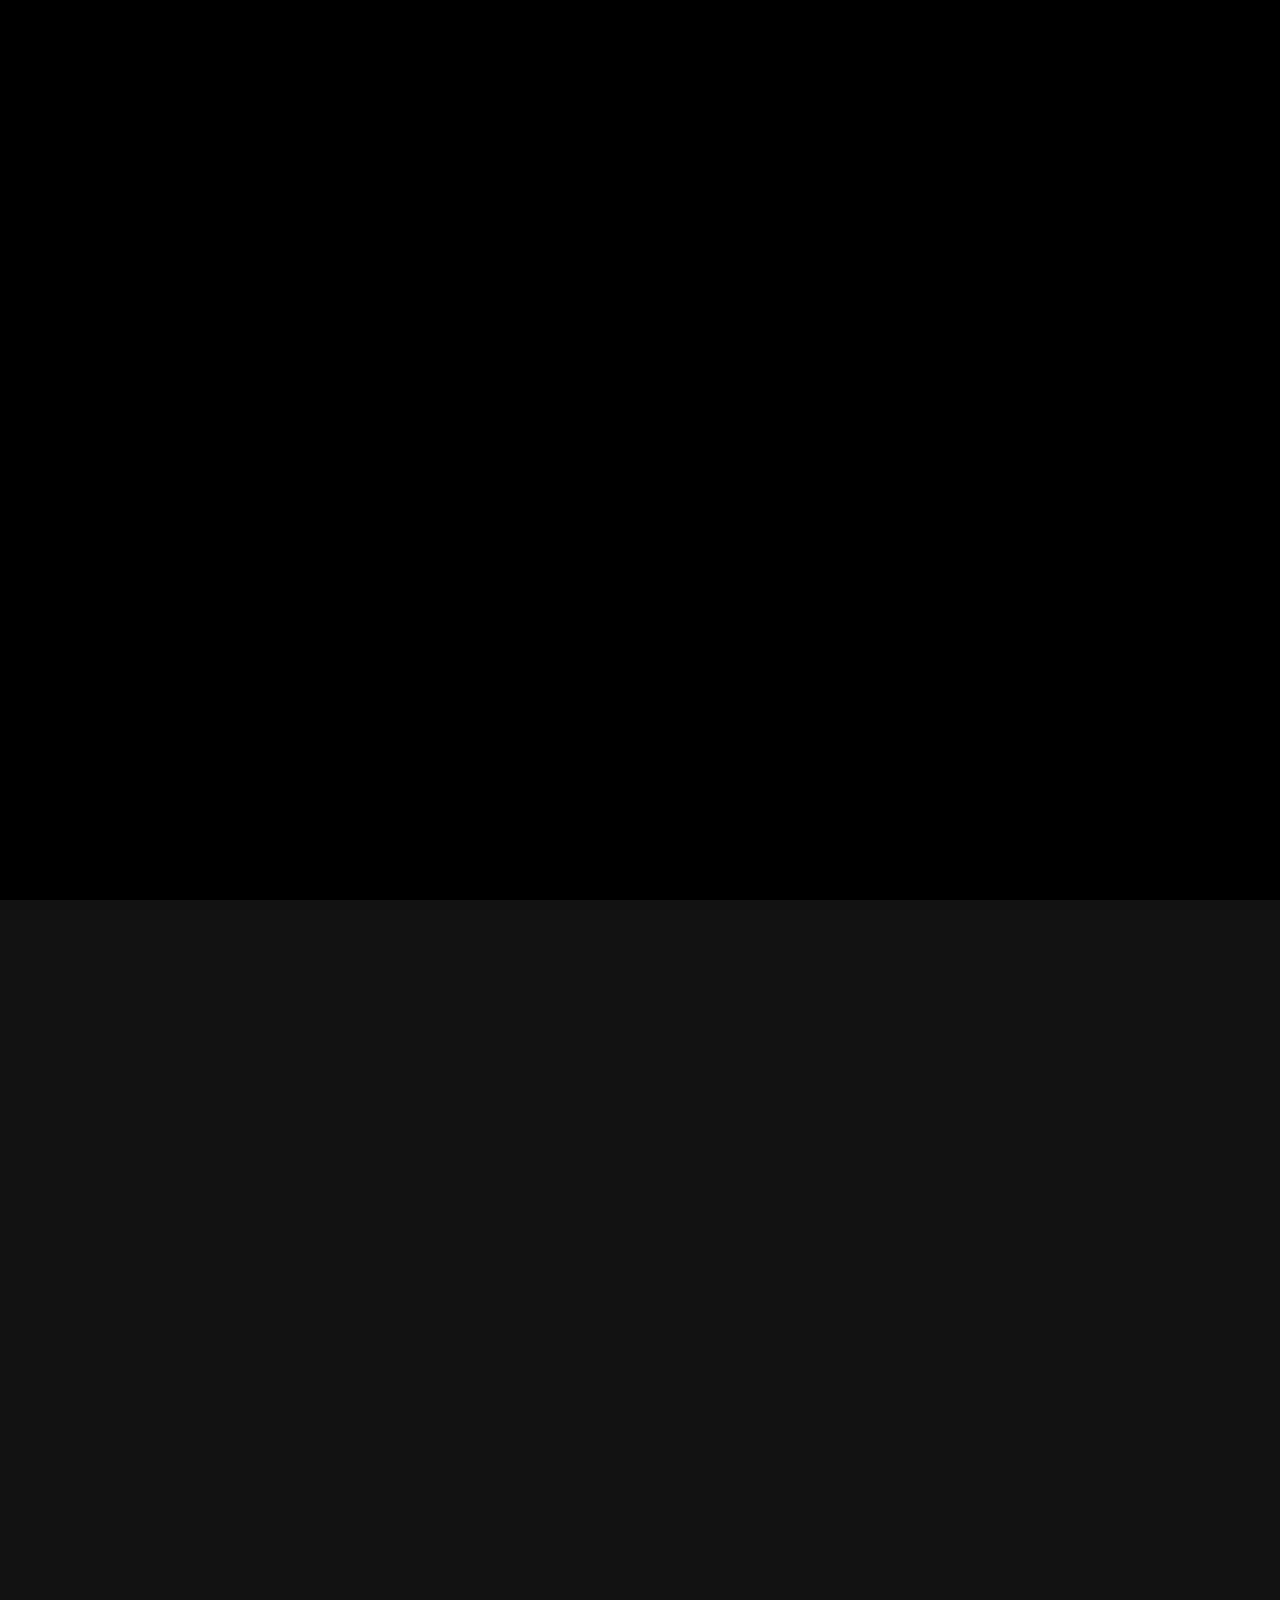
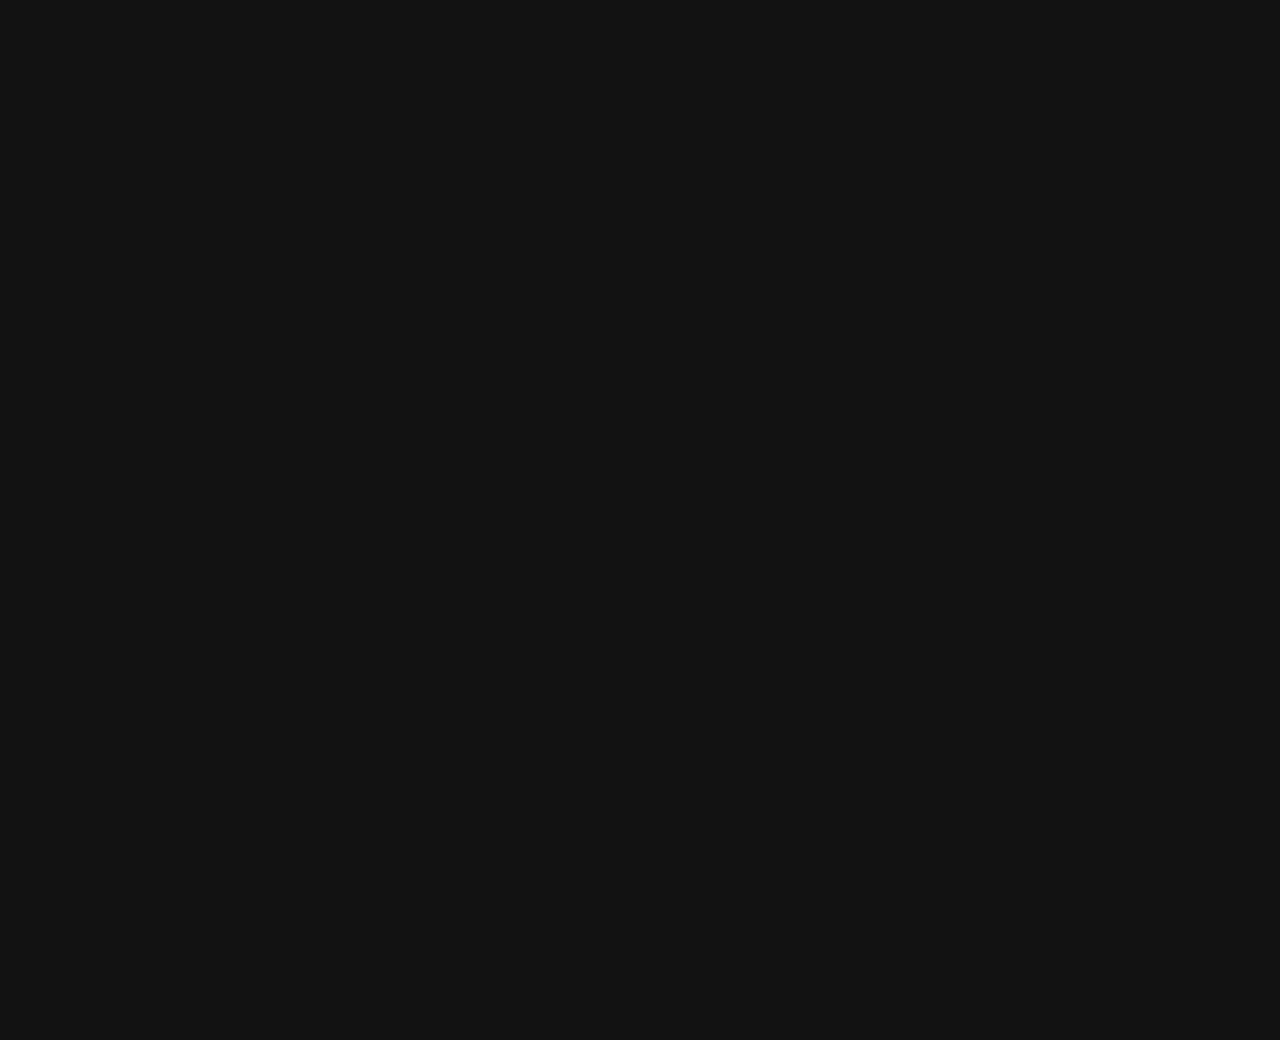
<file: app.html>
<!DOCTYPE html>
<html lang="en">
  <head>
    <meta charset="utf-8" />
    <title>Incredibox: Axe Boat Port 1.7</title>
    <meta name="author" content="So Far So Good" />
    <meta name="copyright" content="http://www.sofarsogood.fr" />
    <meta name="format-detection" content="telephone=no" />
    <meta name="msapplication-tap-highlight" content="no" />
    <link rel="icon" type="image/png" href="favicon-mfp.png">
    <meta
      name="viewport"
      content="user-scalable=no,initial-scale=1,minimum-scale=1,width=device-width,height=device-height"
    />
    <link rel="stylesheet" type="text/css" href="css/style.min.css" />
  </head>
  <body class="black">
    <div id="custom-cursor"></div>
    <div id="bck-global"></div>
    <div id="app-incredibox" class="centermax">
      <div id="content" class="noselect">
        <div id="game">
          <div id="box-stage-bck"></div>
          <div id="box-stage">
            <canvas id="cnv-stage"></canvas>
            <div id="box-polo"></div>
          </div>
          <div id="box-bottom">
            <div id="bottom-shadow"></div>
            <div id="box-loader-polo" class="box-loader"></div>
            <div id="box-picto" class="shake2">
              <div class="pictoline top"></div>
              <div class="pictoline bot"></div>
            </div>
            <div id="watch-info">
              <div class="mixbanner">
                <div class="info">
                  <span class="title">Title</span>
                  <div class="dj">
                    <span class="name">DJ Name</span>
                    <div class="box-flag"><div class="fflag"></div></div>
                  </div>
                  <span class="dedi">Dedicated to Flash</span>
                </div>
                <div class="data">
                  <div class="stat">
                    <div class="boxstat liked">
                      <div class="txt"></div>
                      <div class="bck">
                        <svg class="icn-svg">
                          <use xlink:href="#ic-like-mini"></use>
                        </svg>
                      </div>
                    </div>
                    <div class="boxstat viewed">
                      <div class="txt"></div>
                      <div class="bck">
                        <svg class="icn-svg">
                          <use xlink:href="#ic-view-mini"></use>
                        </svg>
                      </div>
                    </div>
                  </div>
                  <span class="date"></span>
                </div>
                <div class="bt bt-big bt-round" id="bt-like">
                  <div class="bck">
                    <svg class="icn-svg"><use xlink:href="#ic-like"></use></svg>
                  </div>
                  <div class="hitzone"></div>
                </div>
                <div class="bt bt-big with-icn color-green" id="bt-save">
                  <div class="bck">
                    <svg class="icn-svg"><use xlink:href="#ic-edit"></use></svg>
                    <div class="txt">SAVE</div>
                  </div>
                  <div class="hitzone"></div>
                </div>
              </div>
            </div>
          </div>
          <div id="box-video"><div id="fade-video"></div></div>
          <div id="box-top">
            <div id="box-bt">
              <div id="box-bt1">
                <div class="bt bt-big bt-round back" id="bt-back">
                  <div class="bck">
                    <svg class="icn-svg">
                      <use xlink:href="#ic-close"></use>
                    </svg>
                  </div>
                  <div class="hitzone"></div>
                </div>
                <div class="bt bt-big with-icn" id="bt-stop">
                  <div class="bck">
                    <svg class="icn-svg">
                      <use xlink:href="#ic-reset"></use>
                    </svg>
                    <div class="txt">RESET</div>
                  </div>
                  <div class="hitzone"></div>
                </div>
                <div class="bt bt-big with-icn color-blue" id="bt-random">
                  <div class="bck">
                    <svg class="icn-svg">
                      <use xlink:href="#ic-random"></use>
                    </svg>
                    <div class="txt">AUTO</div>
                  </div>
                  <div class="hitzone"></div>
                </div>
                <div class="bt bt-big with-icn color-red" id="bt-record">
                  <div class="bck">
                    <svg class="icn-svg"><use xlink:href="#ic-live"></use></svg>
                    <div class="txt">REC</div>
                  </div>
                  <div class="hitzone"></div>
                </div>
                <div class="bt bt-big bt-round right home" id="bt-home">
                  <div class="bck">
                    <svg class="icn-svg"><use xlink:href="#ic-home"></use></svg>
                  </div>
                  <div class="hitzone"></div>
                </div>
              </div>
              <div id="box-bt2">
                <div class="item-left">
                  <div class="bt bt-big bt-round tool" id="bt-tool">
                    <div class="bck">
                      <svg class="icn-svg">
                        <use xlink:href="#ic-burger"></use>
                      </svg>
                    </div>
                    <div class="hitzone"></div>
                  </div>
                  <div id="cnt-record">
                    <span id="t-spent"></span><span id="t-duration"></span>
                  </div>
                </div>
                <div class="item-middle"><div id="box-bt-bonus"></div></div>
                <div class="item-right">
                  <div id="bt-clock">
                    <div id="clock-icn">
                      <svg class="icn-svg icn-gray" id="clock-icn-play">
                        <use xlink:href="#ic-play"></use>
                      </svg>
                      <svg class="icn-svg icn-gray" id="clock-icn-pause">
                        <use xlink:href="#ic-pause"></use>
                      </svg>
                    </div>
                    <canvas id="cnv-clock" width="152" height="152"></canvas>
                    <div class="hitzone"></div>
                  </div>
                </div>
              </div>
            </div>
          </div>
          <div id="box-reading-bar">
            <div id="reading-bar">
              <div id="reading-block"></div>
              <div id="reading-buffer"></div>
              <div id="reading-marker-bonus"></div>
              <div id="reading-marker"></div>
            </div>
          </div>
        </div>
      </div>
    </div>
    <div id="lock-pause"></div>
    <div id="home">
      <div id="gradient-top" class="gradient"></div>
      <div id="gradient-bot" class="gradient"></div>
      <div class="centermax">
        <div class="main-bt">
          <div class="box-top">
            <div class="tl">
              <div id="home-bt-modcredits" class="bt-modcredits"></div>
            </div>
            <div id="img-version"><div class="bck"></div></div>
            <div class="tr">
              <div id="home-bt-flip" class="bt bt-round bt-44 color">
                <div class="bck">
                  <svg class="icn-svg"><use xlink:href="#ic-flip"></use></svg>
                </div>
                <div class="hitzone"></div>
              </div>
              <div id="home-bt-info" class="bt bt-round bt-44 color">
                <div class="bck">
                  <svg class="icn-svg"><use xlink:href="#ic-info"></use></svg>
                </div>
                <div class="hitzone"></div>
              </div>
              <div id="home-bt-param" class="bt bt-round bt-44 color">
                <div class="bck">
                  <svg class="icn-svg">
                    <use xlink:href="#ic-settings"></use>
                  </svg>
                </div>
                <div class="hitzone"></div>
              </div>
            </div>
          </div>
          <div id="img-titre"><div class="bck"></div></div>
          <div class="box-bot">
            <div id="home-bt-switch" class="bt bt-round bt-80 color">
              <div class="bck">
                <svg class="icn-svg"><use xlink:href="#ic-switch"></use></svg>
              </div>
              <div class="hitzone"></div>
            </div>
            <div class="center">
              <div id="load-box">
                <div class="scale">
                  <div class="progress-box">
                    <div id="load-bar" class="progress-bar"></div>
                  </div>
                </div>
              </div>
              <div id="home-bt-play" class="bt bt-round color">
                <div class="bck">
                  <svg class="icn-svg"><use xlink:href="#ic-play"></use></svg>
                </div>
                <div class="hitzone"></div>
              </div>
            </div>
            <div id="home-bt-list" class="bt bt-round bt-80 color hoverLocked">
              <div class="bck">
                <svg class="icn-svg"><use xlink:href="#ic-mixlist"></use></svg>
              </div>
              <div class="notification__achi" id="special__showAchiNotf">1</div>
              <div class="hitzone"></div>
            </div>
          </div>
          <div id="home-dedicated"></div>
        </div>
      </div>
    </div>
    <div class="box-popup" id="pop-switch">
      <div class="bac"></div>
      <div class="flex">
        <div class="scale">
          <div class="box">
            <div class="pop">
              <div class="container">
                <div class='title'>Enjoy other versions</div>
                <div id="sp-select">
                  <div class="sp-line">            
                  </div>
                </div>
              </div>
            </div>
          </div>
        </div>
      </div>
    </div>
    <div id="mixlist">
      <div class="bac"></div>
      <div id="poplist">
        <div class="tabbox">
          <div class="tab icon active" id="tab-mixlist">
            <div class="icon">
              <svg class="icn-svg">
                <use xlink:href="#ic-mixlist-mini"></use>
              </svg>
            </div>
            <div class="txt">Mixlist</div>
            <div class="hitzone"></div>
          </div>
          <div class="tab icon" id="tab-myachi">
            <div class="icon">
              <svg class="icn-svg">
                <use xlink:href="#ic-rate"></use>
              </svg>
            </div>
            <div class="txt">Achievements</div>
            <div class="hitzone"></div>
          </div>
        </div>
        <div class="containbox">
          <div class="pagebox" id="box-mixlist">
            <div class="tab-filter">
              <div class="bt with-icn color" id="bt-mymix">
                <div class="bck">
                  <svg class="icn-svg">
                    <use xlink:href="#ic-mixlist"></use>
                  </svg>
                  <div class="txt">My mix</div>
                </div>
                <div class="hitzone"></div>
              </div>
              <div class="bt with-icn color" id="bt-myfav">
                <div class="bck">
                  <svg class="icn-svg"><use xlink:href="#ic-rate"></use></svg>
                  <div class="txt">My Fav</div>
                </div>
                <div class="hitzone"></div>
              </div>
            </div>
          </div>
          <div class="pagebox" id="box-myachi">
            <div class="scrollbox">
              <div id="achievements-list" class="achievements-container"></div>
            </div>
          </div>
          <div id="scrollbox">
            <div class="boxline"></div>
            <div class="boxinfo"></div>
            <div class="spinner-box">
              <svg class="icn-svg col-version">
                <use xlink:href="#ic-loader"></use>
              </svg>
            </div>
          </div>
        </div>
      </div>
    </div>
    <div class="box-popup with-tab" id="pop-info">
      <div class="bac"></div>
      <div class="flex">
        <div class="scale">
          <div class="box">
            <div class="box-tab">
              <div class="tab" id="tab-tuto">
                <div class="txt">Help</div>
                <div class="hitzone"></div>
              </div>
              <div class="tab" id="tab-credit">
                <div class="txt">Credits</div>
                <div class="hitzone"></div>
              </div>
           <!--   <div class="tab" id="tab-follow">
                <div class="txt">Follow</div>
                <div class="hitzone"></div>
              </div> -->
              <div class="tab" id="tab-modhistory">
                <div class="txt">Mod Library</div>
                <div class="hitzone"></div>
              </div> 
            </div>
            <div class="pop" id="pop-tuto">
              <div class="container">
                <div class="slideshow">
                  <div class="overflow-box">
                    <div class="img-row">
                      <div class="bloc" id="bloc-tuto1">
                        <div class="img"></div>
                        <div class="txt"><span></span></div>
                      </div>
                      <div class="bloc" id="bloc-tuto2">
                        <div class="img"></div>
                        <div class="txt"><span></span></div>
                      </div>
                      <div class="bloc" id="bloc-tuto3">
                        <div class="img"></div>
                        <div class="txt"><span></span></div>
                      </div>
                      <div class="bloc" id="bloc-tuto4">
                        <div class="img"></div>
                        <div class="txt"><span></span></div>
                      </div>
                      <div class="bloc" id="bloc-tuto5">
                        <div class="img"></div>
                        <div class="txt"><span></span></div>
                      </div>
                    </div>
                  </div>
                  <div class="nav-box">
                    <div class="bt bt-round bt-big">
                      <div class="bck">
                        <svg class="icn-svg">
                          <use xlink:href="#ic-navl"></use>
                        </svg>
                      </div>
                      <div class="hitzone"></div>
                    </div>
                    <div class="pt-box"></div>
                    <div class="bt bt-round bt-big">
                      <div class="bck">
                        <svg class="icn-svg">
                          <use xlink:href="#ic-navr"></use>
                        </svg>
                      </div>
                      <div class="hitzone"></div>
                    </div>
                  </div>
                </div>
              </div>
            </div>
            <div class="pop" id="pop-credit">
              <div class="container">
                <div class="logo"><div class="bck"></div></div>
                <div class="text" id="copy">
                  Created by SO FAR SO GOOD<br />Copyright © 2019 SO FAR SO
                  GOOD. All rights reserved.
                </div>
                <div class="bloc-hr"><hr /></div>
                <div class="text" id="team">
                  Allan Durand: Director, code &amp; animation<br />Romain
                  Delambily: Design &amp; illustration<br />Incredible Polo:
                  Music &amp; sound design
                </div>
                <div class="bloc-hr"><hr /></div>
                <div>
                  <div class="bt bt-light with-icn" id="bt-rating">
                    <div class="bck">
                      <svg class="icn-svg">
                        <use xlink:href="#ic-download"></use>
                      </svg>
                      <div class="txt">Rating</div>
                    </div>
                    <div class="hitzone"></div>
                  </div>
                </div>
              </div>
            </div>
            <div class="pop" id="pop-follow">
              <div class="container">
                <div class="title" id="git">Get in touch</div>
                <div class="btbox">
                  <div class="bt bt-round bt-big color-facebook">
                    <div class="bck">
                      <svg class="icn-svg">
                        <use xlink:href="#ic-facebook"></use>
                      </svg>
                    </div>
                    <div class="hitzone"></div>
                  </div>
                  <div class="bt bt-round bt-big color-twitter">
                    <div class="bck">
                      <svg class="icn-svg">
                        <use xlink:href="#ic-twitter"></use>
                      </svg>
                    </div>
                    <div class="hitzone"></div>
                  </div>
                  <div class="bt bt-round bt-big color-instagram">
                    <div class="bck">
                      <svg class="icn-svg">
                        <use xlink:href="#ic-instagram"></use>
                      </svg>
                    </div>
                    <div class="hitzone"></div>
                  </div>
                  <div class="bt bt-round bt-big color-youtube">
                    <div class="bck">
                      <svg class="icn-svg">
                        <use xlink:href="#ic-youtube"></use>
                      </svg>
                    </div>
                    <div class="hitzone"></div>
                  </div>
                  <div class="bt bt-round bt-big color-tumblr">
                    <div class="bck">
                      <svg class="icn-svg">
                        <use xlink:href="#ic-tumblr"></use>
                      </svg>
                    </div>
                    <div class="hitzone"></div>
                  </div>
                </div>
                <div class="bloc-hr"><hr /></div>
                <div class="title" id="shop">Shop</div>
                <div id="img-shop"></div>
              </div>
            </div>
            <div class="pop" id="pop-modhistory">
              <div class="container">
                <svg class="icn-svg spin"><use xlink:href="#ic-loader"></use></svg>
              </div>
            </div>
          </div>
        </div>
      </div>
    </div>
    <div class="box-popup with-tab" id="pop-param">
      <div class="bac"></div>
      <div class="flex">
        <div class="scale">
          <div class="box">
            <div class="box-tab">
              <div class="tab" id="tab-setting">
                <div class="txt">Settings</div>
                <div class="hitzone"></div>
              </div>
              <div class="tab" id="tab-advsetting">
                <div class="txt">Adv. Settings</div>
                <div class="hitzone"></div>
              </div>
            </div>
            <div class="pop" id="pop-language">
              <div class="container"><div class="box-lang"></div></div>
            </div>
            <div class="pop" id="pop-setting">
              <div class="container">
                <div class="paramline" id="param-dark">
                  <span class="label">Dark mode</span>
                  <div class="bt-onoff hoverLocked">
                    <div class="slider"></div>
                    <div class="ic-locked mini">
                      <svg class="icn-svg">
                        <use xlink:href="#ic-lock"></use>
                      </svg>
                    </div>
                    <div class="hitzone"></div>
                  </div>
                </div>
                <div class="bloc-hr"><hr /></div>
                <div class="paramline" id="param-reset">
                  <span class="label">Reset bonuses progression</span>
                  <div class="ic-info">
                    <svg class="icn-svg"><use xlink:href="#ic-help"></use></svg>
                    <div class="hitzone"></div>
                  </div>
                  <div class="bt bt-light hoverLocked">
                    <div class="bck"><div class="txt">Reset</div></div>
                    <div class="ic-locked mini">
                      <svg class="icn-svg">
                        <use xlink:href="#ic-lock"></use>
                      </svg>
                    </div>
                    <div class="hitzone"></div>
                  </div>
                </div>
                <div class="bloc-hr"><hr /></div>
                <div class="paramline" id="param-reset-achi">
                  <span class="label">Reset achievements progression</span>
                  <div class="ic-info">
                    <svg class="icn-svg"><use xlink:href="#ic-help"></use></svg>
                    <div class="hitzone" id="info-achi-reset"></div>
                  </div>
                  <div class="bt bt-light hoverLocked">
                    <div class="bck"><div class="txt">Reset</div></div>
                    <div class="ic-locked mini">
                      <svg class="icn-svg">
                        <use xlink:href="#ic-lock"></use>
                      </svg>
                    </div>
                    <div class="hitzone" id="action-reset-achi"></div>
                    <div class="bloc-hr"><hr /></div>
                  </div>
                </div>
                <div class="bloc-hr"><hr /></div>
                <div class="paramline" id="param-reset-all">
                  <span class="label">Reset everything</span>
                  <div class="ic-info">
                    <svg class="icn-svg"><use xlink:href="#ic-help"></use></svg>
                    <div class="hitzone" id="info-all-reset"></div>
                  </div>
                  <div class="bt bt-light hoverLocked">
                    <div class="bck"><div class="txt">Reset</div></div>
                    <div class="ic-locked mini">
                      <svg class="icn-svg">
                        <use xlink:href="#ic-lock"></use>
                      </svg>
                    </div>
                    <div class="hitzone" id="action-reset-all"></div>
                    <div class="bloc-hr"><hr /></div>
                  </div>
                </div>
                <div class="bloc-hr"><hr /></div>
              </div>
            </div>
            <div class="pop" id="pop-advsetting">
              <div class="container">
          <!--      <div class="paramline" id="param-bgchanges">
                  <span class="label">Fade Outs / BG Changes</span>
                  <div class="ic-info">
                    <svg class="icn-svg"><use xlink:href="#ic-help"></use></svg>
                    <div class="hitzone" id="info-bgchanges"></div>
                  </div>
                  <div class="bt-onoff hoverLocked">
                    <div class="slider"></div>
                    <div class="ic-locked mini">
                      <svg class="icn-svg">
                        <use xlink:href="#ic-lock"></use>
                      </svg>
                    </div>
                    <div class="hitzone" id="bgchangesbutton"></div>
                  </div>
                </div>
                <div class="bloc-hr"><hr /></div> -->
                <div class="paramline" id="param-disableshake">
                  <span class="label">Shake Effects</span>
                  <div class="ic-info">
                    <svg class="icn-svg"><use xlink:href="#ic-help"></use></svg>
                    <div class="hitzone" id="info-shakeEffects"></div>
                  </div>
                  <div class="bt-onoff hoverLocked">
                    <div class="slider"></div>
                    <div class="ic-locked mini">
                      <svg class="icn-svg">
                        <use xlink:href="#ic-lock"></use>
                      </svg>
                    </div>
                    <div class="hitzone" id="ShakeeffectsButton"></div>
                  </div>
                </div>
                <div class="bloc-hr"><hr /></div>
                <div class="paramline" id="param-disablelyrics">
                  <span class="label">Lyrics</span>
                  <div class="ic-info">
                    <svg class="icn-svg"><use xlink:href="#ic-help"></use></svg>
                    <div class="hitzone" id="info-disablelyrics"></div>
                  </div>
                  <div class="bt-onoff hoverLocked">
                    <div class="slider"></div>
                    <div class="ic-locked mini">
                      <svg class="icn-svg">
                        <use xlink:href="#ic-lock"></use>
                      </svg>
                    </div>
                    <div class="hitzone" id="LyricsDebulgButton"></div>
                  </div>
                </div>
         <!--       <div class="bloc-hr"><hr /></div>
                <div class="paramline" id="param-displaymodsounds">
                  <span class="label">Custom SFX</span>
                  <div class="ic-info">
                    <svg class="icn-svg"><use xlink:href="#ic-help"></use></svg>
                    <div class="hitzone" id="info-displaymodsounds"></div>
                  </div>
                  <div class="bt-onoff hoverLocked">
                    <div class="slider"></div>
                    <div class="ic-locked mini">
                      <svg class="icn-svg">
                        <use xlink:href="#ic-lock"></use>
                      </svg>
                    </div>
                    <div class="hitzone" id="displaymodsoundsButton"></div>
                  </div>
                </div>
                <div class="bloc-hr"><hr /></div>
                <div class="paramline" id="param-particleseffect">
                  <span class="label">Particles</span>
                  <div class="ic-info">
                    <svg class="icn-svg"><use xlink:href="#ic-help"></use></svg>
                    <div class="hitzone" id="info-particleseffect"></div>
                  </div>
                  <div class="bt-onoff hoverLocked">
                    <div class="slider"></div>
                    <div class="ic-locked mini">
                      <svg class="icn-svg">
                        <use xlink:href="#ic-lock"></use>
                      </svg>
                    </div>
                    <div class="hitzone" id="particleseffectbutton"></div>
                  </div>
                </div>
                <div class="bloc-hr"><hr /></div>
                <div class="paramline" id="param-Cursor">
                  <span class="label">Custom Cursor</span>
                  <div class="ic-info">
                    <svg class="icn-svg"><use xlink:href="#ic-help"></use></svg>
                    <div class="hitzone" id="info-Cursor"></div>
                  </div>
                  <div class="bt-onoff hoverLocked">
                    <div class="slider"></div>
                    <div class="ic-locked mini">
                      <svg class="icn-svg">
                        <use xlink:href="#ic-lock"></use>
                      </svg>
                    </div>
                    <div class="hitzone" id="Cursorbuttoneffect"></div>
                  </div>
                </div> -->
                <div class="bloc-hr" id="hide-option-hr"><hr /></div>
                <div class="text mini" id="modVersion">Loading...</div>
              </div>
            </div>
          </div>
        </div>
      </div>
    </div>
    <div class="box-popup" id="pop-popup">
      <div class="centerbck">
        <div class="bac"></div>
        <div class="flex">
          <div class="scale">
            <div class="box">
              <div class="pop">
                <div class="container">
                  <div class="title"></div>
                  <div class="text"></div>
                  <div class="content"></div>
                </div>
                <div class="icon bt bt-round bt-44">
                  <div class="bck">
                    <svg class="icn-svg">
                      <use xlink:href="#ic-close"></use>
                    </svg>
                  </div>
                  <div class="hitzone"></div>
                </div>
              </div>
            </div>
          </div>
        </div>
      </div>
    </div>
    <div class="box-popup" id="pop-dialog">
      <div class="bac"></div>
      <div class="flex">
        <div class="scale">
          <div class="box">
            <div class="pop">
              <div class="container">
                <div class="title">TITLE</div>
                <div class="text">Text</div>
                <div class="content"></div>
              </div>
            </div>
          </div>
        </div>
      </div>
    </div>
    <div class="box-popup" id="pop-menu-exit">
      <div class="bac"></div>
      <div class="flex">
        <div class="scale">
          <div class="box">
            <div class="pop">
              <div class="container"></div>
              <div class="icon bt bt-round bt-44">
                <div class="bck">
                  <svg class="icn-svg"><use xlink:href="#ic-close"></use></svg>
                </div>
                <div class="hitzone"></div>
              </div>
            </div>
          </div>
        </div>
      </div>
    </div>
    <div id="fade-all" class="fadeIn"></div>
    <div id="lock-all"></div>
    <div id="dragbar"></div>
    <script src="js/mod.js"></script>
    <script src="js/libs/jquery.js"></script>
    <script src="js/libs/tsparticles.confetti.bundle.min.js"></script>
    <script src="js/libs/TweenMax.min.js"></script>
    <script src="js/libs/EasePack.min.js"></script>
    <script src="js/libs/ScrollToPlugin.min.js"></script>
    <script src="js/script.min.js"></script>
    <script src="js/apps.js"></script>
	<script src="js/runners/preparerRunner.js"></script>
    <script src="js/runners/buildRunner.js"></script>
    <script>document.getElementById(`modVersion`).innerHTML = `Rem's Incredibox Modding Build v0.9.4 <br> ${RegisterMod} v${RegisterModVersion} by ${ModDeveloper}`;</script>
    <svg
      aria-hidden="true"
      style="position: absolute; width: 0; height: 0; overflow: hidden"
      version="1.1"
      xmlns="http://www.w3.org/2000/svg"
      xmlns:xlink="http://www.w3.org/1999/xlink"
    >
      <defs>
        <symbol id="ic-schools" viewBox="0 0 32 32">
          <path
            d="M26.133 18.827c0.183-0.249 0.294-0.563 0.294-0.901 0-0.009-0-0.019-0-0.028l0 0.001c0.001-0.021 0.002-0.046 0.002-0.070 0-0.414-0.186-0.784-0.48-1.032l-0.002-0.002v-2.613c0-0.218-0.177-0.395-0.395-0.395v0h-8.192c-0.394 0.142-0.848 0.224-1.322 0.224-0.013 0-0.027-0-0.040-0h0.002c-1.237 0-2.24-0.469-2.24-1.067s1.003-1.067 2.24-1.067c0.009-0 0.019-0 0.030-0 0.476 0 0.934 0.080 1.36 0.228l-0.029-0.009h8.16c0.005 0.001 0.011 0.002 0.017 0.002 0.050 0 0.091-0.041 0.091-0.091 0-0.041-0.027-0.075-0.064-0.087l-0.001-0-9.168-4.267c-0.116-0.056-0.251-0.088-0.395-0.088s-0.279 0.032-0.4 0.090l0.006-0.002-10.757 5.045c-0.106 0.044-0.179 0.147-0.179 0.267s0.073 0.223 0.177 0.266l0.002 0.001 10.757 5.045c0.116 0.056 0.251 0.088 0.395 0.088s0.279-0.032 0.4-0.090l-0.006 0.002 8.891-4.171v2.667c-0.327 0.239-0.537 0.622-0.537 1.054 0 0.037 0.002 0.073 0.004 0.108l-0-0.005c-0 0.012-0.001 0.025-0.001 0.039 0 0.343 0.119 0.659 0.317 0.908l-0.002-0.003c-0.37 0.491-0.597 1.109-0.608 1.779l-0 0.003c-0.001 0.016-0.002 0.035-0.002 0.053 0 0.391 0.316 0.707 0.706 0.709h0.902c0.388-0.002 0.701-0.316 0.701-0.704 0-0.021-0.001-0.041-0.003-0.061l0 0.003c0-0.003 0-0.007 0-0.010 0-0.689-0.237-1.324-0.634-1.825l0.005 0.006z"
          ></path>
          <path
            d="M15.728 20.549l-5.973-2.805v4.656c1.717 1.308 3.886 2.106 6.239 2.133l0.006 0c2.36-0.028 4.528-0.825 6.271-2.152l-0.026 0.019v-4.656l-5.973 2.805c-0.080 0.038-0.173 0.060-0.272 0.060s-0.192-0.022-0.276-0.062l0.004 0.002z"
          ></path>
        </symbol>
        <symbol id="ic-signout" viewBox="0 0 32 32">
          <path
            d="M9.867 14.192c0.442 0 0.8-0.358 0.8-0.8v0-3.792h6.453c0.442 0 0.8-0.358 0.8-0.8s-0.358-0.8-0.8-0.8v0h-7.248c-0 0-0.001 0-0.002 0-0.22 0-0.42 0.090-0.564 0.235l-0 0c-0.148 0.141-0.24 0.34-0.24 0.56 0 0.004 0 0.007 0 0.011v-0.001 4.587c0 0.442 0.358 0.8 0.8 0.8v0z"
          ></path>
          <path
            d="M17.125 22.4h-6.459v-3.787c0-0.442-0.358-0.8-0.8-0.8s-0.8 0.358-0.8 0.8v0 4.587c0 0 0 0.001 0 0.002 0 0.22 0.090 0.42 0.235 0.564l0 0c0.141 0.145 0.337 0.235 0.555 0.235 0.004 0 0.007-0 0.011-0h7.253c0.442 0 0.8-0.358 0.8-0.8s-0.358-0.8-0.8-0.8v0z"
          ></path>
          <path
            d="M25.067 15.499l-4.267-2.667c-0.086-0.053-0.19-0.084-0.301-0.084s-0.215 0.031-0.304 0.086l0.003-0.001c-0.183 0.103-0.304 0.296-0.304 0.517 0 0.006 0 0.011 0 0.017l-0-0.001v1.867h-6.059c-0.442 0-0.8 0.358-0.8 0.8s0.358 0.8 0.8 0.8v0h6.075v1.835c-0 0.003-0 0.006-0 0.010 0 0.223 0.121 0.418 0.301 0.522l0.003 0.002c0.083 0.044 0.181 0.069 0.285 0.069 0.001 0 0.002 0 0.004 0h-0c0.006 0 0.013 0 0.020 0 0.102 0 0.198-0.026 0.282-0.071l-0.003 0.002 4.267-2.667c0.171-0.107 0.282-0.294 0.283-0.507v-0c0-0.008 0.001-0.017 0.001-0.026 0-0.212-0.112-0.398-0.281-0.501l-0.003-0.001z"
          ></path>
        </symbol>
        <symbol id="ic-news" viewBox="0 0 32 32">
          <path
            d="M20.8 6.533c-0.066-0.225-0.27-0.387-0.513-0.387-0.123 0-0.236 0.041-0.326 0.111l0.001-0.001-7.163 5.445 2.133 7.883 8.928 1.067c0.020 0.003 0.043 0.004 0.066 0.004 0.295 0 0.533-0.239 0.533-0.533 0-0.049-0.007-0.096-0.019-0.141l0.001 0.004z"
          ></path>
          <path
            d="M25.328 12.501c-0.266-0.97-0.937-1.747-1.814-2.152l-0.021-0.008 1.339 4.96c0.384-0.535 0.614-1.202 0.614-1.924 0-0.312-0.043-0.613-0.123-0.9l0.006 0.023z"
          ></path>
          <path
            d="M12.347 20.267l1.067-0.283-2.133-7.877-3.456 0.933c-0.914 0.255-1.573 1.080-1.573 2.058 0 0.192 0.025 0.377 0.073 0.554l-0.003-0.015-0.613 0.165 1.013 3.733 0.613-0.165v0.037c0.253 0.916 1.079 1.577 2.060 1.577 0.197 0 0.388-0.027 0.569-0.077l-0.015 0.004c0.496 1.547 1.435 4.043 2.475 4.64 0.047 0.035 0.107 0.056 0.171 0.056 0.015 0 0.029-0.001 0.044-0.003l-0.002 0 2.475-0.667c0.097-0.024 0.167-0.11 0.167-0.212 0-0.056-0.021-0.107-0.055-0.145l0 0c-1.099-1.251-2.057-2.669-2.823-4.2l-0.052-0.115z"
          ></path>
        </symbol>
        <symbol id="ic-fullscreen-on" viewBox="0 0 32 32">
          <path
            d="M22.4 9.6v0 3.792c0 0.442 0.358 0.8 0.8 0.8s0.8-0.358 0.8-0.8v0-4.592c-0.001-0.221-0.090-0.42-0.235-0.565l0 0c-0.145-0.144-0.345-0.234-0.565-0.235h-4.592c-0.442 0-0.8 0.358-0.8 0.8s0.358 0.8 0.8 0.8v0z"
          ></path>
          <path
            d="M9.6 9.6h3.792c0.442 0 0.8-0.358 0.8-0.8s-0.358-0.8-0.8-0.8v0h-4.592c-0.221 0.001-0.42 0.090-0.565 0.235l0-0c-0.144 0.145-0.234 0.345-0.235 0.565v4.592c0 0.442 0.358 0.8 0.8 0.8s0.8-0.358 0.8-0.8v0z"
          ></path>
          <path
            d="M9.6 22.4v0-3.792c0-0.442-0.358-0.8-0.8-0.8s-0.8 0.358-0.8 0.8v0 4.592c0.001 0.221 0.090 0.42 0.235 0.565l-0-0c0.145 0.144 0.345 0.234 0.565 0.235h4.592c0.442 0 0.8-0.358 0.8-0.8s-0.358-0.8-0.8-0.8v0z"
          ></path>
          <path
            d="M22.4 22.4h-3.792c-0.442 0-0.8 0.358-0.8 0.8s0.358 0.8 0.8 0.8v0h4.592c0.221-0.001 0.42-0.090 0.565-0.235l-0 0c0.144-0.145 0.234-0.345 0.235-0.565v-4.592c0-0.442-0.358-0.8-0.8-0.8s-0.8 0.358-0.8 0.8v0z"
          ></path>
        </symbol>
        <symbol id="ic-lock" viewBox="0 0 32 32">
          <path
            d="M21.579 13.333h-1.28v-2.453c0-1.968-1.877-4.112-4.347-4.16-2.317 0.044-4.196 1.86-4.341 4.147l-0.001 0.013v2.453h-1.189c-0.010-0-0.021-0.001-0.033-0.001-0.571 0-1.035 0.463-1.035 1.035 0 0.011 0 0.023 0.001 0.034l-0-0.002v7.909c-0 0.010-0.001 0.021-0.001 0.032 0 0.571 0.463 1.035 1.035 1.035 0.011 0 0.023-0 0.034-0.001l-0.002 0h11.157c0.010 0 0.021 0 0.032 0 0.571 0 1.035-0.463 1.035-1.035 0-0.011-0-0.023-0.001-0.034l0 0.002v-7.861c0.001-0.014 0.001-0.031 0.001-0.048 0-0.589-0.478-1.067-1.067-1.067-0 0-0.001 0-0.001 0h0zM13.211 10.928c0.112-1.427 1.298-2.542 2.744-2.542s2.632 1.115 2.743 2.533l0.001 0.010v2.464h-5.488z"
          ></path>
        </symbol>
        <symbol id="ic-apple" viewBox="0 0 32 32">
          <path
            d="M20.603 14.997c0.020-1.423 0.776-2.665 1.903-3.366l0.017-0.010c-0.734-1.033-1.91-1.711-3.247-1.755l-0.007-0c-1.371-0.144-2.699 0.8-3.392 0.8s-1.787-0.8-2.944-0.779c-1.562 0.052-2.91 0.924-3.631 2.197l-0.011 0.022c-1.6 2.725-0.4 6.725 1.109 8.923 0.752 1.067 1.637 2.283 2.789 2.24s1.557-0.715 2.923-0.715 1.744 0.715 2.928 0.688 1.973-1.067 2.704-2.171c0.516-0.72 0.938-1.554 1.22-2.449l0.017-0.063c-1.404-0.601-2.372-1.968-2.379-3.562v-0.001z"
          ></path>
          <path
            d="M18.373 8.421c0.574-0.681 0.923-1.568 0.923-2.537 0-0.106-0.004-0.21-0.012-0.314l0.001 0.014c-1.048 0.112-1.963 0.609-2.615 1.345l-0.004 0.004c-0.582 0.655-0.937 1.523-0.937 2.473 0 0.091 0.003 0.18 0.010 0.269l-0.001-0.012c0.011 0 0.025 0 0.038 0 1.046 0 1.98-0.482 2.591-1.237l0.005-0.006z"
          ></path>
        </symbol>
        <symbol id="ic-at" viewBox="0 0 32 32">
          <path
            d="M15.765 8.133c-4.266 0.006-7.722 3.466-7.722 7.733 0 4.271 3.462 7.733 7.733 7.733 1.156 0 2.252-0.253 3.237-0.708l-0.048 0.020c0.277-0.136 0.464-0.416 0.464-0.739 0-0.133-0.032-0.258-0.087-0.369l0.002 0.005c-0.138-0.279-0.421-0.467-0.748-0.467-0.132 0-0.256 0.031-0.367 0.085l0.005-0.002c-0.643 0.217-1.383 0.343-2.153 0.343-0.108 0-0.214-0.002-0.321-0.007l0.015 0.001c-0.029 0.001-0.063 0.001-0.097 0.001-3.187 0-5.771-2.584-5.771-5.771 0-0.034 0-0.068 0.001-0.102l-0 0.005c-0.001-0.029-0.001-0.063-0.001-0.097 0-3.187 2.584-5.771 5.771-5.771 0.034 0 0.068 0 0.102 0.001l-0.005-0c0.033-0.001 0.073-0.001 0.112-0.001 3.187 0 5.771 2.584 5.771 5.771 0 0.025-0 0.050-0 0.074l0-0.004c-0.032 0.581-0.123 1.744-0.725 2.171-0.306 0.199-0.68 0.317-1.081 0.317-0.196 0-0.386-0.028-0.565-0.081l0.014 0.004c-0.667-0.16-1.067-0.832-0.917-1.973l0.373-2.853c0.002-0.025 0.003-0.054 0.003-0.083 0-0.441-0.281-0.815-0.674-0.955l-0.007-0.002c-0.447-0.153-0.961-0.241-1.496-0.241-0.037 0-0.073 0-0.109 0.001l0.005-0c-2.768-0.080-4.469 2.395-4.395 4.741-0.001 0.021-0.001 0.045-0.001 0.070 0 1.286 1.032 2.331 2.314 2.352l0.002 0c0.038 0.002 0.082 0.003 0.127 0.003 1.028 0 1.918-0.592 2.346-1.454l0.007-0.015c0.224 1.025 1.015 1.818 2.020 2.045l0.018 0.003c0.332 0.099 0.713 0.155 1.107 0.155 0.433 0 0.851-0.069 1.242-0.195l-0.028 0.008c1.024-0.299 2.24-1.477 2.24-4.016 0 0 0-0 0-0 0-4.263-3.45-7.721-7.711-7.733h-0.001zM16.576 15.696c-0.341 0.912-0.928 1.824-1.637 1.851s-0.955-0.192-0.976-0.917c-0.048-1.483 0.971-2.736 2.251-2.763 0.068-0.007 0.147-0.011 0.227-0.011s0.159 0.004 0.237 0.011l-0.010-0.001c0.101 0 0.272 0.101 0.267 0.213-0.037 0.59-0.165 1.141-0.37 1.652l0.013-0.036z"
          ></path>
        </symbol>
        <symbol id="ic-burger" viewBox="0 0 32 32">
          <path
            d="M20.88 12.267h-9.76c-0.442 0-0.8-0.358-0.8-0.8s0.358-0.8 0.8-0.8v0h9.76c0.442 0 0.8 0.358 0.8 0.8s-0.358 0.8-0.8 0.8v0z"
          ></path>
          <path
            d="M20.88 16.8h-9.76c-0.442 0-0.8-0.358-0.8-0.8s0.358-0.8 0.8-0.8v0h9.76c0.442 0 0.8 0.358 0.8 0.8s-0.358 0.8-0.8 0.8v0z"
          ></path>
          <path
            d="M20.88 21.333h-9.76c-0.442 0-0.8-0.358-0.8-0.8s0.358-0.8 0.8-0.8v0h9.76c0.442 0 0.8 0.358 0.8 0.8s-0.358 0.8-0.8 0.8v0z"
          ></path>
        </symbol>
        <symbol id="ic-check" viewBox="0 0 32 32">
          <path
            d="M16 21.867c0.133-0.277 3.365-6.88 7.003-10.283 0.199-0.183 0.326-0.441 0.336-0.729l0-0.002c-0.003-0.587-0.48-1.061-1.067-1.061-0.268 0-0.513 0.099-0.7 0.262l0.001-0.001c-2.779 2.592-5.264 6.773-6.496 9.067l-0.315 0.576-0.48-0.496-4.384-4.24c-0.186-0.181-0.441-0.293-0.722-0.293-0.003 0-0.006 0-0.009 0h0c-0.008-0-0.018-0-0.027-0-0.574 0-1.040 0.466-1.040 1.040 0 0.009 0 0.019 0 0.028l-0-0.001c0.003 0.29 0.125 0.55 0.32 0.736l0 0 5.867 5.691c0.19 0.181 0.447 0.292 0.73 0.293h0c0.027 0.002 0.059 0.004 0.091 0.004s0.063-0.001 0.095-0.004l-0.004 0c0.354-0.055 0.646-0.276 0.797-0.58l0.003-0.006z"
          ></path>
        </symbol>
        <symbol id="ic-close" viewBox="0 0 32 32">
          <path
            d="M21.333 20.021l-4.037-4.021 4.005-4.021c0.168-0.165 0.273-0.394 0.273-0.648s-0.104-0.483-0.272-0.648l-0-0c-0.166-0.168-0.396-0.272-0.651-0.272h-0c-0.001 0-0.002 0-0.002 0-0.252 0-0.48 0.104-0.643 0.272l-0 0-4.005 4.016-4.032-4.032c-0.167-0.165-0.396-0.267-0.649-0.267-0.001 0-0.001 0-0.002 0h0c-0.253 0.001-0.483 0.102-0.651 0.267l0-0c-0.166 0.167-0.268 0.397-0.268 0.651s0.103 0.484 0.269 0.651l4.032 4.032-4 4.021c-0.163 0.166-0.263 0.394-0.263 0.645 0 0.506 0.408 0.918 0.913 0.923h0c0.004 0 0.010 0 0.015 0 0.247 0 0.471-0.098 0.636-0.256l-0 0 4-4.032 4.032 4.032c0.167 0.166 0.397 0.268 0.651 0.268 0.51 0 0.924-0.414 0.924-0.924 0-0.256-0.105-0.489-0.273-0.656l-0-0z"
          ></path>
        </symbol>
        <symbol id="ic-copy" viewBox="0 0 32 32">
          <path
            d="M18.133 11.467h-9.067c-0.442 0-0.8 0.358-0.8 0.8v0 11.2c0 0.442 0.358 0.8 0.8 0.8v0h9.067c0.442 0 0.8-0.358 0.8-0.8v0-11.2c0-0.442-0.358-0.8-0.8-0.8v0zM17.333 22.667h-7.467v-9.6h7.467z"
          ></path>
          <path
            d="M22.933 7.733h-9.067c-0.442 0-0.8 0.358-0.8 0.8v0 0.8h9.067v9.6h-1.067v1.6h1.867c0.442 0 0.8-0.358 0.8-0.8v0-11.2c0-0.442-0.358-0.8-0.8-0.8v0z"
          ></path>
        </symbol>
        <symbol id="ic-downcloud" viewBox="0 0 32 32">
          <path
            d="M19.227 20.437l-0.533 0.533-1.893 1.899v-5.867h-1.6v5.867l-2.4-2.432c-0.145-0.143-0.345-0.232-0.565-0.232s-0.42 0.088-0.565 0.232l0-0c-0.145 0.146-0.234 0.346-0.234 0.568s0.090 0.422 0.234 0.568l3.792 3.792c0.139 0.138 0.328 0.227 0.537 0.235l0.002 0c0 0 0.001 0 0.002 0 0.22 0 0.42-0.090 0.564-0.235l3.792-3.792c0.145-0.146 0.234-0.346 0.234-0.568s-0.090-0.422-0.234-0.568l0 0c-0.145-0.143-0.345-0.232-0.565-0.232s-0.42 0.088-0.565 0.232l0-0z"
          ></path>
          <path
            d="M22.304 12.336v0c0-0.123 0-0.245 0-0.373-0.003-3.070-2.492-5.557-5.563-5.557-2.141 0-3.999 1.21-4.929 2.983l-0.015 0.031c-0.177-0.027-0.383-0.044-0.593-0.048l-0.004-0c-2.251 0-4.077 1.824-4.080 4.074v0c0 2.256 1.829 3.547 4.080 3.547h4v-3.808c0-0.442 0.358-0.8 0.8-0.8s0.8 0.358 0.8 0.8v0 3.808h5.504c1.435 0 2.597-0.629 2.597-2.059 0-1.434-1.163-2.597-2.597-2.597v0z"
          ></path>
        </symbol>
        <symbol id="ic-download" viewBox="0 0 32 32">
          <path
            d="M13.968 18.027v0l1.429 1.424c0.154 0.155 0.367 0.251 0.603 0.251s0.449-0.096 0.603-0.251l0-0 1.429-1.424 3.989-3.989c0.155-0.156 0.25-0.371 0.251-0.608v-0c0-0.001 0-0.001 0-0.002 0-0.474-0.384-0.859-0.859-0.859-0.24 0-0.457 0.099-0.613 0.258l-0 0-0.533 0.571-3.413 3.387v-9.067c0-0.471-0.382-0.853-0.853-0.853s-0.853 0.382-0.853 0.853v0 9.067l-3.947-3.957c-0.155-0.153-0.368-0.247-0.603-0.247-0.471 0-0.854 0.379-0.859 0.849v0c0 0.237 0.096 0.452 0.251 0.608l-0-0z"
          ></path>
          <path
            d="M21.536 21.6h-11.072c-0.442 0-0.8 0.358-0.8 0.8s0.358 0.8 0.8 0.8v0h11.072c0.442 0 0.8-0.358 0.8-0.8s-0.358-0.8-0.8-0.8v0z"
          ></path>
        </symbol>
        <symbol id="ic-edit" viewBox="0 0 32 32">
          <path
            d="M9.6 12.267h8.8l0.533-1.6h-9.333c-0.442 0-0.8 0.358-0.8 0.8s0.358 0.8 0.8 0.8v0z"
          ></path>
          <path
            d="M9.6 16.8h7.328l0.533-1.6h-7.861c-0.442 0-0.8 0.358-0.8 0.8s0.358 0.8 0.8 0.8v0z"
          ></path>
          <path
            d="M9.515 19.733c-0.442 0-0.8 0.358-0.8 0.8s0.358 0.8 0.8 0.8v0h5.952l0.533-1.6h-6.485z"
          ></path>
          <path
            d="M24.533 11.733l0.613-1.867c0.017-0.049 0.026-0.106 0.026-0.165 0-0.235-0.152-0.435-0.364-0.506l-0.004-0.001-2.325-0.763c-0.049-0.017-0.106-0.026-0.165-0.026-0.235 0-0.435 0.152-0.506 0.364l-0.001 0.004-0.619 1.893z"
          ></path>
          <path
            d="M20.523 12.683l-2.965 9.067c-0.018 0.051-0.029 0.111-0.029 0.172 0 0.016 0.001 0.032 0.002 0.048l-0-0.002 0.56 3.611c0.001 0.032 0.027 0.057 0.059 0.057 0.020 0 0.037-0.010 0.048-0.025l0-0 2.603-2.587c0.049-0.053 0.087-0.118 0.111-0.188l0.001-0.004 2.965-9.067z"
          ></path>
        </symbol>
        <symbol id="ic-exclusive" viewBox="0 0 32 32">
          <path
            d="M21.536 20.709h-11.072c-0.442 0-0.8 0.358-0.8 0.8s0.358 0.8 0.8 0.8v0h11.072c0.442 0 0.8-0.358 0.8-0.8s-0.358-0.8-0.8-0.8v0z"
          ></path>
          <path
            d="M10.667 18.133h10.763c0.005 0 0.010 0 0.016 0 0.392 0 0.724-0.255 0.841-0.607l0.002-0.006 1.797-6.064c0.003-0.011 0.005-0.024 0.005-0.037 0-0.082-0.067-0.149-0.149-0.149-0.032 0-0.061 0.010-0.085 0.027l0-0-5.221 3.568-2.448-7.467c-0.023-0.058-0.079-0.098-0.144-0.098s-0.121 0.040-0.144 0.097l-0 0.001-2.443 7.467-5.221-3.568c-0.024-0.016-0.053-0.026-0.085-0.026-0.082 0-0.149 0.067-0.149 0.149 0 0.013 0.002 0.026 0.005 0.038l-0-0.001 1.797 6.064c0.118 0.359 0.451 0.614 0.843 0.614 0.008 0 0.015-0 0.023-0l-0.001 0z"
          ></path>
        </symbol>
        <symbol id="ic-external" viewBox="0 0 32 32">
          <path
            d="M24 8.8c0-0.442-0.358-0.8-0.8-0.8v0h-5.333c-0.222 0.001-0.424 0.090-0.571 0.235l0-0c-0.141 0.145-0.227 0.343-0.227 0.561 0 0.431 0.339 0.783 0.764 0.804l0.002 0h3.435l-2.133 2.133h0.331c0.442 0 0.8 0.358 0.8 0.8v0 0.331l2.133-2.133v3.435c0 0.442 0.358 0.8 0.8 0.8s0.8-0.358 0.8-0.8v0-3.499z"
          ></path>
          <path
            d="M18.245 14.885l-3.28 3.28c-0.142 0.133-0.334 0.215-0.545 0.215-0.442 0-0.8-0.358-0.8-0.8 0-0.211 0.082-0.403 0.215-0.546l-0 0 5.301-5.301h-9.803c-0.442 0-0.8 0.358-0.8 0.8v0 10.133c0 0.442 0.358 0.8 0.8 0.8v0h10.133c0.442 0 0.8-0.358 0.8-0.8v0-9.803l-2.021 2.021z"
          ></path>
        </symbol>
        <symbol id="ic-eye" viewBox="0 0 32 32">
          <path
            d="M23.931 15.739c-1.851-3.285-4.8-5.248-7.931-5.248s-6.080 1.963-7.931 5.248c-0.045 0.076-0.071 0.168-0.071 0.267s0.027 0.19 0.073 0.269l-0.001-0.003c1.851 3.285 4.8 5.248 7.931 5.248s6.080-1.963 7.931-5.248c0.045-0.076 0.071-0.168 0.071-0.267s-0.027-0.19-0.073-0.269l0.001 0.003zM16 18.597c-1.437 0-2.603-1.165-2.603-2.603s1.165-2.603 2.603-2.603c1.437 0 2.603 1.165 2.603 2.603 0 0.002 0 0.004 0 0.006v-0c-0.003 1.435-1.167 2.597-2.603 2.597 0 0 0 0 0 0v0z"
          ></path>
        </symbol>
        <symbol id="ic-facebook" viewBox="0 0 32 32">
          <path
            d="M19.867 16.592h-3.013v7.408h-2.853v-7.408h-1.995v-2.848h1.995v-2.315c0-1.787 1.301-3.429 3.963-3.429 0.686 0 1.363 0.037 2.029 0.109l-0.083-0.007v2.491h-1.835c-0.96 0-1.221 0.443-1.221 1.179v1.979h3.141z"
          ></path>
        </symbol>
        <symbol id="ic-fan" viewBox="0 0 32 32">
          <path
            d="M23.312 12.757h-4.171c-0.661 0-0.448-0.288-0.448-0.288 0.282-0.509 0.543-1.105 0.751-1.726l0.022-0.077c0.21-0.512 0.331-1.106 0.331-1.728 0-0.671-0.142-1.309-0.396-1.886l0.012 0.030s-0.448-0.997-1.264-0.901-0.672 0.971-0.672 0.971c-0.001 0.633-0.094 1.244-0.268 1.821l0.012-0.045c-0.158 0.567-0.417 1.061-0.758 1.485l0.006-0.008c-0.533 0.661-1.125 1.264-1.723 1.963-0.752 0.885-1.163 1.44-1.163 2.891v6.859c0 0.645 0.485 0.645 0.485 0.645s6.971-0.176 7.429-0.208c0.549-0.021 1.007-0.394 1.155-0.898l0.002-0.009c0.008-0.050 0.012-0.107 0.012-0.166 0-0.409-0.216-0.768-0.541-0.968l-0.005-0.003c-0.022-0.012-0.037-0.035-0.037-0.061s0.015-0.049 0.037-0.061l0-0c0.58-0.098 1.042-0.512 1.208-1.056l0.003-0.011c0.005-0.041 0.008-0.090 0.008-0.138 0-0.452-0.251-0.845-0.62-1.048l-0.006-0.003c-0.019-0.007-0.033-0.023-0.037-0.042l-0-0c-0.001-0.005-0.002-0.011-0.002-0.017 0-0.033 0.024-0.061 0.055-0.068l0-0c0.667-0.019 1.217-0.499 1.343-1.132l0.001-0.009c0.002-0.030 0.004-0.066 0.004-0.102 0-0.574-0.341-1.069-0.832-1.292l-0.009-0.004c-0.015-0.008-0.026-0.021-0.032-0.037l-0-0c-0.003-0.007-0.005-0.016-0.005-0.025 0-0.030 0.020-0.056 0.047-0.066l0-0c0.638-0.157 1.131-0.652 1.283-1.279l0.002-0.012c0.010-0.055 0.015-0.118 0.015-0.183 0-0.616-0.499-1.115-1.115-1.115-0.043 0-0.085 0.002-0.127 0.007l0.005-0z"
          ></path>
          <path
            d="M11.243 13.979l-2.709 0.075c-0.409 0-0.741 0.332-0.741 0.741v0 7.365c-0 0.008-0 0.017-0 0.027 0 0.411 0.332 0.744 0.742 0.747h0l2.715-0.075c0.409 0 0.741-0.332 0.741-0.741v0-7.392c0-0.412-0.334-0.747-0.747-0.747v0z"
          ></path>
        </symbol>
        <symbol id="ic-help" viewBox="0 0 32 32">
          <path
            d="M21.019 10.901c-0.595-2.081-2.48-3.579-4.716-3.579-0.030 0-0.059 0-0.089 0.001l0.004-0c-0.070-0.003-0.152-0.005-0.235-0.005-2.267 0-4.191 1.471-4.87 3.51l-0.010 0.036c-0.101 0.343-0.159 0.737-0.159 1.144 0 0.528 0.098 1.033 0.275 1.498l-0.010-0.029c0.17 0.377 0.543 0.634 0.975 0.634 0.589 0 1.067-0.478 1.067-1.067 0-0.124-0.021-0.243-0.060-0.354l0.002 0.007c-0.075-0.206-0.118-0.443-0.118-0.69 0-0.183 0.024-0.361 0.068-0.53l-0.003 0.014c0.411-1.198 1.527-2.044 2.842-2.044 0.072 0 0.143 0.002 0.213 0.007l-0.009-0.001c0.028-0.001 0.061-0.002 0.094-0.002 1.267 0 2.336 0.843 2.679 1.998l0.005 0.020c0.256 0.939-0.309 1.776-1.312 2.816l-0.133 0.139c-1.019 1.067-1.904 1.979-2.469 3.472-0.044 0.112-0.069 0.241-0.069 0.377 0 0.455 0.285 0.843 0.686 0.997l0.007 0.002c0.11 0.044 0.238 0.069 0.371 0.069 0.001 0 0.001 0 0.002 0h-0c0.008 0 0.017 0 0.025 0 0.449 0 0.833-0.278 0.991-0.67l0.003-0.007c0.411-1.067 1.067-1.749 2.016-2.752l0.128-0.139c0.779-0.843 2.443-2.571 1.808-4.875z"
          ></path>
          <path
            d="M17.36 22.811c0 0.736-0.597 1.333-1.333 1.333s-1.333-0.597-1.333-1.333c0-0.736 0.597-1.333 1.333-1.333s1.333 0.597 1.333 1.333z"
          ></path>
        </symbol>
        <symbol id="ic-home" viewBox="0 0 32 32">
          <path
            d="M23.264 15.195l-6.699-6.699c-0.147-0.138-0.346-0.224-0.565-0.224s-0.418 0.085-0.566 0.224l0-0-6.699 6.699c-0.133 0.142-0.215 0.334-0.215 0.545 0 0.442 0.358 0.8 0.8 0.8 0.211 0 0.403-0.082 0.546-0.215l-0 0 1.333-1.333v7.136c0 0.002-0 0.003-0 0.005 0 0.442 0.358 0.8 0.8 0.8 0 0 0 0 0 0h2.133c0.295 0 0.533-0.239 0.533-0.533v0-3.467c0-0.736 0.597-1.333 1.333-1.333s1.333 0.597 1.333 1.333v0 3.467c0 0.295 0.239 0.533 0.533 0.533v0h2.133c0.442 0 0.8-0.358 0.8-0.8v0-7.141l1.333 1.333c0.143 0.148 0.344 0.24 0.565 0.24h0c0.001 0 0.002 0 0.003 0 0.221 0 0.42-0.092 0.562-0.24l0-0c0.146-0.144 0.236-0.344 0.236-0.565s-0.090-0.421-0.236-0.565l-0-0z"
          ></path>
        </symbol>
        <symbol id="ic-info" viewBox="0 0 32 32">
          <path
            d="M16 14.096c-0.744 0.034-1.335 0.646-1.335 1.396 0 0.021 0 0.042 0.001 0.063l-0-0.003v7.467c-0.003 0.036-0.005 0.077-0.005 0.119 0 0.739 0.599 1.339 1.339 1.339s1.339-0.599 1.339-1.339c0-0.042-0.002-0.084-0.006-0.125l0 0.005v-7.467c0.001-0.018 0.001-0.039 0.001-0.060 0-0.75-0.59-1.361-1.332-1.396l-0.003-0z"
          ></path>
          <path
            d="M18.181 9.733c0 1.205-0.977 2.181-2.181 2.181s-2.181-0.977-2.181-2.181c0-1.205 0.977-2.181 2.181-2.181s2.181 0.977 2.181 2.181z"
          ></path>
        </symbol>
        <symbol id="ic-instagram" viewBox="0 0 32 32">
          <path
            d="M18.933 16c0 1.62-1.313 2.933-2.933 2.933s-2.933-1.313-2.933-2.933c0-1.62 1.313-2.933 2.933-2.933s2.933 1.313 2.933 2.933z"
          ></path>
          <path
            d="M20.267 7.467h-8.533c-2.667 0-4.267 1.6-4.267 4.267v8.533c0 2.667 1.6 4.267 4.267 4.267h8.533c2.667 0 4.267-1.6 4.267-4.267v-8.533c0-2.667-1.6-4.267-4.267-4.267zM16 21.067c-2.798 0-5.067-2.268-5.067-5.067s2.268-5.067 5.067-5.067c2.798 0 5.067 2.268 5.067 5.067v0c-0.003 2.797-2.27 5.064-5.066 5.067h-0zM21.333 12c-0.736 0-1.333-0.597-1.333-1.333s0.597-1.333 1.333-1.333c0.736 0 1.333 0.597 1.333 1.333v0c0 0.736-0.597 1.333-1.333 1.333v0z"
          ></path>
        </symbol>
        <symbol id="ic-like" viewBox="0 0 32 32">
          <path
            d="M19.6 10.4c-1.721 0.006-3.168 1.176-3.594 2.763l-0.006 0.026c-0.432-1.614-1.879-2.784-3.599-2.789h-0.001c-2.416 0-3.072 2.267-3.072 3.664 0 1.776 1.189 3.296 2.795 5.077 1.824 2.043 3.365 3.525 3.877 3.525s2.048-1.483 3.877-3.525c1.6-1.781 2.784-3.301 2.784-5.077 0.005-1.397-0.645-3.664-3.061-3.664z"
          ></path>
        </symbol>
        <symbol id="ic-link" viewBox="0 0 32 32">
          <path
            d="M22.971 10.843l-0.48-0.48c-0.647-0.624-1.529-1.008-2.501-1.008-0.015 0-0.030 0-0.046 0l0.002-0c-0.006-0-0.012-0-0.019-0-0.747 0-1.442 0.217-2.028 0.59l0.015-0.009c-0.352 0.24-0.581 0.416-0.581 0.421-0.23 0.136-0.381 0.382-0.381 0.663 0 0.149 0.043 0.289 0.116 0.406l-0.002-0.003c0.133 0.222 0.373 0.368 0.647 0.368 0.003 0 0.007-0 0.010-0h-0c0 0 0 0 0.001 0 0.148 0 0.286-0.042 0.403-0.114l-0.003 0.002c0.419-0.391 0.98-0.634 1.598-0.645l0.002-0c0.058-0.003 0.126-0.005 0.195-0.005s0.137 0.002 0.204 0.006l-0.009-0c0.446 0.066 0.833 0.278 1.119 0.586l0.001 0.001 0.48 0.48c0.31 0.314 0.501 0.745 0.501 1.222 0 0.007-0 0.015-0 0.022v-0.001c-0.008 0.567-0.241 1.079-0.613 1.451l-2.133 2.133c-0.42 0.363-0.972 0.584-1.575 0.584-0.037 0-0.074-0.001-0.111-0.003l0.005 0c-0.035 0.002-0.076 0.003-0.117 0.003-0.53 0-1.015-0.191-1.391-0.507l0.003 0.003c-0.205-0.203-0.472-0.343-0.771-0.388l-0.008-0.001c-0.002-0-0.004-0-0.007-0-0.245 0-0.468 0.1-0.628 0.261l-0 0c-0.416 0.416-0.368 0.885 0.144 1.403 0.815 0.662 1.864 1.064 3.008 1.067h0c1.062-0.002 2.022-0.436 2.714-1.136l0-0 2.133-2.133c0.694-0.678 1.124-1.624 1.124-2.67 0-0.995-0.389-1.9-1.024-2.569l0.002 0.002z"
          ></path>
          <path
            d="M16.992 13.701c-0.815-0.662-1.864-1.064-3.008-1.067h-0.001c-1.062 0.002-2.022 0.436-2.714 1.136l-0 0-2.133 2.133c-0.695 0.679-1.127 1.625-1.127 2.673 0 0.994 0.388 1.897 1.022 2.566l-0.002-0.002 0.48 0.48c0.647 0.624 1.529 1.008 2.501 1.008 0.015 0 0.030-0 0.046-0l-0.002 0c0.006 0 0.012 0 0.019 0 0.747 0 1.442-0.217 2.028-0.59l-0.015 0.009c0.352-0.24 0.581-0.421 0.581-0.421 0.178-0.103 0.308-0.273 0.356-0.475l0.001-0.005c0.014-0.054 0.022-0.117 0.022-0.181 0-0.424-0.344-0.768-0.768-0.768-0 0-0 0-0 0h0c-0 0-0 0-0.001 0-0.148 0-0.286 0.042-0.403 0.114l0.003-0.002c-0.419 0.391-0.98 0.634-1.598 0.645l-0.002 0c-0.058 0.003-0.126 0.005-0.195 0.005s-0.136-0.002-0.204-0.006l0.009 0c-0.445-0.064-0.832-0.275-1.119-0.58l-0.001-0.001-0.48-0.485c-0.304-0.313-0.491-0.74-0.491-1.211 0-0.004 0-0.008 0-0.011v0.001c0.008-0.567 0.241-1.079 0.613-1.451l2.133-2.133c0.42-0.363 0.972-0.584 1.575-0.584 0.037 0 0.074 0.001 0.111 0.002l-0.005-0c0.035-0.002 0.076-0.003 0.117-0.003 0.53 0 1.015 0.191 1.391 0.507l-0.003-0.003c0.204 0.205 0.472 0.346 0.771 0.394l0.008 0.001c0.248-0 0.473-0.102 0.635-0.267l0-0c0.411-0.443 0.363-0.912-0.149-1.429z"
          ></path>
        </symbol>
        <symbol id="ic-live" viewBox="0 0 32 32">
          <path
            d="M16 8.533c-4.124 0-7.467 3.343-7.467 7.467s3.343 7.467 7.467 7.467c4.124 0 7.467-3.343 7.467-7.467v0c0-4.124-3.343-7.467-7.467-7.467v0zM16 21.867c-3.24 0-5.867-2.627-5.867-5.867s2.627-5.867 5.867-5.867c3.24 0 5.867 2.627 5.867 5.867v0c0 3.24-2.627 5.867-5.867 5.867v0z"
          ></path>
          <path
            d="M17.6 16c0 0.884-0.716 1.6-1.6 1.6s-1.6-0.716-1.6-1.6c0-0.884 0.716-1.6 1.6-1.6s1.6 0.716 1.6 1.6z"
          ></path>
        </symbol>
        <symbol id="ic-loader" viewBox="0 0 32 32">
          <path
            opacity="0.1"
            d="M16 9.333c3.682 0 6.667 2.985 6.667 6.667s-2.985 6.667-6.667 6.667c-3.682 0-6.667-2.985-6.667-6.667v0c0.006-3.679 2.987-6.661 6.666-6.667h0.001zM16 7.733c-4.566 0-8.267 3.701-8.267 8.267s3.701 8.267 8.267 8.267c4.566 0 8.267-3.701 8.267-8.267v0c0-4.566-3.701-8.267-8.267-8.267v0z"
          ></path>
          <path
            d="M16 7.733v1.6c3.679 0.006 6.661 2.987 6.667 6.666v0.001h1.6c0-4.566-3.701-8.267-8.267-8.267v0z"
          ></path>
        </symbol>
        <symbol id="ic-mail" viewBox="0 0 32 32">
          <path
            d="M15.68 15.856c0.083 0.079 0.196 0.128 0.32 0.128s0.237-0.049 0.32-0.128l-0 0 6.768-4.715c0.054-0.056 0.088-0.132 0.088-0.216s-0.034-0.16-0.088-0.216l0 0c-0.054-0.056-0.13-0.091-0.214-0.091-0.002 0-0.003 0-0.005 0h-13.738c-0.001-0-0.003-0-0.004-0-0.084 0-0.16 0.035-0.214 0.091l-0 0c-0.054 0.056-0.088 0.132-0.088 0.216s0.034 0.16 0.088 0.216l-0-0z"
          ></path>
          <path
            d="M22.901 13.632l-6.581 4.608c-0.083 0.079-0.196 0.128-0.32 0.128s-0.237-0.049-0.32-0.128l0 0-6.581-4.608c-0.139-0.101-0.277-0.053-0.277 0.181v7.056c0 0.295 0.239 0.533 0.533 0.533v0h13.333c0.295 0 0.533-0.239 0.533-0.533v0-7.056c-0.043-0.235-0.181-0.283-0.32-0.181z"
          ></path>
        </symbol>
        <symbol id="ic-mix" viewBox="0 0 32 32">
          <path
            d="M16 14.667c-0.736 0-1.333 0.597-1.333 1.333s0.597 1.333 1.333 1.333c0.736 0 1.333-0.597 1.333-1.333v0c0-0.736-0.597-1.333-1.333-1.333v0z"
          ></path>
          <path
            d="M16 7.467c-4.713 0-8.533 3.82-8.533 8.533s3.82 8.533 8.533 8.533c4.713 0 8.533-3.82 8.533-8.533v0c0-4.713-3.82-8.533-8.533-8.533v0zM16 20c-0.001 0-0.003 0-0.004 0-2.206 0-3.995-1.788-3.995-3.995 0-0.726 0.194-1.406 0.532-1.993l-0.010 0.019-1.472-1.472c-0.193-0.193-0.313-0.46-0.313-0.755 0-0.589 0.478-1.067 1.067-1.067 0.295 0 0.562 0.119 0.755 0.313l1.472 1.472c0.568-0.329 1.25-0.523 1.977-0.523 2.209 0 4 1.791 4 4s-1.791 4-4 4c-0.003 0-0.006 0-0.009 0h0z"
          ></path>
        </symbol>
        <symbol id="ic-mixlist" viewBox="0 0 32 32">
          <path
            d="M9.6 12.267h8.341v-1.6h-8.341c-0.442 0-0.8 0.358-0.8 0.8s0.358 0.8 0.8 0.8v0z"
          ></path>
          <path
            d="M9.6 16.8h8.341v-1.6h-8.341c-0.442 0-0.8 0.358-0.8 0.8s0.358 0.8 0.8 0.8v0z"
          ></path>
          <path
            d="M9.515 19.733c-0.442 0-0.8 0.358-0.8 0.8s0.358 0.8 0.8 0.8v0h4.405c0.136-0.607 0.368-1.142 0.683-1.618l-0.011 0.018h-5.077z"
          ></path>
          <path
            d="M24.165 10.245l-3.664 0.496c-0.24 0.020-0.427 0.219-0.427 0.463 0 0.008 0 0.016 0.001 0.024l-0-0.001v8.475h-1.067c-0.164 0-0.325 0.012-0.482 0.034l0.018-0.002c-1.557 0.203-2.699 1.323-2.549 2.512s1.541 1.984 3.099 1.781 2.635-1.253 2.56-2.4c0 0 0 0 0-0.043v0-7.221s2.069-0.293 2.443-0.357c0.302-0.023 0.538-0.274 0.538-0.58 0-0.027-0.002-0.053-0.005-0.079l0 0.003v-2.667c0.005-0.299-0.059-0.491-0.464-0.437z"
          ></path>
        </symbol>
        <symbol id="ic-mp3" viewBox="0 0 32 32">
          <path
            d="M22.875 11.675l-3.792-3.792c-0.146-0.148-0.349-0.24-0.574-0.24-0.001 0-0.002 0-0.003 0h-8.805c-0.448 0-0.811 0.363-0.811 0.811v0 15.093c0 0.448 0.363 0.811 0.811 0.811v0h12.597c0.448 0 0.811-0.363 0.811-0.811v0-11.28c0-0.006 0-0.014 0-0.021 0-0.223-0.090-0.424-0.235-0.571l0 0zM20.053 14.341v4.725c0.043 0.688-0.629 1.328-1.541 1.445s-1.771-0.363-1.861-1.067 0.592-1.392 1.531-1.509c0.042-0.004 0.090-0.006 0.139-0.006s0.097 0.002 0.145 0.006l-0.006-0h0.629v-3.093l-4.405 0.624v4.347s0 0 0 0c0.043 0.688-0.629 1.328-1.541 1.445s-1.771-0.363-1.861-1.067 0.592-1.392 1.531-1.509c0.042-0.004 0.092-0.006 0.141-0.006s0.099 0.002 0.148 0.006l-0.006-0h0.629v-5.109c-0.001-0.006-0.001-0.014-0.001-0.021 0-0.144 0.114-0.261 0.256-0.266h0.001l5.792-0.795c0.245-0.032 0.283 0.085 0.283 0.277z"
          ></path>
        </symbol>
        <symbol id="ic-mute" viewBox="0 0 32 32">
          <path
            d="M15.701 8.608c-0.079-0.034-0.17-0.055-0.266-0.055-0.165 0-0.316 0.059-0.433 0.157l0.001-0.001-4.213 4.267h-1.888c-0.005-0-0.010-0-0.016-0-0.338 0-0.613 0.271-0.619 0.608v4.23c0.009 0.335 0.282 0.603 0.618 0.603 0.006 0 0.011-0 0.017-0l-0.001 0h1.888l4.213 4.267c0.113 0.099 0.262 0.16 0.425 0.16 0.002 0 0.005 0 0.007-0h-0c0.097-0.001 0.188-0.023 0.271-0.060l-0.004 0.002c0.226-0.096 0.382-0.315 0.384-0.57v-13.035c-0.002-0.256-0.158-0.475-0.38-0.569l-0.004-0.002z"
          ></path>
          <path
            d="M23.925 17.808l-1.781-1.781 1.771-1.781c0.118-0.115 0.191-0.276 0.192-0.453v-0c0 0 0 0 0-0 0-0.351-0.284-0.635-0.635-0.635-0.002 0-0.004 0-0.006 0h0c-0.002-0-0.005-0-0.007-0-0.174 0-0.331 0.069-0.447 0.181l0-0-1.771 1.781-1.787-1.787c-0.113-0.101-0.263-0.163-0.427-0.163-0.345 0-0.627 0.273-0.64 0.616l-0 0.001c-0 0.002-0 0.005-0 0.007 0 0.173 0.072 0.329 0.187 0.441l0 0 1.781 1.787-1.797 1.787c-0.119 0.115-0.193 0.275-0.193 0.453s0.074 0.339 0.193 0.453l0 0c0.118 0.113 0.277 0.182 0.453 0.182s0.336-0.069 0.454-0.182l-0 0 1.771-1.781 1.787 1.781c0.111 0.115 0.266 0.187 0.438 0.187 0.002 0 0.003 0 0.005-0h-0c0.002 0 0.003 0 0.005 0 0.174 0 0.33-0.071 0.443-0.187l0-0c0.115-0.115 0.187-0.274 0.187-0.45 0-0.001 0-0.003 0-0.004v0c0-0.002 0-0.004 0-0.006 0-0.173-0.067-0.33-0.176-0.448l0 0z"
          ></path>
        </symbol>
        <symbol id="ic-navl" viewBox="0 0 32 32">
          <path
            d="M17.493 20.368l-4.363-4.368 5.696-5.701c0.133-0.142 0.215-0.334 0.215-0.545 0-0.442-0.358-0.8-0.8-0.8-0.211 0-0.403 0.082-0.546 0.215l0-0-6.261 6.267c-0.144 0.145-0.234 0.345-0.235 0.565v0c0.001 0.221 0.090 0.42 0.235 0.565l6.261 6.267c0.142 0.133 0.334 0.215 0.545 0.215 0.442 0 0.8-0.358 0.8-0.8 0-0.211-0.082-0.403-0.215-0.546l0 0z"
          ></path>
        </symbol>
        <symbol id="ic-navr" viewBox="0 0 32 32">
          <path
            d="M14.507 11.632l4.363 4.368-5.696 5.701c-0.157 0.146-0.255 0.354-0.255 0.585 0 0.442 0.358 0.8 0.8 0.8 0.231 0 0.439-0.098 0.585-0.254l0-0 6.261-6.267c0.144-0.145 0.234-0.345 0.235-0.565v-0c-0.001-0.221-0.090-0.42-0.235-0.565l-6.261-6.267c-0.146-0.157-0.354-0.255-0.585-0.255-0.442 0-0.8 0.358-0.8 0.8 0 0.231 0.098 0.439 0.254 0.585l0 0z"
          ></path>
        </symbol>
        <symbol id="ic-noads" viewBox="0 0 32 32">
          <path
            d="M11.568 19.819c0.184-0.001 0.346-0.095 0.441-0.238l0.001-0.002c0.061-0.086 0.098-0.193 0.098-0.308 0-0.082-0.018-0.159-0.051-0.229l0.001 0.003-2.864-6.544c-0.084-0.189-0.269-0.319-0.485-0.32h-0.176c-0.216 0.001-0.401 0.131-0.484 0.317l-0.001 0.003-2.864 6.571c-0.033 0.067-0.052 0.146-0.052 0.23 0 0.113 0.035 0.219 0.096 0.305l-0.001-0.002c0.097 0.145 0.26 0.24 0.445 0.24 0.001 0 0.002 0 0.003 0h0.192c0.216-0.001 0.401-0.131 0.484-0.317l0.001-0.003 0.891-2.032h2.736l0.885 2.032c0.084 0.19 0.271 0.32 0.489 0.32 0.001 0 0.001 0 0.002 0h-0zM7.792 16.219l0.832-1.899 0.816 1.899z"
          ></path>
          <path
            d="M18.88 13.333c-0.024-0.021-0.045-0.043-0.063-0.068l-0.001-0.001 2.624-4.555c0.067-0.115 0.107-0.253 0.107-0.4 0-0.442-0.358-0.8-0.8-0.8-0.295 0-0.552 0.159-0.691 0.397l-0.002 0.004-2.581 4.485c-0.384-0.132-0.827-0.208-1.287-0.208-0.011 0-0.021 0-0.032 0h-2.105c-0.295 0-0.533 0.239-0.533 0.533v0 6.528l-2.315 4.048c-0.060 0.11-0.096 0.241-0.096 0.38 0 0.29 0.155 0.544 0.386 0.685l0.004 0.002c0.116 0.067 0.255 0.106 0.403 0.106 0.073 0 0.144-0.010 0.211-0.028l-0.006 0.001c0.209-0.057 0.379-0.192 0.483-0.37l0.002-0.004 2.464-4.267h1.125c0.015 0 0.034 0 0.052 0 0.516 0 1.007-0.102 1.456-0.287l-0.025 0.009c0.456-0.187 0.844-0.457 1.161-0.793l0.002-0.002c0.308-0.343 0.555-0.749 0.717-1.196l0.008-0.026c0.143-0.421 0.225-0.906 0.225-1.41 0-0.035-0-0.070-0.001-0.105l0 0.005c0-0.009 0-0.020 0-0.031 0-0.501-0.078-0.984-0.223-1.437l0.009 0.033c-0.152-0.475-0.383-0.885-0.682-1.237l0.004 0.005zM14.933 16.832l-0.139 0.245v-3.643h1.387c0.004-0 0.008-0 0.013-0 0.232 0 0.458 0.027 0.674 0.079l-0.020-0.004zM18.389 17.061c-0.099 0.309-0.252 0.576-0.45 0.803l0.002-0.003c-0.192 0.227-0.431 0.408-0.702 0.528l-0.012 0.005c-0.292 0.122-0.631 0.193-0.986 0.193-0.028 0-0.056-0-0.085-0.001l0.004 0h-0.4l0.533-0.933 1.84-3.2c0.086 0.139 0.162 0.3 0.219 0.469l0.005 0.017c0.105 0.311 0.165 0.67 0.165 1.042 0 0.009-0 0.017-0 0.026v-0.001c0 0.008 0 0.017 0 0.027 0 0.37-0.059 0.726-0.167 1.059l0.007-0.024z"
          ></path>
          <path
            d="M26.624 16.683c-0.164-0.28-0.385-0.509-0.648-0.678l-0.008-0.005c-0.26-0.154-0.56-0.279-0.878-0.358l-0.023-0.005c-0.304-0.091-0.656-0.176-1.029-0.251s-0.651-0.144-0.896-0.219c-0.192-0.049-0.361-0.123-0.514-0.218l0.008 0.005c-0.077-0.046-0.139-0.112-0.18-0.189l-0.001-0.003c-0.036-0.085-0.057-0.184-0.057-0.288 0-0.026 0.001-0.052 0.004-0.078l-0 0.003c-0-0.006-0-0.013-0-0.020 0-0.152 0.029-0.297 0.083-0.43l-0.003 0.008c0.050-0.114 0.125-0.209 0.217-0.281l0.002-0.001c0.134-0.098 0.29-0.173 0.46-0.217l0.009-0.002c0.212-0.052 0.456-0.083 0.706-0.083 0.044 0 0.088 0.001 0.132 0.003l-0.006-0c0.017-0 0.038-0.001 0.058-0.001 0.271 0 0.532 0.045 0.775 0.128l-0.017-0.005c0.241 0.102 0.443 0.254 0.601 0.445l0.002 0.003c0.098 0.105 0.237 0.171 0.391 0.171 0.001 0 0.003 0 0.004 0h-0c0.001 0 0.002 0 0.004 0 0.154 0 0.293-0.066 0.391-0.17l0-0 0.117-0.128c0.088-0.095 0.142-0.222 0.142-0.363s-0.054-0.268-0.143-0.363l0 0c-0.288-0.32-0.645-0.572-1.048-0.735l-0.019-0.007c-0.365-0.139-0.786-0.219-1.226-0.219-0.011 0-0.023 0-0.034 0h0.002c-0.011-0-0.024-0-0.037-0-0.376 0-0.739 0.051-1.085 0.146l0.029-0.007c-0.344 0.092-0.645 0.239-0.909 0.432l0.008-0.005c-0.26 0.197-0.469 0.447-0.613 0.735l-0.005 0.012c-0.138 0.281-0.219 0.612-0.219 0.962 0 0.011 0 0.021 0 0.031l-0-0.002c-0 0.012-0 0.025-0 0.039 0 0.326 0.079 0.634 0.219 0.906l-0.005-0.011c0.149 0.26 0.354 0.472 0.601 0.625l0.007 0.004c0.246 0.151 0.53 0.274 0.832 0.352l0.022 0.005c0.293 0.080 0.629 0.16 1.003 0.229 0.376 0.070 0.688 0.148 0.993 0.241l-0.065-0.017c0.203 0.061 0.38 0.144 0.541 0.25l-0.008-0.005c0.093 0.061 0.169 0.142 0.222 0.237l0.002 0.003c0.048 0.104 0.075 0.225 0.075 0.353 0 0.011-0 0.022-0.001 0.033l0-0.002c0.002 0.021 0.003 0.045 0.003 0.069 0 0.247-0.13 0.464-0.326 0.585l-0.003 0.002c-0.344 0.209-0.759 0.332-1.203 0.332-0.027 0-0.054-0-0.081-0.001l0.004 0c-0.016 0-0.036 0-0.055 0-0.39 0-0.763-0.071-1.108-0.2l0.022 0.007c-0.351-0.15-0.649-0.361-0.895-0.623l-0.001-0.001c-0.097-0.101-0.234-0.164-0.385-0.164-0.135 0-0.258 0.050-0.352 0.133l0.001-0.001-0.139 0.117c-0.107 0.095-0.176 0.231-0.181 0.383l-0 0.001c-0 0.007-0.001 0.015-0.001 0.024 0 0.147 0.059 0.28 0.155 0.376l-0-0c0.373 0.365 0.818 0.657 1.312 0.855l0.027 0.009c0.459 0.179 0.99 0.283 1.545 0.283 0.019 0 0.039-0 0.058-0l-0.003 0c0.044 0.002 0.096 0.003 0.148 0.003 0.687 0 1.328-0.2 1.866-0.545l-0.014 0.008c0.512-0.353 0.844-0.937 0.844-1.599 0-0.025-0-0.050-0.001-0.074l0 0.004c0.001-0.020 0.001-0.044 0.001-0.068 0-0.333-0.081-0.647-0.225-0.924l0.005 0.011z"
          ></path>
        </symbol>
        <symbol id="ic-note" viewBox="0 0 32 32">
          <path
            d="M22.187 8.811l-2.267 0.309-7.211 1.013c-0.233 0.014-0.417 0.206-0.417 0.442 0 0.012 0 0.023 0.001 0.034l-0-0.002v8.309h-1.029c-0.162 0-0.321 0.012-0.477 0.034l0.018-0.002c-1.536 0.192-2.667 1.296-2.507 2.464s1.515 1.952 3.045 1.755 2.592-1.232 2.523-2.368c0.001-0.006 0.002-0.012 0.002-0.019s-0.001-0.013-0.002-0.019l0 0.001v-7.099l7.205-1.013v5.077h-1.029c-0.069-0.005-0.149-0.008-0.229-0.008s-0.161 0.003-0.24 0.008l0.011-0.001c-1.531 0.197-2.667 1.301-2.501 2.469s1.509 1.952 3.045 1.755 2.587-1.237 2.517-2.363c-0.001-0.006-0.002-0.012-0.002-0.019s0.001-0.013 0.002-0.019l-0 0.001v-10.288c0-0.315-0.064-0.507-0.459-0.453z"
          ></path>
        </symbol>
        <symbol id="ic-offline" viewBox="0 0 32 32">
          <path
            d="M23.493 16.677v0c0-0.144 0-0.293 0-0.443 0-0.001 0-0.002 0-0.004 0-3.649-2.959-6.608-6.608-6.608-2.547 0-4.757 1.441-5.86 3.551l-0.017 0.036c-0.221-0.037-0.476-0.058-0.735-0.059h-0.001c-2.677 0-4.848 2.171-4.848 4.848v0c0 2.667 2.171 4.213 4.848 4.213h13.221c1.701 0 3.083-0.747 3.083-2.453 0-1.703-1.38-3.083-3.083-3.083v0zM19.349 18.667c0.109 0.109 0.177 0.26 0.177 0.427 0 0.333-0.27 0.603-0.603 0.603-0.167 0-0.317-0.068-0.427-0.177v0l-1.963-1.952-1.941 1.957c-0.109 0.109-0.26 0.177-0.427 0.177-0.333 0-0.603-0.27-0.603-0.603 0-0.167 0.068-0.317 0.177-0.427v0l1.947-1.952-1.947-1.957c-0.109-0.109-0.177-0.26-0.177-0.427 0-0.333 0.27-0.603 0.603-0.603 0.167 0 0.317 0.068 0.427 0.177v0l1.941 1.957 1.968-1.957c0.109-0.109 0.26-0.177 0.427-0.177 0.333 0 0.603 0.27 0.603 0.603 0 0.167-0.068 0.317-0.177 0.427v0l-1.968 1.957z"
          ></path>
        </symbol>
        <symbol id="ic-pause" viewBox="0 0 32 32">
          <path
            d="M12 9.6h1.6c0.442 0 0.8 0.358 0.8 0.8v11.2c0 0.442-0.358 0.8-0.8 0.8h-1.6c-0.442 0-0.8-0.358-0.8-0.8v-11.2c0-0.442 0.358-0.8 0.8-0.8z"
          ></path>
          <path
            d="M18.4 9.6h1.6c0.442 0 0.8 0.358 0.8 0.8v11.2c0 0.442-0.358 0.8-0.8 0.8h-1.6c-0.442 0-0.8-0.358-0.8-0.8v-11.2c0-0.442 0.358-0.8 0.8-0.8z"
          ></path>
        </symbol>
        <symbol id="ic-peaes" viewBox="0 0 32 32">
          <path
            d="M11.733 16c0 0.884-0.716 1.6-1.6 1.6s-1.6-0.716-1.6-1.6c0-0.884 0.716-1.6 1.6-1.6s1.6 0.716 1.6 1.6z"
          ></path>
          <path
            d="M17.6 16c0 0.884-0.716 1.6-1.6 1.6s-1.6-0.716-1.6-1.6c0-0.884 0.716-1.6 1.6-1.6s1.6 0.716 1.6 1.6z"
          ></path>
          <path
            d="M23.467 16c0 0.884-0.716 1.6-1.6 1.6s-1.6-0.716-1.6-1.6c0-0.884 0.716-1.6 1.6-1.6s1.6 0.716 1.6 1.6z"
          ></path>
        </symbol>
        <symbol id="ic-play" viewBox="0 0 32 32">
          <path
            d="M21.333 15.403l-6.933-6.133c-0.141-0.13-0.331-0.211-0.539-0.211-0.439 0-0.795 0.356-0.795 0.795 0 0.005 0 0.009 0 0.014v-0.001 12.267c0.002 0.322 0.191 0.599 0.464 0.729l0.005 0.002c0.096 0.044 0.208 0.069 0.326 0.069 0.002 0 0.003 0 0.005-0h-0c0.002 0 0.003 0 0.005 0 0.203 0 0.389-0.077 0.529-0.203l-0.001 0.001 6.933-6.133c0.168-0.146 0.273-0.359 0.273-0.597s-0.106-0.452-0.272-0.597l-0.001-0.001z"
          ></path>
        </symbol>
        <symbol id="ic-pointer" viewBox="0 0 32 32">
          <path
            d="M10.101 9.067c-0.035-0.018-0.075-0.028-0.119-0.028-0.067 0-0.128 0.025-0.175 0.065l0-0c-0.053 0.050-0.086 0.12-0.086 0.199 0 0.034 0.006 0.066 0.018 0.096l-0.001-0.002 4.203 11.733c0.035 0.094 0.121 0.162 0.223 0.171l0.001 0c0.018 0.004 0.038 0.006 0.059 0.006s0.041-0.002 0.061-0.006l-0.002 0c0.060-0.021 0.108-0.063 0.138-0.116l0.001-0.001 1.861-3.2 4.475 4.944c0.045 0.052 0.112 0.085 0.186 0.085 0 0 0 0 0.001 0h-0c0.015 0.004 0.033 0.006 0.051 0.006s0.035-0.002 0.052-0.006l-0.002 0c0.035-0.015 0.065-0.035 0.091-0.059l-0 0 1.264-1.2c0.047-0.048 0.076-0.114 0.076-0.187s-0.029-0.139-0.076-0.187l0 0-4.384-4.848 3.451-1.6c0.093-0.043 0.156-0.135 0.156-0.243s-0.063-0.2-0.154-0.242l-0.002-0.001z"
          ></path>
        </symbol>
        <symbol id="ic-polyglot" viewBox="0 0 32 32">
          <path
            d="M12.469 14.901c-0.004 0.034-0.006 0.073-0.006 0.113 0 0.11 0.016 0.216 0.045 0.316l-0.002-0.008c0.043 0.208 0.080 0.395 0.080 0.416 0.003 0.024 0.023 0.043 0.048 0.043 0.002 0 0.004-0 0.006-0l-0 0c0.257-0.283 0.486-0.599 0.68-0.939l0.014-0.026c0.048-0.091 0.069-0.176 0.048-0.165-0.349 0.064-0.655 0.151-0.949 0.263l0.037-0.012z"
          ></path>
          <path d="M18.592 17.12h1.392l-0.693-1.947-0.699 1.947z"></path>
          <path
            d="M11.509 15.291c-0.329 0.191-0.607 0.427-0.839 0.704l-0.004 0.005c-0.045 0.077-0.072 0.169-0.072 0.267 0 0.29 0.231 0.525 0.519 0.533h0.001c0.283 0 0.779-0.256 0.731-0.373s-0.096-0.325-0.171-0.619c-0.042-0.197-0.099-0.37-0.172-0.534l0.007 0.017z"
          ></path>
          <path
            d="M25.712 15.173c-0.308-2.005-1.271-3.745-2.661-5.029l-0.006-0.005c-1.25-1.156-2.784-2.024-4.484-2.489l-0.076-0.018c-0.809-0.194-1.756-0.33-2.726-0.377l-0.036-0.001c-0.088-0.003-0.191-0.004-0.295-0.004-2.25 0-4.33 0.73-6.016 1.966l0.029-0.020c-1.245 0.877-2.205 2.082-2.766 3.489l-0.018 0.052c-0.278 0.795-0.438 1.712-0.438 2.666 0 0.188 0.006 0.374 0.018 0.559l-0.001-0.025c0.38 2.869 2.076 5.275 4.452 6.622l0.044 0.023c0.805 0.469 1.067 0.491 0.587 1.952-0.085 0.261-0.491 0.939-0.533 1.131-0.016 0.034-0.025 0.074-0.025 0.116 0 0.159 0.129 0.288 0.288 0.288 0.059 0 0.113-0.018 0.159-0.048l-0.001 0.001c0.32-0.171 0.997-0.656 1.531-0.981 0.976-0.592 1.328-0.837 1.525-0.928 0.070-0.031 0.153-0.057 0.238-0.074l0.007-0.001c0.139 0 0.603 0 1.067 0.059 6.032 0.437 10.784-3.733 10.139-8.923zM16.245 16.773c-0.434 0.69-1.123 1.186-1.932 1.357l-0.020 0.003c-0.459 0.117-0.667 0.107-0.805-0.048-0.283-0.309-0.080-0.704 0.411-0.811 0.62-0.078 1.153-0.402 1.505-0.869l0.004-0.006c0.071-0.146 0.113-0.318 0.113-0.5 0-0.221-0.062-0.428-0.169-0.604l0.003 0.005c-0.194-0.261-0.47-0.45-0.79-0.531l-0.010-0.002c-0.139-0.027-0.171 0-0.203 0.091-0.286 0.591-0.611 1.101-0.988 1.567l0.012-0.015c-0.515 0.692-1.279 1.173-2.157 1.31l-0.019 0.002c-0.060 0.011-0.13 0.017-0.201 0.017-0.373 0-0.705-0.172-0.922-0.442l-0.002-0.002c-0.795-0.885-0.411-2.027 0.933-2.763 0.437-0.245 0.437-0.245 0.443-0.464 0-0.128 0-0.411 0.032-0.629l0.037-0.405-0.32-0.043c-0.651-0.080-1.067-0.192-1.163-0.341-0.068-0.077-0.109-0.179-0.109-0.291s0.041-0.213 0.109-0.291l-0 0.001c0.149-0.171 0.245-0.176 0.939-0.059 0.189 0.047 0.406 0.074 0.629 0.075h0.001c0.043 0 0.101-0.16 0.139-0.309 0.096-0.427 0.213-0.651 0.347-0.709 0.060-0.033 0.131-0.052 0.206-0.052 0.109 0 0.208 0.040 0.285 0.106l-0.001-0.001c0.187 0.144 0.219 0.331 0.128 0.651s-0.080 0.272 0.043 0.272c0.767-0.095 1.445-0.23 2.105-0.408l-0.105 0.024c0.581-0.149 0.608-0.149 0.789-0.064 0.158 0.068 0.267 0.223 0.267 0.403s-0.109 0.334-0.264 0.402l-0.003 0.001c-0.808 0.258-1.756 0.455-2.734 0.555l-0.061 0.005c-0.008-0.001-0.018-0.001-0.027-0.001-0.084 0-0.161 0.026-0.224 0.071l0.001-0.001c-0.053 0.147-0.085 0.317-0.091 0.494l-0 0.002c-0.027 0.389 0 0.421 0.064 0.384 0.303-0.090 0.657-0.157 1.022-0.185l0.018-0.001c0.015 0.002 0.032 0.003 0.049 0.003 0.187 0 0.341-0.144 0.356-0.327l0-0.001c0.033-0.109 0.094-0.201 0.175-0.271l0.001-0.001c0.389-0.304 0.853 0.075 0.699 0.576-0.027 0.096 0 0.123 0.192 0.176 0.861 0.272 1.474 1.063 1.474 1.998 0 0.333-0.078 0.647-0.216 0.926l0.005-0.012zM21.851 19.973c-0.062 0.128-0.188 0.216-0.335 0.224l-0.001 0h-0.155c-0.175-0.011-0.319-0.13-0.367-0.29l-0.001-0.003-0.667-1.861h-2.064l-0.661 1.877c-0.049 0.163-0.193 0.282-0.367 0.293l-0.001 0h-0.165c-0.148-0.008-0.274-0.096-0.335-0.222l-0.001-0.002c-0.041-0.078-0.066-0.17-0.066-0.269 0-0.070 0.012-0.137 0.035-0.199l-0.001 0.004 2.165-6.021c0.049-0.163 0.193-0.282 0.367-0.293l0.001-0h0.128c0.175 0.011 0.319 0.13 0.367 0.29l0.001 0.003 2.133 6.027c0.032 0.069 0.051 0.15 0.051 0.235 0 0.081-0.017 0.157-0.047 0.227l0.001-0.004z"
          ></path>
        </symbol>
        <symbol id="ic-random" viewBox="0 0 32 32">
          <path
            d="M24.469 12.165c-0.091-0.075-0.209-0.12-0.337-0.12-0.087 0-0.169 0.021-0.242 0.058l0.003-0.001-1.205 0.592c-1.25-2.475-3.773-4.143-6.686-4.143-2.302 0-4.361 1.042-5.731 2.68l-0.010 0.012c-0.088 0.095-0.142 0.222-0.142 0.363s0.054 0.268 0.143 0.363l-0-0 0.389 0.405c0.095 0.089 0.223 0.143 0.364 0.143 0.161 0 0.306-0.072 0.404-0.185l0.001-0.001c1.084-1.342 2.73-2.193 4.574-2.193 2.29 0 4.274 1.312 5.24 3.226l0.015 0.034-1.36 0.683c-0.182 0.088-0.305 0.27-0.305 0.482 0 0.144 0.057 0.275 0.151 0.371l-0-0 2.667 2.752c0.097 0.099 0.232 0.16 0.381 0.16 0.001 0 0.002 0 0.003 0h-0c0.020 0.003 0.043 0.004 0.067 0.004s0.047-0.001 0.069-0.004l-0.003 0c0.184-0.049 0.327-0.19 0.378-0.37l0.001-0.004 1.328-4.731c0.018-0.052 0.029-0.111 0.029-0.173 0-0.16-0.071-0.304-0.183-0.402l-0.001-0.001z"
          ></path>
          <path
            d="M21.333 19.632c-0.095-0.090-0.224-0.145-0.366-0.145-0.16 0-0.304 0.070-0.401 0.182l-0.001 0.001c-1.084 1.342-2.73 2.193-4.574 2.193-2.29 0-4.274-1.312-5.24-3.226l-0.015-0.034 1.371-0.677c0.186-0.086 0.312-0.271 0.312-0.485 0-0.145-0.058-0.277-0.152-0.373l0 0-2.667-2.752c-0.097-0.099-0.232-0.16-0.381-0.16-0.001 0-0.002 0-0.003 0h0c-0.020-0.002-0.043-0.004-0.067-0.004s-0.047 0.001-0.069 0.004l0.003-0c-0.184 0.049-0.327 0.19-0.378 0.37l-0.001 0.004-1.344 4.752c-0.010 0.039-0.016 0.083-0.016 0.128 0 0.162 0.072 0.307 0.186 0.404l0.001 0.001c0.091 0.075 0.209 0.12 0.337 0.12 0.087 0 0.169-0.021 0.242-0.058l-0.003 0.001 1.205-0.592c1.25 2.475 3.773 4.143 6.686 4.143 2.302 0 4.361-1.042 5.731-2.68l0.010-0.012c0.088-0.095 0.142-0.222 0.142-0.363s-0.054-0.268-0.143-0.363l0 0z"
          ></path>
        </symbol>
        <symbol id="ic-rate" viewBox="0 0 32 32">
          <path
            d="M24.293 14.267c0.103-0.088 0.169-0.218 0.169-0.363 0-0.258-0.205-0.467-0.461-0.474h-0.001l-5.221-0.357c-0.183-0.014-0.337-0.129-0.404-0.29l-0.001-0.003-1.952-4.859c-0.072-0.175-0.242-0.297-0.44-0.297s-0.368 0.121-0.439 0.293l-0.001 0.003-1.925 4.88c-0.070 0.165-0.226 0.281-0.409 0.293l-0.002 0-5.205 0.336c-0.248 0.018-0.442 0.223-0.442 0.474 0 0.146 0.066 0.276 0.169 0.363l0.001 0.001 4.005 3.333c0.107 0.085 0.175 0.215 0.175 0.36 0 0.041-0.005 0.080-0.015 0.118l0.001-0.003-1.28 5.077c-0.010 0.037-0.016 0.080-0.016 0.124 0 0.265 0.215 0.48 0.48 0.48 0.093 0 0.18-0.026 0.253-0.072l-0.002 0.001 4.432-2.784c0.071-0.045 0.158-0.072 0.251-0.072s0.179 0.027 0.253 0.073l-0.002-0.001 4.432 2.784c0.072 0.046 0.159 0.073 0.253 0.073 0.262 0 0.475-0.212 0.475-0.475 0-0.047-0.007-0.092-0.020-0.135l0.001 0.003-1.275-5.077c-0.011-0.038-0.017-0.081-0.017-0.125 0-0.138 0.060-0.263 0.155-0.349l0-0z"
          ></path>
        </symbol>
        <symbol id="ic-reset" viewBox="0 0 32 32">
          <path
            d="M21.595 11.072c-0.099-0.121-0.248-0.198-0.414-0.198-0.114 0-0.22 0.036-0.307 0.097l0.002-0.001-0.459 0.32c-0.127 0.098-0.207 0.251-0.207 0.422 0 0.132 0.048 0.253 0.128 0.347l-0.001-0.001c0.946 1.038 1.525 2.424 1.525 3.945 0 1.394-0.486 2.675-1.299 3.682l0.009-0.011c-1.084 1.341-2.728 2.191-4.571 2.192h-0c-3.239-0.002-5.863-2.628-5.863-5.867 0-2.293 1.315-4.278 3.232-5.243l0.034-0.015 0.677 1.371c0.088 0.182 0.27 0.305 0.482 0.305 0.144 0 0.275-0.057 0.371-0.151l-0 0 2.752-2.667c0.099-0.097 0.16-0.232 0.16-0.381 0-0.001 0-0.002 0-0.003v0c0.003-0.020 0.004-0.043 0.004-0.067s-0.001-0.047-0.004-0.069l0 0.003c-0.049-0.184-0.19-0.327-0.37-0.378l-0.004-0.001-4.752-1.344c-0.039-0.010-0.083-0.016-0.128-0.016-0.162 0-0.307 0.072-0.404 0.186l-0.001 0.001c-0.075 0.091-0.12 0.209-0.12 0.337 0 0.087 0.021 0.169 0.058 0.242l-0.001-0.003 0.592 1.205c-2.49 1.245-4.169 3.776-4.169 6.699 0 1.2 0.283 2.334 0.786 3.339l-0.020-0.043c0.101 0.203 0.213 0.395 0.331 0.581l0.080 0.128c0.128 0.197 0.261 0.395 0.405 0.581v0c0.159 0.194 0.318 0.367 0.485 0.533l0.001 0.001c0.024 0.026 0.048 0.051 0.074 0.074l0.001 0.001c1.349 1.386 3.228 2.249 5.31 2.261h0.002c0.005 0 0.010 0 0.015 0 0.789 0 1.549-0.125 2.261-0.356l-0.052 0.015 0.251-0.091 0.107-0.037c0.296-0.108 0.535-0.212 0.767-0.328l-0.042 0.019c2.469-1.253 4.131-3.772 4.131-6.68 0-1.893-0.705-3.622-1.866-4.938l0.007 0.008z"
          ></path>
        </symbol>
        <symbol id="ic-save" viewBox="0 0 32 32">
          <path
            d="M23.328 12.917l-4.267-4.267c-0.087-0.086-0.206-0.139-0.337-0.139-0.001 0-0.003 0-0.004 0h-0.586v5.941c0 0.265-0.215 0.48-0.48 0.48h-6.507c-0.265 0-0.48-0.215-0.48-0.48v0-5.92h-1.653c-0.265 0-0.48 0.215-0.48 0.48v0 13.973c0 0.265 0.215 0.48 0.48 0.48v0h13.973c0.265 0 0.48-0.215 0.48-0.48v0-9.728c0-0.001 0-0.002 0-0.004 0-0.132-0.053-0.251-0.139-0.338l0 0zM21.333 21.333h-10.667v-3.776h10.667z"
          ></path>
          <path d="M14.4 8.533h1.6v4.267h-1.6v-4.267z"></path>
        </symbol>
        <symbol id="ic-search" viewBox="0 0 32 32">
          <path
            d="M23.536 21.515l-3.664-3.664c0.615-0.965 0.98-2.142 0.98-3.404 0-3.535-2.865-6.4-6.4-6.4s-6.4 2.865-6.4 6.4c0 3.535 2.865 6.4 6.4 6.4 1.262 0 2.438-0.365 3.43-0.996l-0.026 0.015 3.664 3.664c0.258 0.258 0.614 0.418 1.008 0.418 0.787 0 1.426-0.638 1.426-1.426 0-0.394-0.16-0.75-0.418-1.008v0zM9.669 14.453c0-2.651 2.149-4.8 4.8-4.8s4.8 2.149 4.8 4.8c0 2.651-2.149 4.8-4.8 4.8v0c-0.003 0-0.007 0-0.011 0-2.651 0-4.8-2.149-4.8-4.8 0 0 0 0 0-0v0z"
          ></path>
        </symbol>
        <symbol id="ic-send" viewBox="0 0 32 32">
          <path
            d="M11.792 23.803c-0.085 0.032-0.184 0.050-0.287 0.050-0.434 0-0.792-0.329-0.838-0.751l-0-0.004v-3.643l3.088 2.277s-1.52 1.893-1.963 2.069zM19.531 12.8l-8.864 4.427-3.061-2.256c-0.176-0.119-0.29-0.319-0.29-0.545 0-0.055 0.007-0.108 0.019-0.159l-0.001 0.005c0.084-0.273 0.309-0.478 0.587-0.533l0.005-0.001 16.128-3.909c0.261-0.080 0.496-0.112 0.581-0.043s0 0.427-0.043 0.533l-5.131 12.080c-0.107 0.233-0.318 0.403-0.571 0.453l-0.005 0.001c-0.032 0.004-0.069 0.006-0.107 0.006s-0.075-0.002-0.111-0.006l0.005 0c-0.2-0.001-0.385-0.065-0.536-0.173l0.003 0.002-5.136-3.787 6.939-5.563c0.24-0.213 0.16-0.405 0.091-0.485s-0.245-0.171-0.501-0.048z"
          ></path>
        </symbol>
        <symbol id="ic-settings" viewBox="0 0 32 32">
          <path
            d="M24.613 14.821l-1.323-0.421c-0.208-0.909-0.553-1.711-1.015-2.43l0.018 0.030 0.64-1.253c0.074-0.141 0.117-0.309 0.117-0.486 0-0.296-0.12-0.563-0.315-0.756l-0-0-0.235-0.229c-0.193-0.193-0.46-0.313-0.755-0.313-0.172 0-0.334 0.041-0.478 0.113l0.006-0.003-1.253 0.624c-0.694-0.449-1.505-0.793-2.373-0.983l-0.049-0.009-0.427-1.307c-0.142-0.433-0.541-0.74-1.013-0.741h-0.325c-0 0-0.001 0-0.001 0-0.469 0-0.867 0.303-1.010 0.723l-0.002 0.008-0.421 1.323c-0.907 0.205-1.708 0.549-2.423 1.015l0.029-0.017-1.259-0.64c-0.141-0.074-0.309-0.117-0.486-0.117-0.296 0-0.563 0.12-0.756 0.315l-0.229 0.229c-0.2 0.194-0.324 0.465-0.324 0.765 0 0.176 0.043 0.342 0.118 0.489l-0.003-0.006 0.619 1.253c-0.44 0.691-0.779 1.495-0.972 2.355l-0.009 0.050-1.307 0.427c-0.434 0.142-0.741 0.543-0.741 1.016 0 0.001 0 0.002 0 0.003v-0 0.325c0 0 0 0.001 0 0.001 0 0.469 0.303 0.867 0.723 1.010l0.008 0.002 1.323 0.443c0.204 0.909 0.548 1.712 1.015 2.428l-0.017-0.028-0.64 1.227c-0.073 0.14-0.115 0.307-0.115 0.483 0 0.295 0.12 0.562 0.313 0.755v0l0.229 0.235c0.193 0.192 0.459 0.311 0.753 0.311 0.175 0 0.34-0.042 0.485-0.116l-0.006 0.003 1.253-0.619c0.695 0.448 1.505 0.791 2.372 0.983l0.049 0.009 0.427 1.307c0.142 0.433 0.541 0.74 1.013 0.741h0.325c0 0 0.001 0 0.001 0 0.469 0 0.867-0.303 1.010-0.723l0.002-0.008 0.448-1.323c0.909-0.208 1.712-0.554 2.429-1.020l-0.029 0.018 1.227 0.645c0.141 0.074 0.309 0.117 0.486 0.117 0.296 0 0.563-0.12 0.756-0.315l0.229-0.229c0.201-0.194 0.325-0.466 0.325-0.767 0-0.178-0.043-0.345-0.12-0.492l0.003 0.006-0.624-1.248c0.446-0.69 0.787-1.495 0.978-2.357l0.009-0.049 1.307-0.427c0.433-0.142 0.74-0.541 0.741-1.013v-0.331c-0.002-0.467-0.304-0.863-0.723-1.006l-0.008-0.002zM12.843 20.469c-1.408-1.003-2.315-2.63-2.315-4.469 0-3.022 2.45-5.472 5.472-5.472s5.472 2.45 5.472 5.472c0 1.839-0.907 3.466-2.298 4.458l-0.017 0.011c-0.879 0.626-1.974 1.002-3.157 1.002s-2.279-0.375-3.174-1.013l0.017 0.011z"
          ></path>
          <path
            d="M16 14.667c-0.736 0-1.333 0.597-1.333 1.333s0.597 1.333 1.333 1.333c0.736 0 1.333-0.597 1.333-1.333v0c0-0.736-0.597-1.333-1.333-1.333v0z"
          ></path>
        </symbol>
        <symbol id="ic-share" viewBox="0 0 32 32">
          <path
            d="M20.357 18.491c-0.717 0.001-1.363 0.304-1.817 0.788l-0.001 0.001-5.573-2.592c0.061-0.206 0.096-0.443 0.096-0.688s-0.035-0.482-0.101-0.706l0.004 0.018 5.573-2.592c0.456 0.489 1.104 0.795 1.824 0.795 1.376 0 2.491-1.115 2.491-2.491s-1.115-2.491-2.491-2.491c-1.376 0-2.491 1.115-2.491 2.491 0 0 0 0 0 0v0c-0.004 0.045-0.006 0.097-0.006 0.149s0.002 0.105 0.007 0.156l-0-0.007-5.787 2.704c-0.416-0.323-0.945-0.517-1.52-0.517-1.376 0-2.491 1.115-2.491 2.491s1.115 2.491 2.491 2.491c0.575 0 1.104-0.195 1.525-0.522l-0.006 0.004 5.808 2.704c-0.004 0.045-0.006 0.097-0.006 0.149s0.002 0.105 0.007 0.156l-0-0.007c0 0.002 0 0.003 0 0.005 0 1.376 1.115 2.491 2.491 2.491s2.491-1.115 2.491-2.491c0-1.376-1.115-2.491-2.491-2.491-0.002 0-0.004 0-0.006 0h0z"
          ></path>
        </symbol>
        <symbol id="ic-shop" viewBox="0 0 32 32">
          <path
            d="M24.363 13.301l-5.472-4.267c-0.075-0.062-0.172-0.1-0.278-0.1-0.032 0-0.063 0.003-0.093 0.010l0.003-0.001c-0.134 0.026-0.245 0.109-0.308 0.222l-0.001 0.002c-0.398 0.837-1.237 1.405-2.208 1.405s-1.81-0.568-2.202-1.39l-0.006-0.015c-0.066-0.116-0.178-0.2-0.312-0.224l-0.003-0c-0.027-0.006-0.057-0.009-0.088-0.009-0.106 0-0.204 0.038-0.28 0.1l0.001-0.001-5.472 4.267c-0.112 0.088-0.187 0.218-0.202 0.366l-0 0.002c-0.002 0.017-0.003 0.036-0.003 0.056 0 0.135 0.047 0.259 0.126 0.356l-0.001-0.001 1.28 1.787c0.083 0.106 0.211 0.174 0.355 0.174 0.104 0 0.2-0.035 0.276-0.095l-0.001 0.001 2.261-1.787v8.112c0 0.293 0.235 0.661 0.507 0.661h7.52c0.272 0 0.533-0.368 0.533-0.661v-8.112l2.261 1.787c0.074 0.060 0.17 0.096 0.273 0.096 0.143 0 0.27-0.069 0.35-0.175l0.001-0.001 1.28-1.787c0.079-0.092 0.127-0.213 0.127-0.345 0-0.023-0.001-0.046-0.004-0.068l0 0.003c-0.019-0.152-0.101-0.283-0.217-0.367l-0.002-0.001z"
          ></path>
        </symbol>
        <symbol id="ic-solo" viewBox="0 0 32 32">
          <path
            d="M22.693 16.752l-0.901-0.363c0.081-0.368 0.128-0.791 0.128-1.224 0-3.275-2.655-5.931-5.931-5.931-3.256 0-5.899 2.624-5.93 5.872l-0 0.003c0 0.003 0 0.006 0 0.010 0 0.45 0.053 0.889 0.152 1.309l-0.008-0.038-0.907 0.363c-0.331 0.135-0.56 0.454-0.56 0.827 0 0.119 0.023 0.233 0.066 0.336l-0.002-0.006 1.6 4.037c0.137 0.331 0.457 0.56 0.831 0.56 0.12 0 0.234-0.023 0.338-0.066l-0.006 0.002 1.648-0.667c0.331-0.135 0.56-0.454 0.56-0.827 0-0.119-0.023-0.233-0.066-0.336l0.002 0.006-1.568-3.995v-0.043c-0.172-0.439-0.272-0.947-0.272-1.479 0-2.295 1.86-4.155 4.155-4.155s4.155 1.86 4.155 4.155c0 0.531-0.1 1.040-0.282 1.507l0.010-0.028-1.6 4.037c-0.040 0.098-0.064 0.211-0.064 0.331 0 0.373 0.229 0.692 0.554 0.825l0.006 0.002 1.648 0.667c0.098 0.040 0.211 0.064 0.331 0.064 0.373 0 0.692-0.229 0.825-0.554l0.002-0.006 1.6-4.037c0.039-0.096 0.061-0.208 0.061-0.325 0-0.378-0.235-0.701-0.567-0.83l-0.006-0.002z"
          ></path>
        </symbol>
        <symbol id="ic-switch" viewBox="0 0 32 32">
          <path
            d="M9.867 13.067h7.669v1.867c0 0.33 0.267 0.597 0.597 0.597v0c0.117-0 0.225-0.034 0.317-0.092l-0.002 0.001 4.267-2.667c0.171-0.107 0.282-0.294 0.283-0.507v-0c-0-0.211-0.112-0.397-0.28-0.5l-0.003-0.001-4.267-2.667c-0.086-0.053-0.19-0.084-0.301-0.084s-0.215 0.031-0.304 0.086l0.003-0.001c-0.186 0.104-0.309 0.299-0.309 0.523 0 0.004 0 0.007 0 0.011v-0.001 1.867h-7.669c-0.442 0-0.8 0.358-0.8 0.8s0.358 0.8 0.8 0.8v0z"
          ></path>
          <path
            d="M22.133 18.933h-7.669v-1.867c-0.006-0.328-0.273-0.592-0.603-0.592-0.114 0-0.221 0.032-0.312 0.087l0.003-0.002-4.267 2.667c-0.17 0.107-0.281 0.294-0.281 0.507s0.111 0.399 0.278 0.505l0.002 0.001 4.267 2.667c0.087 0.054 0.193 0.085 0.306 0.085 0.003 0 0.006-0 0.009-0h-0c0.005 0 0.010 0 0.015 0 0.101 0 0.195-0.028 0.275-0.076l-0.002 0.001c0.186-0.102 0.309-0.297 0.309-0.52 0-0.005-0-0.009-0-0.014v0.001-1.851h7.669c0.442 0 0.8-0.358 0.8-0.8s-0.358-0.8-0.8-0.8v0z"
          ></path>
        </symbol>
        <symbol id="ic-trash" viewBox="0 0 32 32">
          <path
            d="M20.88 9.867h-2.933v-0.8c0-0.442-0.358-0.8-0.8-0.8v0h-2.293c-0.442 0-0.8 0.358-0.8 0.8v0 0.8h-2.933c-0.442 0-0.8 0.358-0.8 0.8s0.358 0.8 0.8 0.8v0h9.76c0.442 0 0.8-0.358 0.8-0.8s-0.358-0.8-0.8-0.8v0z"
          ></path>
          <path
            d="M20.72 13.6h-9.483c-0.191 0-0.347 0.155-0.347 0.347v0l1.024 8.533c0.050 0.399 0.386 0.704 0.794 0.704 0 0 0 0 0 0h6.576c0.41-0 0.748-0.308 0.794-0.706l0-0.004 0.987-8.533c-0.003-0.189-0.157-0.341-0.347-0.341 0 0-0 0-0 0v0z"
          ></path>
        </symbol>
        <symbol id="ic-trophy" viewBox="0 0 32 32">
          <path
            d="M18.213 18.555c1.488-0.395 3.307-1.067 4.085-1.92 1.643-1.845 2.283-5.824 2.283-7.029 0-0.475-0.197-0.533-0.533-0.533h-16.048c-0.357 0-0.533 0.069-0.533 0.533 0 1.205 0.64 5.184 2.283 7.029 0.779 0.875 2.597 1.525 4.085 1.92 0.361 0.473 0.775 0.88 1.242 1.22l0.017 0.012c0.096 0.067 0.158 0.177 0.158 0.302 0 0.057-0.013 0.111-0.036 0.159l0.001-0.002c-0.116 0.283-0.28 0.524-0.485 0.725l-0 0c-0.362 0.305-0.77 0.578-1.206 0.804l-0.037 0.017c-0.246 0.102-0.42 0.333-0.437 0.606l-0 0.002v2.347h5.899v-2.347c-0-0.274-0.157-0.511-0.385-0.628l-0.004-0.002c-0.473-0.243-0.88-0.516-1.253-0.83l0.010 0.008c-0.201-0.189-0.364-0.416-0.48-0.669l-0.005-0.013c-0.021-0.045-0.034-0.099-0.034-0.155 0-0.125 0.061-0.235 0.155-0.303l0.001-0.001c0.484-0.358 0.899-0.771 1.247-1.238l0.011-0.016zM19.445 16.181c0.48-1.424 0.645-4.059 0.699-5.685h2.853c-0.053 1.067-0.533 3.531-1.568 4.955-0.62 0.655-1.384 1.169-2.241 1.49l-0.041 0.014c0.085-0.197 0.224-0.549 0.299-0.773zM10.565 15.467c-1.040-1.419-1.509-3.883-1.557-4.949h2.848c0.053 1.627 0.219 4.267 0.699 5.685 0.075 0.224 0.208 0.576 0.293 0.773-0.9-0.333-1.665-0.849-2.28-1.506l-0.003-0.003z"
          ></path>
        </symbol>
        <symbol id="ic-tumblr" viewBox="0 0 32 32">
          <path
            d="M17.013 18.875c0 1.152 0.581 1.552 1.504 1.552h1.317v2.933h-2.491c-2.24 0-3.909-1.157-3.909-3.915v-4.416h-2.037v-2.395c1.874-0.515 3.237-2.183 3.285-4.176l0-0.005h2.331v3.813h2.72v2.784h-2.72v3.845z"
          ></path>
        </symbol>
        <symbol id="ic-twitter" viewBox="0 0 32 32">
          <path
            d="M22.363 12.736c0 0.144 0 0.283 0 0.427 0 4.336-3.296 9.339-9.339 9.339-1.866-0.001-3.603-0.55-5.060-1.494l0.036 0.022c0.221 0.027 0.476 0.043 0.735 0.043 0.017 0 0.035-0 0.052-0l-0.003 0c0.004 0 0.010 0 0.015 0 1.538 0 2.953-0.528 4.073-1.413l-0.014 0.011c-1.43-0.027-2.634-0.964-3.060-2.254l-0.007-0.023c0.181 0.034 0.389 0.053 0.602 0.053 0.006 0 0.012 0 0.018-0h-0.001c0.003 0 0.007 0 0.010 0 0.302 0 0.594-0.041 0.871-0.117l-0.023 0.005c-1.508-0.312-2.627-1.624-2.64-3.199v-0.044c0.428 0.253 0.942 0.405 1.492 0.411h0.002c-0.883-0.6-1.456-1.601-1.456-2.734 0-0.607 0.164-1.176 0.451-1.665l-0.008 0.016c1.628 1.987 4.033 3.286 6.745 3.428l0.023 0.001c-0.053-0.224-0.084-0.481-0.085-0.746v-0.001c0.005-1.81 1.474-3.276 3.285-3.276 0.943 0 1.794 0.398 2.393 1.034l0.002 0.002c0.787-0.159 1.485-0.437 2.115-0.817l-0.030 0.017c-0.256 0.774-0.767 1.406-1.431 1.81l-0.015 0.008c0.702-0.090 1.339-0.278 1.929-0.55l-0.041 0.017c-0.452 0.662-0.995 1.221-1.618 1.677l-0.019 0.013z"
          ></path>
        </symbol>
        <symbol id="ic-upcloud" viewBox="0 0 32 32">
          <path
            d="M22.864 13.989v0c0-0.133 0-0.272 0-0.405 0-0.002 0-0.004 0-0.006 0-3.343-2.71-6.053-6.053-6.053-2.335 0-4.361 1.322-5.371 3.258l-0.016 0.033c-0.202-0.037-0.434-0.058-0.671-0.059h-0.001c-2.454 0-4.443 1.989-4.443 4.443v0c0 2.448 1.989 3.856 4.443 3.856h4.448v-5.013l-1.867 1.899-0.533 0.533c-0.145 0.146-0.346 0.236-0.568 0.236-0.443 0-0.801-0.359-0.801-0.801 0-0.221 0.089-0.42 0.233-0.565l3.792-3.792c0.14-0.14 0.331-0.228 0.543-0.235l0.001-0c0 0 0.001 0 0.002 0 0.22 0 0.42 0.090 0.564 0.235l3.792 3.792c0.145 0.145 0.234 0.345 0.234 0.565s-0.089 0.421-0.234 0.565v0c-0.144 0.146-0.344 0.236-0.565 0.236s-0.421-0.090-0.565-0.236l-2.427-2.427v5.013h6.064c1.557 0 2.827-0.683 2.827-2.245-0.003-1.56-1.267-2.824-2.826-2.827h-0z"
          ></path>
          <path
            d="M16.8 19.061v4.672c0 0.442-0.358 0.8-0.8 0.8s-0.8-0.358-0.8-0.8v0-4.672z"
          ></path>
        </symbol>
        <symbol id="ic-user" viewBox="0 0 32 32">
          <path
            d="M16 7.109c-0.002 0-0.003 0-0.005 0-4.907 0-8.885 3.978-8.885 8.885 0 1.668 0.46 3.229 1.26 4.563l-0.022-0.040c0.18-0.199 0.379-0.375 0.597-0.526l0.011-0.008c0.193-0.129 0.424-0.266 0.661-0.39l0.043-0.020c-0.6-1.036-0.955-2.28-0.955-3.607 0-4.027 3.264-7.291 7.291-7.291s7.291 3.264 7.291 7.291c0 1.327-0.354 2.57-0.973 3.642l0.019-0.035c0.24 0.128 0.48 0.267 0.709 0.416 0.227 0.162 0.426 0.337 0.606 0.531l0.002 0.003c0.777-1.294 1.236-2.854 1.236-4.523 0-4.908-3.977-8.887-8.884-8.891h-0z"
          ></path>
          <path
            d="M22.16 21.365c-0.967-0.577-2.085-1.063-3.265-1.4l-0.1-0.024c-0.314-0.102-0.584-0.221-0.839-0.364l0.023 0.012c-0.204-0.154-0.344-0.383-0.378-0.646l-0-0.005c-0.020-0.112-0.036-0.246-0.042-0.382l-0-0.008c0.852-1.277 1.367-2.843 1.387-4.528l0-0.005c0-2.389-1.349-3.051-3.008-3.051s-3.013 0.661-3.013 3.045c0.014 1.744 0.564 3.356 1.495 4.683l-0.018-0.026c-0.006 0.099-0.017 0.19-0.034 0.28l0.002-0.013c-0.030 0.265-0.165 0.495-0.361 0.649l-0.002 0.002c-0.232 0.128-0.502 0.244-0.784 0.333l-0.032 0.009c-1.274 0.357-2.386 0.837-3.415 1.444l0.066-0.036c-0.207 0.15-0.384 0.326-0.529 0.527l-0.005 0.007c1.636 1.87 4.028 3.044 6.693 3.044s5.057-1.174 6.685-3.034l0.009-0.010c-0.152-0.194-0.328-0.359-0.525-0.496l-0.008-0.005z"
          ></path>
        </symbol>
        <symbol id="ic-youtube" viewBox="0 0 32 32">
          <path
            d="M24.325 12.512c-0.203-1.376-0.859-2.288-1.984-2.448-1.906-0.295-4.104-0.464-6.341-0.464h-0c-2.24 0-4.44 0.169-6.588 0.494l0.242-0.030c-1.12 0.16-1.776 0.96-1.979 2.331-0.137 0.919-0.215 1.979-0.215 3.058 0 0.193 0.003 0.384 0.007 0.576l-0.001-0.028c-0.005 0.166-0.007 0.361-0.007 0.557 0 1.058 0.076 2.099 0.224 3.117l-0.014-0.116c0.203 1.376 0.859 2.267 1.979 2.427 1.832 0.265 3.946 0.417 6.096 0.417 0.090 0 0.18-0 0.27-0.001l-0.014 0c0.034 0 0.074 0 0.114 0 2.196 0 4.356-0.153 6.471-0.449l-0.244 0.028c1.125-0.16 1.781-0.939 1.984-2.315 0.136-0.929 0.213-2.001 0.213-3.091 0-0.171-0.002-0.342-0.006-0.513l0 0.025c0.003-0.145 0.005-0.316 0.005-0.487 0-1.089-0.078-2.159-0.227-3.207l0.014 0.12zM12.8 19.877v-7.755l7.387 3.877z"
          ></path>
        </symbol>
        <symbol id="ic-lock-mini" viewBox="0 0 51 32">
          <path
            d="M39.957 12.8h-3.285v-2.517c-0.454-5.822-5.29-10.374-11.189-10.374s-10.735 4.552-11.187 10.336l-0.002 0.039v2.517h-3.051c-0.032-0.001-0.069-0.002-0.107-0.002-1.431 0-2.592 1.154-2.603 2.582v14.017c0 0.001 0 0.001 0 0.002 0 1.437 1.165 2.603 2.603 2.603 0.037 0 0.075-0.001 0.112-0.002l-0.005 0h28.715c0.032 0.001 0.069 0.002 0.107 0.002 1.437 0 2.603-1.165 2.603-2.603 0-0.001 0-0.002 0-0.002v0-13.888c0-1.496-1.213-2.709-2.709-2.709v0zM18.411 10.389c0.448-3.543 3.444-6.255 7.072-6.255s6.624 2.712 7.068 6.22l0.004 0.035v2.517h-14.144z"
          ></path>
        </symbol>
        <symbol id="ic-at-mini" viewBox="0 0 51 32">
          <path
            d="M41.557 4.032c-3.328-2.944-9.045-4.395-15.68-4.032-10.304 0.747-18.645 7.872-19.477 16.661-0.027 0.311-0.043 0.672-0.043 1.037 0 3.942 1.803 7.462 4.629 9.782l0.022 0.018c3.388 2.803 7.777 4.503 12.563 4.503 0.083 0 0.167-0.001 0.25-0.002l-0.013 0c0.048 0.005 0.105 0.008 0.162 0.008 0.882 0 1.609-0.661 1.715-1.514l0.001-0.008c-0.106-0.862-0.834-1.522-1.716-1.522-0.057 0-0.113 0.003-0.169 0.008l0.007-0.001c-0.078 0.001-0.17 0.002-0.262 0.002-3.758 0-7.206-1.329-9.899-3.544l0.027 0.022c-2.228-1.86-3.636-4.639-3.636-7.746 0-0.277 0.011-0.551 0.033-0.823l-0.002 0.036c0.64-7.189 7.68-13.248 16-13.781 5.483-0.363 10.069 0.725 12.608 2.987 1.474 1.29 2.4 3.174 2.4 5.275 0 0.682-0.097 1.341-0.279 1.963l0.012-0.049c-0.608 3.658-2.779 6.713-5.789 8.503l-0.056 0.031c-0.767 0.453-1.691 0.72-2.676 0.72-0.222 0-0.441-0.014-0.656-0.040l0.026 0.003c-0.565-0.179-1.037-0.514-1.382-0.954l-0.005-0.006c-0.118-0.213-0.188-0.466-0.188-0.736s0.070-0.523 0.192-0.744l-0.004 0.008 0.491-1.323c1.259-3.477 2.475-6.848 3.691-10.005 0.038-0.124 0.060-0.268 0.060-0.416 0-0.751-0.563-1.371-1.29-1.461l-0.007-0.001c-0.173-0.055-0.372-0.087-0.578-0.087-0.758 0-1.415 0.429-1.742 1.058l-0.005 0.011v0.107c-1.236-0.513-2.671-0.811-4.176-0.811-0.032 0-0.064 0-0.095 0l0.005-0c-4.163 0.469-7.58 3.236-8.978 6.986l-0.024 0.075c-1.536 3.819-1.685 6.72-0.427 8.661 0.753 1.086 1.889 1.86 3.21 2.128l0.033 0.006c0.541 0.135 1.162 0.213 1.802 0.213 1.132 0 2.206-0.243 3.175-0.681l-0.049 0.020c0.766-0.348 1.427-0.769 2.018-1.269l-0.013 0.010c0.849 1.015 1.984 1.763 3.282 2.122l0.046 0.011c0.501 0.093 1.078 0.146 1.667 0.146 1.698 0 3.292-0.442 4.675-1.216l-0.048 0.025c3.922-2.17 6.719-5.964 7.497-10.45l0.013-0.088c0.223-0.772 0.351-1.659 0.351-2.576 0-2.889-1.271-5.482-3.284-7.249l-0.011-0.009zM23.573 21.952c-0.391 0.186-0.849 0.295-1.333 0.295-0.285 0-0.56-0.038-0.823-0.108l0.022 0.005c-0.421-0.079-0.774-0.321-0.999-0.656l-0.003-0.006c-0.341-0.533-0.981-2.133 0.661-6.4 0.89-2.572 3.064-4.483 5.735-4.985l0.047-0.007c1.028 0.085 1.977 0.336 2.85 0.726l-0.055-0.022c-0.725 1.963-1.472 3.947-2.133 6.016v0c-0.618 2.21-2.042 4.016-3.928 5.12l-0.040 0.022z"
          ></path>
        </symbol>
        <symbol id="ic-user-mini" viewBox="0 0 51 32">
          <path
            d="M25.6 19.2c0.151 0.008 0.328 0.013 0.506 0.013 5.422 0 9.853-4.24 10.159-9.586l0.001-0.027c-0.307-5.372-4.739-9.613-10.16-9.613-0.178 0-0.355 0.005-0.531 0.014l0.025-0.001c-0.151-0.008-0.328-0.013-0.506-0.013-5.422 0-9.853 4.24-10.159 9.586l-0.001 0.027c0.307 5.372 4.739 9.613 10.16 9.613 0.178 0 0.355-0.005 0.531-0.014l-0.025 0.001z"
          ></path>
          <path
            d="M35.2 21.333h-19.2c-0.142-0.010-0.307-0.016-0.473-0.016-3.865 0-6.997 3.133-6.997 6.997 0 0.081 0.001 0.161 0.004 0.241l-0-0.012v2.389c0.045 0.599 0.542 1.069 1.149 1.069 0.024 0 0.047-0.001 0.070-0.002l-0.003 0h31.701c0.020 0.001 0.043 0.002 0.067 0.002 0.607 0 1.104-0.469 1.149-1.065l0-0.004v-2.389c0.002-0.068 0.004-0.149 0.004-0.229 0-3.865-3.133-6.997-6.997-6.997-0.166 0-0.332 0.006-0.495 0.017l0.022-0.001z"
          ></path>
        </symbol>
        <symbol id="ic-rate-mini" viewBox="0 0 51 32">
          <path
            d="M44.416 13.163c0.238-0.168 0.391-0.442 0.391-0.751 0-0.507-0.411-0.917-0.917-0.917-0.033 0-0.065 0.002-0.096 0.005l0.004-0-11.797-0.704c-0.001 0-0.003 0-0.005 0-0.406 0-0.758-0.232-0.931-0.57l-0.003-0.006-4.459-9.621c-0.202-0.352-0.575-0.585-1.003-0.585s-0.801 0.233-1 0.579l-0.003 0.006-4.416 9.621c-0.176 0.345-0.528 0.577-0.935 0.577-0.016 0-0.033-0-0.049-0.001l0.002 0-11.84 0.704c-0.028-0.003-0.060-0.005-0.092-0.005-0.507 0-0.917 0.411-0.917 0.917 0 0.31 0.153 0.583 0.388 0.749l0.003 0.002 9.152 6.656c0.237 0.154 0.392 0.418 0.392 0.718 0 0.079-0.011 0.155-0.030 0.227l0.001-0.006-2.901 10.069c-0.235 0.832 0.789 1.472 1.621 1.024l10.048-5.504c0.167-0.091 0.365-0.145 0.576-0.145s0.409 0.054 0.582 0.148l-0.006-0.003 10.091 5.504c0.832 0.448 1.856-0.192 1.621-1.024l-2.944-10.069c-0.018-0.066-0.029-0.142-0.029-0.221 0-0.3 0.155-0.564 0.388-0.716l0.003-0.002z"
          ></path>
        </symbol>
        <symbol id="ic-like-mini" viewBox="0 0 51 32">
          <path
            d="M35.392 0c-0.069-0.002-0.149-0.003-0.23-0.003-4.538 0-8.365 3.047-9.545 7.207l-0.017 0.070c-1.221-4.233-5.060-7.276-9.61-7.276-0.057 0-0.113 0-0.169 0.001l0.008-0c-6.571 0-8.363 5.909-8.363 9.557 0 4.629 3.243 8.533 7.595 13.248 4.971 5.333 9.152 9.195 10.539 9.195s5.568-3.861 10.539-9.195c4.267-4.651 7.573-8.533 7.573-13.248 0.021-3.648-1.749-9.557-8.32-9.557z"
          ></path>
        </symbol>
        <symbol id="ic-live-mini" viewBox="0 0 51 32">
          <path
            d="M25.6 3.285c7.069 0 12.8 5.731 12.8 12.8s-5.731 12.8-12.8 12.8c-7.069 0-12.8-5.731-12.8-12.8v0c0-7.069 5.731-12.8 12.8-12.8v0zM25.6 0c-8.837 0-16 7.163-16 16s7.163 16 16 16c8.837 0 16-7.163 16-16v0c0-8.837-7.163-16-16-16v0z"
          ></path>
          <path
            d="M25.6 9.749c-3.452 0-6.251 2.799-6.251 6.251s2.799 6.251 6.251 6.251c3.452 0 6.251-2.799 6.251-6.251v0c0-3.452-2.799-6.251-6.251-6.251v0z"
          ></path>
        </symbol>
        <symbol id="ic-mixlist-mini" viewBox="0 0 51 32">
          <path
            d="M9.259 4.693h19.2v-3.691h-19.2c-0.060-0.007-0.129-0.011-0.199-0.011-1.025 0-1.856 0.831-1.856 1.856s0.831 1.856 1.856 1.856c0.070 0 0.139-0.004 0.207-0.011l-0.008 0.001z"
          ></path>
          <path
            d="M9.259 15.189h19.2v-3.691h-19.2c-0.060-0.007-0.129-0.011-0.199-0.011-1.025 0-1.856 0.831-1.856 1.856s0.831 1.856 1.856 1.856c0.070 0 0.139-0.004 0.207-0.011l-0.008 0.001z"
          ></path>
          <path
            d="M9.024 21.995c-0.060-0.007-0.129-0.011-0.199-0.011-1.025 0-1.856 0.831-1.856 1.856s0.831 1.856 1.856 1.856c0.070 0 0.139-0.004 0.207-0.011l-0.008 0.001h10.176c0.317-1.399 0.856-2.634 1.583-3.732l-0.026 0.041h-11.733z"
          ></path>
          <path
            d="M42.944 0l-8.533 1.152c-0.552 0.044-0.983 0.504-0.983 1.063 0 0.024 0.001 0.047 0.002 0.070l-0-0.003v19.605h-2.389c-0.159-0.010-0.346-0.015-0.533-0.015s-0.374 0.006-0.559 0.016l0.026-0.001c-3.605 0.448-6.251 3.051-5.888 5.803s3.648 4.693 7.168 4.309 6.080-2.923 5.909-5.568v0 0-16.875s4.779-0.683 5.632-0.832c0.69-0.062 1.228-0.638 1.228-1.339 0-0.062-0.004-0.123-0.012-0.183l0.001 0.007v-6.123c0.021-0.747-0.128-1.088-1.067-1.088z"
          ></path>
        </symbol>
        <symbol id="ic-nocloud-mini" viewBox="0 0 51 32">
          <path
            d="M43.733 17.067v0c0.010-0.159 0.016-0.346 0.016-0.533s-0.006-0.374-0.018-0.559l0.001 0.025c0-0 0-0.001 0-0.001 0-8.837-7.163-16-16-16-6.165 0-11.515 3.487-14.187 8.596l-0.042 0.088c-0.528-0.089-1.141-0.143-1.765-0.149l-0.006-0c-6.48 0-11.733 5.253-11.733 11.733s5.253 11.733 11.733 11.733v0h32c4.124 0 7.467-3.343 7.467-7.467s-3.343-7.467-7.467-7.467v0zM33.067 22.635c0.246 0.253 0.398 0.6 0.398 0.981s-0.152 0.728-0.399 0.982l0-0c-0.257 0.242-0.6 0.394-0.979 0.405l-0.002 0c-0.382-0.007-0.727-0.16-0.982-0.406l0 0-4.459-4.501-4.48 4.501c-0.255 0.245-0.599 0.399-0.98 0.405l-0.001 0c-0.381-0.011-0.725-0.163-0.982-0.406l0.001 0.001c-0.246-0.253-0.398-0.6-0.398-0.981s0.152-0.728 0.399-0.982l-0 0 4.48-4.501-4.48-4.501c-0.251-0.251-0.406-0.598-0.406-0.981 0-0.766 0.621-1.388 1.388-1.388 0.383 0 0.73 0.155 0.981 0.406v0l4.48 4.501 4.523-4.501c0.251-0.251 0.598-0.406 0.981-0.406 0.766 0 1.388 0.621 1.388 1.388 0 0.383-0.155 0.73-0.406 0.981v0l-4.544 4.501z"
          ></path>
        </symbol>
        <symbol id="ic-note-mini" viewBox="0 0 51 32">
          <path
            d="M43.2 0v0l-25.877 2.837c-0.837 0.119-1.474 0.83-1.474 1.691 0 0.028 0.001 0.056 0.002 0.084l-0-0.004v16.427c-0.427 0-0.875 0-1.323 0-0.185-0.015-0.401-0.024-0.619-0.024s-0.433 0.009-0.647 0.026l0.028-0.002c-4.053 0.491-7.083 3.221-6.891 6.208s3.349 4.757 7.083 4.757c0.192 0.015 0.415 0.024 0.64 0.024s0.448-0.009 0.669-0.026l-0.029 0.002c4.011-0.491 7.019-3.157 6.891-6.123v-14.891l17.365-1.771v9.707c-0.448 0-0.896 0-1.344 0-0.185-0.015-0.401-0.024-0.619-0.024s-0.433 0.009-0.647 0.026l0.028-0.002c-4.053 0.491-7.083 3.221-6.869 6.208s3.328 4.736 7.061 4.736c0.192 0.015 0.415 0.024 0.64 0.024s0.448-0.009 0.669-0.026l-0.029 0.002c3.755-0.448 6.635-2.837 6.848-5.611v-22.464c0.002-0.027 0.002-0.059 0.002-0.092 0-0.891-0.683-1.622-1.553-1.7l-0.007-0z"
          ></path>
        </symbol>
        <symbol id="ic-recover-mini" viewBox="0 0 51 32">
          <path
            d="M43.733 17.067v0c0.010-0.159 0.016-0.346 0.016-0.533s-0.006-0.374-0.018-0.559l0.001 0.025c0-0 0-0.001 0-0.001 0-8.837-7.163-16-16-16-6.165 0-11.515 3.487-14.187 8.596l-0.042 0.088c-0.528-0.089-1.141-0.143-1.765-0.149l-0.006-0c-6.48 0-11.733 5.253-11.733 11.733s5.253 11.733 11.733 11.733v0h32c4.124 0 7.467-3.343 7.467-7.467s-3.343-7.467-7.467-7.467v0zM34.837 18.859l-4.971 4.907-2.133 2.304c-0.257 0.238-0.602 0.384-0.981 0.384h-0c-0.006 0-0.012 0-0.019 0-0.366 0-0.699-0.147-0.941-0.384l0 0-2.325-2.304-4.907-4.907c-0.246-0.246-0.4-0.585-0.405-0.959v-0.001c0.007-0.382 0.16-0.727 0.406-0.982l-0 0c0.25-0.245 0.593-0.396 0.971-0.396s0.721 0.151 0.971 0.397l-0-0 4.864 4.843v-12.8c0-0.754 0.611-1.365 1.365-1.365s1.365 0.611 1.365 1.365v0 12.8l3.904-3.925 0.917-0.917c0.25-0.245 0.593-0.396 0.971-0.396s0.721 0.151 0.971 0.397l-0-0c0.245 0.255 0.399 0.599 0.405 0.98l0 0.001c-0.012 0.378-0.173 0.716-0.426 0.96l-0 0z"
          ></path>
        </symbol>
        <symbol id="ic-search-mini" viewBox="0 0 51 32">
          <path
            d="M41.365 27.093l-7.744-7.744c1.081-1.838 1.72-4.049 1.72-6.408 0-7.069-5.731-12.8-12.8-12.8s-12.8 5.731-12.8 12.8c0 7.069 5.731 12.8 12.8 12.8 2.36 0 4.57-0.639 6.469-1.752l-0.060 0.033 7.744 7.744c0.147 0.148 0.351 0.24 0.576 0.24s0.429-0.092 0.576-0.24l3.52-3.52c0.148-0.147 0.24-0.351 0.24-0.576s-0.092-0.429-0.24-0.576l-0-0zM17.259 18.155c-1.344-1.344-2.176-3.2-2.176-5.251 0-4.1 3.324-7.424 7.424-7.424s7.424 3.324 7.424 7.424c0 2.051-0.832 3.908-2.176 5.251l-0 0c-1.343 1.343-3.199 2.173-5.248 2.173s-3.905-0.83-5.248-2.173l0 0z"
          ></path>
        </symbol>
        <symbol id="ic-trophy-mini" viewBox="0 0 51 32">
          <path
            d="M30.933 19.371c3.584-0.811 7.979-2.133 9.835-3.925 4.032-3.755 5.504-11.861 5.504-14.336 0-0.96-0.469-1.109-1.323-1.109h-38.699c-0.853 0-1.323 0.149-1.323 1.109 0 2.475 1.536 10.667 5.504 14.336 1.856 1.792 6.251 3.115 9.835 3.925 1.019 1.134 2.218 2.082 3.557 2.803l0.070 0.034c-0.323 0.848-0.826 1.564-1.466 2.128l-0.006 0.005c-1.133 0.82-2.426 1.537-3.803 2.090l-0.122 0.043v5.525h14.208v-5.653c-1.499-0.596-2.793-1.313-3.979-2.17l0.053 0.037c-0.646-0.57-1.149-1.286-1.46-2.097l-0.012-0.037c1.404-0.719 2.603-1.625 3.621-2.703l0.006-0.006zM33.899 14.528c1.042-3.385 1.656-7.279 1.685-11.313l0-0.015h6.549c-0.312 3.737-1.666 7.108-3.768 9.882l0.034-0.047c-1.383 1.279-3.074 2.245-4.949 2.774l-0.086 0.021c0.18-0.354 0.36-0.784 0.512-1.228l0.022-0.073zM12.8 13.035c-2.067-2.726-3.421-6.097-3.729-9.766l-0.005-0.069h6.549c0.029 4.048 0.643 7.943 1.761 11.617l-0.076-0.289c0.188 0.515 0.382 0.945 0.603 1.357l-0.027-0.056c-1.977-0.543-3.683-1.51-5.086-2.802l0.008 0.008z"
          ></path>
        </symbol>
        <symbol id="ic-view-mini" viewBox="0 0 51 32">
          <path
            d="M48.875 15.232c-5.44-9.536-14.144-15.232-23.275-15.232s-17.835 5.696-23.275 15.232c-0.12 0.223-0.191 0.487-0.191 0.768s0.071 0.545 0.195 0.777l-0.004-0.009c5.44 9.536 14.144 15.232 23.275 15.232s17.835-5.696 23.275-15.232c0.12-0.223 0.191-0.487 0.191-0.768s-0.071-0.545-0.195-0.777l0.004 0.009zM25.6 22.4c-3.535 0-6.4-2.865-6.4-6.4s2.865-6.4 6.4-6.4c3.535 0 6.4 2.865 6.4 6.4v0c0 3.535-2.865 6.4-6.4 6.4v0z"
          ></path>
        </symbol>
        <symbol id="ic-loader-mini" viewBox="0 0 51 32">
          <path
            opacity="0.1"
            d="M25.6 3.2c7.040 0 12.8 5.76 12.8 12.8s-5.76 12.8-12.8 12.8-12.8-5.76-12.8-12.8c0-7.040 5.76-12.8 12.8-12.8zM25.6 0c-8.747 0-16 7.253-16 16s7.253 16 16 16 16-7.253 16-16-7.253-16-16-16v0z"
          ></path>
          <path
            d="M25.6 0v3.2c7.040 0 12.8 5.76 12.8 12.8h3.2c0-8.747-7.253-16-16-16v0z"
          ></path>
        </symbol>
        <symbol id="ic-flip" viewBox="0 0 32 32">
          <path d="M23.264 15.195l-6.699-6.699c-0.147-0.138-0.346-0.224-0.565-0.224s-0.418 0.085-0.566 0.224l0-0-6.699 6.699c-0.133 0.142-0.215 0.334-0.215 0.545 0 0.442 0.358 0.8 0.8 0.8 0.211 0 0.403-0.082 0.546-0.215l-0 0 1.333-1.333v7.136c0 0.002-0 0.003-0 0.005 0 0.442 0.358 0.8 0.8 0.8 0 0 0 0 0 0h2.133c0.295 0 0.533-0.239 0.533-0.533v0-3.467c0-0.736 0.597-1.333 1.333-1.333s1.333 0.597 1.333 1.333v0 3.467c0 0.295 0.239 0.533 0.533 0.533v0h2.133c0.442 0 0.8-0.358 0.8-0.8v0-7.141l1.333 1.333c0.143 0.148 0.344 0.24 0.565 0.24h0c0.001 0 0.002 0 0.003 0 0.221 0 0.42-0.092 0.562-0.24l0-0c0.146-0.144 0.236-0.344 0.236-0.565s-0.090-0.421-0.236-0.565l-0-0z"
          ></path>
      </symbol>
      <symbol id="ic-modcredits" viewBox="0 0 32 32">
          <path d="M 24.45 11 L 24.45 10.15 Q 24.45 9.65 24.25 9.2 24.05 8.75 23.7 8.4 23.35 8.05 22.9 7.8 22.4 7.65 21.95 7.65 L 12.7 7.65 Q 12.15 7.65 11.7 7.8 11.25 8.05 10.9 8.4 10.55 8.75 10.35 9.2 10.15 9.65 10.15 10.15 L 10.15 19.4 12.7 19.4 12.7 11 Q 12.7 10.65 12.9 10.4 13.15 10.15 13.55 10.15 L 19.4 10.15 19.4 21.1 Q 19.4 21.4 19.25 21.75 19.15 22 18.9 22.3 18.65 22.5 18.4 22.65 18.05 22.75 17.75 22.75 17.35 22.75 17.05 22.65 16.75 22.5 16.55 22.3 16.3 22 16.2 21.75 16.05 21.4 16.05 21.1 L 7.65 21.1 7.65 21.95 Q 7.65 22.4 7.8 22.9 8.05 23.35 8.4 23.7 8.75 24.05 9.2 24.25 9.65 24.45 10.15 24.45 L 18.55 24.45 Q 19.05 24.45 19.55 24.25 20 24.05 20.35 23.7 20.7 23.35 20.85 22.9 21.1 22.4 21.1 21.95 L 21.1 11 24.45 11 Z"
          ></path>
      </symbol>
    </defs>
    </svg>
    <script>
      function _0x4687(){const _0x2461b0=['77751IHpUKl','6997745cWlOpE','home-bt-flip','prototype','index.html','location','href','exception','addEventListener','38033176wIqnWw','className','apply','getElementById','log','bind','4841092nnLwPk','console','toString','observe','377106oWFwcw','click','__proto__','search','includes','forEach','class','constructor','table','attributeName','animate','bt\x20bt-round bt-44 color animate','(((.+)+)+)+$','4898451tKyYQh','warn','2336230aVDdgA','175GXGgeh','return\x20(function()\x20','{}.constructor(\x22return\x20this\x22)(\x20)'];_0x4687=function(){return _0x2461b0;};return _0x4687();}(function(_0x390225,_0x127ac5){const _0x5149c6=_0x5251,_0x20be74=_0x390225();while(!![]){try{const _0x3f72fd=-parseInt(_0x5149c6(0x1dd))/0x1+-parseInt(_0x5149c6(0x1d9))/0x2+parseInt(_0x5149c6(0x1d7))/0x3+-parseInt(_0x5149c6(0x1ec))/0x4+-parseInt(_0x5149c6(0x1de))/0x5+parseInt(_0x5149c6(0x1ca))/0x6*(-parseInt(_0x5149c6(0x1da))/0x7)+parseInt(_0x5149c6(0x1e6))/0x8;if(_0x3f72fd===_0x127ac5)break;else _0x20be74['push'](_0x20be74['shift']());}catch(_0x408961){_0x20be74['push'](_0x20be74['shift']());}}}(_0x4687,0xea601));const _0x2a478d=(function(){let _0x48078b=!![];return function(_0x4b79db,_0x46858b){const _0x2bc5aa=_0x48078b?function(){const _0x1c3426=_0x5251;if(_0x46858b){const _0x35dd88=_0x46858b[_0x1c3426(0x1e8)](_0x4b79db,arguments);return _0x46858b=null,_0x35dd88;}}:function(){};return _0x48078b=![],_0x2bc5aa;};}()),_0x5545c9=_0x2a478d(this,function(){const _0x48da88=_0x5251;return _0x5545c9[_0x48da88(0x1ee)]()[_0x48da88(0x1cd)](_0x48da88(0x1d6))[_0x48da88(0x1ee)]()[_0x48da88(0x1d1)](_0x5545c9)[_0x48da88(0x1cd)]('(((.+)+)+)+$');});_0x5545c9();function _0x5251(_0x26665b,_0xace4d8){const _0x3b38a9=_0x4687();return _0x5251=function(_0xbefa7f,_0x4f5ea3){_0xbefa7f=_0xbefa7f-0x1ca;let _0x4ceba1=_0x3b38a9[_0xbefa7f];return _0x4ceba1;},_0x5251(_0x26665b,_0xace4d8);}const _0x4f5ea3=(function(){let _0x48411c=!![];return function(_0x17fa13,_0x4d5871){const _0x3488ba=_0x48411c?function(){const _0x22de29=_0x5251;if(_0x4d5871){const _0x57e718=_0x4d5871[_0x22de29(0x1e8)](_0x17fa13,arguments);return _0x4d5871=null,_0x57e718;}}:function(){};return _0x48411c=![],_0x3488ba;};}()),_0xbefa7f=_0x4f5ea3(this,function(){const _0xd7639d=_0x5251,_0x227eab=function(){const _0x4dd72e=_0x5251;let _0xbe34c5;try{_0xbe34c5=Function(_0x4dd72e(0x1db)+_0x4dd72e(0x1dc)+');')();}catch(_0x178708){_0xbe34c5=window;}return _0xbe34c5;},_0x36edcd=_0x227eab(),_0x489f2b=_0x36edcd[_0xd7639d(0x1ed)]=_0x36edcd[_0xd7639d(0x1ed)]||{},_0x402e82=[_0xd7639d(0x1ea),_0xd7639d(0x1d8),'info','error',_0xd7639d(0x1e4),_0xd7639d(0x1d2),'trace'];for(let _0x431b8e=0x0;_0x431b8e<_0x402e82['length'];_0x431b8e++){const _0x15d22a=_0x4f5ea3[_0xd7639d(0x1d1)][_0xd7639d(0x1e0)][_0xd7639d(0x1eb)](_0x4f5ea3),_0x1a7d05=_0x402e82[_0x431b8e],_0x16d668=_0x489f2b[_0x1a7d05]||_0x15d22a;_0x15d22a[_0xd7639d(0x1cc)]=_0x4f5ea3[_0xd7639d(0x1eb)](_0x4f5ea3),_0x15d22a[_0xd7639d(0x1ee)]=_0x16d668[_0xd7639d(0x1ee)][_0xd7639d(0x1eb)](_0x16d668),_0x489f2b[_0x1a7d05]=_0x15d22a;}});_0xbefa7f(),window['onload']=function(){const _0x12e460=_0x5251,_0x9c1b7c=document[_0x12e460(0x1e9)](_0x12e460(0x1df));_0x9c1b7c[_0x12e460(0x1e5)](_0x12e460(0x1cb),function(){const _0x477183=_0x12e460;window[_0x477183(0x1e2)][_0x477183(0x1e3)]=_0x477183(0x1e1);});const _0x3e890a=document[_0x12e460(0x1e9)]('home-bt-info'),_0x2eebf7=new MutationObserver(_0x3b8679=>{const _0x5486e4=_0x12e460;_0x3b8679[_0x5486e4(0x1cf)](_0x1864ac=>{const _0x1820b9=_0x5486e4;if(_0x1864ac[_0x1820b9(0x1d3)]===_0x1820b9(0x1d0)){const _0x3d858a=_0x3e890a[_0x1820b9(0x1e7)];_0x3d858a[_0x1820b9(0x1ce)](_0x1820b9(0x1d4))&&(_0x9c1b7c['className']=_0x1820b9(0x1d5));}});});_0x2eebf7[_0x12e460(0x1ef)](_0x3e890a,{'attributes':!![]});};
    </script>
  </body>
</html>
</file>
<file: css/style.min.css>
:root {
  --max-app-width: 100%;
  --max-app-height: 100%;
  --ratio-h: calc(100vh / 850);
  --box-top-height-int: 15;
  --box-bottom-height-int: 33;
  --box-top-height-pct: calc(var(--box-top-height-int) * 1%);
  --box-bottom-height-pct: calc(var(--box-bottom-height-int) * 1%);
  --colV1: #9961b6;
  --colV2: #762c29;
  --colV3: #3c3840;
  --colV4: #CD9459;
  --colBck: #121212;
  --col0: #919191;
  --col1: #5f5f5f;
  --col2: #4b4b4b;
  --col3: #373737;
  --col4: #232323;
  --col-general-bck: #fafafa;
  --col-dark-bck: #111;
  --col-mixlist-line: #fafafa;
  --col-mixlist-line-even: #f0f0f0;
  --col-blue1: #4d6cbb;
  --col-blue2: #2f3a89;
  --col-red1: #d20a0a;
  --col-red2: #960000;
  --col-green1: #36b460;
  --col-green2: #04822e;
  --col-blue-site: #2c86fe;
  --col-blue-site-hover: #2772d8;
  --sat: env(safe-area-inset-top);
  --sar: env(safe-area-inset-right);
  --sab: env(safe-area-inset-bottom);
  --sal: env(safe-area-inset-left);
  --easeOutBack: cubic-bezier(0.175, 0.885, 0.32, 1.275);
  --easeInBack: cubic-bezier(0.6, -0.28, 0.735, 0.045);
  --easeOutCubic: cubic-bezier(0.215, 0.61, 0.355, 1);
  --easeOutQuart: cubic-bezier(0.165, 0.84, 0.44, 1);
  --easeOutQuint: cubic-bezier(0.23, 1, 0.32, 1);
  --easeOutCirc: cubic-bezier(0.075, 0.82, 0.165, 1);
  --easeInCubic: cubic-bezier(0.55, 0.055, 0.675, 0.19);
  --easeInSine: cubic-bezier(0.47, 0, 0.745, 0.715);
  --easeInOutCubic: cubic-bezier(0.645, 0.045, 0.355, 1);
  --easeInOutQuart: cubic-bezier(0.77, 0, 0.175, 1);
  --easeInOutQuad: cubic-bezier(0.455, 0.03, 0.515, 0.955);
  --mini-font-size: 11px;
  --small-font-size: 13px;
  --normal-font-size: 14px;
  --medium-font-size: 16px;
  --big-font-size: 18px;
  --huge-font-size: 20px;
  --mixlist-rating-font-size: 26px;
  --popup-scale: 1;
  --popup-pointe-h: calc(30px * var(--popup-scale));
  --popup-pointe-w: calc(26px * var(--popup-scale));
  --sp-intro-scale: 1;
  --sp-select-scale: 1;
  --picto-width: 68px;
  --tab-height: 60px;
  --formline-height: 40px;
  --icn-formline-height: 35px;
}
.darkmode {
  --col-general-bck: #111;
  --col-mixlist-line: #222;
  --col-mixlist-line-even: #111;
}
.darkmode ::-webkit-scrollbar {
  width: 12px;
}
.darkmode ::-webkit-scrollbar-track {
  background: #333;
}
.darkmode ::-webkit-scrollbar-thumb {
  background: #444;
}
@media (hover: hover) and (pointer: fine) {
  .darkmode ::-webkit-scrollbar-thumb:hover {
    background: #666;
  }
}
@font-face {
  font-family: 'Allan';
  src: url('../font/Allan-Regular.woff2') format('woff2');
  font-weight: normal;
  font-style: normal;
}
@font-face {
  font-family: ralewayblack;
  src: url("../font/raleway-black-webfont.woff2") format("woff2"),
    url("../font/raleway-black-webfont.woff") format("woff");
  font-weight: 400;
  font-style: normal;
}
@font-face {
  font-family: ralewaybold;
  src: url("../font/raleway-bold-webfont.woff2") format("woff2"),
    url("../font/raleway-bold-webfont.woff") format("woff");
  font-weight: 400;
  font-style: normal;
}
@font-face {
  font-family: ralewaymedium;
  src: url("../font/raleway-medium-webfont.woff2") format("woff2"),
    url("../font/raleway-medium-webfont.woff") format("woff");
  font-weight: 400;
  font-style: normal;
}
@font-face {
  font-family: ralewayregular;
  src: url("../font/raleway-regular-webfont.woff2") format("woff2"),
    url("../font/raleway-regular-webfont.woff") format("woff");
  font-weight: 400;
  font-style: normal;
}
@font-face {
  font-family: ralewaythin;
  src: url("../font/raleway-thin-webfont.woff2") format("woff2"),
    url("../font/raleway-thin-webfont.woff") format("woff");
  font-weight: 400;
  font-style: normal;
}
* {
  outline: 0;
  -webkit-user-select: none;
  -moz-user-select: none;
  -ms-user-select: none;
  user-select: none;
  user-drag: none;
  box-sizing: border-box;
  -webkit-text-size-adjust: 100%;
  -ms-text-size-adjust: 100%;
  text-size-adjust: 100%;
  -webkit-font-smoothing: antialiased !important;
  -webkit-tap-highlight-color: transparent;
}
html > div[style] {
  display: none !important;
}
input[type="email"],
input[type="text"] {
  -webkit-user-select: text !important;
  -moz-user-select: text !important;
  -ms-user-select: text !important;
  user-select: text !important;
}
a,
button,
input,
select,
textarea {
  -webkit-tap-highlight-color: transparent;
  -webkit-appearance: none;
  -moz-appearance: none;
  appearance: none;
  outline: 0;
}
html {
  margin: 0;
  padding: 0;
  overflow: hidden;
}
body {
  position: absolute;
  top: 0;
  left: 0;
  right: 0;
  bottom: 0;
  display: -ms-flexbox;
  display: flex;
  -ms-flex-align: center;
  align-items: center;
  -ms-flex-pack: center;
  justify-content: center;
  width: 100vw;
  height: 100vh;
  margin: 0;
  padding: 0;
  font-family: ralewayregular, Sans-Serif;
  font-size: var(--normal-font-size);
  background-color: var(--col-general-bck);
  z-index: -999;
}
body.black {
  background-color: #000 !important;
}
body.darkback {
  background-color: var(--colBck) !important;
}
body.darkmode {
  font-family: ralewaymedium;
}
body.mode-random {
  background-color: #000;
  transition: opacity 0.3s ease-in-out, background-color 0.3s ease-in-out;
}
.noselect {
  -webkit-touch-callout: none !important;
  -webkit-user-callout: none !important;
  -webkit-user-select: none !important;
  -khtml-user-select: none !important;
  -moz-user-select: none !important;
  -ms-user-select: none !important;
  user-select: none !important;
}
hr {
  border: none;
  width: 100%;
  height: 1px;
  margin: 0;
  padding: 0;
  border-top: 1px solid #ccc;
}
.darkmode hr {
  border-top: 1px solid #444;
}
#dragbar {
  position: absolute;
  top: 0;
  left: 0;
  width: 100%;
  height: 22px;
  -webkit-app-region: drag;
}
.centermax {
  position: relative;
  width: 100%;
  height: 100%;
  max-width: var(--max-app-width);
  max-height: var(--max-app-height);
}
#pp-box {
  display: none;
  position: relative;
  top: 0;
  left: 0;
  width: 100%;
  height: 100%;
  background-color: #fafafa;
  padding: 10%;
  overflow: auto;
  -webkit-overflow-scrolling: touch;
}
#pp-box.show {
  display: block;
}
#pp-box .box-lang {
  display: none;
}
#pp-box .box-lang.show {
  display: block;
}
.darkmode #pp-box {
  background-color: #333;
  color: #eee;
}
#pp-box p {
  margin-bottom: 40px;
}
#pp-box span {
  color: var(--col-blue1);
}
#pp-box #pp-bt {
  width: 100%;
  text-align: center;
  margin-top: 100px;
}
#pop-dialog .content .bt.accept .bck,
#pp-box #pp-bt #bt-ppaccept .bck {
  border-color: var(--col-blue1);
}
#pop-dialog .content .bt.accept .txt,
#pp-box #pp-bt #bt-ppaccept .txt {
  color: var(--col-blue1);
}
#pp-box #pp-bt #bt-ppaccept svg {
  fill: var(--col-blue1);
}
.hoverLocked .ic-locked {
  visibility: hidden;
  position: absolute;
  top: -11px;
  right: -11px;
  width: 32px;
  height: 32px;
  border-radius: 50%;
  background-color: var(--col4);
}
.hoverLocked .ic-locked.mini {
  top: -10px;
  right: -10px;
  width: 24px;
  height: 24px;
}
.featureLocked .hoverLocked .ic-locked {
  pointer-events: none;
  visibility: visible;
  transform: scale(1);
  opacity: 1;
}
@media (hover: hover) and (pointer: fine) {
  .featureLocked .hoverLocked .ic-locked {
    visibility: visible;
    opacity: 0;
    transform: scale(0.5);
    transition: all 0.4s cubic-bezier(0.6, -0.28, 0.735, 0.045);
  }
  .featureLocked .hoverLocked:hover .ic-locked {
    transform: scale(1);
    opacity: 1;
    transition: all 0.2s var(--easeOutBack);
  }
}
.featureLocked #tab-language {
  display: none;
}
.featureLocked #pop-language {
  display: none;
}
#app-incredibox {
  visibility: hidden;
  pointer-events: none;
}
#app-incredibox.show {
  visibility: visible;
  pointer-events: auto;
}
#content {
  position: relative;
  width: 100%;
  height: 100%;
}
#page-splash {
  position: absolute;
  top: 0;
  left: 0;
  display: -ms-flexbox;
  display: flex;
  -ms-flex-align: center;
  align-items: center;
  -ms-flex-pack: center;
  justify-content: center;
  width: 100%;
  height: 100%;
  pointer-events: none;
  z-index: 2;
}
#page-splash.enabled {
  pointer-events: auto;
}
#page-splash #sp-select {
  padding-top: 20px;
}
#page-splash #sp-select .vicon {
  opacity: 0;
}
#sp-intro {
  position: absolute;
  top: 0;
  left: 0;
  width: 100%;
  height: 100%;
  text-align: center;
  text-transform: uppercase;
  font-family: ralewaymedium, Sans-Serif;
  font-size: var(--medium-font-size);
  letter-spacing: 0.05em;
  color: #828282;
}
#sp-intro #sp-title {
  position: absolute;
  top: calc(50% - calc(var(--sp-intro-scale) * 115px));
  width: 100%;
  height: calc(var(--sp-intro-scale) * 100px);
  pointer-events: none;
  background-image: url(../img/title.svg);
  background-repeat: no-repeat;
  background-position: calc(50% + calc(var(--sp-intro-scale) * 20px)) center;
  transform: translate(0, 0);
  right: 26px;
}
.darkmode #sp-intro #sp-title {
  background-image: url(../img/title-darkmode.svg);
}
#sp-intro #sp-baseline {
  position: absolute;
  width: 100%;
  top: 50%;
  transform: translate(0, 0);
}
#sp-intro #sp-experience {
  position: absolute;
  top: calc(50% - calc(var(--sp-intro-scale) * 55px));
  width: 100%;
  transform: translate(0, calc(var(--sp-intro-scale) * 50px));
  opacity: 0;
}
#sp-intro #sp-headphone {
  position: absolute;
  width: 100%;
  top: 50%;
  transform: translate(0, calc(var(--sp-intro-scale) * 50px));
  opacity: 0;
}
#sp-intro #sp-headphone img {
  width: calc(var(--sp-intro-scale) * 126px);
  height: calc(var(--sp-intro-scale) * 150px);
}
#sp-intro #sp-choose {
  position: absolute;
  width: 100%;
  top: calc(50% - calc(var(--sp-intro-scale) * 200px));
  transform: translate(0, calc(var(--sp-intro-scale) * 50px));
  opacity: 0;
}
#sp-intro #sp-title.titleTweenUp {
  animation: titleTweenUp 0.8s cubic-bezier(0.77, 0, 0.175, 1) 0s forwards;
}
@keyframes titleTweenUp {
  to {
    transform: translate(0, calc(var(--sp-intro-scale) * -60px));
  }
}
#sp-intro #sp-baseline.baselineTweenUp {
  animation: baselineTweenUp 0.7s cubic-bezier(0.77, 0, 0.175, 1) 0.15s forwards;
}
@keyframes baselineTweenUp {
  to {
    transform: translate(0, calc(var(--sp-intro-scale) * -60px));
    opacity: 0;
  }
}
#sp-intro #sp-experience.experienceTweenUp {
  animation: experienceTweenUp 0.7s cubic-bezier(0.165, 0.84, 0.44, 1) 0.6s
    forwards;
}
@keyframes experienceTweenUp {
  to {
    transform: translate(0, 0);
    opacity: 1;
  }
}
#sp-intro #sp-headphone.headphoneTweenUp {
  animation: headphoneTweenUp 0.7s cubic-bezier(0.165, 0.84, 0.44, 1) 0.7s
    forwards;
}
@keyframes headphoneTweenUp {
  to {
    transform: translate(0, 0);
    opacity: 1;
  }
}
#sp-intro #sp-title.titleTweenUpHide {
  transform: translate(0, calc(var(--sp-intro-scale) * -60px));
  animation: titleTweenUpHide 0.4s cubic-bezier(0.55, 0.055, 0.675, 0.19) 0s
    forwards;
}
@keyframes titleTweenUpHide {
  to {
    transform: translate(0, calc(var(--sp-intro-scale) * -100px));
    opacity: 0;
  }
}
#sp-intro #sp-experience.experienceTweenUpHide {
  opacity: 1;
  transform: translate(0, 0);
  animation: experienceTweenUpHide 0.3s cubic-bezier(0.55, 0.055, 0.675, 0.19)
    0.2s forwards;
}
@keyframes experienceTweenUpHide {
  to {
    transform: translate(0, calc(var(--sp-intro-scale) * -20px));
    opacity: 0;
  }
}
#sp-intro #sp-headphone.headphoneTweenUpHide {
  opacity: 1;
  transform: translate(0, 0);
  animation: headphoneTweenUpHide 0.3s cubic-bezier(0.55, 0.055, 0.675, 0.19)
    0.3s forwards;
}
@keyframes headphoneTweenUpHide {
  to {
    transform: translate(0, calc(var(--sp-intro-scale) * -40px));
    opacity: 0;
  }
}
#sp-intro #sp-choose.chooseTweenUp {
  animation: chooseTweenUp 0.6s cubic-bezier(0.77, 0, 0.175, 1) 0.3s forwards;
}
@keyframes chooseTweenUp {
  to {
    transform: translate(0, 0);
    opacity: 1;
  }
}
#sp-select {
  position: absolute;
  top: 0;
  left: 0;
  width: 100%;
  height: 100%;
  display: -ms-flexbox;
  display: flex;
  -ms-flex-align: center;
  align-items: center;
  -ms-flex-pack: center;
  justify-content: center;
  -ms-flex-direction: column;
  flex-direction: column;
}
#sp-select .sp-line {
  display: -ms-flexbox;
  display: flex;
  -ms-flex-pack: center;
  justify-content: center;
}
#sp-select .vicon {
  position: relative;
  width: calc(var(--sp-select-scale) * 120px);
  height: calc(var(--sp-select-scale) * 150px);
  margin: calc(var(--sp-select-scale) * 10px);
}
@media (hover: hover) and (pointer: fine) {
  #sp-select .vicon {
    cursor: pointer;
  }
  #sp-select .vicon .img {
    transition: transform 0.2s ease-in;
  }
  #sp-select .vicon:hover:not(.open) .img {
    transform: scale(1.05);
    transition: transform 0.15s var(--easeOutBack);
  }
  #sp-select .vicon.clicked .img {
    transform: scale(1.05);
  }
  #sp-select #customicon, #sp-select .vicon#icon3 .img {
    transition: transform 0.2s ease-in;
  }
  #sp-select #customicon:hover:not(.open), #sp-select .vicon#icon3 .img:hover:not(.open){
    transform: scale(1.05);
    transition: transform 0.15s var(--easeOutBack);
  }
  #sp-select #customicon.clicked, #sp-select .vicon#icon3 .img.clicked{
    transform: scale(1.05);
  }
}
#sp-select .vicon .img {
  width: 100%;
  height: 0;
  padding-bottom: 100%;
  border-radius: 25%;
  background-image: url(../img/switch-bt-visu-1@2x.png);
  background-size: cover;
}
#sp-select .vicon .txt {
  width: 100%;
  height: 0;
  padding-bottom: 20%;
  background-image: url(../img/switch-bt-title-tiny@2x.png);
  background-size: cover;
  margin-top: 6%;
}
#sp-select .vicon#icon1 .img,
#sp-select .vicon#icon1 .txt {
  background-position: 0 0;
}
#sp-select .vicon#icon2 .img {
  background-position: calc((100% / 7) * 1) 0;
}
#sp-select .vicon#icon2 .txt {
  background-position: calc((100% / 8) * 1) 0;
}
#sp-select .vicon#icon3 .img {
  background-position: calc((100% / 7) * 2) 0;
}
#sp-select .vicon#icon3 .txt {
  background-position: calc((100% / 8) * 2) 0;
}
#sp-select .vicon#icon4 .img {
  background-position: calc((100% / 7) * 3) 0;
}
#sp-select .vicon#icon4 .txt {
  background-position: calc((100% / 8) * 3) 0;
}
#sp-select .vicon .img.focused {
  background-color: transparent !important;
}
#sp-select .vicon .bul {
  pointer-events: none;
  position: absolute;
  top: calc(var(--sp-select-scale) * -10px);
  right: calc(var(--sp-select-scale) * -10px);
  width: calc(var(--sp-select-scale) * 32px);
  height: calc(var(--sp-select-scale) * 32px);
  border-radius: 50%;
  opacity: 0;
  transform: scale(0.5);
}
#sp-select .vicon .bul .icn-svg {
  stroke-width: 1px;
}
#sp-select .vicon.open .bul {
  animation: tweenBounceUp 0.5s var(--easeOutBack) 0s forwards;
}
#sp-select .vicon.close .bul {
  animation: tweenBounceDown 0.2s cubic-bezier(0.6, -0.28, 0.735, 0.045) 0s
    forwards;
}
@keyframes tweenBounceUp {
  40% {
    opacity: 1;
    transform: scale(1);
  }
  100% {
    opacity: 1;
    transform: scale(1);
  }
}
@keyframes tweenBounceDown {
  from {
    opacity: 1;
    transform: scale(1);
  }
  to {
    opacity: 0;
    transform: scale(0.5);
  }
}
#sp-select .vicon#icon1 .bul {
  background-color: var(--colV1);
}
#sp-select .vicon#icon2 .bul {
  background-color: var(--colV2);
}
#sp-select .vicon#icon3 .bul {
  background-color: var(--colV3);
}
#sp-select .vicon#icon4 .bul {
  background-color: var(--colV4);
}
#sp-select .vicon#icon5 .bul {
  background-color: var(--colV5);
}
#sp-select .vicon#icon6 .bul {
  background-color: var(--colV6);
}
#sp-select .vicon#icon7 .bul {
  background-color: var(--colV7);
}
#sp-select .vicon#icon8 .bul {
  background-color: var(--colV8);
}
#sp-select .vicon#icon9 .bul {
  background-color: var(--colV9);
}
#sp-select .vicon.iconTweenUp {
  transform: translate(0, calc(var(--sp-select-scale) * 25px));
}
#sp-select .vicon#icon1.iconTweenUp {
  animation: iconTweenUp 0.4s cubic-bezier(0.165, 0.84, 0.44, 1) 0.15s forwards;
}
#sp-select .vicon#icon2.iconTweenUp {
  animation: iconTweenUp 0.4s cubic-bezier(0.165, 0.84, 0.44, 1) 0.2s forwards;
}
#sp-select .vicon#icon3.iconTweenUp {
  animation: iconTweenUp 0.4s cubic-bezier(0.165, 0.84, 0.44, 1) 0.25s forwards;
}
#sp-select .vicon#icon4.iconTweenUp {
  animation: iconTweenUp 0.4s cubic-bezier(0.165, 0.84, 0.44, 1) 0.3s forwards;
}
#sp-select .vicon#icon5.iconTweenUp {
  animation: iconTweenUp 0.4s cubic-bezier(0.165, 0.84, 0.44, 1) 0.35s forwards;
}
#sp-select .vicon#icon6.iconTweenUp {
  animation: iconTweenUp 0.4s cubic-bezier(0.165, 0.84, 0.44, 1) 0.4s forwards;
}
#sp-select .vicon#icon7.iconTweenUp {
  animation: iconTweenUp 0.4s cubic-bezier(0.165, 0.84, 0.44, 1) 0.45s forwards;
}
#sp-select .vicon#icon8.iconTweenUp {
  animation: iconTweenUp 0.4s cubic-bezier(0.165, 0.84, 0.44, 1) 0.5s forwards;
}
#sp-select .vicon#icon9.iconTweenUp {
  animation: iconTweenUp 0.4s cubic-bezier(0.165, 0.84, 0.44, 1) 0.55s forwards;
}
@keyframes iconTweenUp {
  to {
    transform: translate(0, 0);
    opacity: 1;
  }
}
#fade-home {
  position: absolute;
  top: 0;
  left: 0;
  width: 100%;
  height: 100%;
  background-color: #fff;
}
#fade-home.animateFadeIn {
  animation: animateFadeOut 0.3s linear 0s forwards;
}
#home {
  position: absolute;
  top: 0;
  left: 0;
  display: -ms-flexbox;
  display: flex;
  -ms-flex-align: center;
  align-items: center;
  -ms-flex-pack: center;
  justify-content: center;
  width: 100%;
  height: 100%;
  background-image: var(--url-img-home-screen);
  background-repeat: no-repeat;
  background-size: 1488px;
  background-position: 50% calc(50% - 60px);
}
#home.animate {
  transform: scale(1.2);
  animation: tweenScaleNormal 1s cubic-bezier(0.23, 1, 0.32, 1) 0s forwards;
}
@keyframes tweenScaleNormal {
  to {
    transform: scale(1);
  }
}
#home .gradient {
  position: absolute;
  top: 0;
  left: 0;
  width: 100%;
  height: 20%;
  background: linear-gradient(
    to top,
    rgba(0, 0, 0, 0) 0,
    rgba(0, 0, 0, 0.7) 100%
  );
}
#home .gradient#gradient-bot {
  height: 50%;
  top: unset;
  bottom: 0;
  background: linear-gradient(
    to bottom,
    rgba(0, 0, 0, 0) 0,
    rgba(0, 0, 0, 0.7) 60%
  );
}
#home #img-version {
  width: calc(var(--ratio-h) * 150);
  max-width: 150px;
  min-width: 100px;
  transform: translate(0, -40px);
  opacity: 0;
  background-image: var(--url-img-home-version);
  background-size: contain;
  background-position: center;
  background-repeat: no-repeat;
}
#home #img-version .bck {
  width: 100%;
  height: 0;
  padding-top: 8%;
}
#home #img-version.animate {
  animation: tweenFromTop 1s cubic-bezier(0.23, 1, 0.32, 1) 0s forwards;
}
@keyframes tweenFromTop {
  to {
    transform: translate(0, 0);
    opacity: 1;
  }
}
#home #img-titre {
  transform: translate(0, 40px);
  width: calc(var(--ratio-h) * 520);
  max-width: 520px;
  min-width: 200px;
  margin-bottom: 1%;
  opacity: 0;
  background-image: var(--url-img-home-titre);
  background-size: cover;
  background-repeat: no-repeat;
  pointer-events: none;
}
#home #img-titre.animate {
  animation: tweenFromBot 1s cubic-bezier(0.23, 1, 0.32, 1) 0s forwards;
}
@keyframes tweenFromBot {
  to {
    transform: translate(0, 0);
    opacity: 1;
  }
}
#home #img-titre .bck {
  width: 100%;
  height: 0;
  padding-top: 38.4615384615%;
}
#home #load-box {
  position: absolute;
  opacity: 0;
}
#home #load-box.animate {
  animation: loadboxTween 0.5s ease-out 0s forwards;
}
@keyframes loadboxTween {
  to {
    opacity: 1;
  }
}
.progress-box {
  height: 20px;
  width: 200px;
  padding: 4px;
  border-width: 1px;
  border-style: solid;
  border-color: var(--col3);
  border-radius: 10px;
}
.progress-box .progress-bar {
  position: relative;
  height: 100%;
  width: 5%;
  border-radius: 8px;
  background-color: var(--col3);
}
#home #home-dedicated {
  pointer-events: none;
  display: none;
}
.main-bt {
  display: -ms-flexbox;
  display: flex;
  -ms-flex-align: center;
  align-items: center;
  -ms-flex-direction: column;
  flex-direction: column;
  width: 100%;
  height: 100%;
  padding: 1.5% var(--fullfill-padding) calc(2% + var(--sab))
    var(--fullfill-padding);
}
.main-bt .box-top {
  display: -ms-flexbox;
  display: flex;
  -ms-flex-align: center;
  align-items: center;
  top: 5%;
  width: 100%;
  margin-bottom: auto;
}
.main-bt .tl {
  width: 200px;
  margin-right: auto;
}
.main-bt .tr {
  display: -ms-flexbox;
  display: flex;
  -ms-flex-align: center;
  align-items: center;
  -ms-flex-pack: end;
  justify-content: flex-end;
  -ms-flex-wrap: nowrap;
  flex-wrap: nowrap;
  width: 216px;
  margin-left: auto;
}
.main-bt .tr .bt {
  margin-left: 10px;
  transform: scale(0.5);
  opacity: 0;
}
.main-bt .box-bot {
  display: -ms-flexbox;
  display: flex;
  -ms-flex-align: center;
  align-items: center;
  -ms-flex-pack: center;
  justify-content: center;
  bottom: 5%;
  width: 100%;
}
.main-bt .box-bot .center {
  display: -ms-flexbox;
  display: flex;
  -ms-flex-align: center;
  align-items: center;
  -ms-flex-pack: center;
  justify-content: center;
  margin: 0 auto;
}
#home-bt-list,
#home-bt-play,
#home-bt-switch {
  transform: scale(0.5);
  opacity: 0;
}
#home-bt-fs .bck .icn-svg,
#home-bt-info .bck .icn-svg,
#home-bt-flip .bck .icn-svg,
#home-bt-darkalley .bck .icn-svg,
#home-bt-goodbye .bck .icn-svg,
#home-bt-extras .bck .icn-svg,
#home-bt-list .bck .icn-svg,
#home-bt-param .bck .icn-svg,
#home-bt-play .bck .icn-svg,
#home-bt-switch .bck .icn-svg {
  fill: #fff;
}
#home-bt-play {
  width: calc(var(--bt-scale) * 100px);
  height: calc(var(--bt-scale) * 100px);
}
#home-bt-fs.animate,
#home-bt-info.animate,
#home-bt-flip.animate,
#home-bt-darkalley.animate,
#home-bt-goodbye.animate,
#home-bt-extra.animate,
#home-bt-list.animate,
#home-bt-param.animate,
#home-bt-play.animate,
#home-bt-switch.animate {
  animation: tweenBounce 0.3s var(--easeOutBack) 0s forwards;
}
@keyframes tweenBounce {
  from {
    opacity: 0;
    transform: scale(0.5);
  }
  to {
    opacity: 1;
    transform: scale(1);
  }
}
#home-bt-news {
  position: relative;
  width: calc(var(--bt-scale) * 70px);
  height: calc(var(--bt-scale) * 70px);
  opacity: 0;
}
.safemode #home-bt-news {
  visibility: hidden;
}
#home-bt-news .bck {
  display: -ms-flexbox;
  display: flex;
  -ms-flex-align: center;
  align-items: center;
  -ms-flex-pack: center;
  justify-content: center;
  width: 100%;
  height: 100%;
  background-image: url("../img/top-stars.svg");
  background-repeat: no-repeat;
  background-size: cover;
  background-position: calc((100% / 6) * 6) 0;
  transform: rotate(0);
  transition: transform 0.3s var(--easeOutBack);
}
#home-bt-news .bck.focused {
  border-radius: 50%;
}
#home-bt-news.animate {
  animation: newsScale 0.7s var(--easeOutBack) 0s forwards;
}
#home-bt-news.animate .bck {
  animation: newsRotate 0.7s var(--easeOutBack) 0s;
}
@media (hover: hover) and (pointer: fine) {
  #home-bt-news:hover .bck {
    transform: rotate(-15deg);
    transition: transform 0.1s var(--easeOutBack);
  }
}
@keyframes newsScale {
  0% {
    opacity: 0;
    transform: scale(1.5);
  }
  70% {
    opacity: 1;
    transform: scale(0.7);
  }
  100% {
    opacity: 1;
    transform: scale(1);
    cursor: pointer;
  }
}
@keyframes newsRotate {
  0% {
    transform: rotate(30deg);
  }
  70% {
    transform: rotate(-10deg);
  }
  100% {
    transform: rotate(0);
  }
}
#mixlist {
  display: -ms-flexbox;
  display: flex;
  -ms-flex-align: center;
  align-items: center;
  -ms-flex-pack: center;
  justify-content: center;
  position: absolute;
  top: 0;
  left: 0;
  width: 100%;
  height: 100%;
  visibility: hidden;
  transform: translate(0, 100%);
}
#mixlist.show {
  visibility: visible;
  transform: translate(0, 0);
  z-index: 5;
}
#mixlist .bac {
  position: absolute;
  opacity: 0;
  background-color: rgba(0, 0, 0, 0.5);
  top: 0;
  left: 0;
  width: 100%;
  height: 100%;
}
.darkmode #mixlist .bac {
  background-color: rgba(40, 40, 40, 0.8);
}
#mixlist .bac.animateFadeIn {
  animation: animateFadeIn 0.4s ease 0s forwards;
}
#mixlist .bac.animateFadeOut {
  animation: animateFadeOut 0.4s ease 0s forwards;
}
#mixlist #poplist {
  display: -ms-flexbox;
  display: flex;
  -ms-flex-direction: column;
  flex-direction: column;
  width: calc(100vw - 60px);
  max-width: 760px;
  height: calc(100vh - 60px);
  transform: translate(0, 100%);
  -ms-flex-item-align: end;
  align-self: flex-end;
  z-index: 99;
}
#mixlist #poplist.open {
  animation: animateFromBottom 0.5s cubic-bezier(0.075, 0.82, 0.165, 1) 0s
    forwards;
}
#mixlist #poplist.opened {
  transform: translate(0, 0);
}
#mixlist #poplist.close {
  animation: animateFromTop 0.35s cubic-bezier(0.47, 0, 0.745, 0.715) 0s
    forwards;
}
@keyframes animateFromBottom {
  from {
    transform: translate(0, 100%);
  }
  to {
    transform: translate(0, 0);
  }
}
@keyframes animateFromTop {
  from {
    transform: translate(0, 0);
  }
  to {
    transform: translate(0, 100%);
  }
}
#mixlist #poplist .tabbox {
  display: -ms-flexbox;
  display: flex;
}
#mixlist #poplist .tabbox .tab#tab-mixlist.animateFavIcon .icn-svg {
  fill: #fff;
  stroke: #fff;
  animation: tweenShowSVG 0.7s var(--easeOutQuart) 0s;
}
#mixlist #poplist .tab-filter {
  position: relative;
  width: 100%;
  padding: 14px;
  white-space: nowrap;
  background-color: var(--col1);
}
#mixlist #poplist .tab-filter .bt {
  margin: 0 10px 0 0;
  min-width: 130px;
}
#mixlist #poplist .tab-filter .bt:not(.active) {
  --bt-bck-color: var(--col2);
  --bt-txt-color: var(--col0);
  --bt-bck-color-hover: var(--col3);
}
#mixlist #poplist .tab-filter .bt:not(.active) .bck .icn-svg {
  fill: var(--bt-txt-color);
}
#mixlist #poplist .containbox {
  display: -ms-flexbox;
  display: flex;
  -ms-flex-direction: column;
  flex-direction: column;
  height: calc(100% - var(--tab-height));
  background-color: var(--col-mixlist-line);
}
#mixlist #poplist .containbox .pagebox {
  display: -ms-flexbox;
  display: flex;
  -ms-flex-direction: column;
  flex-direction: column;
  display: none;
}
#mixlist #poplist .containbox .pagebox.show {
  display: block;
}
#mixlist #poplist #scrollbox {
  display: -ms-flexbox;
  display: flex;
  -ms-flex-direction: column;
  flex-direction: column;
  overflow-x: hidden;
  width: 100%;
  height: 100%;
}
#mixlist #poplist #scrollbox.filter {
  margin-top: 60px;
}
.safemode #box-mixlist .tab-filter {
  display: none;
}
#mixlist #poplist #scrollbox#list-mymix {
  display: block;
}
#mixlist #poplist #box-search {
  width: 100%;
  white-space: nowrap;
}
#mixlist #poplist #box-search .input-loader {
  position: absolute;
  right: 0;
  width: 40px;
  height: inherit;
  display: none;
}
#mixlist #poplist #box-search form {
  display: -ms-flexbox;
  display: flex;
  -ms-flex-align: center;
  align-items: center;
  padding: 10px 15px;
  background-color: var(--col0);
}
#mixlist #poplist #box-search form input[type="text"] {
  width: 350px;
}
#mixlist #poplist #box-search form input[type="text"].focused {
  transform-origin: center left;
}
#mixlist #poplist #box-search #bt-search {
  margin: 0;
  margin-left: auto;
}
#mixlist #poplist #scrollbox.search {
  margin-top: 138px;
}
#mixlist .boxinfo {
  padding: 18px;
  height: 68px;
  width: 100%;
  margin-top: auto;
  text-align: center;
  font-size: var(--small-font-size);
  line-height: 1.3;
  color: #444;
  background-color: #ddd;
  padding-bottom: calc(18px + var(--sab));
}
#mixlist .boxinfo:empty {
  display: none;
}
.darkmode #mixlist .boxinfo {
  color: #888;
  background-color: #333;
  margin-top: auto;
}
#mixlist #poplist .boxline .line {
  display: -ms-flexbox;
  display: flex;
  -ms-flex-wrap: nowrap;
  flex-wrap: nowrap;
  width: 100%;
  height: 116px;
  background-color: var(--col-mixlist-line);
  -webkit-transform: translateZ(0);
}
#mixlist #poplist .boxline .line:nth-child(2n) {
  background-color: var(--col-mixlist-line-even);
}
#mixlist #poplist .boxline .line:nth-child(2n) {
  background-color: #f0f0f0;
}
.darkmode #mixlist #poplist .boxline .line {
  background-color: #222;
}
.darkmode #mixlist #poplist .boxline .line:nth-child(2n) .box-info {
  background-color: #111;
}
@media (hover: hover) and (pointer: fine) {
  #mixlist #poplist .boxline .line:hover {
    cursor: pointer;
  }
}
#mixlist #poplist .boxline .line.focused .box-info {
  border-left: 10px #2c86fe solid;
}
#mixlist #poplist .boxline .line.hide {
  animation: animateFadeOut 0.5s linear 0s forwards;
}
#mixlist #poplist .box-info {
  height: inherit;
  min-width: 100%;
  padding: 0 25px;
  transform: scale(1);
  transition: background-color 0.8s ease-in, transform 0.5s var(--easeOutBack);
}
#mixlist #poplist .line.bckFlash .box-info {
  background-color: var(--col0);
  transform: scale(0.7);
  animation: bckFlashAnimation 0.5s var(--easeOutBack) 0.2s forwards;
}
@keyframes bckFlashAnimation {
  0% {
    background-color: var(--col0);
    transform: scale(0.7);
  }
  20% {
    background-color: var(--col0);
  }
  100% {
    background-color: transparent;
    transform: scale(1);
  }
}
#mixlist #poplist .line:first-child .mixbanner .rating {
  background-position: 0 0;
}
#mixlist #poplist .line:nth-child(2) .mixbanner .rating {
  background-position: calc((100% / 6) * 1) 0;
}
#mixlist #poplist .line:nth-child(3) .mixbanner .rating {
  background-position: calc((100% / 6) * 2) 0;
}
#mixlist #poplist .line:nth-child(4) .mixbanner .rating {
  background-position: calc((100% / 6) * 3) 0;
}
#mixlist #poplist .line:nth-child(5) .mixbanner .rating {
  background-position: calc((100% / 6) * 4) 0;
}
.mixbanner {
  display: -ms-flexbox;
  display: flex;
  -ms-flex-align: center;
  align-items: center;
  font-family: ralewayregular, Sans-Serif;
  font-size: var(--medium-font-size);
  white-space: nowrap;
  color: #5a5a5a;
  width: 100%;
}
.mixbanner .rating {
  display: -ms-flexbox;
  display: flex;
  -ms-flex-align: center;
  align-items: center;
  -ms-flex-pack: center;
  justify-content: center;
  width: 78px;
  height: 78px;
  margin-right: 12px;
  font-family: ralewaybold, Sans-Serif;
  font-size: var(--mixlist-rating-font-size);
  color: #fff;
  background-image: url("../img/top-stars.svg");
  background-repeat: no-repeat;
  background-size: cover;
  background-position: calc((100% / 6) * 5) 0;
}
.darkmode .mixbanner .rating {
  color: #333;
}
.mixbanner .info {
  display: -ms-flexbox;
  display: flex;
  -ms-flex-direction: column;
  flex-direction: column;
  overflow: hidden;
  margin-right: 20px;
}
.mixbanner .info .title {
  display: block;
  overflow: hidden;
  font-family: ralewaybold, Sans-Serif;
  font-size: var(--huge-font-size);
  color: #000;
}
.darkmode .mixbanner .info .title {
  color: #eee;
}
.mixbanner .info .dj {
  display: -ms-flexbox;
  display: flex;
  -ms-flex-align: center;
  align-items: center;
  margin-top: 4px;
}
.mixbanner .info .dj .box-flag {
  width: 23px;
  overflow: hidden;
  margin-right: 10px;
}
.mixbanner .info .dj .box-flag .flag {
  margin: -4px 0 0 -1px;
}
.mixbanner .info .dj .name {
  display: block;
}
.darkmode .mixbanner .info .dj .name {
  color: #888;
}
.darkmode .mixbanner .info .dedi {
  color: #888;
}
.mixbanner .data {
  margin-left: auto;
}
.mixbanner .data .stat {
  display: -ms-flexbox;
  display: flex;
  -ms-flex-wrap: nowrap;
  flex-wrap: nowrap;
  -ms-flex-pack: end;
  justify-content: flex-end;
  text-align: right;
}
.darkmode .mixbanner .data .stat {
  color: #999;
}
.mixbanner .data .stat .boxstat {
  display: -ms-flexbox;
  display: flex;
  -ms-flex-align: center;
  align-items: center;
  -ms-flex-pack: center;
  justify-content: center;
  margin-left: 5px;
}
.mixbanner .data .stat .boxstat .txt {
  margin-right: 3px;
}
.mixbanner .data .stat .boxstat .bck {
  width: 22px;
  height: 22px;
}
.mixbanner .data .stat .boxstat .bck .icn-svg {
  fill: #5a5a5a;
}
.darkmode .mixbanner .data .stat .boxstat .bck .icn-svg {
  fill: #aaaaaa;
}
.mixbanner .data .stat .boxstat.private .bck .icn-svg {
  fill: var(--col0);
  stroke: var(--col0);
}
.mixbanner .data .stat .boxstat.mymix .bck .icn-svg {
  fill: var(--col0);
  stroke: var(--col0);
}
.mixbanner .data .stat .boxstat.myfav .bck .icn-svg {
  fill: var(--col0);
  stroke: var(--col0);
}
.mixbanner .data .stat .boxstat.top50 .bck .icn-svg {
  fill: var(--col0);
  stroke: var(--col0);
}
.mixbanner .data .stat .boxstat.latest .bck .icn-svg {
  fill: var(--col0);
  stroke: var(--col0);
}
.mixbanner .data .stat .boxstat.offline .bck .icn-svg {
  fill: var(--col0);
  stroke: var(--col0);
}
.mixbanner .data .stat .boxstat.viewed {
  margin-left: 12px;
}
.mixbanner .data .stat .boxstat.liked {
  margin-left: 20px;
}
.mixbanner .data .stat .boxstat.latest,
.mixbanner .data .stat .boxstat.myfav,
.mixbanner .data .stat .boxstat.mymix,
.mixbanner .data .stat .boxstat.offline,
.mixbanner .data .stat .boxstat.private,
.mixbanner .data .stat .boxstat.top50 {
  display: none;
}
.mixbanner .data .date {
  display: block;
  color: #828282;
  text-align: right;
}
.darkmode .mixbanner .data .date {
  color: #666;
}
.isoffline .data .stat .boxstat.liked,
.isoffline .data .stat .boxstat.viewed {
  display: none;
}
.isoffline .data .stat .boxstat.offline {
  display: -ms-flexbox;
  display: flex;
}
.isprivate .data .stat .boxstat.private {
  display: block;
}
.ismymix .data .stat .boxstat.mymix {
  display: block;
}
.isfavoris .data .stat .boxstat.myfav {
  display: block;
}
.istop50 .data .stat .boxstat.top50 {
  display: block;
}
.islatest .data .stat .boxstat.latest {
  display: block;
}
#mixlist #poplist .box-info .star-txt {
  color: var(--col0);
}
#mixlist #poplist .box-action {
  display: -ms-flexbox;
  display: flex;
  -ms-flex-align: center;
  align-items: center;
  -ms-flex-pack: justify;
  justify-content: space-between;
  transform: translate(0, 0);
  padding: 0 25px;
  height: inherit;
  width: 100%;
  background-color: #e6e6e6;
}
.darkmode #mixlist #poplist .box-action {
  background-color: #161616;
}
#mixlist #poplist .line:nth-child(2n) .box-action {
  background-color: #dcdcdc;
}
.darkmode #mixlist #poplist .line:nth-child(2n) .box-action {
  background-color: #262626;
}
#scrollbox .line.animateOpen .box-action {
  animation: animateOpenAction 0.2s cubic-bezier(0.215, 0.61, 0.355, 1) 0s
    forwards;
}
#scrollbox .line.animateClose .box-action {
  animation: animateCloseAction 0.2s cubic-bezier(0.215, 0.61, 0.355, 1) 0s
    forwards;
}
@keyframes animateOpenAction {
  from {
    transform: translate(0, 0);
  }
  to {
    transform: translate(-100%, 0);
  }
}
@keyframes animateCloseAction {
  from {
    transform: translate(-100%, 0);
  }
  to {
    transform: translate(0, 0);
  }
}
.safemode #mixlist #tab-latest {
  display: none;
}
.safemode #mixlist #tab-top50 {
  display: none;
}
.safemode #mixlist #tab-search {
  display: none;
}
.safemode #mixlist .box-action .bt.share {
  display: none;
}
.safemode #mixlist .box-action .bt.link {
  display: none;
}
.safemode #mixlist .box-action .bt.fav {
  display: none;
}
.safemode #mixlist .box-action .bt.download {
  display: none;
}
.safemode #mixlist .box-action .bt.delete {
  display: none;
}
#mixlist #poplist .bt {
  position: relative;
  margin: 0 calc(var(--bt-scale) * 10px);
}
#mixlist #mixlistbox .tab-filter .bt {
  --bt-icn-color: var(--bt-txt-color);
}
.bt.fav .bck .icn-svg {
  fill: transparent;
  stroke-width: 1.1px;
}
.isfavoris .bt.fav {
  --bt-bck-color: var(--col1);
  --bt-bck-color-hover: var(--col2);
}
.isfavoris .bt.fav .bck .icn-svg {
  fill: #fff;
  stroke-width: 0;
}
#watch-info {
  display: -ms-flexbox;
  display: flex;
  pointer-events: none;
  position: absolute;
  top: 10%;
  left: 0;
  width: 100%;
  padding: 0 var(--fullfill-padding);
  opacity: 0;
  transform: translate(0, 0);
  transition: transform, opacity;
  transition-duration: 0.3s;
  transition-timing-function: ease-in-out;
}
#watch-info.fadeIn {
  opacity: 1;
  transform: translate(0, 0);
}
.bottomSlide #watch-info.fadeIn {
  opacity: 0;
  transform: translate(0, 100px);
}
#watch-info .info {
  font-family: ralewaymedium, Sans-Serif;
}
#watch-info .info .dj .box-flag {
  display: none;
  margin-right: 0;
  margin-left: 10px;
}
#watch-info .info span.dedi {
  visibility: hidden;
  margin-top: 5px;
  font-size: var(--normal-font-size);
  color: #8a8a8a;
}
#watch-info .data {
  visibility: hidden;
  margin-right: 15px;
}
.mode-watch #watch-info .data,
.mode-watch #watch-info .info span.dedi {
  visibility: visible;
}
#watch-info .info span.title {
  transition: color 0.3s ease-in-out;
}
.mode-watch #watch-info .info .dj .box-flag {
  display: block;
}
.mode-random #watch-info .info span.title {
  color: var(--col-blue1);
}
.mode-replay #watch-info .info span.title {
  color: var(--col-green1);
}
#watch-info.fadeIn #bt-like,
#watch-info.fadeIn #bt-save {
  pointer-events: auto;
}
.bottomSlide #watch-info #bt-like,
.bottomSlide #watch-info #bt-save {
  pointer-events: none !important;
}
#watch-info #bt-save {
  display: none;
  pointer-events: none;
  --bt-txt-color: #fff;
  --bt-txt-color-hover: #fff;
}
.mode-replay:not(.mode-watch) #watch-info #bt-save {
  display: -ms-inline-flexbox;
  display: inline-flex;
}
#watch-info #bt-like {
  display: none;
  border-radius: 50%;
  pointer-events: none;
}
.mode-watch #watch-info :not(.ismymix) #bt-like {
  display: -ms-inline-flexbox;
  display: inline-flex;
}
#bt-like .bck {
  background-color: #fff;
  border: 1px solid #bbb;
}
#bt-like .icn-svg {
  stroke-width: 1px;
  stroke: #bbb;
  fill: transparent;
}
.darkmode #bt-like .bck {
  background-color: var(--col-dark-bck);
  border: 1px solid #555;
}
@media (hover: hover) and (pointer: fine) {
  #bt-like:hover .bck {
    background-color: #eee;
  }
  .darkmode #bt-like:hover .bck {
    background-color: #333;
  }
}
#bt-like.disabled {
  pointer-events: none;
  cursor: default;
}
#bt-like.spin .icn-svg {
  stroke-width: 0;
  fill: #bbb;
}
#bt-like.spin.liked .icn-svg {
  stroke-width: 0;
  fill: #fff;
}
#bt-like.liked .bck {
  background-color: var(--col-red1);
  border: 1px solid var(--col-red1);
  transition: all 0.3s;
}
#bt-like.liked .icn-svg {
  stroke-width: 0;
  stroke: #fff;
  fill: #fff;
}
#lock-all {
  pointer-events: none;
  visibility: hidden;
  position: absolute;
  top: 0;
  left: 0;
  width: 100%;
  height: 100%;
  z-index: 999;
}
#lock-all.show {
  pointer-events: auto;
  visibility: visible;
}
#lock-pause {
  position: absolute;
  display: -ms-flexbox;
  display: flex;
  -ms-flex-align: center;
  align-items: center;
  -ms-flex-pack: center;
  justify-content: center;
  top: 0;
  left: 0;
  width: 100%;
  height: 100%;
  background: rgba(0, 0, 0, 0.4);
  visibility: hidden;
  pointer-events: none;
}
.pause #lock-pause {
  visibility: visible;
  pointer-events: auto;
}
#lock-pause #top-resume {
  display: -ms-flexbox;
  display: flex;
  -ms-flex-align: center;
  align-items: center;
  -ms-flex-pack: end;
  justify-content: flex-end;
  width: 100%;
  height: var(--box-top-height-pct);
}
#lock-pause #bt-resume {
  width: 60px;
  height: 60px;
  margin-right: 8px;
  border-radius: 50%;
  background-color: #fafafa;
}
#lock-pause #bt-resume.focused {
  transform: scale(1.3) !important;
}
#lock-pause #bt-resume.focused .icn-svg {
  stroke: #fff;
  fill: #fff;
}
#box-top {
  position: absolute;
  top: 0;
  left: 0;
  width: 100%;
  height: var(--box-top-height-pct);
  background-color: transparent;
}
#box-top #box-bt {
  display: -ms-flexbox;
  display: flex;
  -ms-flex-wrap: nowrap;
  flex-wrap: nowrap;
  position: absolute;
  width: 200%;
  height: 100%;
  transform: translate(-50%, 0);
  transition: transform 0.4s cubic-bezier(0.645, 0.045, 0.355, 1);
}
#box-top #box-bt.open {
  transform: translate(0, 0);
  transition: transform 0.4s cubic-bezier(0.215, 0.61, 0.355, 1);
}
#box-top #box-bt.open #box-bt1 {
  pointer-events: auto;
  opacity: 1;
  transition: opacity 0.2s ease-out 0.15s;
}
#box-top #box-bt #box-bt1 {
  pointer-events: none;
  opacity: 0;
  transition: opacity 0.15s ease-out;
}
#box-top #box-bt.open #box-bt2 {
  pointer-events: none;
  opacity: 0;
  transition: opacity 0.15s ease-out;
}
#box-top #box-bt #box-bt2 {
  pointer-events: auto;
  opacity: 1;
  transition: opacity 0.2s ease-out 0.15s;
}
#box-top #box-bt1,
#box-top #box-bt2 {
  display: -ms-flexbox;
  display: flex;
  -ms-flex-wrap: nowrap;
  flex-wrap: nowrap;
  -ms-flex-align: center;
  align-items: center;
  width: var(--max-app-width);
  height: 100%;
  padding: 0 var(--fullfill-padding);
}
#box-top #box-bt2 {
  -ms-flex-pack: justify;
  justify-content: space-between;
}
#box-top #box-bt2 .item-left {
  display: -ms-flexbox;
  display: flex;
  -ms-flex-wrap: nowrap;
  flex-wrap: nowrap;
  -ms-flex-align: center;
  align-items: center;
}
#box-top #box-bt2 .item-left,
#box-top #box-bt2 .item-right {
  -ms-flex-positive: 1;
  flex-grow: 1;
  -ms-flex-preferred-size: 0;
  flex-basis: 0;
}
#box-top #box-bt2 .item-right {
  display: -ms-flexbox;
  display: flex;
  -ms-flex-pack: end;
  justify-content: flex-end;
}
#box-top #box-bt2 .item-middle {
  position: relative;
}
#box-top #cnt-record {
  pointer-events: none;
  width: 8em;
  text-align: right;
  white-space: nowrap;
  font-family: ralewayregular, Sans-Serif;
  font-size: var(--medium-font-size);
  color: var(--col-red1);
  opacity: 0;
  transition: opacity 0.3s ease-in-out;
}
#box-top #cnt-record.fadeIn {
  opacity: 1;
}
#box-top #cnt-record #t-duration {
  font-family: ralewaybold, Sans-Serif;
}
#box-top #box-bt1 .bt {
  margin: 0 calc(var(--bt-big-scale) * 7px);
}
#box-top #box-bt1 .bt:first-child {
  margin-left: 0;
}
#box-top #box-bt1 .bt:last-child {
  margin-right: 0;
}
#box-top .bt#bt-tool.animateBounce {
  animation: tweenBounce 0.3s var(--easeOutBack) 0s forwards;
}
#box-top #box-bt1 #bt-random {
  --bt-txt-color: #fff;
  --bt-txt-color-hover: #fff;
}
#box-top #box-bt1 #bt-record {
  --bt-txt-color: #fff;
  --bt-txt-color-hover: #fff;
}
#box-top .bt#bt-record {
  margin-right: auto;
}
.mode-record #box-top {
  background-color: transparent;
  transition: none;
}
.mode-replay #box-top {
  background-color: transparent;
  transition: none;
}
.mode-random #box-top {
  background-color: transparent;
  transition: none;
}
.mode-record #box-top #box-bt2 #bt-tool .bck {
  background-color: var(--col-red1);
}
.mode-replay #box-top #box-bt2 #bt-tool .bck {
  background-color: var(--col-green1);
}
.mode-random #box-top #box-bt2 #bt-tool .bck {
  background-color: var(--col-blue1);
}
@media (hover: hover) and (pointer: fine) {
  .mode-record #box-top #box-bt2 #bt-tool:hover .bck {
    background-color: var(--col-red2);
  }
  .mode-replay #box-top #box-bt2 #bt-tool:hover .bck {
    background-color: var(--col-green2);
  }
  .mode-random #box-top #box-bt2 #bt-tool:hover .bck {
    background-color: var(--col-blue2);
  }
}
.mode-record #box-top #box-bt2 #bt-tool .icn-svg {
  animation: animateBlink 1s linear 0s infinite;
}
.mode-replay #box-top #box-bt2 #bt-tool .icn-svg {
  animation: animateBlink 1s linear 0s infinite;
}
.mode-random #box-top #box-bt2 #bt-tool .icn-svg {
  animation: animateSpin 2.5s linear 0s infinite;
}
.pause #box-top #box-bt2 #bt-tool .icn-svg {
  animation-play-state: paused;
}
#ic-loader path {
  stroke-width: 0.5px;
}
#ic-loader-mini path {
  stroke-width: 2px;
}
#ic-loader path:first-of-type,
#ic-loader-mini path:first-of-type {
  opacity: 0.2;
}
.icn-svg.col-version {
  stroke: var(--col0);
  fill: var(--col0);
}
.icn-svg.icn-black {
  stroke: #000;
  fill: #000;
}
.icn-svg.icn-gray {
  stroke: #5a5a5a;
  fill: #5a5a5a;
}
.icn-svg.icn-blue {
  stroke: var(--col-blue-site);
  fill: var(--col-blue-site);
}
.spin .icn-svg {
  animation: rotating 0.8s linear infinite;
}
.icn-svg.spin {
  animation: rotating 0.8s linear infinite;
}
@keyframes rotating {
  from {
    transform: rotate(0);
  }
  to {
    transform: rotate(360deg);
  }
}
.bt-onofftext {
  position: relative;
  display: -ms-flexbox;
  display: flex;
  -ms-flex-align: center;
  align-items: center;
  -ms-flex-wrap: nowrap;
  flex-wrap: nowrap;
  height: 32px;
  width: 265px;
  padding: 0 4px;
  border-radius: 16px;
  text-transform: uppercase;
  letter-spacing: 1px;
  white-space: nowrap;
  background-color: #dcdcdc;
  cursor: pointer;
}
.bt-onofftext .txtbox {
  position: relative;
  display: -ms-flexbox;
  display: flex;
  -ms-flex-align: center;
  align-items: center;
  -ms-flex-wrap: nowrap;
  flex-wrap: nowrap;
  width: 100%;
}
.bt-onofftext .txtbox .label {
  width: 50%;
  text-align: center;
}
.bt-onofftext .slider {
  position: absolute;
  top: 0;
  -ms-flex-item-align: center;
  align-self: center;
  height: 24px;
  width: calc(50% - 4px);
  margin-top: 4px;
  margin-left: 0;
  background-color: #fafafa;
  border-radius: 12px;
  transition: all 0.2s ease-in-out;
}
.bt-onofftext .txtbox .label:first-child {
  color: #333;
}
.bt-onofftext .txtbox .label:last-child {
  color: #ababab;
}
.bt-onofftext.active .slider {
  margin-left: calc(50% - 4px);
}
.bt-onofftext.active .txtbox .label:first-child {
  color: #ababab;
}
.bt-onofftext.active .txtbox .label:last-child {
  color: #333;
}
.darkmode .bt-onofftext {
  background-color: #2a2a2a;
}
.darkmode .bt-onofftext .txtbox .label:first-child {
  color: #eee;
}
.darkmode .bt-onofftext .txtbox .label:last-child {
  color: #666;
}
.darkmode .bt-onofftext .slider {
  background-color: #0a0a0a;
}
.darkmode .bt-onofftext.active .txtbox .label:first-child {
  color: #666;
}
.darkmode .bt-onofftext.active .txtbox .label:last-child {
  color: #eee;
}
.bt.valid.success .bck {
  background-color: var(--col-green1);
}
.bt.valid.success {
  animation: animateBigToNormal 0.4s var(--easeOutBack) forwards;
}
@keyframes animateBigToNormal {
  from {
    opacity: 0;
    transform: scale(2.2);
  }
  to {
    opacity: 1;
    transform: scale(1);
  }
}
#box-top #bt-clock {
  position: relative;
  display: -ms-flexbox;
  display: flex;
  -ms-flex-align: center;
  align-items: center;
  -ms-flex-pack: center;
  justify-content: center;
  width: calc(var(--ratio-h) * 76);
  height: calc(var(--ratio-h) * 76);
  max-width: 76px;
  max-height: 76px;
  background-color: #bebebe;
  transition: opacity 0.3s ease-in-out, background-color 0.3s ease-in-out;
  border-radius: 50%;
  opacity: 0.3;
}
#box-top #bt-clock #clock-icn {
  width: 80%;
  height: 80%;
  border-radius: 50%;
  background-color: var(--col-general-bck);
  transition: background-color 0.3s ease-in-out;
  pointer-events: none;
}
#box-top #bt-clock #clock-icn #clock-icn-play {
  display: none;
}
#box-top #bt-clock #clock-icn #clock-icn-pause {
  display: block;
}
.pause #box-top #bt-clock #clock-icn #clock-icn-play {
  display: block;
}
.pause #box-top #bt-clock #clock-icn #clock-icn-pause {
  display: none;
}
#box-top #bt-clock #clock-icn svg {
  width: 100%;
  height: 100%;
}
#box-top #bt-clock #cnv-clock {
  position: absolute;
  top: 0;
  left: 0;
  width: 100%;
  height: 100%;
}
#box-top #bt-clock.enable {
  cursor: pointer;
  opacity: 1;
}
.mode-random #box-top #bt-clock {
  background-color: #333;
}
.mode-random #box-top #bt-clock #clock-icn {
  background-color: #000;
}
.darkmode #box-top #bt-clock {
  background-color: #666;
}
.darkmode #box-top #bt-clock #clock-icn .icn-svg.icn-gray {
  fill: #ccc;
}
#bt-clock.focused {
  background-color: var(--col-blue-site) !important;
}
#bt-clock.focused #clock-icn .icn-svg.icn-gray {
  stroke: var(--col-blue-site) !important;
  fill: var(--col-blue-site) !important;
}
#fade-all {
  z-index: 5;
  position: absolute;
  top: 0;
  left: 0;
  opacity: 0;
  width: 100%;
  height: 100%;
  background-color: #000;
  pointer-events: none;
  opacity: 0;
  transition: opacity 0.4s ease-in-out;
}
#fade-all.white {
  background-color: var(--col-general-bck);
}
#fade-all.fadeIn {
  pointer-events: auto;
  opacity: 1;
}
.miniPlayer #fade-all.white {
  background-color: #000 !important;
}
#bck-global {
  position: absolute;
  top: 0;
  left: 0;
  width: 100%;
  height: 100%;
  background-color: var(--col-general-bck);
  pointer-events: none;
  opacity: 0;
  transition: opacity 0.3s ease-in-out, background-color 0.3s ease-in-out;
}
.mode-random #bck-global {
  background-color: #000;
}
#bck-global.fadeIn {
  opacity: 1;
}
@keyframes animateFadeIn {
  0% {
    opacity: 0;
  }
  100% {
    opacity: 1;
  }
}
@keyframes animateFadeOut {
  0% {
    opacity: 1;
  }
  100% {
    opacity: 0;
  }
}
@keyframes animateSpin {
  from {
    transform: rotate(0);
  }
  to {
    transform: rotate(360deg);
  }
}
@keyframes animateBlink {
  0% {
    opacity: 0;
  }
  50% {
    opacity: 1;
  }
}
#box-top #box-bt-bonus {
  display: -ms-flexbox;
  display: flex;
  -ms-flex-wrap: nowrap;
  flex-wrap: nowrap;
  -ms-flex-align: center;
  align-items: center;
  -ms-flex-pack: center;
  justify-content: center;
  height: 100%;
  opacity: 1;
  -ms-touch-action: none;
  touch-action: none;
}
#box-top #box-bt-bonus.fade {
  transition: opacity 0.3s ease-in-out;
}
#box-top #box-bt-bonus.hide {
  opacity: 0;
  pointer-events: none;
}
#box-top #box-bt-bonus.hidden .bt-bonus.unlock .quarter .svg.directshow,
#box-top #box-bt-bonus.hidden .bt-bonus.unlock .quarter .svg.q0 {
  visibility: hidden;
}
#box-top .bt-bonus {
  position: relative;
  width: calc(var(--ratio-h) * 86);
  height: calc(var(--ratio-h) * 86);
  max-width: 86px;
  max-height: 86px;
  margin: 0 16px;
}
#box-top .bt-bonus canvas {
  position: absolute;
  width: 100%;
  height: 100%;
  background-color: #e6e6e6;
  border-radius: 50%;
  transform: scale(0);
  transition: transform 0.4s cubic-bezier(0.6, -0.28, 0.735, 0.045);
}
.darkmode #box-top .bt-bonus canvas {
  background-color: #444;
}
#box-top .bt-bonus.playing canvas {
  transform: scale(1);
  transition: transform 0.4s var(--easeOutBack);
}
#box-top .bt-bonus .circle {
  pointer-events: none;
  position: absolute;
  height: 100%;
  width: 100%;
  border: 3px dashed #dcdcdc;
  border-radius: 50%;
  opacity: 0;
}
#box-top .bt-bonus.unlock .circle.show {
  animation: tweenShowCircle 0.7s ease-out 0.4s forwards;
}
@keyframes tweenShowCircle {
  from {
    opacity: 1;
    transform: scale(1);
  }
  to {
    opacity: 0;
    transform: scale(2.2);
  }
}
#box-top .bt-bonus.unlock .circle.showCircle {
  border-color: var(--col-green1) !important;
  animation: tweenShowCircle 0.7s ease-out 0s forwards;
}
#box-top .bt-bonus .quarter {
  pointer-events: none;
  position: absolute;
  width: 100%;
  height: 100%;
}
#box-top .bt-bonus .quarter .svg {
  visibility: hidden;
  position: absolute;
  width: 100%;
  height: 100%;
}
#box-top .bt-bonus .quarter .svg svg {
  display: block;
  width: 100%;
  height: 100%;
}
#box-top .bt-bonus.unlock .quarter .svg.q0 svg {
  fill: #dcdcdc;
}
.darkmode #box-top .bt-bonus.unlock .quarter .svg.q0 svg {
  fill: #333;
}
#box-top .bt-bonus.unlock .quarter .svg.directshow {
  visibility: visible;
}
#box-top .bt-bonus.unlock .quarter .svg.show {
  animation: tweenShowSVG 0.4s cubic-bezier(0.55, 0.055, 0.675, 0.19) 0s
    forwards;
}
#box-top .bt-bonus.unlock .quarter .svg.hide {
  animation: tweenHideSVG 0.3s ease 0s forwards;
}
@keyframes tweenShowSVG {
  from {
    opacity: 0;
    transform: scale(3.4);
  }
  to {
    opacity: 1;
    transform: scale(1);
  }
}
@keyframes tweenHideSVG {
  to {
    opacity: 0;
  }
}
#box-top .bt-bonus .icon {
  position: absolute;
  top: 10%;
  left: 10%;
  width: 80%;
  height: 80%;
  border-radius: 50%;
  background-color: #bebebe;
  transition: background-color 0.3s ease-in-out;
}
.darkmode #box-top .bt-bonus .icon {
  background-color: #444;
}
#box-top .bt-bonus .icon .icn-bck {
  position: absolute;
  width: 100%;
  height: 100%;
  background-image: url("../img/bt-bonus.svg");
  background-repeat: no-repeat;
  background-size: 300%;
  background-position: 0 0;
  opacity: 0.7;
  transition: opacity 0.3s ease-in-out;
}
.v1 #box-top .bt-bonus#bt-bonus-1.unlock .icon .icn-bck {
  background-position: 0 calc((100% / 9) * 1);
}
.v1 #box-top .bt-bonus#bt-bonus-2.unlock .icon .icn-bck {
  background-position: 50% calc((100% / 9) * 1);
}
.v1 #box-top .bt-bonus#bt-bonus-3.unlock .icon .icn-bck {
  background-position: 100% calc((100% / 9) * 1);
}
.v2 #box-top .bt-bonus#bt-bonus-1.unlock .icon .icn-bck {
  background-position: 0 calc((100% / 9) * 2);
}
.v2 #box-top .bt-bonus#bt-bonus-2.unlock .icon .icn-bck {
  background-position: 50% calc((100% / 9) * 2);
}
.v2 #box-top .bt-bonus#bt-bonus-3.unlock .icon .icn-bck {
  background-position: 100% calc((100% / 9) * 2);
}
.v3 #box-top .bt-bonus#bt-bonus-1.unlock .icon .icn-bck {
  background-position: 0 calc((100% / 9) * 3);
}
.v3 #box-top .bt-bonus#bt-bonus-2.unlock .icon .icn-bck {
  background-position: 50% calc((100% / 9) * 3);
}
.v3 #box-top .bt-bonus#bt-bonus-3.unlock .icon .icn-bck {
  background-position: 100% calc((100% / 9) * 3);
}
.v4 #box-top .bt-bonus#bt-bonus-1.unlock .icon .icn-bck {
  background-position: 0 calc((100% / 9) * 4);
}
.v4 #box-top .bt-bonus#bt-bonus-2.unlock .icon .icn-bck {
  background-position: 50% calc((100% / 9) * 4);
}
.v4 #box-top .bt-bonus#bt-bonus-3.unlock .icon .icn-bck {
  background-position: 100% calc((100% / 9) * 4);
}
.v5 #box-top .bt-bonus#bt-bonus-1.unlock .icon .icn-bck {
  background-position: 0 calc((100% / 9) * 5);
}
.v5 #box-top .bt-bonus#bt-bonus-2.unlock .icon .icn-bck {
  background-position: 50% calc((100% / 9) * 5);
}
.v5 #box-top .bt-bonus#bt-bonus-3.unlock .icon .icn-bck {
  background-position: 100% calc((100% / 9) * 5);
}
.v6 #box-top .bt-bonus#bt-bonus-1.unlock .icon .icn-bck {
  background-position: 0 calc((100% / 9) * 6);
}
.v6 #box-top .bt-bonus#bt-bonus-2.unlock .icon .icn-bck {
  background-position: 50% calc((100% / 9) * 6);
}
.v6 #box-top .bt-bonus#bt-bonus-3.unlock .icon .icn-bck {
  background-position: 100% calc((100% / 9) * 6);
}
.v7 #box-top .bt-bonus#bt-bonus-1.unlock .icon .icn-bck {
  background-position: 0 calc((100% / 9) * 7);
}
.v7 #box-top .bt-bonus#bt-bonus-2.unlock .icon .icn-bck {
  background-position: 50% calc((100% / 9) * 7);
}
.v7 #box-top .bt-bonus#bt-bonus-3.unlock .icon .icn-bck {
  background-position: 100% calc((100% / 9) * 7);
}
.v8 #box-top .bt-bonus#bt-bonus-1.unlock .icon .icn-bck {
  background-position: 0 calc((100% / 9) * 8);
}
.v8 #box-top .bt-bonus#bt-bonus-2.unlock .icon .icn-bck {
  background-position: 50% calc((100% / 9) * 8);
}
.v8 #box-top .bt-bonus#bt-bonus-3.unlock .icon .icn-bck {
  background-position: 100% calc((100% / 9) * 8);
}
.v9 #box-top .bt-bonus#bt-bonus-1.unlock .icon .icn-bck {
  background-position: 0 100%;
}
.v9 #box-top .bt-bonus#bt-bonus-2.unlock .icon .icn-bck {
  background-position: 50% 100%;
}
.v9 #box-top .bt-bonus#bt-bonus-3.unlock .icon .icn-bck {
  background-position: 100% 100%;
}
#box-top .bt-bonus.unlock .quarter .svg.q0 {
  visibility: visible;
}
@media (hover: hover) and (pointer: fine) {
  #box-top .bt-bonus.unlock {
    cursor: pointer;
  }
}
#box-top .bt-bonus.unlock.inprogress .icon {
  background-color: #5a5a5a;
  transition: background-color 0.3s ease-in-out;
}
#box-top .bt-bonus.unlock.inprogress .icon .icn-bck {
  opacity: 1;
  transition: opacity 0.3s ease-in-out;
}
.darkmode #box-top .bt-bonus.unlock.inprogress .icon {
  background-color: #666;
}
#box-top .bt-bonus.unlock.found .icon {
  background-color: var(--col-green1) !important;
  transition: background-color 0.3s ease-in-out;
}
#box-top .bt-bonus.unlock.found .quarter {
  opacity: 0;
  transition: opacity 0.2s ease-in-out;
}
#box-top .bt-bonus.unlock.bounce .icon {
  animation: tweenBtBounce 1s var(--easeOutBack) 0s infinite;
}
@keyframes tweenBtBounce {
  0% {
    transform: scale(1);
  }
  10% {
    transform: scale(1.2);
  }
  20% {
    transform: scale(1);
  }
  30% {
    transform: scale(1.4);
  }
  100% {
    transform: scale(1);
  }
}
#game .bt-bonus .box-loader {
  position: absolute;
  display: -ms-flexbox;
  display: flex;
  -ms-flex-align: center;
  align-items: center;
  -ms-flex-pack: center;
  justify-content: center;
  top: 103%;
  width: 100%;
  height: auto;
  pointer-events: none;
  opacity: 1;
  border-radius: 30px;
}
#game .bt-bonus .box-loader.fade {
  transition: opacity 0.3s ease-in-out;
}
#game .bt-bonus .box-loader.hide {
  opacity: 0;
}
#game .bt-bonus .box-loader .zone .loader .bar {
  background-color: var(--col-green1);
}
#game {
  position: absolute;
  top: 0;
  left: 0;
  width: 100%;
  height: 100%;
}
#game #box-stage-bck {
  position: absolute;
  top: var(--box-top-height-pct);
  bottom: var(--box-bottom-height-pct);
  width: 100%;
  height: auto;
  background-size: cover;
  background-position: center;
  background-repeat: no-repeat;
}
#game #box-video {
  position: absolute;
  top: var(--box-top-height-pct);
  bottom: var(--box-bottom-height-pct);
  width: 100%;
  height: auto;
  overflow: hidden;
  transition: bottom 0.3s ease-in-out;
  visibility: hidden;
  pointer-events: none;
}
#game #box-video.visible {
  visibility: visible;
}
.bottomSlide #game #box-video {
  bottom: calc(var(--box-top-height-pct) / 2);
}
#game #box-video .video {
  position: absolute;
  top: 0;
  left: 0;
  bottom: 0;
  right: 0;
  visibility: hidden;
  background-color: #000;
}
#game #box-video .video.show {
  visibility: visible;
}
#game #box-video .video video {
  position: absolute;
  top: 0;
  left: 0;
  right: 0;
  bottom: 0;
  width: 100%;
  height: 100%;
}
video::-webkit-media-controls {
  display: none;
}
#game #fade-video {
  position: absolute;
  top: 0;
  bottom: 0;
  width: 100%;
  height: 100%;
  opacity: 0;
  background-color: #000;
}
#game #fade-video.show {
  opacity: 1;
}
#game #fade-video.animateFadeIn {
  animation: animateFadeIn 0.5s linear 0s forwards;
}
#game #fade-video.animateFadeOut {
  animation: animateFadeOut 0.5s linear 0s forwards;
}
#game #box-stage {
  position: absolute;
  display: -ms-flexbox;
  display: flex;
  -ms-flex-pack: center;
  justify-content: center;
  -ms-flex-align: end;
  align-items: flex-end;
  top: var(--box-top-height-pct);
  bottom: var(--box-bottom-height-pct);
  left: 0;
  right: 0;
  width: 100%;
  height: auto;
  overflow: hidden;
  -ms-touch-action: none;
  touch-action: none;
}
#game #box-stage #box-canvas canvas {
  width: 100%;
  height: 100%;
}
#game #box-polo {
  position: absolute;
  display: -ms-flexbox;
  display: flex;
  -ms-flex-align: center;
  align-items: center;
  -ms-flex-pack: space-evenly;
  justify-content: space-evenly;
}
#game #box-polo .polo {
  position: absolute;
  display: -ms-flexbox;
  display: flex;
  -ms-flex-pack: center;
  justify-content: center;
  -ms-flex-align: end;
  align-items: flex-end;
  top: 10%;
  height: 90%;
  pointer-events: auto;
  -ms-touch-action: none;
  touch-action: none;
}
#game #box-stage.pointerlock #box-polo .polo {
  pointer-events: none;
}
#box-bottom #box-loader-polo {
  position: relative;
  height: 8%;
  pointer-events: none;
  opacity: 1;
}
#box-bottom #box-loader-polo .zone {
  position: absolute;
}
#box-bottom #box-loader-polo .zone .loader {
  width: 55%;
}
#box-bottom #box-loader-polo.fade {
  transition: opacity 0.3s ease-in-out;
}
#box-bottom #box-loader-polo.hide {
  opacity: 0;
}
#game #bottom-shadow {
  pointer-events: none;
  position: absolute;
  top: -10%;
  width: 100%;
  height: 10%;
  background-size: 100%;
  background-image: url("../img/game-ombre.svg");
  background-repeat: no-repeat;
  background-position: center bottom;
}
#game #box-stage .polo .ctrl {
  display: none;
  -ms-flex-align: center;
  align-items: center;
  -ms-flex-pack: center;
  justify-content: center;
  width: 90%;
  height: 12%;
  background-color: #5a5a5a;
  border-radius: 10px 10px 0 0;
  opacity: 0;
  transition: opacity 0.2s;
}
#game #box-stage .polo .ctrl.visible {
  visibility: visible;
}
#game #box-stage .polo .ctrl .cbt {
  position: relative;
  display: -ms-flexbox;
  display: flex;
  -ms-flex-align: center;
  align-items: center;
  -ms-flex-pack: center;
  justify-content: center;
  width: 100%;
  height: 100%;
  opacity: 0.5;
  cursor: pointer;
  overflow: hidden;
}
#game #box-stage .polo .ctrl .cbt .icn-svg {
  position: absolute;
  width: 130%;
  height: 100%;
}
#game #box-stage .polo .ctrl .cbt.light {
  opacity: 1;
}
#game #box-stage .polo .ctrl .cbt:first-child {
  margin-left: 10px;
}
#game #box-stage .polo .ctrl .cbt:last-child {
  margin-right: 10px;
}
@media (hover: hover) and (pointer: fine) {
  #game #box-stage .polo .ctrl {
    display: -ms-flexbox;
    display: flex;
    visibility: hidden;
  }
  #game #box-stage .polo:hover .ctrl.visible {
    opacity: 1;
    transition: opacity 0s;
  }
  #game #box-stage .polo .ctrl .cbt:hover {
    opacity: 1;
  }
}
#box-reading-bar {
  pointer-events: none;
  position: absolute;
  width: 100%;
  height: 1.2%;
  top: var(--box-top-height-pct);
}
#box-reading-bar #reading-bar {
  position: absolute;
  height: 100%;
  width: 100%;
  background-color: #8c8c8c;
  transform-origin: top left;
  transform: scaleY(0);
  transition: transform 0.4s ease-in-out;
}
.darkmode #box-reading-bar #reading-bar {
  background-color: #444;
}
#box-reading-bar #reading-bar.open {
  transform: scaleY(1);
}
#box-reading-bar #reading-bar.seeking {
  transition: transform 0.2s ease-out;
  transform: scaleY(3);
}
#box-reading-bar #reading-block,
#box-reading-bar #reading-buffer {
  position: absolute;
  top: 0;
  width: 100%;
  height: 100%;
  transform: scaleX(0);
  transform-origin: top left;
  background-color: var(--col-red1);
}
#box-reading-bar #reading-marker,
#box-reading-bar #reading-marker-bonus {
  position: absolute;
  top: 0;
  width: 100%;
  height: 100%;
}
#box-reading-bar #reading-marker .marker:first-child {
  visibility: hidden;
}
#box-reading-bar #reading-marker .marker,
#box-reading-bar #reading-marker-bonus .marker {
  position: absolute;
  top: 0;
  left: 0;
  width: 1px;
  height: 100%;
  background-color: #fff;
}
.darkmode #box-reading-bar #reading-marker .marker {
  background-color: #000;
}
#box-reading-bar #reading-marker-bonus .marker {
  display: block;
  background-color: #fff;
  opacity: 0.5;
}
.darkmode #box-reading-bar #reading-marker-bonus .marker {
  background-color: #777;
  opacity: 0.7;
}
#box-reading-bar #reading-block {
  background-color: #5a5a5a;
}
#box-reading-bar #reading-buffer.progress {
  animation: tweenScaleXProgress 0s linear 0s forwards;
}
#box-reading-bar #reading-buffer.froze,
.pause #box-reading-bar #reading-buffer.progress {
  animation-play-state: paused;
}
@keyframes tweenScaleXProgress {
  to {
    transform: scaleX(1);
  }
}
#game .box-loader {
  display: -ms-flexbox;
  display: flex;
  -ms-flex-align: center;
  align-items: center;
  width: 100%;
  height: auto;
}
#game .box-loader .zone {
  position: relative;
  display: -ms-flexbox;
  display: flex;
  -ms-flex-pack: center;
  justify-content: center;
  width: 100%;
  height: 4px;
}
#game .box-loader .zone .loader {
  position: absolute;
  width: 100%;
  height: 100%;
  border-radius: 2px;
  overflow: hidden;
  background-color: #ddd;
  transform: scaleX(0);
  transition: transform 0.2s ease-in-out;
}
.darkmode #game .box-loader .zone .loader {
  background-color: #000;
}
#game .box-loader .zone .loader.show {
  transition: transform 0.2s ease-out;
  transform: scaleX(1);
}
#game .box-loader .zone .loader .bar {
  height: 100%;
  width: 100%;
  transform-origin: top left;
  background-color: #999;
  transform: scaleX(0);
}
#game .box-loader .zone .loader .bar.progress {
  animation: tweenScaleProgress 0s linear 0s forwards;
}
.pause #game .box-loader .zone .loader .bar.progress {
  animation-play-state: paused;
}
@keyframes tweenScaleProgress {
  from {
    transform: scaleX(0);
  }
  to {
    transform: scaleX(1);
  }
}
#box-bottom {
  position: absolute;
  display: -ms-flexbox;
  display: flex;
  -ms-flex-pack: center;
  justify-content: center;
  bottom: 0;
  width: 100%;
  height: var(--box-bottom-height-pct);
  background-color: transparent;
}
#box-bottom #box-picto {
  position: absolute;
  top: 6%;
  display: -ms-flexbox;
  display: flex;
  -ms-flex-direction: column;
  flex-direction: column;
  -ms-flex-pack: center;
  justify-content: center;
  -ms-flex-align: center;
  align-items: center;
  opacity: 1;
}
.bottomSlide #box-bottom #box-picto {
  opacity: 0;
  pointer-events: none;
}
#box-bottom #box-picto .pictoline {
  position: relative;
  display: -ms-flexbox;
  display: flex;
  -ms-flex-align: center;
  align-items: center;
  -ms-flex-pack: justify;
  justify-content: space-between;
  width: 95%;
}
#box-bottom #box-picto .pictoline.top {
  margin: 0 auto 0 0;
}
#box-bottom #box-picto .pictoline.bot {
  margin: 0 0 0 auto;
}
#box-bottom #box-picto.fade {
  transition: opacity 0.3s ease-in-out;
}
#box-bottom #box-picto.hide {
  opacity: 0;
  pointer-events: none;
}
#box-bottom #box-picto .picto {
  cursor: grab;
  width: 100%;
  margin: 1%;
  z-index: initial;
  transform: translate3d(0, 0, 0);
  border-radius: 18%;
  transition: background-color 0.4s ease-out;
  background-color: transparent;
  -ms-touch-action: none;
  touch-action: none;
}
#box-bottom #box-picto .picto .bck {
  width: 100%;
  height: 0;
  padding-top: 100%;
  background-size: auto 200%;
  border-radius: 18%;
  transition: opacity 0.4s ease-out;
  opacity: 1;
}
#box-bottom #box-picto .picto#picto0 .bck {
  background-position: calc((100% / 20) * 0) 0;
}
#box-bottom #box-picto .picto#picto1 .bck {
  background-position: calc((100% / 20) * 1) 0;
}
#box-bottom #box-picto .picto#picto2 .bck {
  background-position: calc((100% / 20) * 2) 0;
}
#box-bottom #box-picto .picto#picto3 .bck {
  background-position: calc((100% / 20) * 3) 0;
}
#box-bottom #box-picto .picto#picto4 .bck {
  background-position: calc((100% / 20) * 4) 0;
}
#box-bottom #box-picto .picto#picto5 .bck {
  background-position: calc((100% / 20) * 5) 0;
}
#box-bottom #box-picto .picto#picto6 .bck {
  background-position: calc((100% / 20) * 6) 0;
}
#box-bottom #box-picto .picto#picto7 .bck {
  background-position: calc((100% / 20) * 7) 0;
}
#box-bottom #box-picto .picto#picto8 .bck {
  background-position: calc((100% / 20) * 8) 0;
}
#box-bottom #box-picto .picto#picto9 .bck {
  background-position: calc((100% / 20) * 9) 0;
}
#box-bottom #box-picto .picto#picto10 .bck {
  background-position: calc((100% / 20) * 10) 0;
}
#box-bottom #box-picto .picto#picto11 .bck {
  background-position: calc((100% / 20) * 11) 0;
}
#box-bottom #box-picto .picto#picto12 .bck {
  background-position: calc((100% / 20) * 12) 0;
}
#box-bottom #box-picto .picto#picto13 .bck {
  background-position: calc((100% / 20) * 13) 0;
}
#box-bottom #box-picto .picto#picto14 .bck {
  background-position: calc((100% / 20) * 14) 0;
}
#box-bottom #box-picto .picto#picto15 .bck {
  background-position: calc((100% / 20) * 15) 0;
}
#box-bottom #box-picto .picto#picto16 .bck {
  background-position: calc((100% / 20) * 16) 0;
}
#box-bottom #box-picto .picto#picto17 .bck {
  background-position: calc((100% / 20) * 17) 0;
}
#box-bottom #box-picto .picto#picto18 .bck {
  background-position: calc((100% / 20) * 18) 0;
}
#box-bottom #box-picto .picto#picto19 .bck {
  background-position: calc((100% / 20) * 19) 0;
}
#box-bottom #box-picto .picto#picto20 .bck {
  background-position: calc((100% / 20) * 20) 0;
}
.picto .hitzone {
  width: 130%;
  left: -15%;
  height: 130%;
  top: -15%;
}
#box-bottom #box-picto .picto.drag {
  z-index: 99999999999999 !important;
  cursor: grabbing;
}
#box-bottom #box-picto .picto.drag .bck {
  cursor: -webkit-grabbing;
  box-shadow: 3px 3px #555;
}
.darkmode #box-bottom #box-picto .picto.drag .bck {
  box-shadow: 3px 3px #000;
}
#box-bottom #box-picto .picto.replacer {
  animation: tweenReplacer 0.4s ease 0s forwards;
  z-index: 1;
}
@keyframes tweenReplacer {
  to {
    transform: translate3d(0, 0, 0);
  }
}
#box-bottom #box-picto .picto.griser {
  cursor: pointer;
  opacity: 0;
  animation: tweenOpacity 0.3s ease 0s forwards;
}
.darkmode #box-bottom #box-picto .picto.griser {
  animation: tweenOpacityDM 0.3s ease 0s forwards;
}
#box-bottom #box-picto .picto.griser .bck {
  background-position-y: -100% !important;
}
@keyframes tweenOpacity {
  to {
    opacity: 1;
  }
}
@keyframes tweenOpacityDM {
  to {
    opacity: 0.2;
  }
}
#box-bottom #box-picto .picto.flashme {
  animation: tweenFlashme 0.4s var(--easeOutBack);
}
@keyframes tweenFlashme {
  from {
    opacity: 0;
    transform: scale(2);
  }
  to {
    opacity: 1;
    transform: scale(1);
  }
}
#box-bottom #box-picto .picto.hideYourself {
  transition: background-color 0s ease-out;
  background-color: #e6e5e5;
}
.darkmode #box-bottom #box-picto .picto.hideYourself {
  background-color: #222;
}
#box-bottom #box-picto .picto.hideYourself .bck {
  transition: opacity 0s ease-out;
  opacity: 0;
}
.spinner-box {
  position: absolute;
  width: 60px;
  height: 60px;
  top: 50%;
  left: 50%;
  margin-top: -30px;
  margin-left: -30px;
  transition: opacity 0.2s ease-out;
  pointer-events: none;
}
.spinner-box.hide {
  opacity: 0;
}
.box-popup {
  pointer-events: none;
  position: absolute;
  visibility: hidden;
  top: 0;
  left: 0;
  width: 100%;
  height: 100%;
}
.box-popup.show {
  visibility: visible;
}
.box-popup.VKBopen {
  pointer-events: auto;
  overflow-y: scroll;
}
.box-popup .centerbck {
  position: relative;
  width: 100%;
  height: 100%;
}
.box-popup.mini {
  display: -ms-flexbox;
  display: flex;
  -ms-flex-align: center;
  align-items: center;
  -ms-flex-pack: center;
  justify-content: center;
}
.box-popup.mini .centerbck {
  max-width: var(--max-app-width);
  max-height: var(--max-app-height);
}
.box-popup.mini .bac,
.box-popup.mini .flex {
  top: var(--box-top-height-pct) !important;
  left: 0 !important;
  height: auto !important;
  width: 100% !important;
  bottom: var(--box-bottom-height-pct) !important;
  transition: bottom 0.3s ease-in-out;
}
.bottomSlide .box-popup.mini .bac,
.bottomSlide .box-popup.mini .flex {
  bottom: calc(var(--box-top-height-pct) / 2) !important;
}
.box-popup .bac {
  pointer-events: auto;
  position: absolute;
  top: 0;
  left: 0;
  width: 100%;
  height: 100%;
  opacity: 0;
  background-color: rgba(0, 0, 0, 0.5);
}
.darkmode .box-popup .bac {
  background-color: rgba(40, 40, 40, 0.8);
}
.box-popup .bac.animateFadeIn {
  animation: animateFadeIn 0.3s ease 0s forwards;
}
.box-popup .bac.animateFadeOut {
  animation: animateFadeOut 0.2s ease 0s forwards;
}
.box-popup .flex {
  position: absolute;
  top: 0;
  left: 0;
  display: -ms-flexbox;
  display: flex;
  -ms-flex-align: center;
  align-items: center;
  -ms-flex-pack: center;
  justify-content: center;
  width: 100%;
  height: 100%;
}
.box-popup .box {
  pointer-events: auto;
  opacity: 0;
  width: auto;
  height: auto;
}
.box-popup.big .box {
  display: -ms-flexbox;
  display: flex;
  -ms-flex-direction: column;
  flex-direction: column;
  min-width: unset;
  width: calc(100vw - 60px);
  max-width: 700px;
  height: calc(100vh - 60px);
  max-height: 350px;
}
.box-popup.big.with-tab .box {
  max-height: 500px;
}
.box-popup .box.open {
  opacity: 0;
  transform: scale(0.5);
  animation: tweenPopupOpen 0.3s var(--easeOutBack) 0s forwards;
}
.box-popup .box.close {
  opacity: 1;
  animation: tweenPopupCloseScaleUp 0.2s cubic-bezier(0.6, -0.28, 0.735, 0.045)
    0s forwards;
}
.box-popup .box.slideUp {
  animation: TweenPopSlideUp 0.3s cubic-bezier(0.075, 0.82, 0.165, 1) 0s
    forwards;
}
.box-popup .box.slideDown {
  pointer-events: none;
  animation: TweenPopSlideDown 0.2s cubic-bezier(0.6, -0.28, 0.735, 0.045) 0s
    forwards;
}
.box-popup .box .pop2 {
  width: 100%;
  height: 100%;
  border-radius: calc(var(--popup-scale) * 6px);
  background-color: var(--col-general-bck);
}
.box-popup .box .pop {
  width: 100%;
  height: 100%;
  border-radius: calc(var(--popup-scale) * 6px);
  background-color: var(--col-general-bck);
}
.box-popup .box .pop .icon {
  display: none;
}
.box-popup.action .box .pop .icon,
.box-popup.action-back .box .pop .icon,
.box-popup.info .box .pop .icon {
  position: absolute;
  display: block;
  left: 50%;
  top: 0;
  margin-left: calc(var(--bt-scale) * -22px);
  margin-top: calc(var(--bt-scale) * -22px);
  border-radius: 50%;
}
.box-popup.action .box .pop .icon .icn-svg,
.box-popup.action-back .box .pop .icon .icn-svg {
  stroke-width: 0.3px;
}
.box-popup.action-back .box .pop .icon {
  left: 0 !important;
}
.box-popup.action .box .pop .icon,
.box-popup.action-back .box .pop .icon {
  cursor: pointer;
  left: 100%;
}
@media (hover: hover) and (pointer: fine) {
  .box-popup.action .box .pop .icon,
  .box-popup.action-back .box .pop .icon {
    transition: transform 0.2s ease-out;
  }
  .box-popup.action .box .pop .icon:hover,
  .box-popup.action-back .box .pop .icon:hover {
    transition-duration: 0s;
    transform: scale(1.1);
  }
}
.box-popup.lock .box .pop .icon {
  display: none;
}
.box-popup.info .box .pop .icon .bck {
  background-color: var(--col-red1);
}
.box-popup.success .box .pop .icon .bck {
  background-color: var(--col-green1);
}
.box-popup .box .pop .container {
  width: 100%;
  height: 100%;
  padding: calc(var(--popup-scale) * 35px);
  text-align: center;
}
.box-popup .box .pop .container .box-bt-haut {
  display: -ms-flexbox;
  display: flex;
  -ms-flex-pack: center;
  justify-content: center;
}
.box-popup .box .pop .container .box-bt-haut .bt-haut {
  margin: 0 calc(var(--popup-scale) * 15px);
}
.box-popup .box .pop .container img {
  pointer-events: none;
}
.box-popup .box .pop .container .bloc-hr {
  display: -ms-flexbox;
  display: flex;
  -ms-flex-align: center;
  align-items: center;
  height: 100%;
  max-height: 50px;
  min-height: 15px;
}
.box-popup .box .pop .container .line {
  padding: calc(var(--popup-scale) * 20px) 0;
  border-bottom: 1px solid #ddd;
}
.box-popup .box .pop .container .line:first-child {
  padding-top: 0;
}
.box-popup .box .pop .container .line:last-child {
  padding-bottom: 0;
  border-bottom: 0;
}
.box-popup .box .pop .container .title {
  font-family: ralewaybold, Sans-Serif;
  font-size: var(--big-font-size);
  margin-bottom: 0.5em;
  color: #000;
  text-transform: uppercase;
  white-space: nowrap;
  cursor: default;
}
.darkmode .box-popup .box .pop .container .title {
  color: #ccc;
}
.box-popup .box .pop .container .text {
  font-family: ralewayregular, Sans-Serif;
  font-size: var(--medium-font-size);
  line-height: 1.4;
  color: #5a5a5a;
  white-space: nowrap;
  cursor: default;
}
.darkmode .box-popup .box .pop .container .text {
  font-family: ralewaymedium;
  color: #888;
}
.box-popup .box .pop .container .text.moyen {
  font-size: 16px;
}
.box-popup .box .pop .container .text.petit {
  font-size: 14px;
}
.box-popup .box .pop .container .text.mini {
  font-size: var(--mini-font-size);
}
.box-popup .box .pop .container .content {
  position: relative;
  text-align: center;
  margin-top: calc(var(--popup-scale) * 30px);
  width: inherit;
}
.lang-ru .box-popup .box .pop .bt-haut .txt {
  font-size: 11px;
}
.box-popup#pop-menu-exit {
  z-index: 4;
}
.box-popup#pop-menu-exit .container .bt {
  width: calc(var(--bt-scale) * 300px);
  margin: 0 auto calc(var(--bt-scale) * 16px) auto !important;
}
.box-popup#pop-menu-exit .box .pop .container .content {
  display: -ms-flexbox;
  display: flex;
  -ms-flex-direction: column;
  flex-direction: column;
}
.box-popup#pop-dialog {
  z-index: 5;
  cursor: default;
}
.box-popup#pop-dialog .pop {
  min-width: 300px;
  max-width: 400px;
  width: auto;
}
.box-popup#pop-dialog .pop .container {
  width: inherit;
  padding: calc(var(--popup-scale) * 30px);
  white-space: normal;
}
.box-popup#pop-dialog .pop .container .title {
  font-size: var(--medium-font-size);
  margin-bottom: 10px;
}
.box-popup#pop-dialog .pop .container .text {
  font-size: var(--normal-font-size);
  white-space: normal;
}
.box-popup#pop-dialog .pop .container .text span.link {
  font-family: ralewaymedium;
  color: var(--col-blue1);
}
.box-popup#pop-dialog .pop .container .content {
  margin-top: 20px;
  white-space: nowrap;
}
.box-popup#pop-dialog .pop .container .content .bt {
  margin: 0 5px;
}
.box-popup#pop-dialog .box.close {
  animation: tweenPopupCloseScaleDown 0.2s
    cubic-bezier(0.6, -0.28, 0.735, 0.045) 0s forwards;
}
@keyframes tweenPopupOpen {
  to {
    opacity: 1;
    transform: scale(1);
  }
}
@keyframes tweenPopupCloseScaleUp {
  to {
    opacity: 0;
    transform: scale(1.2);
  }
}
@keyframes tweenPopupCloseScaleDown {
  to {
    opacity: 0;
    transform: scale(0.9);
  }
}
.box-popup#pop-switch .pop .container #sp-select {
  position: relative;
  margin-top: calc(var(--popup-scale) * 20px);
}
.box-popup.with-tab .box.open {
  animation: TweenPopSlideUp 0.3s cubic-bezier(0.075, 0.82, 0.165, 1) 0s
    forwards;
}
.box-popup.with-tab .box.close {
  opacity: 1;
  animation: TweenPopSlideDown 0.2s cubic-bezier(0.6, -0.28, 0.735, 0.045) 0s
    forwards;
}
@keyframes TweenPopSlideUp {
  from {
    opacity: 0;
    transform: translate(0, 80px);
  }
  to {
    opacity: 1;
    transform: translate(0, 0);
  }
}
@keyframes TweenPopSlideDown {
  from {
    opacity: 1;
    transform: scale(1);
  }
  to {
    opacity: 0;
    transform: scale(0.9);
  }
}
.box-popup.with-tab .box-tab {
  white-space: nowrap;
  position: relative;
}
.box-popup.with-tab .pop {
  opacity: 1;
  display: none;
  width: 100%;
  height: calc(100% - var(--tab-height));
  border-radius: 6px;
  border-top-left-radius: 0;
}
.box-popup.with-tab .pop.active {
  display: block;
}
.box-popup.with-tab .pop .container {
  display: -ms-flexbox;
  display: flex;
  -ms-flex-direction: column;
  flex-direction: column;
  height: 100%;
  padding: 40px 60px;
}
.pop#pop-credit .container .text {
  color: #000;
  cursor: default;
  font-size: var(--normal-font-size);
}
.darkmode .pop#pop-credit .container .text {
  color: #fff;
}
.pop#pop-credit .container .bt {
  margin: 0 7px;
}
.pop#pop-credit .container .logo {
  height: 100%;
  max-height: 85px;
  min-height: 30px;
  background-image: url(../img/title.svg);
  background-size: contain;
  background-repeat: no-repeat;
  background-position: center;
  margin-bottom: 15px;
  pointer-events: none;
}
.darkmode .pop#pop-credit .container .logo {
  background-image: url(../img/title-darkmode.svg);
}
.pop#pop-credit .container #copy span {
  font-size: var(--small-font-size);
  color: #666;
}
.darkmode .pop#pop-credit .container #copy span {
  color: #888;
}
.pop#pop-credit .container #team .box-team {
  display: inline-block;
  padding: 0 10px;
  text-align: right;
  line-height: 1.3;
}
.pop#pop-credit .container #team .box-team:last-child {
  text-align: left;
  color: #666;
}
.darkmode .pop#pop-credit .container #team .box-team:last-child {
  color: #888;
}
.pop#pop-credit .container .linkme {
  border-bottom: 1px dotted #ccc;
  display: inline-block;
  color: #666 !important;
  cursor: pointer;
}
.safemode #pop-credit .bt {
  visibility: hidden;
}
.pop#pop-follow .container .title {
  font-family: ralewaymedium, Sans-Serif;
}
.pop#pop-follow .container .btbox {
  display: -ms-flexbox;
  display: flex;
  -ms-flex-align: center;
  align-items: center;
  -ms-flex-pack: center;
  justify-content: center;
  margin: calc(var(--bt-big-scale) * 10px) 0 0 0;
  min-height: 33px;
}
.pop#pop-follow .container .btbox .bt {
  margin: 0 calc(var(--bt-big-scale) * 13px);
}
.pop#pop-follow .container #img-shop {
  height: 100%;
  max-height: 170px;
  min-height: 90px;
  background-image: url(../img/shop-img@2x.png);
  background-size: contain;
  background-repeat: no-repeat;
  background-position: center;
  cursor: pointer;
}
.pop#pop-follow .container #img-shop img {
  display: block;
  width: 100%;
}
.pop#pop-follow .container #img-shop.focused {
  background-color: transparent !important;
}
.safemode #tab-follow {
  visibility: hidden;
}
.safemode #pop-follow {
  visibility: hidden;
}
.pop#pop-language .bt {
  width: 117px;
  margin: 10px 7px;
}
#pop-setting .container {
  text-align: left;
}
#pop-advsetting .container {
  text-align: left;
}
.container .paramline {
  display: -ms-flexbox;
  display: flex;
  -ms-flex-align: center;
  align-items: center;
}
.darkmode .container .paramline .label {
  color: #ccc;
}
.container .paramline .bt {
  min-width: 90px;
  margin-right: 0;
  margin-left: auto;
}
.container .paramline .ic-info {
  position: relative;
  width: 22px;
  height: 22px;
  background-color: #ccc;
  border-radius: 50%;
  margin-left: 15px;
  margin-right: 15px;
  cursor: pointer;
}
.darkmode .container .paramline .ic-info .icn-svg {
  fill: var(--col-dark-bck);
}
@media (hover: hover) and (pointer: fine) {
  .container .paramline .ic-info:hover {
    background-color: #ddd;
  }
}
.box-popup.column .pop {
  overflow: hidden;
}
.box-popup.column .pop .container {
  display: -ms-flexbox;
  -ms-flex-align: center;
  align-items: center;
  padding: 0;
}
.box-popup.column .pop .container .left {
  position: relative;
  -ms-flex-item-align: stretch;
  align-self: stretch;
  display: -ms-flexbox;
  display: flex;
  -ms-flex-align: center;
  align-items: center;
  -ms-flex-pack: center;
  justify-content: center;
  width: 35%;
  background-color: #ddd;
}
.darkmode .box-popup.column .pop .container .left {
  background-color: #000;
}
.box-popup.column .pop .container .left .icn-box {
  width: 60px;
  height: 60px;
}
.box-popup.column .pop .container .left .img-box {
  position: absolute;
  top: 0;
  left: 0;
  width: 100%;
  height: 100%;
  background-position: center right;
  background-size: cover;
  background-repeat: no-repeat;
  opacity: 0;
}
.box-popup.column .pop .container .left .img-box.fade {
  animation: opacityTweenUp 0.5s ease forwards;
}
@keyframes opacityTweenUp {
  to {
    transform: translate(0, 0);
    opacity: 1;
  }
}
.box-popup.column .pop .container .right {
  width: 65%;
  padding: 35px;
  text-align: left;
}
.box-popup.column .pop .container .right .title sup {
  text-transform: initial;
}
.box-popup.column .pop .container .right .text {
  white-space: normal;
}
.box-popup.column .pop .container .right .bt {
  margin: 20px 0;
}
.box-popup#pop-info .slideshow {
  position: relative;
  width: 100%;
  height: 100%;
}
.box-popup#pop-info .slideshow .overflow-box {
  position: relative;
  width: inherit;
  height: inherit;
  overflow: hidden;
  margin: 0 auto;
}
.box-popup#pop-info .slideshow .img-row {
  display: -ms-flexbox;
  display: flex;
  -ms-flex-align: center;
  align-items: center;
  -ms-flex-pack: center;
  justify-content: center;
  -ms-flex-wrap: nowrap;
  flex-wrap: nowrap;
  position: absolute;
  top: 0;
  left: 0;
  width: calc(100% * 5);
  height: 100%;
  transform: translate(0, 0);
  -ms-touch-action: none;
  touch-action: none;
}
.box-popup#pop-info .slideshow .img-row.slide {
  transition: transform 0.4s cubic-bezier(0.215, 0.61, 0.355, 1);
}
.box-popup#pop-info .slideshow .bloc {
  display: -ms-flexbox;
  display: flex;
  -ms-flex-direction: column;
  flex-direction: column;
  width: 100%;
  height: 100%;
}
.box-popup#pop-info .slideshow .img {
  height: 100%;
  background-image: url(../img/info-didac1@2x.png);
  background-size: contain;
  background-repeat: no-repeat;
  background-position: center;
}
.box-popup#pop-info .slideshow #bloc-tuto2 .img {
  background-image: url(../img/info-didac2@2x.png);
}
.box-popup#pop-info .slideshow #bloc-tuto3 .img {
  background-image: url(../img/info-didac3@2x.png);
}
.box-popup#pop-info .slideshow #bloc-tuto4 .img {
  background-image: url(../img/info-didac4@2x.png);
}
.box-popup#pop-info .slideshow #bloc-tuto5 .img {
  background-image: url(../img/info-didac5@2x.png);
}
.box-popup#pop-info .slideshow .txt {
  display: -ms-flexbox;
  display: flex;
  -ms-flex-align: center;
  align-items: center;
  -ms-flex-pack: center;
  justify-content: center;
  height: 75px;
  margin-top: 10px;
}
.box-popup#pop-info .slideshow .txt span {
  line-height: 1.3;
  text-align: center;
  color: #5a5a5a;
  cursor: default;
}
.darkmode .box-popup#pop-info .slideshow .txt span {
  color: #888;
}
.box-popup#pop-info .slideshow .txt b span {
  font-weight: 400;
  font-family: ralewaybold, Sans-Serif;
  color: #2f3a89;
}
.darkmode .box-popup#pop-info .slideshow .txt b {
  color: #4551ad;
}
.box-popup#pop-info .slideshow .nav-box {
  display: -ms-flexbox;
  display: flex;
  -ms-flex-pack: justify;
  justify-content: space-between;
  position: absolute;
  left: 0;
  bottom: 0;
  width: 100%;
}
.box-popup#pop-info .slideshow .nav-box .pt-box {
  display: -ms-flexbox;
  display: flex;
  -ms-flex-align: center;
  align-items: center;
  -ms-flex-pack: center;
  justify-content: center;
  margin-top: auto;
  margin-bottom: calc(var(--popup-scale) * -10px);
}
.box-popup#pop-info .slideshow .nav-box .pt-box .pt {
  margin: 0 calc(var(--popup-scale) * 3px);
  width: calc(var(--popup-scale) * 6px);
  height: calc(var(--popup-scale) * 6px);
  border-radius: 50%;
  background-color: #ccc;
}
.box-popup#pop-info .slideshow .nav-box .pt.active {
  background-color: #5a5a5a;
}
.box-popup#pop-info .slideshow .nav-box .bt {
  margin-top: auto;
}
.box-popup#pop-info .slideshow .nav-box .bt.disable {
  cursor: default;
  opacity: 0.3;
}
.box-popup#pop-info .slideshow .nav-box .bt:first-child {
  margin-left: 0;
}
.box-popup#pop-info .slideshow .nav-box .bt:nth-child(2) {
  margin-right: 5%;
}
.box-popup#pop-info .slideshow .nav-box .bt .bck {
  background-color: transparent;
}
.box-popup#pop-info .slideshow .nav-box .bt .bck .icn-svg {
  fill: #ccc;
}
.box-popup#pop-info .slideshow .nav-box .bt.focused .bck {
  border-radius: 50%;
}
.box-popup .pop form {
  width: 100%;
  min-width: 390px;
  max-width: 450px;
  display: -ms-flexbox;
  display: flex;
  margin: 0 auto;
}
.box-popup .pop .formzone {
  width: 100%;
}
.box-popup .pop .btzone {
  margin-left: 20px;
  display: -ms-flexbox;
  display: flex;
  -ms-flex-align: center;
  align-items: center;
}
.box-popup .pop .formline {
  margin-bottom: 15px;
}
.box-popup .pop .formline:last-child {
  margin-bottom: 0;
}
.box-popup .pop .formline .icn-box {
  width: var(--icn-formline-height);
  height: var(--icn-formline-height);
  margin-right: 10px;
}
.box-popup .pop .formline .icn-box .icn-svg {
  stroke: #8c8c8c;
  fill: #8c8c8c;
}
.formline {
  position: relative;
  display: -ms-flexbox;
  display: flex;
  -ms-flex-align: center;
  align-items: center;
  height: var(--formline-height);
  font-family: ralewayregular, Sans-Serif;
  font-size: var(--normal-font-size);
}
.selectarea,
input[type="email"],
input[type="text"] {
  width: 100%;
  height: 100%;
  padding: 0 20px;
  font-family: inherit;
  font-size: inherit;
  box-shadow: none;
  border: none;
  border-radius: 5px;
  background-color: #dcdcdc;

  text-overflow: ellipsis;
  white-space: nowrap;
}
input[type="email"].focused::-moz-placeholder,
input[type="text"].focused::-moz-placeholder {
  color: #95c2fe;
}
input[type="email"].focused:-ms-input-placeholder,
input[type="text"].focused:-ms-input-placeholder {
  color: #95c2fe;
}
input[type="email"].focused::placeholder,
input[type="text"].focused::placeholder {
  color: #95c2fe;
}
.darkmode .selectarea,
.darkmode input[type="email"],
.darkmode input[type="text"] {
  font-family: ralewaymedium;
  background-color: #2a2a2a;
  color: #ddd;
}
.selectarea.focused,
input[type="email"].focused,
input[type="text"].focused {
  background-color: var(--col-blue-site) !important;
  color: #fff;
}
.lang-ar .selectarea,
.lang-ar input[type="email"],
.lang-ar input[type="text"] {
  text-align: right;
}
input[type="email"]:focus,
input[type="text"]:focus {
  background-color: #eee;
}
.darkmode input[type="email"]:focus,
.darkmode input[type="text"]:focus {
  background-color: #444;
}
input[type="email"].invalid,
input[type="text"].invalid {
  animation: animateShake 0.5s var(--easeOutBack) 0s;
}
@keyframes animateInvalid {
  25% {
    background-color: #e88484;
    transform: translate(2px, 0);
  }
  50% {
    background-color: initial;
    transform: translate(-2px, 0);
  }
  75% {
    background-color: #e88484;
    transform: translate(2px, 0);
  }
  100% {
    background-color: initial;
    transform: translate(0, 0);
  }
}
.shake {
  animation: animateShake 0.6s var(--easeOutBack) 0s;
}
@keyframes animateShake {
  10% {
    transform: translate(15px, 0);
  }
  20% {
    transform: translate(-12px, 0);
  }
  35% {
    transform: translate(10px, 0);
  }
  50% {
    transform: translate(-10px, 0);
  }
  65% {
    transform: translate(8px, 0);
  }
  80% {
    transform: translate(-6px, 0);
  }
  100% {
    transform: translate(0, 0);
  }
}
@media (hover: hover) and (pointer: fine) {
  .selectarea:hover {
    cursor: text;
  }
}
.safemode #pop-popup[data-name="mix-saved"] .bt.download,
.safemode #pop-popup[data-name="mix-saved"] .bt.link,
.safemode #pop-popup[data-name="mix-saved"] .bt.share {
  display: none;
}
#pop-popup[data-name="save-form"] .formline.ic-private {
  -ms-flex-pack: start;
  justify-content: flex-start;
}
#pop-popup[data-name="save-form"] .bt-onofftext {
  height: var(--formline-height);
  width: 100%;
  border-radius: 5px;
}
#pop-popup[data-name="save-form"] .bt-onofftext .slider {
  border-radius: 5px;
  height: calc(100% - 8px);
}
.safemode #pop-popup[data-name="save-form"] .formline.ic-private {
  display: none;
}
.safemode #pop-popup[data-name="save-form"] .formline.ic-private .bt-onofftext {
  display: none;
}
#pop-popup[data-name="save-form"] .formline.ic-private .bt-onofftext.focused {
  transform: scale(1.1) !important;
}
.afs #pop-popup[data-name="save-form"] .formline.ic-name input#input-name {
  pointer-events: none;
  cursor: pointer;
}
.afs #pop-popup[data-name="save-form"] .formline.ic-dedi {
  display: none;
}
.box-popup.mini[data-name="bonus-unlocked"] .flex,
.box-popup.mini[data-name="find-next-bonus"] .flex {
  -ms-flex-align: start;
  align-items: flex-start;
  margin-top: calc(var(--popup-pointe-h) + calc(10px * var(--popup-scale)));
}
.box-popup.mini[data-name="drag-and-drop"] .flex {
  -ms-flex-align: end;
  align-items: flex-end;
  margin-bottom: calc(var(--popup-pointe-h) + calc(10px * var(--popup-scale)));
}
.box-popup .box .pop #pointe-box {
  position: absolute;
  top: calc(var(--popup-pointe-h) * -1);
  left: 0;
  width: 100%;
  height: var(--popup-pointe-h);
}
.box-popup .box .pop #pointe-box.bottom {
  top: unset;
  margin-top: -1px;
}
.box-popup .box .pop #pointe-box #pointe {
  position: relative;
  left: 50%;
  margin-left: calc((var(--popup-pointe-w) / 2) * -1);
  width: 0;
  height: 0;
  border-style: solid;
  border-width: 0 calc((var(--popup-pointe-w) / 2))
    calc((var(--popup-pointe-h) + 1px)) calc((var(--popup-pointe-w) / 2));
  border-color: transparent transparent var(--col-general-bck) transparent;
}
.box-popup .box .pop #pointe-box.bottom #pointe {
  border-width: calc((var(--popup-pointe-h) + 1px))
    calc((var(--popup-pointe-w) / 2)) 0 calc((var(--popup-pointe-w) / 2));
  border-color: var(--col-general-bck) transparent transparent transparent;
}
.box-popup .pop .progress-box {
  position: absolute;
  left: 50%;
  transform: translateX(-50%);
  width: 250px;
  opacity: 0;
  transition: opacity 0.2s ease-out;
}
.box-popup .pop .progress-box.show {
  opacity: 1;
}
.box-popup .pop .progress-box.hide {
  opacity: 0;
}
.box-popup .pop .progress-bar {
  transition: width 0.2s ease-out;
}
.box-popup .pop #bt-save-file {
  pointer-events: none;
  margin: 0;
  opacity: 0;
  text-decoration: none;
  transition: opacity 0.3s ease-out 0.2s;
}
.box-popup .pop #bt-save-file.enabled {
  pointer-events: auto;
  opacity: 1;
}
#pop-popup[data-name="safe-code"] .pop .container .bt-number {
  margin: 5px;
  width: 40px;
  height: 40px;
}
#pop-popup[data-name="safe-code"] .pop .container .bt-number .txt {
  font-size: calc(var(--bt-scale) * 16px);
}
#pop-dialog[data-name="dialog-clipboard"] .formline {
  margin-bottom: 10px;
}
#pop-dialog[data-name="dialog-clipboard"] .formline .selectarea {
  display: -ms-flexbox;
  display: flex;
  -ms-flex-align: center;
  align-items: center;
  -ms-flex-pack: center;
  justify-content: center;
  -webkit-user-select: all;
  -moz-user-select: all;
  -ms-user-select: all;
  user-select: all;
}
.box-popup[data-name="popup-param"] .box .pop .container .bloc-hr {
  max-height: 25px;
}
.box-popup[data-name="get-full-app"] .pop .container .right .bt-store {
  margin: 20px 0 0 0;
}
.box-popup[data-name="get-full-app-browser"] .pop {
  min-width: 600px;
}
.box-bt-store {
  display: -ms-flexbox;
  display: flex;
  -ms-flex-pack: center;
  justify-content: center;
  -ms-flex-align: center;
  align-items: center;
  -ms-flex-wrap: wrap;
  flex-wrap: wrap;
  margin: 24px 0;
}
.box-bt-store .bt-store {
  margin: 6px;
}
.bt-store {
  display: block;
  width: 100%;
  max-width: 200px;
  transition: transform 0.3s ease;
  text-decoration: none;
  cursor: pointer;
}
.bt-store .bck {
  width: 100%;
  height: 0;
  padding-bottom: 29.56%;
  background-image: var(--url-img-bt-stores);
  background-repeat: no-repeat;
  background-size: cover;
  text-indent: -9999px;
}
.bt-store .bck.appstore {
  background-position: left 0;
}
.bt-store .bck.playstore {
  background-position: calc(100% / 7) 0;
}
.bt-store .bck.amazonstore {
  background-position: calc((100% / 7) * 2) 0;
}
.bt-store .bck.macappstore {
  background-position: calc((100% / 7) * 3) 0;
}
.bt-store .bck.windowsstore {
  background-position: calc((100% / 7) * 4) 0;
}
.bt-store .bck.aic {
  background-position: calc((100% / 7) * 5) 0;
}
.bt-store .bck.steam {
  background-position: calc((100% / 7) * 6) 0;
}
.bt-store .bck.schools {
  background-position: right 0;
}
#debugframe {
  z-index: 100;
  pointer-events: none;
  border: 1px solid orange;
  position: absolute;
  top: 0;
  left: 0;
  width: 100%;
  height: 100%;
}
.appBrowserDemo #home-bt-news {
  display: none !important;
}
.cn-and #lock-all.showAd {
  background-color: rgb(0, 0, 0, 0.5);
  pointer-events: auto;
  visibility: visible;
}
:root {
  --bt-bck-color: #888;
  --bt-bck-border-color: transparent;
  --bt-txt-color: #fff;
  --bt-icn-color: #fff;
  --bt-bck-color-hover: #555;
  --bt-bck-border-color-hover: transparent;
  --bt-txt-color-hover: #fff;
  --bt-icn-color-hover: #fff;
  --bt-bck-color-active: #555;
  --bt-bck-border-color-active: transparent;
  --bt-txt-color-active: #fff;
  --bt-icn-color-active: #fff;
  --bt-scale: 1;
  --bt-big-scale: 1;
}
.bt {
  display: -ms-inline-flexbox;
  display: inline-flex;
  position: relative;
  height: calc(var(--bt-scale) * 30px);
}
.bt .bck {
  position: relative;
  display: -ms-inline-flexbox;
  display: inline-flex;
  -ms-flex-align: center;
  align-items: center;
  -ms-flex-pack: center;
  justify-content: center;
  -ms-flex-wrap: nowrap;
  flex-wrap: nowrap;
  background-color: var(--bt-bck-color);
  border: 1px solid var(--bt-bck-border-color);
  width: 100%;
  height: 100%;
  padding: 0 calc(var(--bt-scale) * 15px);
  border-radius: calc(var(--bt-scale) * 15px);
}
.bt .txt {
  font-family: ralewaymedium, Sans-Serif;
  font-size: calc(var(--bt-scale) * 14px);
  text-align: center;
  text-transform: uppercase;
  letter-spacing: 1px;
  color: var(--bt-txt-color);
  white-space: nowrap;
  text-overflow: ellipsis;
}
.bt.with-icn .bck {
  padding: 0 calc(var(--bt-scale) * 15px) 0 calc(var(--bt-scale) * 5px);
}
.bt .bck .icn-svg {
  fill: var(--bt-icn-color);
  width: 90%;
  height: 90%;
}
.bt.disable {
  pointer-events: none;
  opacity: 0.3;
}
.icn-svg {
  display: inline-block;
  width: inherit;
  height: inherit;
  stroke-width: 0;
  stroke: white;
  fill: white;
}
.icn-svg path {
  stroke-width: 0;
  stroke: white;
  fill: white;
}
.bt.with-icn .bck .icn-svg {
  width: calc(var(--bt-scale) * 30px * 0.9);
  height: calc(var(--bt-scale) * 30px * 0.9);
}
.bt.with-icn.bt-big .bck .icn-svg {
  width: calc(var(--bt-big-scale) * 60px * 0.9);
  height: calc(var(--bt-big-scale) * 60px * 0.9);
}
.bt.bt-big {
  height: calc(var(--bt-big-scale) * 60px);
}
.bt.bt-big.bt-round {
  width: calc(var(--bt-big-scale) * 60px);
  height: calc(var(--bt-big-scale) * 60px);
}
.bt.bt-big .bck {
  padding: 0 calc(var(--bt-big-scale) * 30px);
  border-radius: calc(var(--bt-big-scale) * 30px);
}
.bt.bt-big.with-icn .bck {
  padding-left: calc(var(--bt-big-scale) * 10px);
}
.bt.bt-big .txt {
  font-size: calc(var(--bt-big-scale) * 20px);
}
.bt.bt-round {
  width: calc(var(--bt-scale) * 30px);
  height: calc(var(--bt-scale) * 30px);
}
.bt.bt-round .bck {
  padding: 0;
  border-radius: 50%;
}
.bt.bt-44 {
  width: calc(var(--bt-scale) * 44px);
  height: calc(var(--bt-scale) * 44px);
}
.bt.bt-80 {
  width: calc(var(--bt-scale) * 80px);
  height: calc(var(--bt-scale) * 80px);
}
.bt {
  transform: translate3d(0, 0, 0);
}
.bt.ontouch {
  animation: btTouch 0.2s ease-out;
}
@keyframes btTouch {
  0% {
    transform: scale(1.2);
  }
  100% {
    transform: scale(1);
  }
}
.bt.bt-haut {
  position: relative;
  display: -ms-flexbox;
  display: flex;
  -ms-flex-direction: column;
  flex-direction: column;
  width: calc(var(--bt-scale) * 60px);
  height: calc(var(--bt-scale) * 90px);
}
.bt.bt-haut .bck {
  position: relative;
  width: calc(var(--bt-scale) * 60px);
  height: calc(var(--bt-scale) * 60px);
  background-color: var(--bt-bck-color);
  border-radius: 50%;
  padding: 0;
}
.bt.bt-haut .txt {
  width: 120%;
  margin-left: -10%;
  margin-top: calc(var(--bt-scale) * 10px);
  color: var(--bt-bck-color);
}
.bt.bt-haut.focused .txt {
  color: var(--col-blue-site) !important;
}
.bt-onoff {
  position: relative;
  display: -ms-flexbox;
  display: flex;
  -ms-flex-align: center;
  align-items: center;
  -ms-flex-pack: start;
  justify-content: start;
  width: calc(var(--bt-scale) * 90px);
  height: calc(var(--bt-scale) * 30px);
  padding: 0 calc(var(--bt-scale) * 3px);
  border-radius: calc(var(--bt-scale) * 15px);
  transition: all 0.1s ease-in-out;
  background-color: #ccc;
  margin-left: auto;
  cursor: pointer;
}
.bt-onoff .slider {
  width: calc(var(--bt-scale) * 40px);
  height: calc(var(--bt-scale) * 24px);
  background-color: #fafafa;
  border-radius: calc(var(--bt-scale) * 12px);
  margin-left: 0;
  transition: margin 0.2s ease-in-out;
}
.bt-onoff.active {
  background-color: #8c8c8c;
}
.bt-onoff.active .slider {
  margin-left: 53%;
}
.darkmode .bt-onoff {
  background-color: #444;
}
.darkmode .bt-onoff.active {
  background-color: #888;
}
.darkmode .bt-onoff .slider {
  background-color: #0a0a0a;
}
.bt-onoff.focused {
  background-color: var(--col-blue-site) !important;
}
.darkmode .bt {
  --bt-bck-color: #555;
  --bt-bck-color-hover: #333;
  --bt-bck-color-active: #333;
}
.bt.focused {
  background-color: transparent !important;
}
.bt.focused .bck {
  background-color: var(--col-blue-site) !important;
}
.bt.focused .txt {
  color: #fff !important;
}
.bt.bt-light {
  --bt-bck-color: #fff;
  --bt-bck-border-color: #aaa;
  --bt-txt-color: #888;
  --bt-icn-color: #aaa;
  --bt-bck-color-hover: #555;
  --bt-bck-border-color-hover: #555;
  --bt-txt-color-hover: #fff;
  --bt-icn-color-hover: #ddd;
  --bt-bck-color-active: #555;
  --bt-bck-border-color-active: #555;
  --bt-txt-color-active: #fff;
  --bt-icn-color-active: #ddd;
}
.darkmode .bt.bt-light {
  --bt-bck-color: #0a0a0a;
  --bt-bck-border-color: #666;
  --bt-txt-color: #ccc;
  --bt-icn-color: #ccc;
  --bt-bck-color-hover: #555;
  --bt-bck-border-color-hover: #555;
  --bt-txt-color-hover: #fff;
  --bt-icn-color-hover: #fff;
  --bt-bck-color-active: #555;
  --bt-bck-border-color-active: #555;
  --bt-txt-color-active: #fff;
  --bt-icn-color-active: #fff;
}
.bt.bt-soft {
  --bt-bck-color: #eee;
  --bt-txt-color: #888;
  --bt-icn-color: #999;
  --bt-bck-color-hover: #555;
  --bt-txt-color-hover: #ddd;
  --bt-icn-color-hover: #ddd;
  --bt-bck-color-active: #444;
  --bt-txt-color-active: #fff;
  --bt-icn-color-active: #fff;
}
.darkmode .bt.bt-soft {
  --bt-bck-color: #222;
  --bt-txt-color: #888;
  --bt-icn-color: #888;
  --bt-bck-color-active: #555;
}
.bt.color {
  --bt-bck-color: var(--col1);
  --bt-bck-color-hover: var(--col3);
  --bt-bck-color-active: var(--col4);
}
.bt.color-red,
.bt.color-youtube {
  --bt-bck-color: var(--col-red1);
  --bt-txt-color: var(--col-red1);
  --bt-bck-color-hover: var(--col-red2);
  --bt-txt-color-hover: var(--col-red2);
}
.bt.color-green {
  --bt-bck-color: var(--col-green1);
  --bt-txt-color: var(--col-green1);
  --bt-bck-color-hover: var(--col-green2);
  --bt-txt-color-hover: var(--col-green2);
}
.bt.color-blue {
  --bt-bck-color: var(--col-blue1);
  --bt-txt-color: var(--col-blue1);
  --bt-bck-color-hover: var(--col-blue2);
  --bt-txt-color-hover: var(--col-blue2);
}
.bt.color-facebook {
  --bt-bck-color: #3c5a97;
  --bt-txt-color: #3c5a97;
  --bt-bck-color-hover: #2f3a89;
  --bt-txt-color-hover: #2f3a89;
}
.bt.color-twitter {
  --bt-bck-color: #1da1f2;
  --bt-txt-color: #1da1f2;
  --bt-bck-color-hover: #3e82d7;
  --bt-txt-color-hover: #3e82d7;
}
.bt.color-instagram {
  --bt-bck-color: #e95950;
  --bt-bck-border-color: #e95950;
  --bt-bck-color-hover: #cc4340;
  --bt-txt-color-hover: #cc4340;
}
.bt.color-tumblr {
  --bt-bck-color: #2b4d66;
  --bt-txt-color: #2b4d66;
  --bt-bck-color-hover: #203a49;
  --bt-txt-color-hover: #203a49;
}
.bt.color-black {
  --bt-bck-color: #000;
  --bt-txt-color: #fff;
  --bt-bck-color-hover: #333;
  --bt-txt-color-hover: #ddd;
}
@media (hover: hover) and (pointer: fine) {
  .bt:not(.active):not(.focused) {
    cursor: pointer;
  }
  .bt:not(.active):not(.focused) .bck {
    transition: background-color, border-color, 0.2s;
  }
  .bt:hover:not(.active):not(.focused) .bck {
    transition-duration: 0s;
  }
  .bt:hover:not(.active):not(.focused) {
    --bt-bck-color: var(--bt-bck-color-hover) !important;
    --bt-bck-border-color: var(--bt-bck-border-color-hover) !important;
    --bt-txt-color: var(--bt-txt-color-hover) !important;
    --bt-icn-color: var(--bt-icn-color-hover) !important;
  }
}
.bt.active,
.darkmode .bt.active {
  --bt-bck-color: var(--bt-bck-color-active) !important;
  --bt-bck-border-color: var(--bt-bck-border-color-active) !important;
  --bt-txt-color: var(--bt-txt-color-active) !important;
  --bt-icn-color: var(--bt-icn-color-active) !important;
}
.hitzone {
  position: absolute;
  width: 100%;
  left: 0;
  width: 150%;
  height: 150%;
  left: -25%;
  top: -25%;
}
.bt:not(.bt-round) .hitzone {
  width: 100%;
  left: 0;
}
.bt.bt-haut .hitzone {
  top: 0;
  left: 0;
  height: 100%;
  width: 100%;
}
.tab {
  position: relative;
  display: -ms-inline-flexbox;
  display: inline-flex;
  -ms-flex-align: center;
  align-items: center;
  -ms-flex-pack: center;
  justify-content: center;
  -ms-flex-wrap: nowrap;
  flex-wrap: nowrap;
  width: auto;
  min-width: 100px;
  height: var(--tab-height);
  padding: 0 24px;
  margin-left: -10px;
  border-radius: 6px 6px 0 0;
  font-family: ralewaymedium, Sans-Serif;
  font-size: var(--medium-font-size);
  text-align: center;
  text-transform: uppercase;
  letter-spacing: 0.05em;
  color: var(--col0);
  background-color: var(--col3);
  cursor: pointer;
  white-space: nowrap;
}
.tab:first-child {
  margin-left: 0;
}
.tab.active {
  z-index: 1;
  color: #fff;
  background-color: var(--col1);
}
.tab .hitzone {
  left: 0;
  top: -50%;
  width: 100%;
  height: 150%;
}
.tab.icon .icon {
  margin-right: 8px;
  margin-left: -8px;
  width: 24px;
  height: 100%;
}
.tab.icon .icon .icn-svg {
  fill: var(--col1);
  stroke: var(--col1);
}
.tab.icon.active .icon .icn-svg {
  fill: var(--col4);
  stroke: var(--col4);
}
.tab.icon.active.spin .icon .icn-svg {
  fill: #fff;
  stroke: #fff;
}
.tab.focused {
  background-color: var(--col-blue-site) !important;
  color: #fff !important;
  transform-origin: bottom center;
  z-index: 2;
}
.tab.focused:first-child {
  transform-origin: bottom left;
}
.tab.focused:last-child {
  transform-origin: bottom right;
}
.tab.focused .icn-svg {
  fill: white !important;
  stroke: white !important;
}
.focused:not(.line) {
  transform: scale(1.1) !important;
}
.miniPlayer .centermax {
  max-width: 100%;
  max-height: 100%;
}
.miniPlayer .main-bt .box-top {
  display: none;
}
.miniPlayer #home #img-titre {
  display: none;
}
.miniPlayer .main-bt .box-bot {
  margin-top: auto;
}
.miniPlayer .progress-box {
  border-color: var(--col-blue-site);
  background-color: var(--col-blue-site);
  width: 80vh;
  height: 5vh;
  padding: 0.7vh;
  max-width: 200px;
  max-height: 20px;
  min-width: 100px;
  min-height: 12px;
}
.miniPlayer .progress-box .progress-bar {
  background-color: #fff;
}
.miniPlayer #home-bt-list,
.miniPlayer #home-bt-switch {
  display: none;
}
.miniPlayer #home-bt-play {
  font-size: var(--normal-font-size);
  width: 20vh;
  height: 20vh;
  max-width: 80px;
  max-height: 80px;
  min-width: 40px;
  min-height: 40px;
}
.miniPlayer #home-bt-play .bck {
  background-color: var(--col-blue-site);
}
@media (hover: hover) and (pointer: fine) {
  .miniPlayer #home-bt-play:hover .bck {
    background-color: var(--col-blue-site-hover);
  }
}
.miniPlayer #home #home-dedicated:not(:empty) {
  display: block;
  margin-top: 1%;
  font-family: ralewaymedium, Sans-Serif;
  font-size: var(--big-font-size);
  color: var(--col-blue-site);
  opacity: 0;
  transform: translateY(20px);
}
.miniPlayer #home #home-dedicated.animate {
  animation: tweenDedicated 1s cubic-bezier(0.23, 1, 0.32, 1) 0.3s forwards;
}
@keyframes tweenDedicated {
  to {
    transform: translateY(0);
    opacity: 1;
  }
}
.miniPlayer #box-top {
  display: none;
}
.miniPlayer #box-reading-bar {
  top: 0;
  height: 2.2%;
}
.miniPlayer #game #box-stage-bck {
  top: 0;
  bottom: 0;
}
.miniPlayer #game #box-stage {
  top: 0;
  bottom: 0;
}
.miniPlayer #game #box-video {
  top: 0;
  bottom: 0;
}
.miniPlayer #box-bottom {
  display: none;
}
@media only screen and (min-height: 850px) {
  :root {
    --app-ratio: calc(1366 / 1024);
    --max-app-width-int: 1100;
    --max-app-height-int: calc(var(--max-app-width-int) / var(--app-ratio));
    --max-app-width: calc(var(--max-app-width-int) * 1px);
    --max-app-height: calc(var(--max-app-height-int) * 1px);
    --ratio-h: calc(100vh / var(--max-app-height-int));
    --fullfill-padding: 0px !important;
  }
}
@media only screen and (min-height: 550px) {
  #home .gradient {
    display: none;
  }
}
@media only screen and (max-height: 550px) {
  :root {
    --mini-font-size: 11px;
    --small-font-size: 12px;
    --normal-font-size: 13px;
    --medium-font-size: 15px;
    --big-font-size: 16px;
    --huge-font-size: 18px;
    --mixlist-rating-font-size: 16px;
    --bt-scale: 0.8;
    --bt-big-scale: 0.75;
    --popup-scale: 0.7;
    --mixlist-scale: 0.5;
    --sp-intro-scale: 0.9;
    --sp-select-scale: 0.9;
    --tab-height: 40px;
    --formline-height: 35px;
    --icn-formline-height: 25px;
  }
  .tab {
    min-width: 70px;
    padding: 0 12px;
    margin-left: -6px;
    border-radius: 3px 3px 0 0;
  }
  .tab.icon .icon {
    margin-right: 4px;
    margin-left: -4px;
    width: 18px;
  }
  .box-popup.with-tab .box {
    max-width: 480px;
  }
  .box-popup.with-tab .pop .container {
    padding: 30px;
  }
  .pop#pop-language .bt {
    width: 92px;
    margin: 5px;
  }
  .bt-store {
    max-width: 150px;
  }
  #home {
    background-size: auto 130vh;
    background-position: center calc(50% - 35px);
  }
  .miniPlayer #home {
    background-size: auto 150vh;
    background-position: center calc(50% - 20px);
  }
  #home-bt-news {
    width: calc(var(--bt-scale) * 50px);
    height: calc(var(--bt-scale) * 50px);
  }
  #mixlist #poplist {
    width: calc(100vw - 400px);
    min-width: 480px;
    height: calc(100vh - 20px);
  }
  #mixlist #poplist .tab-filter {
    padding: 8px;
  }
  #mixlist #poplist .tab-filter .bt {
    min-width: 80px;
  }
  #mixlist #poplist .boxline .line {
    height: 80px;
  }
  #mixlist #poplist .box-action {
    padding: 0 12px;
  }
  .mixbanner {
    font-size: var(--normal-font-size);
  }
  .mixbanner .rating {
    width: 44px;
    height: 44px;
  }
  .mixbanner .info .dj .box-flag {
    width: 17px;
  }
  .mixbanner .data .stat .boxstat .bck {
    width: 16px;
    height: 16px;
  }
}
@media only screen and (max-height: 450px) {
  :root {
    --sp-intro-scale: 0.7;
    --sp-select-scale: 0.7;
    --popup-scale: 0.6;
  }
  #home-bt-play {
    width: calc(var(--bt-scale) * 80px);
    height: calc(var(--bt-scale) * 80px);
  }
}
@media only screen and (max-height: 430px) {
  :root {
    --bt-big-scale: 0.55;
  }
  .box-popup.big.with-tab .box {
    max-height: 100vh;
  }
  .progress-box {
    height: 16px;
    width: 150px;
  }
}
@media only screen and (max-height: 350px) {
  :root {
    --mini-font-size: 10px;
    --small-font-size: 11px;
    --normal-font-size: 12px;
    --medium-font-size: 13px;
    --big-font-size: 15px;
    --huge-font-size: 16px;
    --sp-intro-scale: 0.6;
    --sp-select-scale: 0.6;
    --bt-big-scale: 0.55;
    --tab-height: 35px;
  }
  .box-popup.big:not(.action) .box {
    width: calc(100vw - 100px);
    height: calc(100vh - 20px);
  }
  .box-popup.big.with-tab .box {
    max-width: 460px;
  }
  .box-popup.with-tab .pop .container {
    padding: 20px;
  }
  #home .gradient#gradient-bot {
    height: 50%;
  }
  #home-bt-list,
  #home-bt-play,
  #home-bt-switch {
    width: 55px;
    height: 55px;
  }
  #mixlist #poplist .boxline .line {
    height: 60px;
  }
}
.fflag {
  position: relative;
  width: 100%;
  height: 0;
  padding: 30%;
  background-image: url(../img/flags.png);
  background-repeat: no-repeat;
  background-size: 100% 49494%;
}
.fflag.ff-sm {
  width: 18px;
  height: 11px;
}
.fflag.ff-md {
  width: 27px;
  height: 17px;
}
.fflag.ff-lg {
  width: 42px;
  height: 27px;
}
.fflag.ff-xl {
  width: 60px;
  height: 37px;
}
.fflag-CH,
.fflag-NP {
  box-shadow: none !important;
}
.fflag-DZ {
  background-position: center 0.2287%;
}
.fflag-AO {
  background-position: center 0.4524%;
}
.fflag-BJ {
  background-position: center 0.6721%;
}
.fflag-BW {
  background-position: center 0.8958%;
}
.fflag-BF {
  background-position: center 1.1162%;
}
.fflag-BI {
  background-position: center 1.3379%;
}
.fflag-CM {
  background-position: center 1.5589%;
}
.fflag-CV {
  background-position: center 1.7805%;
}
.fflag-CF {
  background-position: center 2.0047%;
}
.fflag-TD {
  background-position: center 2.2247%;
}
.fflag-CD {
  background-position: left 2.4467%;
}
.fflag-DJ {
  background-position: left 2.6674%;
}
.fflag-EG {
  background-position: center 2.8931%;
}
.fflag-GQ {
  background-position: center 3.1125%;
}
.fflag-ER {
  background-position: left 3.3325%;
}
.fflag-ET {
  background-position: center 3.5542%;
}
.fflag-GA {
  background-position: center 3.7759%;
}
.fflag-GM {
  background-position: center 4.0015%;
}
.fflag-GH {
  background-position: center 4.2229%;
}
.fflag-GN {
  background-position: center 4.441%;
}
.fflag-GW {
  background-position: left 4.66663%;
}
.fflag-CI {
  background-position: center 4.8844%;
}
.fflag-KE {
  background-position: center 5.1061%;
}
.fflag-LS {
  background-position: center 5.3298%;
}
.fflag-LR {
  background-position: left 5.5495%;
}
.fflag-LY {
  background-position: center 5.7712%;
}
.fflag-MG {
  background-position: center 5.994%;
}
.fflag-MW {
  background-position: center 6.2156%;
}
.fflag-ML {
  background-position: center 6.4363%;
}
.fflag-MR {
  background-position: center 6.658%;
}
.fflag-MU {
  background-position: center 6.8805%;
}
.fflag-YT {
  background-position: center 7.1038%;
}
.fflag-MA {
  background-position: center 7.3231%;
}
.fflag-MZ {
  background-position: left 7.5448%;
}
.fflag-NA {
  background-position: left 7.7661%;
}
.fflag-NE {
  background-position: center 7.98937%;
}
.fflag-NG {
  background-position: center 8.2099%;
}
.fflag-CG {
  background-position: center 8.4316%;
}
.fflag-RE {
  background-position: center 8.6533%;
}
.fflag-RW {
  background-position: right 8.875%;
}
.fflag-SH {
  background-position: center 9.0967%;
}
.fflag-ST {
  background-position: center 9.32237%;
}
.fflag-SN {
  background-position: center 9.5426%;
}
.fflag-SC {
  background-position: left 9.7628%;
}
.fflag-SL {
  background-position: center 9.9845%;
}
.fflag-SO {
  background-position: center 10.2052%;
}
.fflag-ZA {
  background-position: left 10.4269%;
}
.fflag-SS {
  background-position: left 10.6486%;
}
.fflag-SD {
  background-position: center 10.8703%;
}
.fflag-SR {
  background-position: center 11.0945%;
}
.fflag-SZ {
  background-position: center 11.3135%;
}
.fflag-TG {
  background-position: left 11.5354%;
}
.fflag-TN {
  background-position: center 11.7593%;
}
.fflag-UG {
  background-position: center 11.9799%;
}
.fflag-TZ {
  background-position: center 12.2005%;
}
.fflag-EH {
  background-position: center 12.4222%;
}
.fflag-YE {
  background-position: center 12.644%;
}
.fflag-ZM {
  background-position: center 12.8664%;
}
.fflag-ZW {
  background-position: left 13.0873%;
}
.fflag-AI {
  background-position: center 13.309%;
}
.fflag-AG {
  background-position: center 13.5307%;
}
.fflag-AR {
  background-position: center 13.7524%;
}
.fflag-AW {
  background-position: left 13.9741%;
}
.fflag-BS {
  background-position: left 14.1958%;
}
.fflag-BB {
  background-position: center 14.4175%;
}
.fflag-BQ {
  background-position: center 14.6415%;
}
.fflag-BZ {
  background-position: center 14.8609%;
}
.fflag-BM {
  background-position: center 15.0826%;
}
.fflag-BO {
  background-position: center 15.306%;
}
.fflag-VG {
  background-position: center 15.528%;
}
.fflag-BR {
  background-position: center 15.7496%;
}
.fflag-CA {
  background-position: center 15.9694%;
}
.fflag-KY {
  background-position: center 16.1911%;
}
.fflag-CL {
  background-position: left 16.4128%;
}
.fflag-CO {
  background-position: left 16.6345%;
}
.fflag-KM {
  background-position: center 16.8562%;
}
.fflag-CR {
  background-position: center 17.0779%;
}
.fflag-CU {
  background-position: left 17.2996%;
}
.fflag-CW {
  background-position: center 17.5213%;
}
.fflag-DM {
  background-position: center 17.743%;
}
.fflag-DO {
  background-position: center 17.968%;
}
.fflag-EC {
  background-position: center 18.1864%;
}
.fflag-SV {
  background-position: center 18.4081%;
}
.fflag-FK {
  background-position: center 18.6298%;
}
.fflag-GF {
  background-position: center 18.8515%;
}
.fflag-GL {
  background-position: left 19.0732%;
}
.fflag-GD {
  background-position: center 19.2987%;
}
.fflag-GP {
  background-position: center 19.518%;
}
.fflag-GT {
  background-position: center 19.7383%;
}
.fflag-GY {
  background-position: center 19.96%;
}
.fflag-HT {
  background-position: center 20.1817%;
}
.fflag-HN {
  background-position: center 20.4034%;
}
.fflag-JM {
  background-position: center 20.6241%;
}
.fflag-MQ {
  background-position: center 20.8468%;
}
.fflag-MX {
  background-position: center 21.0685%;
}
.fflag-MS {
  background-position: center 21.2902%;
}
.fflag-NI {
  background-position: center 21.5119%;
}
.fflag-PA {
  background-position: center 21.7336%;
}
.fflag-PY {
  background-position: center 21.9553%;
}
.fflag-PE {
  background-position: center 22.177%;
}
.fflag-PR {
  background-position: left 22.4002%;
}
.fflag-BL {
  background-position: center 22.6204%;
}
.fflag-KN {
  background-position: center 22.8421%;
}
.fflag-LC {
  background-position: center 23.0638%;
}
.fflag-PM {
  background-position: center 23.2855%;
}
.fflag-VC {
  background-position: center 23.5072%;
}
.fflag-SX {
  background-position: left 23.732%;
}
.fflag-TT {
  background-position: center 23.9506%;
}
.fflag-TC {
  background-position: center 24.1723%;
}
.fflag-US {
  background-position: center 24.392%;
}
.fflag-VI {
  background-position: center 24.6157%;
}
.fflag-UY {
  background-position: left 24.8374%;
}
.fflag-VE {
  background-position: center 25.0591%;
}
.fflag-AB {
  background-position: center 25.279%;
}
.fflag-AF {
  background-position: center 25.5025%;
}
.fflag-AZ {
  background-position: center 25.7242%;
}
.fflag-BD {
  background-position: center 25.9459%;
}
.fflag-BT {
  background-position: center 26.1676%;
}
.fflag-BN {
  background-position: center 26.3885%;
}
.fflag-KH {
  background-position: center 26.611%;
}
.fflag-CN {
  background-position: left 26.8327%;
}
.fflag-GE {
  background-position: center 27.0544%;
}
.fflag-HK {
  background-position: center 27.2761%;
}
.fflag-IN {
  background-position: center 27.4978%;
}
.fflag-ID {
  background-position: center 27.7195%;
}
.fflag-JP {
  background-position: center 27.9412%;
}
.fflag-KZ {
  background-position: center 28.1615%;
}
.fflag-LA {
  background-position: center 28.3846%;
}
.fflag-MO {
  background-position: center 28.6063%;
}
.fflag-MY {
  background-position: center 28.829%;
}
.fflag-MV {
  background-position: center 29.0497%;
}
.fflag-MN {
  background-position: left 29.2714%;
}
.fflag-MM {
  background-position: center 29.4931%;
}
.fflag-NP {
  background-position: left 29.7148%;
}
.fflag-KP {
  background-position: left 29.9365%;
}
.fflag-MP {
  background-position: center 30.1582%;
}
.fflag-PW {
  background-position: center 30.3799%;
}
.fflag-PG {
  background-position: center 30.6016%;
}
.fflag-PH {
  background-position: left 30.8233%;
}
.fflag-SG {
  background-position: left 31.045%;
}
.fflag-KR {
  background-position: center 31.2667%;
}
.fflag-LK {
  background-position: right 31.4884%;
}
.fflag-TW {
  background-position: left 31.7101%;
}
.fflag-TJ {
  background-position: center 31.9318%;
}
.fflag-TH {
  background-position: center 32.1535%;
}
.fflag-TL {
  background-position: left 32.3752%;
}
.fflag-TM {
  background-position: center 32.5969%;
}
.fflag-VN {
  background-position: center 32.8186%;
}
.fflag-AX {
  background-position: center 33.0403%;
}
.fflag-AL {
  background-position: center 33.25975%;
}
.fflag-AD {
  background-position: center 33.4837%;
}
.fflag-AM {
  background-position: center 33.7054%;
}
.fflag-AT {
  background-position: center 33.9271%;
}
.fflag-BY {
  background-position: left 34.1488%;
}
.fflag-BE {
  background-position: center 34.3705%;
}
.fflag-BA {
  background-position: center 34.5922%;
}
.fflag-BG {
  background-position: center 34.8139%;
}
.fflag-HR {
  background-position: center 35.0356%;
}
.fflag-CY {
  background-position: center 35.2555%;
}
.fflag-CZ {
  background-position: left 35.479%;
}
.fflag-DK {
  background-position: center 35.7007%;
}
.fflag-EE {
  background-position: center 35.9224%;
}
.fflag-FO {
  background-position: center 36.1441%;
}
.fflag-FI {
  background-position: center 36.3658%;
}
.fflag-FR {
  background-position: center 36.5875%;
}
.fflag-DE {
  background-position: center 36.8092%;
}
.fflag-GI {
  background-position: center 37.0309%;
}
.fflag-GR {
  background-position: left 37.2526%;
}
.fflag-GG {
  background-position: center 37.4743%;
}
.fflag-HU {
  background-position: center 37.696%;
}
.fflag-IS {
  background-position: center 37.9177%;
}
.fflag-IE {
  background-position: center 38.1394%;
}
.fflag-IM {
  background-position: center 38.3611%;
}
.fflag-IT {
  background-position: center 38.5828%;
}
.fflag-JE {
  background-position: center 38.8045%;
}
.fflag-XK {
  background-position: center 39.0262%;
}
.fflag-LV {
  background-position: center 39.2479%;
}
.fflag-LI {
  background-position: left 39.4696%;
}
.fflag-LT {
  background-position: center 39.6913%;
}
.fflag-LU {
  background-position: center 39.913%;
}
.fflag-MT {
  background-position: left 40.1347%;
}
.fflag-MD {
  background-position: center 40.3564%;
}
.fflag-MC {
  background-position: center 40.5781%;
}
.fflag-ME {
  background-position: center 40.7998%;
}
.fflag-NL {
  background-position: center 41.0215%;
}
.fflag-MK {
  background-position: center 41.2432%;
}
.fflag-NO {
  background-position: center 41.4649%;
}
.fflag-PL {
  background-position: center 41.6866%;
}
.fflag-PT {
  background-position: center 41.9083%;
}
.fflag-RO {
  background-position: center 42.13%;
}
.fflag-RU {
  background-position: center 42.3517%;
}
.fflag-SM {
  background-position: center 42.5734%;
}
.fflag-RS {
  background-position: center 42.7951%;
}
.fflag-SK {
  background-position: center 43.0168%;
}
.fflag-SI {
  background-position: center 43.2385%;
}
.fflag-ES {
  background-position: left 43.4602%;
}
.fflag-SE {
  background-position: center 43.6819%;
}
.fflag-CH {
  background-position: center 43.9036%;
}
.fflag-TR {
  background-position: center 44.1253%;
}
.fflag-UA {
  background-position: center 44.347%;
}
.fflag-GB {
  background-position: center 44.5687%;
}
.fflag-VA {
  background-position: right 44.7904%;
}
.fflag-BH {
  background-position: center 45.0121%;
}
.fflag-IR {
  background-position: center 45.2338%;
}
.fflag-IQ {
  background-position: center 45.4555%;
}
.fflag-IL {
  background-position: center 45.6772%;
}
.fflag-KW {
  background-position: left 45.897%;
}
.fflag-JO {
  background-position: left 46.1206%;
}
.fflag-KG {
  background-position: center 46.3423%;
}
.fflag-LB {
  background-position: center 46.561%;
}
.fflag-OM {
  background-position: left 46.7857%;
}
.fflag-PK {
  background-position: center 47.0074%;
}
.fflag-PS {
  background-position: center 47.2291%;
}
.fflag-QA {
  background-position: center 47.4508%;
}
.fflag-SA {
  background-position: center 47.6725%;
}
.fflag-SY {
  background-position: center 47.8942%;
}
.fflag-AE {
  background-position: center 48.1159%;
}
.fflag-UZ {
  background-position: left 48.3376%;
}
.fflag-AS {
  background-position: right 48.5593%;
}
.fflag-AU {
  background-position: center 48.781%;
}
.fflag-CX {
  background-position: center 49.002%;
}
.fflag-CC {
  background-position: center 49.2244%;
}
.fflag-CK {
  background-position: center 49.4445%;
}
.fflag-FJ {
  background-position: center 49.6678%;
}
.fflag-PF {
  background-position: center 49.8895%;
}
.fflag-GU {
  background-position: center 50.1112%;
}
.fflag-KI {
  background-position: center 50.3329%;
}
.fflag-MH {
  background-position: left 50.5546%;
}
.fflag-FM {
  background-position: center 50.7763%;
}
.fflag-NC {
  background-position: center 50.998%;
}
.fflag-NZ {
  background-position: center 51.2197%;
}
.fflag-NR {
  background-position: left 51.4414%;
}
.fflag-NU {
  background-position: center 51.6631%;
}
.fflag-NF {
  background-position: center 51.8848%;
}
.fflag-WS {
  background-position: left 52.1065%;
}
.fflag-SB {
  background-position: left 52.3282%;
}
.fflag-TK {
  background-position: center 52.5499%;
}
.fflag-TO {
  background-position: left 52.7716%;
}
.fflag-TV {
  background-position: center 52.9933%;
}
.fflag-VU {
  background-position: left 53.215%;
}
.fflag-WF {
  background-position: center 53.4385%;
}
.fflag-AQ {
  background-position: center 53.6584%;
}
.fflag-EU {
  background-position: center 53.875%;
}
.fflag-JR {
  background-position: center 54.099%;
}
.fflag-OLY {
  background-position: center 54.32%;
}
.fflag-UN {
  background-position: center 54.54%;
}
#img-secretqr {
  margin-top: 10px;
  transition: transform 1s cubic-bezier(0.075, 0.82, 0.165, 1);
}
#img-secretqr:hover {
  transform: scale(1.1);
}

@keyframes animated-bt-switch-void {
  from {
    background-position: -520px 0px;
  }
  to {
    background-position: -1040px 0px;
  }
}

.darkmode .text{
  color:#888
}

.scale{
  z-index: 5;
}

.bac.animateFadeIn{
  z-index: 4;
}

@media only screen and (max-height: 550px) {
  .evadare-beta-text{
    font-size: 9px;
  }
}

@keyframes iconAnimation {
  0% { background-position: 0 calc((100% / 8) * 5); }
  20% { background-position: 0 calc((100% / 8) * 5); }
  40% { background-position: 0 calc((100% / 8) * 5); }
  60% { background-position: 50% calc((100% / 8) * 5); }
  80% { background-position: 50 calc((100% / 8) * 5); }
  100% { background-position: 100% calc((100% / 8) * 5); }
}

#customicon{
  width: 120px;
  height: 120px;
  border-radius: 25%;
  transition: transform 0.2s var(--easeInCubic)
}

#sp-select .vicon:hover #customicon, #sp-select .vicon#icon3:hover .img{
  transform: scale(1.05);
  transition: transform 0.15s var(--easeOutBack);
}

#sp-select .vicon.clicked #customicon, #sp-select .vicon.clicked#icon3 .img {
  transform: scale(1.05);
  transition: transform 0.15s var(--easeOutBack);
}

#sp-select .vicon.open #customicon, #sp-select .vicon.open#icon3 .img {
  pointer-events: none !important;
  transform: scale(1.05);
}


.quickmessage .modding-build{
  text-align: left;
}

.quickmessage{
  pointer-events: none;
  color: #ffffff;
  background-color: #000;
  font-weight: bold;
  padding: 0px 5px;
  font-size: 24px;
  filter: drop-shadow(5px 5px 0px #00000022);
  transition: all 0.5s var(--easeOutBack);
  text-align: center;
}

#customIconName {
  font-family: 'Allan', sans-serif;
  font-size: 22px;
  margin-top: 4px;
  text-align: center;
}

@media only screen and (max-height: 550px) {
  #customicon {
    width: 108px;
    height: 108px;
  }
  #customIconName {
    font-size: 20px;
  }
  .bt-modcredits {
    width: 90px;
    height: 90px;
  }
}

@media only screen and (max-height: 450px) {
  #customicon {
    width: 84px;
    height: 84px;
  }
  #customIconName {
    font-size: 16px;
  }
}

@media only screen and (max-height: 350px) {
  #customicon {
    width: 72px;
    height: 72px;
  }
  #customIconName {
    font-size: 14px;
  }
}

#home-bt-modcredits:hover{
  transform: scale(1.05);
  cursor: pointer;
}

.gallery-container {
  position: relative;
  min-height: 395px;
  width: 599px;
  overflow: hidden;
}

.gallery-slider {
  display: flex;
  transition: transform 0.5s ease;
  width: 100%;
  margin: 0;
  padding: 0;
  gap: 0;
}

.gallery-slide {
  min-width: 100%;
  transition: transform 0.5s ease;
  max-height: 473px;
  overflow: auto;
}

#credits-images {
  height: 245px;
  border-radius: 5px;
  margin-bottom: 10px;
}

.container {
  padding: 20px;
}

#text-credits {
  margin-bottom: 25px;
  margin-top: 5px;
  color: #5a5a5a;
}
.darkmode #text-credits {
  color: #888;
}


button{
  padding: 3px 20px;
  border: 1px solid #444;
  background-color: #0a0a0a;
  color: #aaa;
  font-size: 16px;
  cursor: pointer;
  border-radius: 50px;
  transition: background-color, border-color, .3s;
  margin: 2px;
  font-family: ralewaymedium, Sans-Serif;
  font-size: 14px;
  text-align: center;
  text-transform: uppercase;
  letter-spacing: 1px;
}

button:hover{
background-color: #444;
color: white;
transition: none;
}

.darkmode button.prev {
  position: absolute;
  top: 248px;
  left: -22px;
  background-color: #555555;
  border-radius: 50px;
  width: 46px;
  height: 46px;
  padding: 0px;
  margin: 0px;
  color: #ffffff;
  border: none;
  font-size: 21px;
}

.darkmode button.prev:hover {
  background-color: #333333;
  transform: scale(1.1)
}

button.prev {
  position: absolute;
  top: 248px;
  left: -22px;
  background-color: #888888;
  border-radius: 50px;
  width: 46px;
  height: 46px;
  padding: 0px;
  margin: 0px;
  color: #ffffff;
  border: none;
  font-size: 21px;
  z-index: 9;
}

button.prev:hover {
  background-color: #555555;
  transform: scale(1.1)
}

.darkmode button.next {
  position: absolute;
  top: 248px;
  right: -22px;
  background-color: #555555;
  border-radius: 50px;
  width: 46px;
  height: 46px;
  padding: 0px;
  margin: 0px;
  color: #ffffff;
  border: none;
  font-size: 21px;
}

.darkmode button.next:hover {
  background-color: #333333;
  transform: scale(1.1)
}

button.next {
  position: absolute;
  top: 248px;
  right: -22px;
  background-color: #888888;
  border-radius: 50px;
  width: 46px;
  height: 46px;
  padding: 0px;
  margin: 0px;
  color: #ffffff;
  border: none;
  font-size: 21px;
  z-index: 9;
}

button.next:hover {
  background-color: #555555;
  transform: scale(1.1)
}


.credit-emoji {
  vertical-align: middle;
  height: 2em;
  width: auto;
  margin-left: 2px;
  margin-right: 2px;
}

iframe.credit-video {
  width: 438px;
  height: 245px;
}

.bt-modcredits {
  opacity: 0;
  transform: scale(0) rotate(10deg);
  background-image: url("../mod-credits/credits-icon.png");
  background-repeat: no-repeat;
  width: 110px;
  background-size: cover;
  height: 110px;
  transition: transform 0.30s var(--easeOutBack);
}

.bt-modcredits.animate {
  opacity: 1;
  transform: scale(1) rotate(0deg);
}

#custom-cursor {
  width: 32px;
  height: 32px;
  position: fixed;
  pointer-events: none;
  z-index: 999999999;
  transform: translate(-50%, -50%);
  background: url("") no-repeat center;
  background-size: contain;
}

.coin{
  z-index: 99;
  pointer-events: none;
}

#coin-counter{
  font-size: 42px;
  color: #d29040;
  font-family: 'Allan';
  font-weight: bold;
  filter: drop-shadow(2px 2px 0px #a8652e);
}

#coinhud {
  position: fixed;
  top: 0px;
  right: 0px;
  margin: 14px;
  z-index: 99;
  display: flex;
  justify-content: center;
  align-items: center;
}

#library {
  display: flex;
  flex-wrap: wrap;
  gap: 30px;
  justify-content: center;
  width: 850px;
}

.library-scroll {
  position: relative;
  max-height: 100vh;
  overflow-y: auto;
  padding: 20px;
}

.library-scroll::-webkit-scrollbar {
  display: none;
}

.mod-card {
  background: #fafafa;
  color: #000000;
  position: relative;
  width: 210px;
  height: 240px;
  background-size: cover;
  border-radius: 15px;
  transition: transform 0.30s var(--easeOutBack);
  display: flex;
  justify-content: center;
  align-items: center;
  flex-direction: column;
  text-align: center;
  filter: drop-shadow(5px 5px 0px rgba(0, 0, 0, 0.1));
}

.darkmode .mod-card {
  background: #111;
  color: #ccc;
}

#lib_text-info {
  color: #aeaeae;
  letter-spacing: 0.5px;
  font-size: 18px;
  font-family: ralewaybold, Sans-Serif;
}

.darkmode #lib_text-info {
  color: #2f2f2f;
}

#mods-found{
  color: #aeaeae;
}

.darkmode #mods-found{
  color: #2f2f2f;
}

.mod-card:hover {
  transform: scale(1.03);
}

.delete-button {
  position: absolute;
  top: -13px;
  right: -13px;
  background: rgb(71 71 71);
  color: white;
  border-radius: 50%;
  cursor: pointer;
  opacity: 0;
  transition: all 0.30s var(--easeOutBack);
  width: 40px;
  height: 40px;
  text-align: center;
  transform: scale(0);
  z-index: 2;
  display: flex;
  align-items: center;
  justify-content: center;
}

.mod-card:hover .delete-button {
  opacity: 1;
  transform: scale(1);
}

.mod-icon {
  width: 100px;
  height: 100px;
  object-fit: cover;
  border-radius: 5px;
  margin-bottom: 5px;
  z-index: 1;
  filter: drop-shadow(5px 5px 0px rgba(0, 0, 0, 0.1));
}

.mod-info {
  z-index: 1;
}

.mod-info h3 {
  margin: 10px 0 5px;
  font-size: 18px;
  z-index: 1;
}

.mod-info p {
  font-size: 14px;
  margin: 2px 0;
}

.special-bg {
  width: 100%;
  height: 100%;
  position: absolute;
  z-index: 0;
  border-radius: 15px;
  opacity: 0.13;
  object-fit: cover;
  background: no-repeat;
  background-size: cover;
}

.text{
  color: #5a5a5a;
  font-family: ralewaybold, Sans-Serif;
}

.darkmode .text{
  color: #828282;
  font-family: ralewaybold, Sans-Serif;
}

.title{
  display: block;
  overflow: hidden;
  font-family: ralewaybold, Sans-Serif;
  font-size: var(--huge-font-size);
  color: #828282;
  text-align: center;
  text-transform: uppercase;
  font-family: ralewaymedium, Sans-Serif;
  font-size: var(--medium-font-size);
  letter-spacing: 0.05em;
  font-weight: bold;
}

.played-date{
  opacity: 0.5;
}

@keyframes pageZoomFade {
  0% {
      transform: scale(1.1);
      opacity: 0;
  }
  100% {
      transform: scale(1);
      opacity: 1;
  }
}

.page-zoom {
  animation: pageZoomFade 0.5s var(--easeOutCubic);
}

#pop-modhistory .container .icn-svg.spin{
  width: 100px;
  height: 100px;
}

#pop-modhistory .container{
  justify-content: center;
  align-items: center;
}

.text-zone{
  padding: 5px;
  margin-top: 10px;
  text-align: center;
  margin-bottom: 10px;
}

.button-zone {
  gap: 13px;
  display: flex;
  flex-direction: row;
  margin-top: 50px;
}

.achievement {
  display: flex;
  align-items: center;
  padding: 10px;
  background: #eaeaea;
  margin: 10px 0;
  opacity: 1;
  transition: all 0.2s ease;
}

.achievement:hover {
  transform: scale(1.02);
  transition: all 0.05s ease;
}

.darkmode .achievement {
  background: #11111152;
}

.achievement.locked {
  filter: grayscale(100%);
  opacity: 0.5;
}

.achievement-icon {
  width: 55px;
  height: 55px;
  margin-right: 10px;
  border-radius: 3px;
}

.achievement-info {
  color: white;
}

#achievement-container {
  position: fixed;
  top: 15px;
  left: 50%;
  transform: translateX(-50%);
  display: flex;
  flex-direction: column;
  align-items: center;
  gap: 15px;
  z-index: 9999;
  pointer-events: none;
}

.achievement-notification {
  background: #ffffff;
  padding: 10px 15px;
  border-radius: 4px;
  display: flex;
  align-items: left;
  gap: 10px;
  filter: drop-shadow(5px 5px 0px rgba(0, 0, 0, 0.1));
  opacity: 0;
  transform: translateY(-200px) scale(1.1);
  transition: opacity 0.5s ease-out, transform 0.5s var(--easeOutCubic);
  width: 350px;
  pointer-events: none !important;
}

.darkmode .achievement-notification {
  background: #111;
}

.achievement-notification.visible {
  opacity: 1;
  transform: translateY(0) scale(1.1);
}

.achievement-text .title{
  display: block;
  overflow: hidden;
  font-family: ralewaybold, Sans-Serif;
  font-size: var(--huge-font-size);
  color: #000000;
  text-transform: uppercase;
  font-family: ralewaymedium, Sans-Serif;
  font-size: var(--medium-font-size);
  letter-spacing: 0.05em;
  font-weight: bold;
  text-align: left;
}

.darkmode .achievement-text .title{
  color: #ffffff;
}

.achievement-notification .achievement-icon {
  width: 55px;
  height: 55px;
  margin-right: 3px;
  border-radius: 3px;
}

.achievement-text {
  width: 260px;
}

#achievements-list {
  padding: 20px;
}

.achievement-info .title{
  text-align: left;
  color: #000000;
}

.darkmode .achievement-info .title{
  color: #ccc;
}

.achievement-icon.locked {
  filter: grayscale(100%);
  opacity: 0.5;
}

.scrollbox {
  overflow: auto;
  height: 100%;
}

#box-myachi {
  height: 100%;
}

progress {
  width: 100%;
  height: 7px;
  border-radius: 3px; 
  overflow: hidden;
  border: none;
}

progress::-webkit-progress-bar {
  border-radius: 3px;
}

progress::-webkit-progress-value {
  background: #4caf50;
  border-radius: 3px;
}

progress::-moz-progress-bar {
  background: #4caf50;
  border-radius: 3px;
}

.credit-button {
  padding: 5px 6px;
  border: none;
  border-radius: 4px;
  cursor: pointer;
  font-size: 12px;
  color: white;
  transition: 0.2s;
  margin: 3px;
  box-shadow: 0px 4px 0px 0px #00000026;
}


.credit-button:hover {
  opacity: 0.8;
}

.button-icon {
  width: 20px;
  height: 20px;
  margin-right: 8px;
}

.button-text {
  font-weight: bold;
}

.center {
  display: flex;
  justify-content: center;
  align-items: center;
}

.notification{
  display: none !important;
}

#achievements-list p {
  color: var(--col1);
  text-align: center;
  letter-spacing: 1px;
  padding: 13px;
  border-radius: 30px;
  font-size: 19px;
  text-transform: capitalize;
}

@media only screen and (max-height: 550px) {
  .bt-modcredits {
    width: 90px;
    height: 90px;
  }
  #custom-cursor, #param-Cursor, #hide-option-hr{
    display: none !important;
  }
}

@media only screen and (max-height: 500px) {
  .modCreditsBox .pop {
    transform: scale(0.8);
  }
}

@media only screen and (max-height: 400px) {
  .modCreditsBox .pop {
    transform: scale(0.7);
  }
}

.notification__achi.show {
  transform: scale(1);
  opacity: 1;
}

.notification__achi {
  background-color: #f12c2c;
  font-size: 20px;
  position: absolute;
  width: 32px;
  height: 32px;
  text-align: center;
  color: #ffffff;
  border-radius: 100%;
  font-family: 'ralewaybold';
  display: flex;
  justify-content: center;
  align-items: center;
  left: 55px;
  top: -7px;
  transition: all 0.30s var(--easeOutBack);
  transform: scale(0);
  filter: drop-shadow(1px 1px 0px #0000001b);
  pointer-events: none;
  opacity: 0;
}

@media only screen and (max-height: 550px) {
  .notification__achi {
    font-size: 18px;
    left: 42px;
    top: -10px;
  }
}

@media only screen and (max-height: 450px) {
  .notification__achi {
    font-size: 15px;
    left: 43px;
    top: -6px;
    width: 24px;
    height: 24px;
  }
}

@media only screen and (max-height: 350px) {
  .notification__achi {
    font-size: 14px;
    left: 36px;
    top: -5px;
    width: 24px;
    height: 24px;
  }
}
</file>
